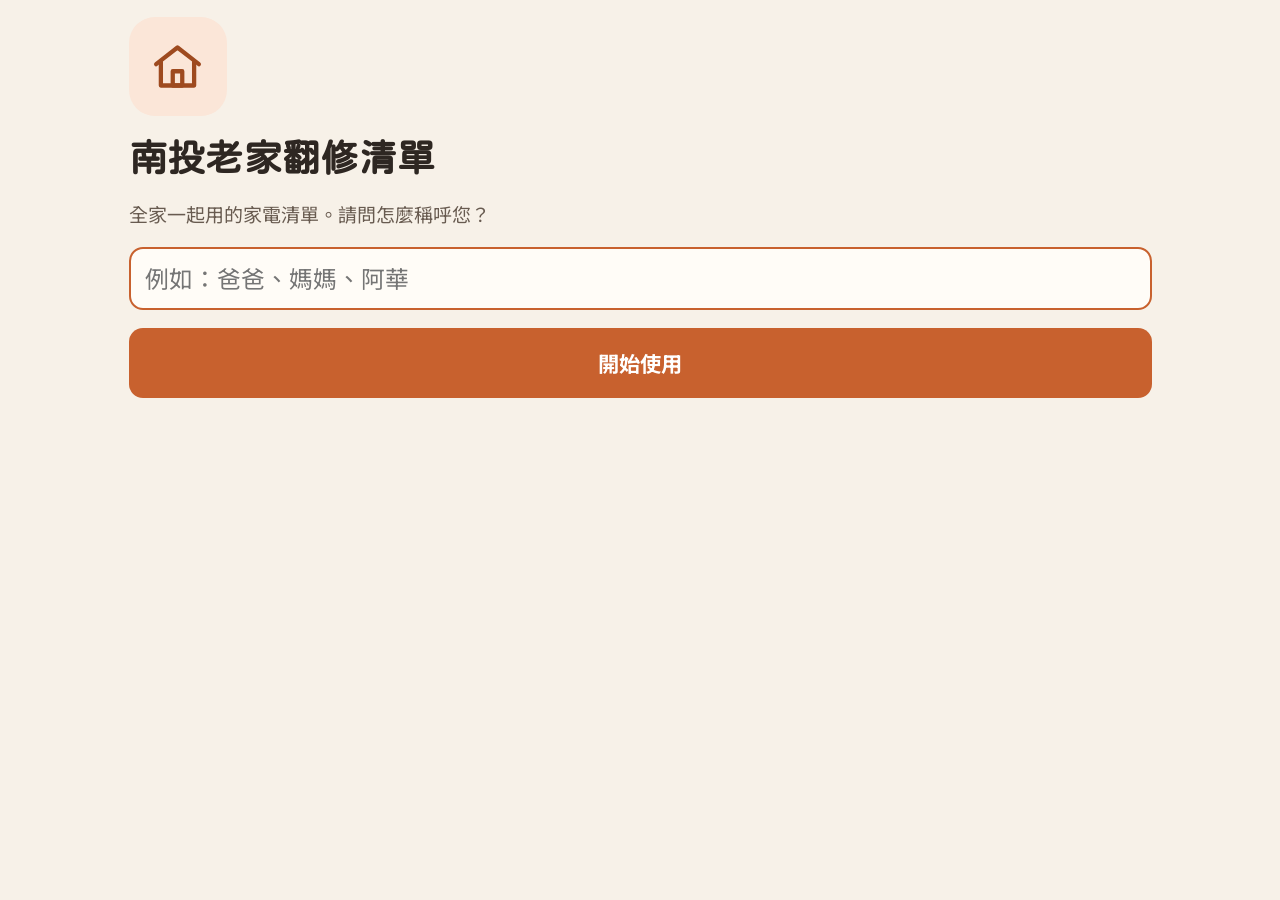
<file: docs/index.html>
<!doctype html>
<html lang="zh-Hant-TW">
<head>
<meta charset="utf-8">
<title>南投老家翻修清單</title>
<meta name="viewport" content="width=device-width, initial-scale=1, viewport-fit=cover">
<meta name="description" content="全家共用的家電採購與安裝需求清單：方案比較、價格與比價、待辦、修改紀錄與還原；設計師版只看尺寸與安裝需求。">
<meta name="color-scheme" content="light dark">
<meta name="theme-color" content="#C8612E">
<meta name="apple-mobile-web-app-capable" content="yes">
<meta name="apple-mobile-web-app-title" content="翻修清單">
<meta name="apple-mobile-web-app-status-bar-style" content="default">
<link rel="manifest" href="manifest.json">
<link rel="icon" href="icon.svg" type="image/svg+xml">
<link rel="apple-touch-icon" href="icon-180.png">
<link rel="preconnect" href="https://fonts.googleapis.com">
<link rel="preconnect" href="https://fonts.gstatic.com" crossorigin>
<link rel="stylesheet" href="https://fonts.googleapis.com/css2?family=Noto+Sans+TC:wght@400;500;700;900&family=Huninn&display=swap">
<style>
/* ===== 南投老家翻修清單 v2 — 「藍釉與磚」 =====
   Tokens: light on :root; dark via guarded media query + data-theme. Base 19px, rem everywhere. */
:root {
  --bg: #F7F1E8; --surface: #FFFCF7; --surface-2: #F3EBDF; --surface-3: #E9DECD;
  --ink: #2E2722; --ink-2: #685B50; --ink-3: #9A8B7E; --line: #E8DDCE; --line-strong: #CDBFAE;
  --accent: #C8612E; --accent-ink: #FFFFFF; --accent-soft: #FBE6D8; --accent-deep: #9E4A1F;
  --attn: #B9770E; --attn-soft: #FCF0D6; --ok: #3E7D4F; --ok-soft: #E1F0E3; --danger: #B3261E; --danger-soft: #F9E1DE;
  --r-kitchen: #FBE3C3; --r-water: #D8ECEF; --r-bath: #DDEFE0; --r-living: #ECE2F2; --r-entry: #F0E6D3; --r-hvac: #E2E9F3; --r-next: #FBE6D8;
  --shadow: 0 1px 2px rgba(70,45,25,.05), 0 6px 18px rgba(70,45,25,.07);
  --radius: 20px; --radius-sm: 14px; --tap: 3.3rem;
  --display: "Huninn", "Noto Sans TC", "PingFang TC", system-ui, sans-serif;
  --sans: "Noto Sans TC", "PingFang TC", "Microsoft JhengHei", system-ui, sans-serif;
  color-scheme: light;
}
@media (prefers-color-scheme: dark) {
  :root:not([data-theme="light"]) {
    --bg: #1D1814; --surface: #29221D; --surface-2: #342B25; --surface-3: #40352E;
    --ink: #F3ECE3; --ink-2: #C4B6A8; --ink-3: #94867A; --line: #3E342D; --line-strong: #574A41;
    --accent: #F0915E; --accent-ink: #2A1609; --accent-soft: #4A2B1A; --accent-deep: #F7B48C;
    --attn: #E0A43A; --attn-soft: #3F311A; --ok: #6DC48A; --ok-soft: #1F3A28; --danger: #F49A93; --danger-soft: #3E1C1A;
    --r-kitchen: #4A3A22; --r-water: #233A40; --r-bath: #253D2C; --r-living: #3A2E44; --r-entry: #3F3526; --r-hvac: #2C3542; --r-next: #4A2B1A;
    --shadow: 0 1px 2px rgba(0,0,0,.4), 0 6px 18px rgba(0,0,0,.35);
    color-scheme: dark;
  }
}
:root[data-theme="dark"] {
  --bg: #1D1814; --surface: #29221D; --surface-2: #342B25; --surface-3: #40352E;
  --ink: #F3ECE3; --ink-2: #C4B6A8; --ink-3: #94867A; --line: #3E342D; --line-strong: #574A41;
  --accent: #F0915E; --accent-ink: #2A1609; --accent-soft: #4A2B1A; --accent-deep: #F7B48C;
  --attn: #E0A43A; --attn-soft: #3F311A; --ok: #6DC48A; --ok-soft: #1F3A28; --danger: #F49A93; --danger-soft: #3E1C1A;
  --r-kitchen: #4A3A22; --r-water: #233A40; --r-bath: #253D2C; --r-living: #3A2E44; --r-entry: #3F3526; --r-hvac: #2C3542; --r-next: #4A2B1A;
  --shadow: 0 1px 2px rgba(0,0,0,.4), 0 6px 18px rgba(0,0,0,.35);
  color-scheme: dark;
}
html { font-size: 19px; -webkit-text-size-adjust: 100%; }
html[data-font="lg"] { font-size: 21.5px; }
html[data-font="xl"] { font-size: 24px; }
* { box-sizing: border-box; }
html, body { margin: 0; padding: 0; }
body { background: var(--bg); color: var(--ink); font-family: var(--sans); line-height: 1.55; font-variant-numeric: tabular-nums; -webkit-font-smoothing: antialiased; overflow-wrap: anywhere; }
button, input, textarea, select { font: inherit; color: inherit; }
a { color: var(--accent-deep); }
h1, h2, h3, h4 { margin: 0; line-height: 1.25; text-wrap: balance; }
p { margin: 0; } ul { margin: 0; padding-left: 1.2em; }
:focus-visible { outline: 3px solid var(--accent); outline-offset: 2px; }
@media (prefers-reduced-motion: reduce) { *, *::before, *::after { transition: none !important; animation: none !important; } }
[hidden] { display: none !important; }

/* ---- shell ---- */
.app { max-width: 720px; margin: 0 auto; min-height: 100dvh; display: flex; flex-direction: column; }
.topbar { position: sticky; top: 0; z-index: 20; background: color-mix(in srgb, var(--surface) 92%, transparent); backdrop-filter: blur(10px); border-bottom: 1px solid var(--line); display: grid; grid-template-columns: auto 1fr auto; align-items: center; gap: .5rem; min-height: var(--tap); padding: .35rem .6rem; padding-top: calc(.35rem + env(safe-area-inset-top)); }
.topbar h1 { font-size: 1.1rem; font-weight: 700; white-space: nowrap; overflow: hidden; text-overflow: ellipsis; text-align: center; }
.topbar .back { justify-self: start; } .topbar .right { justify-self: end; display: flex; gap: .3rem; align-items: center; }
.save-state { font-size: .78rem; color: var(--ink-3); white-space: nowrap; display: inline-flex; align-items: center; gap: .3rem; padding: .2rem .55rem; border-radius: 999px; border: 0; background: transparent; cursor: pointer; }
.save-state[data-s="saving"] { color: var(--attn); background: var(--attn-soft); }
.save-state[data-s="saved"] { color: var(--ok); background: var(--ok-soft); }
.save-state[data-s="error"] { color: var(--danger); background: var(--danger-soft); }
.save-state[data-s="local"], .save-state[data-s="readonly"] { color: var(--ink-2); background: var(--surface-2); }
main.content { flex: 1; padding: .9rem .9rem calc(5.4rem + env(safe-area-inset-bottom)); display: flex; flex-direction: column; gap: .95rem; }
.doc-mode main.content { padding-bottom: 2rem; }
.tabbar { position: fixed; bottom: 0; left: 0; right: 0; z-index: 20; background: var(--surface); border-top: 1px solid var(--line); padding-bottom: env(safe-area-inset-bottom); box-shadow: 0 -4px 16px rgba(27,36,48,.06); }
.tabbar .inner { max-width: 720px; margin: 0 auto; display: grid; grid-auto-flow: column; grid-auto-columns: 1fr; }
.tabbar button { appearance: none; background: none; border: 0; cursor: pointer; min-height: 4.1rem; display: flex; flex-direction: column; align-items: center; justify-content: center; gap: .15rem; color: var(--ink-2); font-size: .86rem; font-weight: 600; padding: .35rem 0; position: relative; }
.tabbar button svg { width: 1.55rem; height: 1.55rem; }
.tabbar button[aria-current="page"] { color: var(--accent-deep); }
.tabbar button[aria-current="page"]::before { content: ""; position: absolute; top: .35rem; width: 3rem; height: 2.1rem; border-radius: 999px; background: var(--accent-soft); z-index: -1; }
.tabbar button .badge { position: absolute; top: .3rem; right: calc(50% - 1.9rem); min-width: 1.3rem; height: 1.3rem; border-radius: 999px; background: var(--attn); color: #fff; font-size: .7rem; font-weight: 800; display: inline-flex; align-items: center; justify-content: center; padding: 0 .3rem; }

/* ---- type ---- */
.serif { font-family: var(--display); }
.h-hero { font-family: var(--display); font-size: 1.85rem; font-weight: 700; letter-spacing: .01em; line-height: 1.2; }
.h-room { font-family: var(--display); font-size: 1.3rem; font-weight: 900; display: flex; align-items: baseline; gap: .6rem; }
.h-room .count { font-family: var(--sans); font-size: .82rem; font-weight: 600; color: var(--ink-3); }
.h-sec { font-size: 1.12rem; font-weight: 800; display: flex; align-items: center; gap: .5rem; }
.h-sec .count { font-size: .85rem; font-weight: 600; color: var(--ink-3); }
.eyebrow { font-size: .76rem; font-weight: 800; letter-spacing: .1em; color: var(--ink-3); }
.muted { color: var(--ink-2); } .small { font-size: .88rem; } .tiny { font-size: .78rem; color: var(--ink-3); }
.price { font-weight: 900; font-size: 1.2rem; letter-spacing: -.01em; }

/* ---- surfaces ---- */
.card { background: var(--surface); border: 1px solid var(--line); border-radius: var(--radius); padding: 1rem; box-shadow: var(--shadow); display: flex; flex-direction: column; gap: .65rem; }
.card.flat { box-shadow: none; }
.card.tone-attn { border-color: color-mix(in srgb, var(--attn) 45%, var(--line)); background: var(--attn-soft); }
.card.tone-accent { border-color: color-mix(in srgb, var(--accent) 45%, var(--line)); background: var(--accent-soft); }
.card.tone-ok { border-color: color-mix(in srgb, var(--ok) 45%, var(--line)); background: var(--ok-soft); }
.stack { display: flex; flex-direction: column; gap: .65rem; } .stack-sm { display: flex; flex-direction: column; gap: .4rem; }
.row { display: flex; align-items: center; gap: .6rem; } .row.wrap { flex-wrap: wrap; } .row.between { justify-content: space-between; } .row.top { align-items: flex-start; }
.grow { flex: 1; min-width: 0; }
.grid-2 { display: grid; grid-template-columns: 1fr 1fr; gap: .6rem; } @media (max-width: 380px) { .grid-2 { grid-template-columns: 1fr; } }

/* hero */
.hero { background: linear-gradient(135deg, #B8552A, #D9753F 62%, #EEA56E); color: #fff; border-radius: var(--radius); padding: 1.1rem 1.1rem 1rem; box-shadow: var(--shadow); display: grid; grid-template-columns: 1fr auto; gap: .8rem; align-items: center; }
:root[data-theme="dark"] .hero, .hero.dark { color: #fff; }
.hero .eyebrow { color: rgba(255,255,255,.75); }
.hero .h-hero { color: #fff; }
.hero .sub { color: rgba(255,255,255,.85); font-size: .9rem; margin-top: .25rem; }
.ring { --p: 0; width: 5.4rem; height: 5.4rem; border-radius: 50%; background: conic-gradient(#fff calc(var(--p) * 1%), rgba(255,255,255,.25) 0); display: grid; place-items: center; position: relative; }
.ring::after { content: ""; position: absolute; inset: .5rem; border-radius: 50%; background: #B8552A; }
.ring span { position: relative; z-index: 1; font-weight: 900; font-size: 1.05rem; text-align: center; line-height: 1.15; }
.ring span small { display: block; font-size: .66rem; font-weight: 600; opacity: .85; }
.hero-actions { display: grid; grid-template-columns: 1fr 1fr; gap: .45rem; margin-top: .5rem; grid-column: 1 / -1; }
.hero-actions .btn { background: rgba(255,255,255,.16); color: #fff; border-color: rgba(255,255,255,.35); min-width: 0; padding: .3rem .4rem; font-size: .86rem; white-space: nowrap; gap: .3rem; }
.hero-actions .btn svg { width: 1.05rem; height: 1.05rem; }

/* next-step card */
.next { border-left: 0; }
.next .t { font-weight: 800; font-size: 1.08rem; }

/* item cards */
.item-row { appearance: none; text-align: left; width: 100%; cursor: pointer; background: var(--surface); border: 1px solid var(--line); border-radius: var(--radius); padding: .8rem .85rem; box-shadow: var(--shadow); display: grid; grid-template-columns: auto 1fr auto; align-items: center; gap: .75rem; color: inherit; }
.item-row:active { background: var(--surface-2); }
.tile { width: 3.2rem; height: 3.2rem; border-radius: 14px; display: grid; place-items: center; flex: none; color: var(--ink); }
.tile svg { width: 1.9rem; height: 1.9rem; }
.tile.r-kitchen { background: var(--r-kitchen); } .tile.r-water { background: var(--r-water); } .tile.r-bath { background: var(--r-bath); } .tile.r-living { background: var(--r-living); } .tile.r-entry { background: var(--r-entry); } .tile.r-hvac { background: var(--r-hvac); } .tile.r-next { background: var(--r-next); color: var(--accent-deep); }
.item-row .title { font-size: 1.12rem; font-weight: 800; }
.item-row .sub { color: var(--ink-2); font-size: .9rem; margin-top: .1rem; }
.item-row .meta { display: flex; flex-wrap: wrap; gap: .35rem; margin-top: .4rem; align-items: center; }
.item-row .arrow { color: var(--ink-3); width: 1.4rem; height: 1.4rem; }

/* chips */
.chip { display: inline-flex; align-items: center; gap: .3rem; border-radius: 999px; padding: .16rem .62rem; font-size: .8rem; font-weight: 700; background: var(--surface-2); color: var(--ink-2); white-space: nowrap; line-height: 1.35; }
.chip.s-choosing { background: var(--attn-soft); color: var(--attn); }
.chip.s-decided { background: var(--accent-soft); color: var(--accent-deep); }
.chip.s-bought, .chip.s-installed { background: var(--ok-soft); color: var(--ok); }
.chip.s-skipped { background: var(--surface-2); color: var(--ink-3); }
.chip.tier { border: 1px solid var(--line); background: var(--surface); }
.chip.pick { background: var(--accent); color: var(--accent-ink); }
.chip.tag { font-size: .76rem; padding: .1rem .5rem; border: 1px solid var(--line); background: var(--surface); }
.chip.src { border: 1px solid var(--line); background: var(--surface); font-weight: 600; }
.chip.warn { background: var(--danger-soft); color: var(--danger); }
.chip.live { background: var(--ok-soft); color: var(--ok); }
.tag-電 { background: #FFF0C2 !important; color: #7A5200 !important; border-color: #F0D88A !important; }
.tag-水, .tag-排水 { background: #DCEFFB !important; color: #0B5A85 !important; border-color: #B3D9F0 !important; }
.tag-排風 { background: #E3F4EA !important; color: #1E6B3F !important; border-color: #B9DFC7 !important; }
.tag-尺寸 { background: #ECE6F8 !important; color: #5A3A9A !important; border-color: #D3C6EC !important; }
.tag-搬運 { background: #F8E6DA !important; color: #8E4A12 !important; border-color: #EBC7AE !important; }
.tag-木作 { background: #F3EAD9 !important; color: #6F4E13 !important; border-color: #E1CFA6 !important; }
.tag-弱電 { background: #D7F0F2 !important; color: #0F5F68 !important; border-color: #ADE0E5 !important; }
.tag-其他 { background: var(--surface-2) !important; color: var(--ink-2) !important; }
:root[data-theme="dark"] [class*="tag-"] { background: var(--surface-2) !important; color: var(--ink) !important; border-color: var(--line-strong) !important; }
@media (prefers-color-scheme: dark) { :root:not([data-theme="light"]) [class*="tag-"] { background: var(--surface-2) !important; color: var(--ink) !important; border-color: var(--line-strong) !important; } }

/* buttons */
.btn { appearance: none; border: 2px solid transparent; cursor: pointer; border-radius: var(--radius-sm); min-height: var(--tap); padding: .55rem 1rem; font-size: 1.02rem; font-weight: 700; display: inline-flex; align-items: center; justify-content: center; gap: .45rem; text-decoration: none; line-height: 1.25; background: var(--surface-2); color: var(--ink); }
.btn svg { width: 1.25rem; height: 1.25rem; flex: none; }
.btn:active { transform: translateY(1px); }
.btn.primary { background: var(--accent); color: var(--accent-ink); }
.btn.outline { background: var(--surface); border-color: var(--accent); color: var(--accent-deep); }
.btn.ghost { background: transparent; color: var(--accent-deep); }
.btn.danger { background: var(--danger-soft); color: var(--danger); }
.btn.block { width: 100%; } .btn.sm { min-height: 2.45rem; padding: .3rem .75rem; font-size: .9rem; border-radius: 9px; } .btn.lg { min-height: 3.7rem; font-size: 1.12rem; }
.btn[disabled] { opacity: .5; cursor: not-allowed; }
.btn-row { display: flex; gap: .5rem; flex-wrap: wrap; } .btn-row > .btn { flex: 1 1 auto; }
.linkbtn { appearance: none; background: none; border: 0; padding: .3rem 0; color: var(--accent-deep); font-weight: 700; cursor: pointer; font-size: .95rem; min-height: 2.4rem; }
.lnk-momo { background: #FBE4EC; color: #B0124B; } .lnk-pchome { background: #FDE6E3; color: #C22E1A; } .lnk-official { background: var(--surface-2); color: var(--ink); } .lnk-other { background: var(--surface-2); color: var(--ink); }
.lnk-search { background: var(--surface); border-color: var(--line); color: var(--ink-2); }
.lnk-cmp { background: #FFF4D6; color: #7A4E00; border-color: #F2DFA6; }
:root[data-theme="dark"] .lnk-momo { background: #3A1A27; color: #F6A3C2; } :root[data-theme="dark"] .lnk-pchome { background: #3A1D1A; color: #F7A79B; } :root[data-theme="dark"] .lnk-cmp { background: #3B3015; color: #F2D48A; border-color: #5A4A22; }
@media (prefers-color-scheme: dark) { :root:not([data-theme="light"]) .lnk-momo { background: #3A1A27; color: #F6A3C2; } :root:not([data-theme="light"]) .lnk-pchome { background: #3A1D1A; color: #F7A79B; } :root:not([data-theme="light"]) .lnk-cmp { background: #3B3015; color: #F2D48A; border-color: #5A4A22; } }
.link-row { display: flex; flex-wrap: wrap; gap: .45rem; } .link-row .btn { flex: 1 1 8rem; }

/* status grid */
.status-grid { display: grid; grid-template-columns: 1fr 1fr; gap: .5rem; }
.status-grid .btn { min-height: 3.5rem; flex-direction: column; gap: .1rem; border-color: var(--line); background: var(--surface); font-size: 1rem; }
.status-grid .btn .hint { font-size: .75rem; font-weight: 500; color: var(--ink-3); }
.status-grid .btn[aria-pressed="true"] { border-width: 2px; }
.status-grid .btn.s-choosing[aria-pressed="true"] { border-color: var(--attn); background: var(--attn-soft); color: var(--attn); }
.status-grid .btn.s-decided[aria-pressed="true"] { border-color: var(--accent); background: var(--accent-soft); color: var(--accent-deep); }
.status-grid .btn.s-bought[aria-pressed="true"], .status-grid .btn.s-installed[aria-pressed="true"] { border-color: var(--ok); background: var(--ok-soft); color: var(--ok); }
.status-grid .btn[aria-pressed="true"] .hint { color: inherit; }

/* check rows */
.check-row { display: grid; grid-template-columns: auto 1fr auto; align-items: center; gap: .7rem; background: var(--surface); border: 1px solid var(--line); border-radius: var(--radius-sm); padding: .55rem .7rem; min-height: var(--tap); }
.check-row .box { width: 1.8rem; height: 1.8rem; border: 2.5px solid var(--line-strong); border-radius: 9px; display: inline-flex; align-items: center; justify-content: center; background: var(--surface); color: #fff; flex: none; }
.check-row .box svg { width: 1.2rem; height: 1.2rem; }
.check-row[data-done="true"] .box { background: var(--ok); border-color: var(--ok); }
.check-row[data-done="true"] .label { color: var(--ink-3); text-decoration: line-through; }
.check-row .label { font-size: 1.02rem; font-weight: 500; } .check-row .ctx { font-size: .78rem; color: var(--ink-3); margin-top: .1rem; }
.check-row button.toggle { appearance: none; background: none; border: 0; padding: 0; display: contents; cursor: pointer; }
.check-row .del { appearance: none; background: none; border: 0; color: var(--ink-3); padding: .4rem; cursor: pointer; min-width: 2.4rem; min-height: 2.4rem; border-radius: 8px; }

/* option card */
.opt { border: 1.5px solid var(--line); border-radius: var(--radius); padding: .85rem; background: var(--surface); display: flex; flex-direction: column; gap: .55rem; }
.opt.chosen { border-color: var(--accent); box-shadow: 0 0 0 3px var(--accent-soft); }
.opt.picked { border-color: color-mix(in srgb, var(--accent) 60%, var(--line)); }
.opt .model { font-size: 1.12rem; font-weight: 800; } .opt .name { color: var(--ink-2); font-size: .9rem; }
.opt ul.hl { padding-left: 1.1em; color: var(--ink); font-size: .95rem; display: flex; flex-direction: column; gap: .15rem; }
.opt ul.hl li::marker { color: var(--accent); }
.kv { display: grid; grid-template-columns: auto 1fr; gap: .2rem .7rem; font-size: .9rem; } .kv dt { color: var(--ink-3); font-weight: 600; white-space: nowrap; } .kv dd { margin: 0; }
.pick-reason { background: var(--accent-soft); color: var(--accent-deep); border-radius: 10px; padding: .45rem .65rem; font-size: .9rem; font-weight: 600; }

/* install */
.inst { display: flex; gap: .55rem; align-items: flex-start; padding: .45rem 0; border-top: 1px solid var(--line); } .inst:first-child { border-top: 0; } .inst .chip { margin-top: .15rem; } .inst .t { font-size: .96rem; }

/* notes */
.note { background: var(--surface-2); border-radius: var(--radius-sm); padding: .6rem .75rem; } .note .who { font-weight: 700; } .note .when { color: var(--ink-3); font-size: .78rem; } .note .txt { margin-top: .2rem; white-space: pre-wrap; }

/* forms */
.field { display: flex; flex-direction: column; gap: .3rem; } .field label { font-weight: 700; font-size: .95rem; } .field .help { font-size: .82rem; color: var(--ink-3); }
.input { width: 100%; min-height: var(--tap); border: 2px solid var(--line-strong); border-radius: var(--radius-sm); padding: .5rem .75rem; background: var(--surface); font-size: 1.02rem; }
.input:focus { border-color: var(--accent); outline: none; } textarea.input { min-height: 5.5rem; resize: vertical; line-height: 1.5; }
.seg { display: flex; gap: .4rem; flex-wrap: wrap; } .seg .btn { flex: 1 1 auto; border-color: var(--line); background: var(--surface); } .seg .btn[aria-pressed="true"] { border-color: var(--accent); background: var(--accent-soft); color: var(--accent-deep); }
.toggle-row { display: flex; align-items: center; justify-content: space-between; gap: .6rem; min-height: var(--tap); padding: .35rem 0; border-top: 1px solid var(--line); } .toggle-row:first-child { border-top: 0; }
.switch { appearance: none; width: 3.4rem; height: 2rem; border-radius: 999px; background: var(--line-strong); position: relative; cursor: pointer; border: 0; flex: none; }
.switch::after { content: ""; position: absolute; top: .2rem; left: .2rem; width: 1.6rem; height: 1.6rem; border-radius: 50%; background: #fff; transition: transform .15s; box-shadow: 0 1px 3px rgba(0,0,0,.3); }
.switch[aria-checked="true"] { background: var(--ok); } .switch[aria-checked="true"]::after { transform: translateX(1.4rem); }
.code-input { font-size: 1.8rem; letter-spacing: .4em; text-align: center; font-weight: 800; }

/* banners / toast */
.banner { border-radius: var(--radius-sm); padding: .6rem .8rem; font-size: .92rem; display: flex; gap: .5rem; align-items: flex-start; }
.banner.warn { background: var(--attn-soft); color: var(--attn); } .banner.danger { background: var(--danger-soft); color: var(--danger); } .banner.info { background: var(--accent-soft); color: var(--accent-deep); } .banner.ok { background: var(--ok-soft); color: var(--ok); }
.toast-host { position: fixed; left: 0; right: 0; bottom: calc(5.2rem + env(safe-area-inset-bottom)); display: flex; justify-content: center; pointer-events: none; z-index: 50; padding: 0 1rem; }
.toast { pointer-events: auto; background: var(--ink); color: var(--bg); padding: .7rem 1.1rem; border-radius: 999px; font-weight: 700; box-shadow: var(--shadow); display: flex; gap: .8rem; align-items: center; max-width: 100%; }
.toast button { appearance: none; border: 0; background: transparent; color: inherit; font-weight: 800; text-decoration: underline; cursor: pointer; padding: .2rem .4rem; }

/* sheet */
dialog.sheet { border: 0; padding: 0; background: transparent; max-width: none; width: 100%; max-height: 100dvh; margin: 0; position: fixed; inset: 0; }
dialog.sheet::backdrop { background: rgba(10,16,24,.55); }
dialog.sheet .panel { position: fixed; left: 0; right: 0; bottom: 0; margin: 0 auto; max-width: 720px; background: var(--surface); border-radius: 22px 22px 0 0; padding: 1rem 1rem calc(1rem + env(safe-area-inset-bottom)); max-height: 92dvh; overflow: auto; display: flex; flex-direction: column; gap: .8rem; color: var(--ink); }
dialog.sheet .panel h2 { font-size: 1.25rem; font-weight: 800; }
@media (min-width: 721px) { dialog.sheet .panel { bottom: auto; top: 50%; transform: translateY(-50%); border-radius: 22px; } }

/* tutorial */
dialog.tut { border: 0; padding: 0; background: var(--bg); color: var(--ink); width: 100%; height: 100dvh; max-width: none; max-height: none; margin: 0; position: fixed; inset: 0; }
dialog.tut .wrap { max-width: 560px; margin: 0 auto; min-height: 100dvh; display: flex; flex-direction: column; padding: 1.2rem 1.2rem calc(1.2rem + env(safe-area-inset-bottom)); gap: 1rem; }
dialog.tut .pic { flex: 0 0 auto; height: 12rem; display: grid; place-items: center; background: var(--surface); border: 1px solid var(--line); border-radius: 22px; box-shadow: var(--shadow); }
dialog.tut .pic svg { width: 9rem; height: 9rem; }
dialog.tut h2 { font-family: var(--display); font-size: 1.6rem; font-weight: 900; }
dialog.tut p { font-size: 1.08rem; color: var(--ink-2); }
dialog.tut .dots { display: flex; gap: .4rem; justify-content: center; } dialog.tut .dots span { width: .6rem; height: .6rem; border-radius: 50%; background: var(--line-strong); } dialog.tut .dots span.on { background: var(--accent); width: 1.6rem; border-radius: 999px; }
dialog.tut .spacer { flex: 1; }

/* summary + budget */
.summary { display: grid; grid-template-columns: repeat(3, 1fr); gap: .5rem; }
.summary .cell { background: var(--surface); border: 1px solid var(--line); border-radius: var(--radius-sm); padding: .55rem .6rem; text-align: center; }
.summary .cell .v { font-size: 1.35rem; font-weight: 900; letter-spacing: -.02em; } .summary .cell .k { font-size: .76rem; color: var(--ink-3); font-weight: 600; }

/* welcome */
.welcome { display: flex; flex-direction: column; gap: 1rem; padding-top: .6rem; }
.welcome .big { font-family: var(--display); font-size: 2rem; font-weight: 900; letter-spacing: .01em; }
.role-btn { display: grid; grid-template-columns: auto 1fr auto; align-items: center; gap: .8rem; text-align: left; padding: 1rem; min-height: 4.6rem; border-radius: var(--radius); border: 2px solid var(--line); background: var(--surface); cursor: pointer; width: 100%; box-shadow: var(--shadow); }
.role-btn .t { font-size: 1.25rem; font-weight: 800; } .role-btn .d { color: var(--ink-2); font-size: .9rem; margin-top: .15rem; }
.role-btn.primary { border-color: var(--accent); background: var(--accent-soft); }
.role-btn .tile { width: 3.4rem; height: 3.4rem; }

/* history */
.hist { display: grid; grid-template-columns: auto 1fr; gap: .3rem .7rem; padding: .7rem 0; border-top: 1px solid var(--line); align-items: start; } .hist:first-child { border-top: 0; }
.hist .dot { width: .8rem; height: .8rem; border-radius: 50%; background: var(--accent); margin-top: .45rem; } .hist .dot.restore { background: var(--attn); }
.hist .when { font-weight: 800; } .hist .who { color: var(--ink-2); font-size: .88rem; } .hist .what { margin-top: .15rem; } .hist .acts { display: flex; gap: .4rem; flex-wrap: wrap; margin-top: .4rem; }

/* docs */
.doc { display: flex; flex-direction: column; gap: 1rem; }
.doc .doc-head { border-bottom: 3px solid var(--ink); padding-bottom: .6rem; } .doc .doc-head h2 { font-family: var(--display); font-size: 1.7rem; font-weight: 900; }
.doc .room { display: flex; flex-direction: column; gap: .7rem; }
.doc .room > h3 { font-family: var(--display); font-size: 1.3rem; font-weight: 900; padding: .35rem 0; border-bottom: 2px solid var(--line-strong); display: flex; justify-content: space-between; align-items: baseline; }
.doc .ditem { background: var(--surface); border: 1px solid var(--line); border-radius: var(--radius); padding: .85rem .9rem; display: flex; flex-direction: column; gap: .5rem; break-inside: avoid; }
.doc .ditem > h4 { font-size: 1.12rem; font-weight: 800; display: flex; gap: .5rem; align-items: center; flex-wrap: wrap; }
.doc table { border-collapse: collapse; width: 100%; font-size: .9rem; } .doc th, .doc td { text-align: left; padding: .4rem .5rem; border-bottom: 1px solid var(--line); vertical-align: top; } .doc th { color: var(--ink-3); font-weight: 700; white-space: nowrap; width: 6.5em; }
.table-wrap { overflow-x: auto; }
.ctable { border-collapse: collapse; width: 100%; font-size: .88rem; min-width: 560px; } .ctable th, .ctable td { border: 1px solid var(--line); padding: .4rem .5rem; text-align: left; vertical-align: top; } .ctable th { background: var(--surface-2); font-weight: 800; }
@media (max-width: 719px) { .only-wide { display: none !important; } } @media (min-width: 720px) { .only-narrow { display: none !important; } }
@media print { .only-wide { display: block !important; } .only-narrow { display: none !important; } html { font-size: 12pt; } body { background: #fff; color: #000; } .topbar, .tabbar, .toast-host, .no-print { display: none !important; } main.content { padding: 0; } .card, .ditem, .opt { box-shadow: none; break-inside: avoid; } a { color: #000; text-decoration: none; } }

/* ---- v3 additions ---- */
.tile svg { stroke-width: 1.7; }
.item-row .title { font-family: var(--display); font-weight: 700; }
.opt .model { font-family: var(--display); font-weight: 700; }
.chip.tier { border: 1px solid var(--line); background: var(--surface); }
.chip.t-top { color: #7A3E9D; background: #F3E8F9; border-color: #DCC6EA; }
.chip.t-mid { color: #1E5FA8; background: #E3EEF9; border-color: #BDD4EE; }
.chip.t-cp { color: #2F7A4F; background: #E1F0E3; border-color: #B8DCC3; }
.chip.t-fixed { color: #5B4636; background: #EFE4D6; border-color: #DCCBB7; }
.chip.t-alt { color: #8A5A10; background: #FBF0D9; border-color: #EBD6A4; }
.chip.t-fam { color: #B3261E; background: #F9E3E1; border-color: #EFBDB9; }
:root[data-theme="dark"] .chip[class*="t-"] { background: var(--surface-2); border-color: var(--line-strong); color: var(--ink); }
@media (prefers-color-scheme: dark) { :root:not([data-theme="light"]) .chip[class*="t-"] { background: var(--surface-2); border-color: var(--line-strong); color: var(--ink); } }
.card.tone-soft { background: var(--surface-2); border-color: var(--line); box-shadow: none; }
.stepper { display: inline-flex; align-items: center; gap: .35rem; }
.stepper .btn { min-width: 3rem; min-height: 3rem; padding: 0; font-size: 1.4rem; border-radius: 50%; background: var(--accent-soft); color: var(--accent-deep); }
.stepper .qty { min-width: 3.2rem; text-align: center; font-weight: 900; font-size: 1.3rem; }
.stepper .qty small { font-size: .8rem; font-weight: 600; margin-left: .1rem; color: var(--ink-2); }
.pick-line { padding: .2rem 0; }
details.fold { background: var(--surface); border: 1px solid var(--line); border-radius: var(--radius-sm); padding: 0 .9rem; }
details.fold > summary { list-style: none; cursor: pointer; min-height: 3.1rem; display: flex; align-items: center; justify-content: space-between; gap: .5rem; font-weight: 700; font-size: 1rem; }
details.fold > summary::-webkit-details-marker { display: none; }
details.fold > summary .chev svg { transform: rotate(90deg); transition: transform .15s; color: var(--ink-3); }
details.fold[open] > summary .chev svg { transform: rotate(-90deg); }
details.fold .fold-body { padding: 0 0 .9rem; }
details.fold.card { padding: 0 1rem; }
details.fold.card > summary { font-size: 1.05rem; }
.opt details.fold { background: var(--surface-2); border: 0; }
.welcome-art { width: 5.2rem; height: 5.2rem; border-radius: 26px; background: var(--accent-soft); color: var(--accent-deep); display: grid; place-items: center; }
.welcome-art svg { width: 3rem; height: 3rem; }
.welcome .big { font-family: var(--display); font-weight: 700; }
dialog.tut h2 { font-family: var(--display); font-weight: 700; }
.doc .doc-head h2, .doc .room > h3 { font-family: var(--display); font-weight: 700; }
.h-room { font-family: var(--display); font-weight: 700; }
.cost-rows { display: flex; flex-direction: column; gap: .35rem; background: var(--surface-2); border-radius: var(--radius-sm); padding: .6rem .75rem; }
.cost-rows .total { border-top: 1px solid var(--line-strong); padding-top: .4rem; margin-top: .1rem; }
.cost-rows .tiny { color: var(--ink-3); }
/* ---- v3.1: readable numbers on phones ---- */
.summary .cell .v { font-size: 1.15rem; white-space: nowrap; }
.summary .cell .k { white-space: nowrap; }
.ctable td, .ctable th { white-space: nowrap; }
.budget-item { padding: .5rem 0; border-top: 1px solid var(--line); }
.budget-item:first-child { border-top: 0; }
.budget-item .nm { font-weight: 700; font-size: .95rem; }
.budget-item .nm small { color: var(--ink-3); font-weight: 600; }
.budget-item .vals { display: grid; grid-template-columns: repeat(3, 1fr); gap: .3rem; margin-top: .15rem; }
.budget-item .v { display: flex; gap: .3rem; align-items: baseline; font-weight: 800; font-size: .92rem; white-space: nowrap; font-variant-numeric: tabular-nums; }
.budget-item .v small { color: var(--ink-3); font-weight: 600; font-size: .72rem; }
/* ---- v3.1: clearer quantity controls ---- */
.qty-bar { display: flex; align-items: center; justify-content: space-between; gap: .5rem; background: var(--accent-soft); border-radius: var(--radius-sm); padding: .45rem .6rem; }
.qty-bar .lbl { display: inline-flex; align-items: center; gap: .35rem; font-weight: 800; color: var(--accent-deep); font-size: .95rem; }
.stepper.sm .btn { min-width: 2.5rem; min-height: 2.5rem; font-size: 1.2rem; }
.stepper.sm .qty { min-width: 2.6rem; font-size: 1.05rem; }
.pick-line { display: grid; grid-template-columns: minmax(0,1fr) auto; gap: .5rem; align-items: center; padding: .35rem 0; border-top: 1px solid color-mix(in srgb, var(--line) 60%, transparent); }
.pick-line:first-child { border-top: 0; }
.pick-line .price, .pick-line b { overflow-wrap: anywhere; }
.banner.small { font-size: .86rem; padding: .5rem .65rem; }
.cost-rows .row { gap: .75rem; align-items: baseline; }
.cost-rows .row > span { white-space: nowrap; font-size: .95rem; flex: 0 0 auto; }
.cost-rows .row > b { white-space: nowrap; font-variant-numeric: tabular-nums; text-align: right; flex: 1 1 auto; font-size: .98rem; }
.cost-rows .row.total > b { font-size: 1.08rem; }
.card .row.between > .price, .card .row.between > b { white-space: nowrap; }
@media (max-width: 400px) { .h-hero { font-size: 1.6rem; } .hero .sub { font-size: .86rem; } .ring { width: 4.8rem; height: 4.8rem; } }
.budget-now { border-color: color-mix(in srgb, var(--accent) 35%, var(--line)); }
.budget-now .big-total { font-family: var(--display); font-weight: 700; font-size: 1.85rem; letter-spacing: -.01em; white-space: nowrap; color: var(--accent-deep); }

/* ---- v3.2: designer doc on desktop & on paper ---- */
/* 桌機有空間時放寬閱讀欄寬（手機版面完全不變） */
@media (min-width: 860px) {
  .doc-mode .app { max-width: 1080px; }
  .doc-mode main.content { padding-left: 1.5rem; padding-right: 1.5rem; gap: 1.3rem; }
  .doc-mode .doc .ditem { padding: 1rem 1.1rem; }
  .doc-mode .doc .doc-head h2 { font-size: 2rem; }
}
/* 需求總表：固定欄寬＋自動換行，永遠不會被切掉或需要左右捲 */
.doc .table-wrap { overflow-x: visible; }
.doc .ctable { min-width: 0; table-layout: fixed; }
.doc .ctable th, .doc .ctable td { white-space: normal; overflow-wrap: anywhere; line-height: 1.5; }
.doc .ctable th:nth-child(1), .doc .ctable td:nth-child(1) { width: 15%; }
.doc .ctable th:nth-child(2), .doc .ctable td:nth-child(2) { width: 3.4em; text-align: center; }
.doc .ctable th:nth-child(3), .doc .ctable td:nth-child(3) { width: 23%; }
.doc .ctable th:nth-child(4), .doc .ctable td:nth-child(4) { width: 20%; }
.doc .ctable th:nth-child(5), .doc .ctable td:nth-child(5) { width: 14%; }
.doc .ctable tbody tr:nth-child(even) { background: color-mix(in srgb, var(--surface-2) 50%, transparent); }

@page { margin: 12mm 10mm 14mm; }
@media print {
  html { font-size: 10pt; }
  .app, .doc-mode .app { max-width: none; }
  main.content { padding: 0; gap: .8rem; }
  .doc { gap: .7rem; }
  /* 表格完整印出：不捲動、表頭每頁重複、單列不跨頁 */
  .doc .table-wrap { overflow: visible !important; }
  .doc .ctable { font-size: 8.6pt; }
  .doc .ctable thead { display: table-header-group; }
  .doc .ctable tr { break-inside: avoid; }
  .doc .ctable th, .doc .ctable td { padding: .22rem .3rem; }
  /* 長品項允許跨頁，避免整頁留白（原本每個 ditem 都 avoid，紙張被撐爆） */
  .doc .ditem { break-inside: auto; padding: .45rem .6rem; gap: .35rem; border-radius: 0; }
  .doc .ditem > h4 { break-after: avoid; font-size: 1.05rem; }
  .doc .room > h3, .doc .h-room, .h-room { break-after: avoid; }
  .doc .ditem table th, .doc .ditem table td { padding: .18rem .35rem; }
  .doc .ditem ul { margin: .1rem 0; padding-left: 1.15rem; }
  .doc p, .doc li { orphans: 2; widows: 2; }
  .doc .ditem .eyebrow { margin-top: .15rem; }
}

/* ---- v3.2: family view on desktop（<860px 完全維持原本手機版面）---- */
@media (min-width: 860px) {
  .app { max-width: 1080px; }
  .tabbar .inner { max-width: 1080px; }
  main.content { padding-left: 1.5rem; padding-right: 1.5rem; }
  /* 首頁品項卡片雙欄；待辦、方案清單仍維持單欄 */
  section.stack.rooms { display: grid; grid-template-columns: 1fr 1fr; gap: .7rem; align-items: stretch; }
  section.stack.rooms > .h-room { grid-column: 1 / -1; }
  .hero { padding: 1.3rem 1.4rem 1.2rem; }
  .hero-actions { grid-template-columns: repeat(4, 1fr); }
}

/* 設計師版：被隱藏的其他機型說明（螢幕上可展開查證，列印不出現） */
.doc details.hidden-notes { background: var(--surface-2); border: 1px dashed var(--line-strong); border-radius: var(--radius-sm); padding: 0 .7rem; }
.doc details.hidden-notes > summary { font-size: .84rem; color: var(--ink-3); font-weight: 600; padding: .4rem 0; cursor: pointer; }
.doc details.hidden-notes ul { margin: 0 0 .6rem; padding-left: 1.1rem; }

/* 施工前必須確認：資料本身有矛盾或缺漏的地方，螢幕與紙本都要跳出來 */
.verify { border: 1px solid var(--attn); border-left: 6px solid var(--attn); border-radius: var(--radius-sm);
  background: var(--attn-soft); padding: .6rem .8rem; display: flex; flex-direction: column; gap: .35rem;
  -webkit-print-color-adjust: exact; print-color-adjust: exact; break-inside: avoid; }
.verify .vhead { display: flex; align-items: center; gap: .35rem; font-weight: 800; color: var(--attn); font-size: .96rem; }
.verify .vhead svg { width: 1.05rem; height: 1.05rem; }
.verify ul { margin: 0; padding-left: 1.15rem; font-size: .9rem; line-height: 1.55; }
.verify li + li { margin-top: .3rem; }
.verify-top { border-width: 2px; border-left-width: 8px; }
.verify-top .vhead { font-size: 1.1rem; }

/* 預留彈性（實務提醒）：跟「必須確認」分開，用品牌色而不是警示黃 */
.tol { border: 1px solid var(--accent); border-left: 6px solid var(--accent); border-radius: var(--radius-sm);
  background: var(--accent-soft); padding: .6rem .8rem; display: flex; flex-direction: column; gap: .35rem;
  -webkit-print-color-adjust: exact; print-color-adjust: exact; break-inside: avoid; }
.tol .vhead { display: flex; align-items: center; gap: .35rem; font-weight: 800; color: var(--accent-deep); font-size: .96rem; }
.tol .vhead svg { width: 1.05rem; height: 1.05rem; }
.tol ul { margin: 0; padding-left: 1.15rem; font-size: .9rem; line-height: 1.55; }
.tol li + li { margin-top: .3rem; }
.tol-top { border-width: 2px; border-left-width: 8px; }
.tol-top .vhead { font-size: 1.1rem; }
.chip.tag-alert, .tag-alert { background: var(--attn-soft); color: var(--attn); border-color: var(--attn); font-weight: 800; }

/* 備案機型：不算台數也不計預算，視覺上要跟「要買的」分得開 */
.chip.tag-backup, .tag-backup { background: var(--surface-2); color: var(--ink-3); border-color: var(--line-strong); font-weight: 700; }
.pick-actions { display: flex; flex-direction: column; align-items: flex-end; gap: .15rem; }
.pick-actions .linkbtn.tiny { font-size: .74rem; padding: 0; color: var(--ink-3); }
.pick-line .grow b + .chip { vertical-align: middle; }

/* ---- 設計師版摺疊區塊 ---- */
.doc details.fold { padding: 0 .7rem; margin: 0; }
.doc details.fold > summary { min-height: 2.6rem; font-size: .95rem; }
.doc .dsum { display: flex; align-items: center; flex-wrap: wrap; gap: .35rem; min-width: 0; }
.doc .dsum b { font-family: var(--display); }
.doc .dsum .tiny { color: var(--ink-2); font-weight: 500; }
.doc details.ditem-fold > .fold-body { padding-bottom: .6rem; }
.doc details.ditem-fold .ditem { border: 0; padding: 0; box-shadow: none; background: transparent; }
.doc .room > details.fold + details.fold { margin-top: .35rem; }
.doc .foldbar { display: flex; justify-content: flex-end; margin: -.2rem 0 .1rem; }
/* 列印時所有摺疊一律展開（beforeprint 會補開，這裡是保險） */
@media print {
  .doc details.fold > .fold-body { display: block !important; }
  .doc details.fold > summary { list-style: none; }
  .doc details.fold { border: 0; padding: 0; }
  .doc .foldbar { display: none !important; }
}

</style>
</head>
<body>
<div class="app" id="app">
  <main class="content"><div class="card"><p class="muted">載入清單中…</p></div></main>
</div>
<script id="hc-seed" type="application/json">{"schema":1,"rev":18,"updatedAt":"2026-08-29T09:30:53.461Z","meta":{"title":"南投老家翻修清單","subtitle":"全屋家電採購與安裝需求","shareUrl":"https://kenhuangads.github.io/homechecklist/","priceNote":"價格以 MOMO、PChome 24h 現價為準（2026/8/23 逐一實查；PChome 價格每天自動更新），下單前請再點進去確認。","water":{"plant":"台水 南崗淨水場（南投市成功一路28號）","sampledAt":"2026-08-10","hardness":151,"tds":268,"ph":6.9,"grade":"硬水（WHO 分級 120–180 mg/L）","note":"法規限值 300 mg/L、合格。超過 120 mg/L 就值得裝全戶軟水；不是「超硬水」。"},"researchedAt":"2026-08-26"},"profiles":{"family":{"id":"family","label":"家人","who":"負責選擇與採購","desc":"看價格、即時比價、選方案、打勾待辦、留言。","show":{"price":true,"links":true,"options":true,"install":true,"dims":true,"notes":true,"todos":true,"advice":true,"prep":true,"highlights":true,"reviews":true,"otherModels":true,"extras":true},"edit":true},"designer":{"id":"designer","label":"設計師","who":"設計師／水電","desc":"只顯示「已決定」機型的設計與水電需求：尺寸、開孔、電壓迴路、給排水、排風、待確認事項與全屋前置工程。不含選購建議、網友口碑與其他候選機型。","show":{"price":false,"links":false,"options":false,"install":true,"dims":true,"notes":false,"todos":true,"advice":false,"prep":true,"highlights":false,"reviews":false,"otherModels":false,"extras":false},"edit":false}},"rooms":[{"id":"kitchen","name":"廚房"},{"id":"water","name":"飲水與水質"},{"id":"bath","name":"衛浴"},{"id":"living","name":"客廳"},{"id":"entry","name":"玄關與全屋"},{"id":"hvac","name":"空調與除濕"}],"items":[{"id":"hood","roomId":"kitchen","name":"抽油煙機","short":"頂側雙吸，爆炒不外溢","status":"decided","chosenOptionId":null,"hardReq":"","advice":"頂側雙吸就是上下兩個吸風口一起收，爆炒時油煙不會從兩側竄出去，比傳統單吸有感。Panasonic 這台 18 m³/min、揮手就能調風速，機身內縮不撞頭。真的很在意風量的話，林內 RH-L9702D 是 23.3 m³/min＋DC 變頻，PChome 24,000 還含基本安裝，可以一起比。","warnings":["PChome 查無此型號，MOMO 也搜不到，只能找經銷商","甫佳、KW 標示不含安裝，南投要自己找師傅","最大風速噪音 68 dB(A)，爆炒時會吵","機身寬 895 mm，廚具開口至少留 900 mm","排氣管超過 3 m 或彎頭太多，風量會掉很多"],"install":[{"tag":"排風","text":"外牆預留 Φ150 mm 排氣孔，管長控制在 3 m 內、彎頭 ≤2 個"},{"tag":"排風","text":"牆孔往外做 3–5% 洩水坡，外側裝止逆風門＋防雨罩，防倒風回煙"},{"tag":"尺寸","text":"機身 W895 × D354 × H935 mm、32.5 kg，上櫃開口留 ≥900 mm"},{"tag":"尺寸","text":"機體下緣距檯面 65–75 cm；IH 爐可取下限，瓦斯爐取上限"},{"tag":"電","text":"110V／60Hz／328W，機體上方留專用插座，避開排氣管路徑"},{"tag":"木作","text":"RC 牆掛點要打進結構，32.5 kg 不能只靠矽酸鈣板"}],"options":[{"id":"panasonic_fv_ktb2sd1tw","key":"panasonic_fv_ktb2sd1tw","tier":"指定","brand":"Panasonic 國際牌","model":"FV-KTB2SD1TW","name":"頂側雙吸式排油煙機 90cm","highlights":["頂＋側雙吸口，油煙不從兩側跑","18 m³/min 大風量、3段風速","揮手智控，手髒不用碰面板"],"dims":"W895 × D354 × H935 mm，32.5 kg","cutout":"上櫃開口 ≥900 mm；排氣管徑 Φ150 mm；下緣距檯面 65–75 cm","power":"110V／60Hz／328W（LED 照明 3W）","weight":"32.5 kg","other":"原廠保固 1 年；鋼化玻璃鏡面、快拆式儲油杯、3分鐘延遲關機、L型機體內縮 21%、噪音 68 dB(A)","price":{"amount":21900,"min":21900,"max":26500,"source":"other","checkedAt":"2026-08-23","note":"甫佳 21,900（預定品、不含安裝）；KW廚房世界 25,900、樂天 26,500，皆不含安裝"},"links":[{"type":"other","url":"https://www.fuchia.tw/v2/shop/item/3219","verified":true,"label":"甫佳電器 看商品","note":"","checkedAt":"2026-08-23","stock":"ok"},{"type":"other","url":"https://kitchenworld.com.tw/product/241028120731/Panasonic%E5%9C%8B%E9%9A%9B%E7%89%8CFV-KTB2SD1TW%E9%A0%82%E5%81%B4%E9%9B%99","verified":true,"label":"KW廚房世界 看商品","note":"","checkedAt":"2026-08-23","stock":"ok"},{"type":"official","url":"https://www.panasonic.com/tw/homeliving/housing/kitchen/range-hood/fv-ktb2sd1tw.html","verified":true,"note":"","checkedAt":"2026-08-23","stock":"ok"}],"availability":"unclear","reviews":{"praise":["雙吸設計對爆炒攏煙有感，側邊不容易竄煙","揮手調風速，手上有油不用碰面板","快拆儲油杯＋鋼化玻璃鏡面，擦一擦就乾淨","L型機身內縮，站著洗鍋不會撞頭"],"complaints":["這型號的長期使用心得非常少，網路上幾乎查不到真實評價","最大風速標示 68 dB(A)，爆炒時會明顯吵","PChome 完全沒上架、MOMO 也搜不到，只能靠經銷商，比價困難","多數賣場標示不含安裝，中部要另外找師傅"],"sources":["https://www.panasonic.com/tw/homeliving/housing/kitchen/range-hood/fv-ktb2sd1tw.specs.html","https://www.fuchia.tw/v2/shop/item/3219","https://kitchenworld.com.tw/product/241028120731/Panasonic%E5%9C%8B%E9%9A%9B%E7%89%8CFV-KTB2SD1TW%E9%A0%82%E5%81%B4%E9%9B%99","https://www.ptt.cc/bbs/E-appliance/M.1644652394.A.E24.html"],"confidence":"low"},"cmpKeyword":"Panasonic FV-KTB2SD1TW","note":"","checkedAt":"2026-08-23"},{"id":"rinnai_rh_l9702d","key":"rinnai_rh_l9702d","tier":"替代方案","brand":"Rinnai 林內","model":"RH-L9702D","name":"90cm 倒T式 頂側雙吸 DC變頻排油煙機","highlights":["23.3 m³/min，風量比指定機大","DC 變頻馬達＋6段風速","PChome 24,000 含基本安裝"],"dims":"W895 × H802 × D410 mm（不含風管護罩）","cutout":"上櫃開口 ≥900 mm；機身較深 410 mm，需確認不撞頭","power":"110V／60Hz／240W","weight":"以原廠規格為準","other":"節能標章；SUS#430 不鏽鋼、黑晶玻璃觸控、大容量集油盒；噪音最大 69 dB(A)±5%","price":{"amount":24000,"min":24000,"max":28330,"source":"pchome","checkedAt":"2026-08-23","note":"PChome 24,000 含全台配送＋基本安裝＋原廠保固（定價 28,330），現貨"},"links":[{"type":"pchome","url":"https://24h.pchome.com.tw/prod/DPAL22-A900I2U6X","verified":true,"note":"","checkedAt":"2026-08-23","stock":"ok"},{"type":"official","url":"https://www.rinnai.com.tw/Product/V3/494","verified":true,"note":"舊網址 /Product/V4/1/391 已成 404，2026-08-29 從林內官網搜尋 RH-L9702D 找回正確頁面","checkedAt":"2026-08-29","label":"林內官方產品頁（建議售價 28,330）"}],"availability":"in_stock","reviews":{"praise":["23.3 m³/min 風量比多數同級大，重油煙適用","DC 變頻馬達，低速時比傳統 AC 安靜","含基本安裝與原廠保固，找師傅麻煩事少一半"],"complaints":["機身深 410 mm，比 Panasonic 深 5.6 cm，矮個子容易撞頭","最大噪音 69 dB(A)±5%，全開一樣吵","同樣查不到大量長期使用者心得，僅有經銷商規格頁"],"sources":["https://24h.pchome.com.tw/prod/DPAL22-A900I2U6X","https://www.rinnai.com.tw/Product/V4/1/391","https://grand-kitchen.com.tw/product/rinnai-rh-l9702d/","https://www.mobile01.com/topicdetail.php?f=729&t=6940751"],"confidence":"low"},"cmpKeyword":"Rinnai RH-L9702D","note":"","checkedAt":"2026-08-23"}],"notes":[],"todos":[{"id":"hood_r1","text":"外牆定 Φ150mm 排氣孔位置，管長≤3m、彎頭≤2個","done":false,"for":"designer"},{"id":"hood_r2","text":"上櫃開口留≥900mm，下緣距檯面65–75cm","done":false,"for":"designer"},{"id":"hood_r3","text":"機體上方拉110V專用插座，避開排氣管","done":false,"for":"designer"},{"id":"hood_r4","text":"牆孔外側加止逆風門與防雨罩，做3–5%外洩水坡","done":false,"for":"designer"},{"id":"hood_r5","text":"拍板跟廚具一起發包，還是自購機器另找師傅","done":false,"for":"family"}],"requests":[],"costNotes":["濾網與儲油杯自己拆洗免費，快拆設計不用工具","專業到府深度清洗行情 1,200–2,500 元／次，建議 1–2 年一次","排氣管與止逆風門耗材，日後更換約 1,000–2,000 元","原廠保固 1 年，過保馬達更換行情 3,000–6,000 元"],"pickOptionId":"panasonic_fv_ktb2sd1tw","pickReason":"家人指定機種，雙吸攏煙＋揮手控制夠用；甫佳 21,900 是目前查到最低價。","installCost":{"min":4000,"max":15000,"note":"Φ150排氣管與外牆鑽孔3,000–8,000、止逆風門與防雨罩1,000–2,000、吊掛工資2,000–3,500、舊機拆除約1,000；賣場多不含安裝需另找師傅"},"defaultQty":1,"picks":[],"retiredTodos":["hood_t2","hood_r1","hood_r2","hood_r3","hood_r4"]},{"id":"ih","roomId":"kitchen","name":"IH 調理爐","short":"220V 專用迴路先拉好","status":"decided","chosenOptionId":null,"hardReq":"","advice":"IH 最大好處是廚房不熱、平面一擦就乾淨，3200W 燒水比瓦斯快。但兩件事一定要先講：一是要拉 220V 專用迴路，翻修階段做最便宜；二是鍋子要 IH 可用，鋁鍋、砂鍋、薄底不鏽鋼都不能用，先盤點家裡的鍋。爐下方要留約 300 mm 散熱，那格抽屜得改假抽。","warnings":["非 IH 鍋具完全不能用，換鍋要另編預算","沒有 220V 專用迴路絕對不能裝，跳電有危險","老屋總電流不足時，IH＋冷氣同開會跳總開關","鍋子離開面板就沒火力，甩鍋爆炒習慣要改","爐下抽屜不改假抽，散熱不良會跳保護","面板玻璃怕重摔，鑄鐵鍋用拖的會刮傷"],"install":[{"tag":"電","text":"從配電箱拉 220V 專用迴路，導線 5.5 mm² 以上，無熔絲開關 20A"},{"tag":"電","text":"先確認總電流容量，IH 3200W／15–16A 不可與冷氣共迴路"},{"tag":"尺寸","text":"檯面開孔約 W710 × D368 mm，機體 W744 × D440 × H93 mm，前後各留邊"},{"tag":"尺寸","text":"機體下方淨空約 300 mm 散熱，該格抽屜改假抽面板或降板"},{"tag":"其他","text":"人造石／石英石檯面開孔請廠商在工廠做，現場切易崩角"},{"tag":"其他","text":"IH 爐上方抽油煙機下緣可取 65 cm，無明火不需拉太高"}],"options":[{"id":"panasonic_ky_c1w70","key":"panasonic_ky_c1w70","tier":"指定","brand":"Panasonic 國際牌","model":"KY-C1W70","name":"雙口嵌入式 IH 調理爐 75cm","highlights":["3200W 大火力，燒水爆快","IR Sensor 直測鍋底溫度回穩快","75cm 寬，兩個大鍋同時放"],"dims":"機體 W744 × D440 × H93 mm，11.6 kg","cutout":"檯面開孔約 W710 × D368 mm；下方需淨空約 300 mm 散熱","power":"單相 220V／60Hz、總消耗 3200W、15–16A，需 220V 專用迴路（建議 NFB 20A）","weight":"11.6 kg","other":"原廠保固 1 年；日本製；雙口各 3200W／加熱直徑 190mm、9段火力、5段油煎、7段油炸、兒童鎖、空燒與無鍋自動斷電、LED 顯示","price":{"amount":39800,"min":38800,"max":44623,"source":"pchome","checkedAt":"2026-08-23","note":"PChome 黑色 39,800（不含安裝、贈鍋鏟組，庫存少）；另 43,000／44,623 兩組；momo 42,900；甫佳 38,800"},"links":[{"type":"pchome","url":"https://24h.pchome.com.tw/prod/QBAY1F-A900A80OH","verified":true,"note":"目前缺貨／補貨中；目前缺貨／補貨中","checkedAt":"2026-08-23","stock":"oos"},{"type":"pchome","url":"https://24h.pchome.com.tw/prod/DMAGOH-A900GDYU4","verified":true,"note":"","checkedAt":"2026-08-23","stock":"ok"},{"type":"momo","url":"https://www.momoshop.com.tw/TP/TP0006954/goodsDetail/TP00069540000174","verified":true,"note":"","checkedAt":"2026-08-23","stock":"ok"},{"type":"other","url":"https://www.fuchia.tw/v2/shop/index/1/13/40/328/504","verified":true,"label":"甫佳電器 IH感應爐","note":"","checkedAt":"2026-08-23","stock":"ok"},{"type":"official","url":"https://www.panasonic.com/tw/consumer/kitchen/ih-cooker/ky-c1w70.html","verified":true,"note":"","checkedAt":"2026-08-23","stock":"ok"}],"availability":"in_stock","reviews":{"praise":["3200W 火力真的夠，燒水速度比瓦斯快很多","IR Sensor 直接測鍋底，翻炒後溫度回穩快，不會忽冷忽熱","平面好清，煮完擦一擦就好，廚房不會熱、油煙也少","安全機制多：45分鐘無動作、空燒15分鐘、無鍋1分鐘都會自動斷電，還有兒童鎖"],"complaints":["挑鍋，鋁鍋、砂鍋、薄底不鏽鋼都不能用，等於要換一批鍋","鍋子離開面板就沒火力，習慣甩鍋爆炒的人要重新適應","一定要 220V 專用迴路，老屋拉線又是一筆","面板玻璃怕重摔，鑄鐵鍋用拖的會刮傷","這個單一型號的長期心得偏少，多是 IH 爐通用經驗"],"sources":["https://www.mobile01.com/topicdetail.php?f=729&t=6704132","https://www.mobile01.com/topicdetail.php?f=729&t=6211431","https://www.mobile01.com/topicdetail.php?f=729&t=6683993","https://www.mobile01.com/topicdetail.php?f=729&t=6530679&p=2","https://www.mobile01.com/topicdetail.php?f=729&t=6902885"],"confidence":"medium"},"cmpKeyword":"Panasonic KY-C1W70","note":"","checkedAt":"2026-08-23"}],"notes":[],"todos":[{"id":"ih_r1","text":"配電箱拉220V專用迴路，5.5mm²以上、NFB 20A","done":false,"for":"designer"},{"id":"ih_r2","text":"檯面開孔710×368mm，交石材廠在工廠預開","done":false,"for":"designer"},{"id":"ih_r3","text":"爐下抽屜改假抽，機體下方淨空約300mm散熱","done":false,"for":"designer"},{"id":"ih_r4","text":"核算總電流：IH 3200W＋洗碗機＋冷氣同開不跳電","done":false,"for":"designer"},{"id":"ih_r5","text":"盤點現有鍋具是否 IH 可用，不行要編換鍋預算","done":false,"for":"family"}],"requests":[],"costNotes":["電費：3200W 全開約 0.8 元／分鐘（以 5 元／度估），實務比瓦斯略貴一點","IH 專用鍋具汰換，一套 3–5 支約 4,000–15,000 元","面板清潔劑與刮刀一年約 300–600 元","原廠保固 1 年；過保面板破裂更換行情 8,000 元以上"],"pickOptionId":"panasonic_ky_c1w70","pickReason":"家人指定機種，3200W 兩口都夠力；PChome 黑色 39,800 是目前現貨最低價。","installCost":{"min":6500,"max":20000,"note":"220V專用迴路（5.5mm²、20A）3,000–8,500、檯面開孔710×368mm約1,500–4,000、爐下抽屜改假抽木作2,000–6,000、安裝工資1,500–3,000（中部估算）"},"defaultQty":1,"picks":[],"retiredTodos":["ih_t1","ih_t2","ih_r1","ih_r2","ih_r3"]},{"id":"oven","roomId":"kitchen","name":"氣炸烤箱","short":"取代小烤箱加氣炸鍋","status":"choosing","chosenOptionId":null,"hardReq":"只要 1 台，要塞進廚房電器櫃、能烤全雞或一次出一家四口的量。首選 Cuisinart TOA-110TW，但台灣通路目前查無在售；清單裡另一台 TOA-95TW 是買不到時的備案，不是要買兩台——電器櫃只需要留一台的位置。","advice":"26L 的 TOA-95TW 是甜蜜點，數位溫控加電子探針，烤雞、烤盤菜一次搞定。17L 的 TOA-60TW 便宜一半但是機械旋鈕，網友實測溫度會上下抖 30 度，比較適合烤吐司加熱。電器櫃一定要留散熱，別把它塞死在封閉層板裡。","warnings":["1550W 約 14A，別跟微波爐共用同一迴路","17L 機械旋鈕款溫度誤差網友實測到 30 度","美膳雅過保後主機板故障，台灣多半只能換新機","烤肉油會噴滿內壁與排風扇，建議墊烘焙紙","上方要留 15 公分散熱，不能直接壓層板","TOA-110TW 台灣通路已查不到在售賣場"],"install":[{"tag":"電","text":"氣炸烤箱層拉 110V 20A 專用迴路（2.0mm²），單獨一個插座，不與微波爐共用"},{"tag":"尺寸","text":"電器櫃開孔淨寬 ≥60cm、深 ≥58cm、高 ≥55cm（機身 47.5×43×39.6cm 再加散熱）"},{"tag":"排風","text":"層板後方開 ≥10cm 散熱縫、上方留 ≥15cm、左右各 ≥5cm，背板不可封死"},{"tag":"木作","text":"做滑軌拉盤、承重 ≥30kg，使用時整台拉出來散熱也好清潔"},{"tag":"尺寸","text":"插座裝在櫃側或櫃內上方，線長 1m 以內不用延長線"}],"options":[{"id":"panasonic_nu_sc280w","key":"panasonic_nu_sc280w","tier":"頂級","brand":"Panasonic 國際牌","model":"NU-SC280W","name":"31L 蒸氣烘烤爐 NU-SC280W","highlights":["蒸氣＋熱風＋氣炸三合一","31L 容量大、可低溫烹調","30–250℃控溫、70種行程"],"dims":"375H×494W×434D mm，18.1 kg","cutout":"櫃內開孔淨寬 ≥62cm、深 ≥58cm、高 ≥55cm（上方留 15cm）","power":"110V；蒸氣約 1330W、蒸氣熱風約 1830W，務必獨立 20A 迴路","weight":"18.1 kg","other":"原廠保固 1 年；需定期加水與除垢","price":{"amount":13520,"min":13520,"max":16900,"source":"pchome","checkedAt":"2026-08-23","note":"PChome 折後 13,520（定價 16,900），庫存少、不含安裝"},"links":[{"type":"pchome","url":"https://24h.pchome.com.tw/prod/DMBJ7P-A900GNK3G","verified":true,"note":"","checkedAt":"2026-08-23","stock":"ok"}],"availability":"in_stock","reviews":{"praise":["蒸氣模式回烤麵包、蒸魚都好用","PChome 買家評價 5.0（20 則），多稱容量夠"],"complaints":["1830W 吃電大，一定要獨立迴路","水箱要常清、有水垢問題","台灣論壇長期心得少，耐用度資料不足"],"sources":["https://24h.pchome.com.tw/prod/DMBJ7P-A900GNK3G","https://www.panasonic.com/my/consumer/kitchen-appliance/oven/cubie-oven/nu-sc280wmpq.specs.html"],"confidence":"low"},"cmpKeyword":"Panasonic NU-SC280W","note":"","checkedAt":"2026-08-23"},{"id":"cuisinart_toa95tw","key":"cuisinart_toa95tw","tier":"高級","brand":"Cuisinart 美膳雅","model":"TOA-95TW","name":"26L 大容量數位氣炸烤箱 TOA-95TW","highlights":["26L 放得下全雞與 13 吋披薩","上4下2加熱管＋360度熱風","電子探針控溫 25–230℃"],"dims":"47.5×42.95×39.6 cm（長×寬×高），12 kg","cutout":"櫃內開孔淨寬 ≥60cm、深 ≥58cm、高 ≥55cm；上方 ≥15cm、後方 ≥10cm","power":"110V/60Hz、1550W（約 14A），建議 110V 20A 專用迴路","weight":"12 kg","other":"主機保固 2 年；12 種模式、附烤盤與氣炸籃","price":{"amount":8888,"min":8888,"max":11800,"source":"momo","checkedAt":"2026-08-23","note":"momo 與 PChome 同為 8,888（定價 11,800–12,800），含運不含安裝"},"links":[{"type":"momo","url":"https://www.momoshop.com.tw/goods/GoodsDetail.jsp?i_code=11978993","verified":true,"note":"","checkedAt":"2026-08-23","stock":"ok"},{"type":"pchome","url":"https://24h.pchome.com.tw/prod/DMAGOA-A900KAR59","verified":true,"note":"","checkedAt":"2026-08-23","stock":"ok"}],"availability":"in_stock","reviews":{"praise":["溫控穩、上色均勻，成品顏色漂亮","不鏽鋼機身與旋鈕手感扎實","26L 空間夠，烤整雞或一家份量不用分批"],"complaints":["烤雞腿油噴滿內壁，排風扇附近很難擦","同品牌有過保主機板壞、台灣無零件只能換新的案例","體積不小，電器櫃沒留散熱容易悶"],"sources":["https://www.ptt.cc/bbs/cookclub/M.1765441661.A.1E4.html","https://www.ptt.cc/bbs/cookclub/M.1699789340.A.F91.html","https://www.ptt.cc/bbs/cookclub/M.1674131972.A.49F.html","https://www.mobile01.com/topicdetail.php?f=729&t=5943113","https://www.pttweb.cc/bbs/E-appliance/M.1607652313.A.731"],"confidence":"medium"},"cmpKeyword":"Cuisinart TOA-95TW","note":"","checkedAt":"2026-08-23"},{"id":"cuisinart_toa60tw","key":"cuisinart_toa60tw","tier":"高CP值","brand":"Cuisinart 美膳雅","model":"TOA-60TW","name":"17L 多功能氣炸烤箱 TOA-60TW","highlights":["不到 5 千、7 種烘烤模式","體積小，電器櫃好安排","機械旋鈕，長輩也會用"],"dims":"42.5×39.8×35 cm（長×寬×高）；內腔 30×27×16 cm，10.1 kg","cutout":"櫃內開孔淨寬 ≥55cm、深 ≥52cm、高 ≥50cm；上方 ≥12cm","power":"110V/60Hz、1550W（約 14A），一樣建議獨立 20A 迴路","weight":"10.1 kg","other":"主機保固 2 年；附烤盤、氣炸籃、烤架、集屑盤","price":{"amount":4980,"min":4980,"max":8990,"source":"momo","checkedAt":"2026-08-23","note":"momo 與 PChome 同為 4,980（定價 8,990），含運不含安裝"},"links":[{"type":"momo","url":"https://www.momoshop.com.tw/goods/GoodsDetail.jsp?i_code=8006617","verified":true,"note":"","checkedAt":"2026-08-23","stock":"ok"},{"type":"pchome","url":"https://24h.pchome.com.tw/prod/DMAGOA-A900KAR7L","verified":true,"note":"","checkedAt":"2026-08-23","stock":"ok"}],"availability":"in_stock","reviews":{"praise":["價格甜、當日常小烤箱很夠用","機械式旋鈕反而少了電路板故障風險","體積小、單身或雙人份量剛好"],"complaints":["PTT 實測機械溫控上下震盪可到 30 度","內高只有 16cm，厚戚風或整雞放不下","空間小，油噴後更難清"],"sources":["https://www.ptt.cc/bbs/cookclub/M.1699789340.A.F91.html","https://www.ptt.cc/bbs/cookclub/M.1588147056.A.2EB.html","https://www.ptt.cc/bbs/e-shopping/M.1644393136.A.438.html","https://www.ptt.cc/bbs/cookclub/M.1674131972.A.49F.html"],"confidence":"medium"},"cmpKeyword":"Cuisinart TOA-60TW","note":"","checkedAt":"2026-08-23"},{"id":"balmuda_k11a","key":"balmuda_k11a","tier":"替代方案","brand":"BALMUDA 百慕達","model":"K11A","name":"The Toaster 蒸氣烤麵包機 K11A（國際版）","highlights":["蒸氣烤吐司口感公認一流","外型好看、佔位小","與 TOA-95TW 同價位不同路線"],"dims":"357×321×209 mm；內腔 275×224×178 mm，4.1 kg","cutout":"檯面擺放即可，上方留 ≥10cm、後方 ≥5cm","power":"100–110V、1300W","weight":"4.1 kg","other":"PChome 標示為「國際版」，台灣保固條件請下單前先問清楚","price":{"amount":8990,"min":8990,"max":14990,"source":"pchome","checkedAt":"2026-08-23","note":"PChome 折後 8,990（定價 14,990）；台灣公司貨 K11C-SE 另為 12,990"},"links":[{"type":"pchome","url":"https://24h.pchome.com.tw/prod/DMAGR0-A900K1RIJ","verified":true,"note":"","checkedAt":"2026-08-23","stock":"ok"}],"availability":"in_stock","reviews":{"praise":["回烤麵包外酥內軟，這點無人有異議","操作簡單、只有一個旋鈕"],"complaints":["只能烤兩片吐司，取代不了氣炸烤箱","沒有氣炸與熱風循環功能","國際版／水貨保固爭議多，要認清通路"],"sources":["https://24h.pchome.com.tw/prod/DMAGR0-A900K1RIJ","https://us.balmuda.com/pages/toaster-specification"],"confidence":"low"},"cmpKeyword":"BALMUDA The Toaster K11A","note":"","checkedAt":"2026-08-23"},{"id":"cuisinart_toa110tw","key":"cuisinart_toa110tw","tier":"替代方案","brand":"Cuisinart 美膳雅","model":"TOA-110TW","name":"數位氣炸烤箱 TOA-110TW（台灣已停供）","highlights":["曾是最大容量的美膳雅氣炸烤箱","2026/8 台灣通路查無在售","想找同級請直接看 TOA-95TW"],"dims":"","cutout":"","power":"","weight":"","other":"2026/8/23 於 momo、PChome 皆搜尋不到型號相符的在售賣場","price":{"amount":null,"min":null,"max":null,"source":"other","checkedAt":"2026-08-23","note":"查無在售賣場，無現價可引用"},"links":[{"type":"search-momo","url":"https://www.momoshop.com.tw/search/searchShop.jsp?keyword=TOA-110TW","verified":false},{"type":"other","url":"https://cuisinart.com.tw/index/product/typeinfo.html?id=1","verified":true,"label":"美膳雅台灣官網 氣炸烤箱系列","note":"","checkedAt":"2026-08-23","stock":"ok"}],"availability":"discontinued","reviews":{"praise":[],"complaints":[],"sources":["https://cuisinart.com.tw/index/product/typeinfo.html?id=1"],"confidence":"low"},"cmpKeyword":"Cuisinart TOA-110TW","note":"","checkedAt":"2026-08-23"}],"notes":[],"todos":[{"id":"oven_r1","text":"氣炸層預留 110V 20A 專用迴路","done":false,"for":"designer"},{"id":"oven_r2","text":"層板做滑軌拉盤、承重 30kg 以上","done":false,"for":"designer"},{"id":"oven_r3","text":"開孔淨高留 55cm、上方散熱 15cm","done":false,"for":"designer"},{"id":"oven_r4","text":"櫃內插座位置避開機身背面出風口","done":false,"for":"designer"},{"id":"oven_r5","text":"決定買 26L 還是 17L（差 3,908 元）","done":false,"for":"family"}],"requests":[],"costNotes":["momo 與 PChome 同價 8,888，含運但不含電器櫃與電源工程","110V 20A 專用迴路含配管與無熔絲開關，中部行情 4,000–6,500 元／迴路","電器櫃滑軌拉盤含五金，一層約 2,500–5,000 元","耗材：烘焙紙／氣炸紙一年約 500–800 元","TOA-95TW 主機保固 2 年，過保維修台灣多半無零件，要有換新機心理準備"],"pickOptionId":"cuisinart_toa95tw","pickReason":"26L 數位溫控最實用，8,888 這價位烤箱少有對手","installCost":{"min":6500,"max":18000,"note":"110V 20A 專用迴路 4,000–6,500；電器櫃滑軌拉盤與散熱開孔 2,500–8,000；插座與配電盤開關 1,500–3,500（中部估算）"},"defaultQty":1,"picks":[],"verify":[{"tag":"型號未定","text":"氣炸烤箱只留一台的位置。首選的 Cuisinart TOA-110TW 台灣通路已查無在售，連外型尺寸、開孔與電源資料都查不到，沒辦法據以開孔。請先照備案 TOA-95TW 預留（機身 47.5 × 43 × 39.6 cm，櫃內開孔淨寬 ≥60 cm、深 ≥58 cm、高 ≥55 cm，110V 20A 專用迴路）；萬一最後真的買到 TOA-110TW，木作開孔前務必重新核對原廠尺寸。"}],"tolerance":[{"tag":"抓寬鬆","text":"因為最後會裝哪一台還沒定案，氣炸烤箱那一層請不要照 TOA-95TW 的最小值做。建議層板做成可調高度、或直接照較大機型抓（櫃內淨高多留 5–10 cm），並維持滑軌拉盤設計；這樣兩個型號都放得下，也不會為了換機型重做電器櫃。"}],"retiredTodos":["oven_t1","oven_r1","oven_r2","oven_r3"]},{"id":"microwave","roomId":"kitchen","name":"微波爐","short":"平台式無轉盤好清潔","status":"decided","chosenOptionId":null,"hardReq":"放電器櫃，長方形便當盒要放得下，要有燒烤","advice":"NN-GF574 賣了十年還在賣，就是耐用、零件好找。平台式沒轉盤，長方形便當盒直接放，內部好擦。燒烤只是加分，別當烤箱用——網友最常抱怨就是燒烤時油噴到上面石英管很難清。真要烤東西，另外配氣炸烤箱比較實在。","warnings":["燒烤時油會噴到上方石英管，很難清","無轉盤機構運轉會有卡卡聲，屬正常","約 1.3kW，要獨立 110V 插座別接延長線","原廠保固 1 年，磁控管年限看保證書","有網友反映燒烤功能用幾個月就故障"],"install":[{"tag":"電","text":"微波爐層獨立 110V 專用插座（15A 以上迴路），不與氣炸烤箱共用"},{"tag":"尺寸","text":"機身 529W×422D×326H mm；櫃內開孔淨寬 ≥65cm、深 ≥55cm、高 ≥45cm"},{"tag":"排風","text":"左右各留 ≥5cm、上方 ≥10cm、後方 ≥10cm 散熱，背板不封死"},{"tag":"木作","text":"擺放高度建議 90–120cm，門前方留 ≥45cm 取放空間"}],"options":[{"id":"sharp_ax_xs10t","key":"sharp_ax_xs10t","tier":"頂級","brand":"SHARP 夏普","model":"AX-XS10T","name":"31L Healsio 極智烘烤系列水波爐 AX-XS10T","highlights":["過熱水蒸氣，微波烤箱一台搞定","31L 大容量，微波烤箱二合一","少油烹調、減脂族適合"],"dims":"31L 桌上型（外觀尺寸請依原廠規格表現場確認）","cutout":"櫃內開孔淨寬 ≥65cm、深 ≥60cm、高 ≥55cm，上方留 ≥10cm","power":"110V；水波爐加熱功率高，務必獨立 20A 專用迴路","weight":"","other":"原廠保固依保證書；水箱需定期清潔除垢","price":{"amount":24900,"min":24900,"max":29900,"source":"pchome","checkedAt":"2026-08-23","note":"PChome 24,900（定價 29,900），三色皆有貨，不含安裝"},"links":[{"type":"pchome","url":"https://24h.pchome.com.tw/prod/DMBJ03-A900JTYJP","verified":true,"note":"","checkedAt":"2026-08-23","stock":"ok"}],"availability":"in_stock","reviews":{"praise":["一台抵微波爐加烤箱，省一個櫃位","水蒸氣加熱回鍋菜不乾柴"],"complaints":["價格是 NN-GF574 的近 4 倍","水箱與爐內要常清，懶人會放棄","台灣論壇長期使用心得少，資料不足"],"sources":["https://24h.pchome.com.tw/prod/DMBJ03-A900JTYJP","https://24h.pchome.com.tw/prod/DMBJ03-A900K5SUG"],"confidence":"low"},"cmpKeyword":"SHARP AX-XS10T","note":"","checkedAt":"2026-08-23"},{"id":"panasonic_nn_gf574","key":"panasonic_nn_gf574","tier":"高級","brand":"Panasonic 國際牌","model":"NN-GF574","name":"27L 光波燒烤變頻微波爐 NN-GF574","highlights":["平台式無轉盤，便當盒直接放","變頻微波＋1000W 燒烤","長銷十年、零件好找"],"dims":"529W×422D×326H mm；爐內 354W×338D×230H mm，12.7 kg","cutout":"櫃內開孔淨寬 ≥65cm、深 ≥55cm、高 ≥45cm；左右 ≥5cm、上方 ≥10cm","power":"110V；微波輸出 1000W、燒烤 1000W，約 1.3kW，需獨立 110V 插座","weight":"12.7 kg","other":"按鍵開門、6 段火力、23 種自動行程；原廠保固 1 年","price":{"amount":6550,"min":6550,"max":8790,"source":"momo","checkedAt":"2026-08-23","note":"momo 與 PChome 同為 6,550（定價 8,390–8,790），含運不含安裝"},"links":[{"type":"momo","url":"https://www.momoshop.com.tw/goods/GoodsDetail.jsp?i_code=8342622","verified":true,"note":"","checkedAt":"2026-08-23","stock":"ok"},{"type":"pchome","url":"https://24h.pchome.com.tw/prod/DMBJ0G-A900AMQOF","verified":true,"note":"","checkedAt":"2026-08-23","stock":"ok"}],"availability":"in_stock","reviews":{"praise":["平台式無轉盤，底部一塊平板超好擦","賣十年以上的長青機種，維修零件找得到","變頻火力穩，解凍不會外熟內冰","PChome 買家 4.9 星、60 則評價"],"complaints":["燒烤油噴到上方石英管，鐵柵欄擋著超難清","沒清乾淨下次加熱會冒煙","無轉盤機構運轉會有卡卡聲","有人反映燒烤功能用幾個月就掛掉"],"sources":["https://www.mobile01.com/topicdetail.php?f=729&t=4747545","https://www.ptt.cc/bbs/E-appliance/M.1772273694.A.DF2.html","https://disp.cc/ptt/E-appliance/1auUTKQE","https://www.ptt.cc/bbs/E-appliance/M.1598169092.A.444.html","https://24h.pchome.com.tw/prod/DMBJ0G-A900AMQOF"],"confidence":"high"},"cmpKeyword":"Panasonic NN-GF574","note":"","checkedAt":"2026-08-23"},{"id":"hitachi_hmr_dg2413","key":"hitachi_hmr_dg2413","tier":"高CP值","brand":"HITACHI 日立","model":"HMR-DG2413","name":"24L 變頻燒烤微波爐 HMR-DG2413","highlights":["4 千出頭就有變頻燒烤","24L 夠一家四口日常加熱","PChome 5 星評價"],"dims":"24L 桌上型（外觀尺寸依原廠規格表確認）","cutout":"櫃內開孔淨寬 ≥62cm、深 ≥52cm、高 ≥42cm","power":"110V；燒烤微波爐約 1.2–1.4kW，建議獨立插座","weight":"","other":"保固依原廠保證書","price":{"amount":4305,"min":4305,"max":4680,"source":"pchome","checkedAt":"2026-08-23","note":"PChome 4,305（定價 4,680），有貨，不含安裝"},"links":[{"type":"pchome","url":"https://24h.pchome.com.tw/prod/DMBJ01-1900I80CR","verified":true,"note":"","checkedAt":"2026-08-23","stock":"ok"}],"availability":"in_stock","reviews":{"praise":["價格只有 NN-GF574 的三分之二","PChome 買家評價 5.0（少量樣本）"],"complaints":["有轉盤，長方形便當盒可能卡到","論壇長期心得少，耐用度資料不足"],"sources":["https://24h.pchome.com.tw/prod/DMBJ01-1900I80CR","https://24h.pchome.com.tw/prod/DMBJ5P-A900I8GSN"],"confidence":"low"},"cmpKeyword":"HITACHI HMR-DG2413","note":"","checkedAt":"2026-08-23"},{"id":"panasonic_nn_fs301","key":"panasonic_nn_fs301","tier":"替代方案","brand":"Panasonic 國際牌","model":"NN-FS301","name":"23L 烘焙燒烤微波爐 NN-FS301","highlights":["多了烘焙模式，可做簡單烘焙","同樣是國際牌平台式","比 GF574 貴約 1,900 元"],"dims":"23L 桌上型（外觀尺寸依原廠規格表確認）","cutout":"櫃內開孔淨寬 ≥62cm、深 ≥55cm、高 ≥45cm","power":"110V；燒烤烘焙合計功率高，建議獨立 20A 迴路","weight":"","other":"保固依原廠保證書","price":{"amount":8490,"min":8490,"max":10900,"source":"pchome","checkedAt":"2026-08-23","note":"PChome 折後 8,490（原 10,900），有貨，不含安裝"},"links":[{"type":"pchome","url":"https://24h.pchome.com.tw/prod/DMBJ01-1900IYCQN","verified":true,"note":"","checkedAt":"2026-08-23","stock":"ok"}],"availability":"in_stock","reviews":{"praise":["微波、燒烤、烘焙一台包辦","容量 23L，佔位比 27L 小"],"complaints":["PTT 有機主貼圖：非加熱面焦垢嚴重、清潔是災難","裸露加熱管的機型油噴幾乎躲不掉","比 NN-GF574 貴，容量反而小"],"sources":["https://www.ptt.cc/bbs/E-appliance/M.1772273694.A.DF2.html","https://24h.pchome.com.tw/prod/DMBJ01-1900IYCQN"],"confidence":"low"},"cmpKeyword":"Panasonic NN-FS301","note":"","checkedAt":"2026-08-23"},{"id":"balmuda_krn01tw","key":"balmuda_krn01tw","tier":"替代方案","brand":"BALMUDA 百慕達","model":"KRN01TW","name":"The Range S 20L 平台式微波爐（緩關門）","highlights":["平台式無轉盤、緩關門設計，外型簡潔好融入電器櫃","沒有燒烤功能，只有微波（自動／手動 100–900W／飲品／冷凍米飯／解凍）","容量 20L、加熱室 300×310×195 mm，長方形便當盒放入前請先量"],"dims":"外觀 W466 × D393 × H295 mm（含握把；不含握把 D353）；加熱室 W300 × D310 × H195 mm；約 9.5 kg","cutout":"原廠未公布周圍散熱空間，請以說明書為準；電器櫃開孔以機身尺寸外加散熱餘裕預留","power":"110V／60Hz，消耗功率 1500W，需獨立 110V 插座；電源線約 1.3 m","weight":"約 9.5 kg","other":"原廠保固 1 年；產地中國；黑、白兩色。注意：硬需求寫「要有燒烤」，這台沒有燒烤功能。","price":{"amount":11990,"min":11990,"max":13990,"source":"momo","checkedAt":"2026-11-27","note":"momo 促銷 11,990（市售 13,990），廠商宅配不含安裝；BALMUDA 官網 13,990"},"links":[{"type":"momo","url":"https://www.momoshop.com.tw/product/15172559","verified":true,"checkedAt":"2026-11-27","note":""},{"type":"official","url":"https://www.balmuda.com.tw/range-s/specs","label":"官網規格","verified":true,"checkedAt":"2026-11-27","note":""}],"availability":"in_stock","reviews":null,"cmpKeyword":"BALMUDA KRN01TW","note":"","checkedAt":"2026-11-27","researchNote":"2026-11-27 依家人指定加入。規格取自 BALMUDA 台灣官網。"}],"notes":[],"todos":[{"id":"microwave_r1","text":"微波爐層拉獨立 110V 15A 迴路","done":false,"for":"designer"},{"id":"microwave_r2","text":"櫃內開孔淨寬 65cm、深 55cm、高 45cm","done":false,"for":"designer"},{"id":"microwave_r3","text":"左右上後各留 5–10cm 散熱縫","done":false,"for":"designer"},{"id":"microwave_r4","text":"確認開門方向與前方 45cm 取放空間","done":false,"for":"designer"},{"id":"microwave_r5","text":"決定微波爐放哪一層（大人好拿的高度）","done":false,"for":"family"}],"requests":[],"costNotes":["momo 與 PChome 都是 6,550（定價 8,390），含運不含安裝","110V 專用插座迴路含配管，中部行情 3,500–5,500 元","電器櫃層板散熱開孔與封邊木作，約 2,000–5,000 元","微波爐屬「應施檢驗」與節能標章品項，但不在節能補助與貨物稅退稅範圍內"],"pickOptionId":"panasonic_nn_gf574","pickReason":"平台式好清、變頻長銷十年，6,550 這價位最穩","installCost":{"min":5000,"max":13000,"note":"110V 專用插座迴路 3,500–5,500；電器櫃層板散熱開孔與封邊 2,000–5,000；插座面板加配電盤開關 1,500–2,500。中部行情估算"},"defaultQty":1,"picks":[],"retiredTodos":["microwave_r1","microwave_r2","microwave_r3"]},{"id":"freezer","roomId":"kitchen","name":"直立式冷凍櫃","short":"囤冷凍食材，透天好用","status":"decided","chosenOptionId":null,"hardReq":"380L 直立式、自動除霜；放一樓（廚房或儲藏室待定），不用上樓梯，但要能過大門與走道最窄處","advice":"380L 直立式是家庭囤貨的甜蜜點，抽屜分層比上掀式好找東西，自動除霜不用年年剷冰。重點提醒：這台不是一級能效電冰箱——冷凍櫃根本還沒有強制能效分級，所以 3,000 節能補助和 2,000 貨物稅退稅都申請不到，算預算時千萬不要先扣掉。","warnings":["冷凍櫃非「電冰箱」，領不到 3,000 節能補助","也退不了貨物稅，退稅只限電冰箱冷氣除濕機","momo 頁自填「能源分級標示 1」，官方無此分級","出風口會結霜，網友說自動除霜不一定除乾淨","包裝箱寬 750mm，樓梯與門框要先量過","頂面距天花板要 30cm、左右各 10cm 散熱","國際牌大家電維修排程慢，網路抱怨不少"],"install":[{"tag":"電","text":"冷凍櫃位置留 110V 專用插座（15A 迴路、須接地），24 小時運轉不可用延長線"},{"tag":"尺寸","text":"機身 1855H×710W×767D mm（含把手）；預留寬 ≥93cm、深 ≥88cm、高 ≥216cm"},{"tag":"搬運","text":"包裝箱 1910×750×756mm，樓梯淨寬與轉角需 ≥80cm、樓梯上方淨高 ≥200cm"},{"tag":"尺寸","text":"放置面水平、平整，前方留 ≥110cm 開門與抽屜拉出空間"},{"tag":"其他","text":"出廠設定右開，要改左開需原廠人員到府設定並另收費，下單前先講"}],"options":[{"id":"lg_gr_fl40ms","key":"lg_gr_fl40ms","tier":"頂級","brand":"LG 樂金","model":"GR-FL40MS","name":"324L WiFi 變頻直立式冷凍櫃 GR-FL40MS","highlights":["WiFi 遠端監控溫度與異常","線性變頻壓縮機，安靜省電","LG 壓縮機保固業界最長"],"dims":"324L 直立式（外觀尺寸依原廠規格表確認）","cutout":"預留寬 ≥90cm、深 ≥85cm、高 ≥200cm；頂面 ≥30cm 散熱","power":"110V 專用插座、需接地","weight":"","other":"已取得冷凍櫃節能標章（能源署獲證清單有 GR-FL40MS）","price":{"amount":25900,"min":25900,"max":27900,"source":"pchome","checkedAt":"2026-08-23","note":"PChome 兩個賣場 25,900（庫存 1）與 27,900（庫存足），定價 32,900"},"links":[{"type":"pchome","url":"https://24h.pchome.com.tw/prod/DPAK31-A900BY19V","verified":true,"note":"","checkedAt":"2026-08-23","stock":"ok"},{"type":"pchome","url":"https://24h.pchome.com.tw/prod/DMBM2D-A900IF54P","verified":true,"note":"","checkedAt":"2026-08-23","stock":"ok"}],"availability":"in_stock","reviews":{"praise":["LG 變頻壓縮機安靜，評價普遍好","可用手機看溫度、停電或門沒關會通知"],"complaints":["比 Panasonic 380L 貴 3–5 千但容量少 56L","同樣沒有能效分級，一樣領不到補助","台灣長期使用心得樣本少"],"sources":["https://24h.pchome.com.tw/prod/DPAK31-A900BY19V","https://www.energylabel.org.tw/purchasing/product/upt.aspx?p0=63"],"confidence":"low"},"cmpKeyword":"LG GR-FL40MS","note":"","checkedAt":"2026-08-23"},{"id":"panasonic_nr_fz383av_s","key":"panasonic_nr_fz383av_s","tier":"高級","brand":"Panasonic 國際牌","model":"NR-FZ383AV-S","name":"380L 高效變頻壓縮機直立式冷凍櫃 NR-FZ383AV-S","highlights":["380L 分層透明抽屜，好找食材","自動除霜，不用年年剷冰","冷凍冷藏可切換、四星級冷凍"],"dims":"1855H×710W×767D mm（含把手）；包裝箱 1910×750×756 mm","cutout":"頂面距天花板 ≥30cm、左右各 ≥10cm、後方 ≥10cm；前方 ≥110cm 開門","power":"110V 專用插座（15A 迴路、須接地），R600a 環保冷媒","weight":"官網未公開淨重；以包裝箱 1910×750×756 mm 規劃搬運路徑","other":"節能標章獲證機種，EF 23.1、年耗電 348 度；無能源效率分級（冷凍櫃無此制度）；出廠右開可改左開（原廠到府另計費）","price":{"amount":22792,"min":22792,"max":25900,"source":"pchome","checkedAt":"2026-08-23","note":"PChome 22,792、momo 同價含標準安裝定位；定價 25,900，不含樓層加價"},"links":[{"type":"pchome","url":"https://24h.pchome.com.tw/prod/DPAC1T-A900GB0L3","verified":true,"note":"","checkedAt":"2026-08-23","stock":"ok"},{"type":"momo","url":"https://www.momoshop.com.tw/goods/GoodsDetail.jsp?i_code=10601450","verified":true,"note":"","checkedAt":"2026-08-23","stock":"ok"},{"type":"official","url":"https://www.panasonic.com/tw/consumer/refrigerator/freezer/nr-fz383av-s.html","verified":true,"note":"","checkedAt":"2026-08-23","stock":"ok"},{"type":"other","url":"https://www.fuchia.tw/v2/shop/item/2755","verified":true,"label":"甫佳電器 24,500 看商品","note":"","checkedAt":"2026-08-23","stock":"ok"}],"availability":"in_stock","reviews":{"praise":["380L 抽屜分層，比上掀式好找東西","自動除霜真的省事，不用停機剷冰","門未關警示音、防鼠咬電源線設計貼心","同系列 242L 款 PChome 4.8 星（26 則）"],"complaints":["網友反映出風口周圍會結霜，隔天沒完全除掉","同尺寸下容積比同級品略小（保溫層較厚）","國際牌大家電維修排程與客服態度被抱怨過","寬 710mm、包裝 750mm，透天樓梯不好搬"],"sources":["https://www.mobile01.com/topicdetail.php?f=729&t=7022370","https://www.mobile01.com/topicdetail.php?f=729&t=7131039","https://www.pttweb.cc/bbs/E-appliance/M.1750011509.A.4ED","https://www.mobile01.com/topicdetail.php?f=729&t=7028825","https://24h.pchome.com.tw/prod/DPAC1T-A900GB0L3"],"confidence":"medium"},"cmpKeyword":"Panasonic NR-FZ383AV-S","note":"","checkedAt":"2026-08-23"},{"id":"heran_hfz_b3862fv","key":"heran_hfz_b3862fv","tier":"高CP值","brand":"HERAN 禾聯","model":"HFZ-B3862FV","name":"383L 變頻風冷無霜直立式冷凍櫃 HFZ-B3862FV","highlights":["383L 同容量、便宜約 900 元","變頻風冷無霜，維護輕鬆","已取得冷凍櫃節能標章"],"dims":"約 1850H×700W×700D mm；月耗電（冷凍）約 28 度","cutout":"預留寬 ≥90cm、深 ≥82cm、高 ≥215cm；頂面 ≥30cm 散熱","power":"110V 專用插座、須接地","weight":"","other":"節能標章獲證（能源署冷凍櫃清單有 HFZ-B3862FV）；同樣無能效分級","price":{"amount":21900,"min":21200,"max":24900,"source":"pchome","checkedAt":"2026-08-23","note":"PChome 風冷無霜款 21,900（定價 24,900），另有 21,200 賣場；不含安裝"},"links":[{"type":"pchome","url":"https://24h.pchome.com.tw/prod/DPAC8X-A900KAUZ0","verified":true,"note":"","checkedAt":"2026-08-23","stock":"ok"},{"type":"search-momo","url":"https://www.momoshop.com.tw/search/searchShop.jsp?keyword=HFZ-B3862FV","verified":false}],"availability":"in_stock","reviews":{"praise":["PTT 網友「家裡兩台禾聯 383L，目前沒什麼問題」","自動除霜方便很多，用半年沒看到冰霜","抽屜滑順度比預期好，運轉不吵"],"complaints":["評價兩極，也有人抱怨用不久就開始結霜","結霜嚴重時可能影響門的密合","寬 70cm，門框走道要先量","維修與保固支援不如日系大廠"],"sources":["https://www.ptt.cc/bbs/E-appliance/M.1716445229.A.DAB.html","https://www.mobile01.com/topicdetail.php?f=729&t=6864348","https://www.pttweb.cc/bbs/E-appliance/M.1750011509.A.4ED","https://24h.pchome.com.tw/prod/DPAC8X-A900KAUZ0"],"confidence":"medium"},"cmpKeyword":"HERAN HFZ-B3862FV","note":"","checkedAt":"2026-08-23"},{"id":"haier_hfz_270ts","key":"haier_hfz_270ts","tier":"替代方案","brand":"Haier 海爾","model":"HFZ-270TS","name":"270L 無霜直立式冷凍櫃 HFZ-270TS","highlights":["1.4 萬有找，預算最省","270L 對小家庭已經夠用","機身較窄，透天樓梯好搬"],"dims":"270L 直立式（外觀尺寸依原廠規格表確認）","cutout":"預留寬 ≥85cm、深 ≥80cm、高 ≥190cm；頂面 ≥30cm 散熱","power":"110V 專用插座、須接地","weight":"","other":"保固依原廠保證書；能源署冷凍櫃節能標章清單未見此型號","price":{"amount":13688,"min":13688,"max":23800,"source":"pchome","checkedAt":"2026-08-23","note":"PChome 折後 13,688（定價 23,800），兩個賣場同價，不含安裝"},"links":[{"type":"pchome","url":"https://24h.pchome.com.tw/prod/DPAC8U-A900ICAXH","verified":true,"note":"","checkedAt":"2026-08-23","stock":"ok"},{"type":"pchome","url":"https://24h.pchome.com.tw/prod/DPAC8U-A900G9OOU","verified":true,"note":"","checkedAt":"2026-08-23","stock":"ok"}],"availability":"in_stock","reviews":{"praise":["價錢只有 380L 機種的六成","PChome 買家 4.9 星（8 則）與 4.4 星（9 則）"],"complaints":["容量少 110L，囤貨族一年後會後悔","PTT 有「買便宜的冷凍櫃經不起壞」的提醒","未見於能源署節能標章獲證清單"],"sources":["https://24h.pchome.com.tw/prod/DPAC8U-A900ICAXH","https://www.ptt.cc/bbs/E-appliance/M.1716445229.A.DAB.html","https://www.energylabel.org.tw/purchasing/product/upt.aspx?p0=63"],"confidence":"low"},"cmpKeyword":"Haier HFZ-270TS","note":"","checkedAt":"2026-08-23"}],"notes":[],"todos":[{"id":"freezer_r1","text":"冷凍櫃位拉 110V 專用迴路並接地","done":false,"for":"designer"},{"id":"freezer_r2","text":"量樓梯與門框淨寬，需 ≥80cm","done":false,"for":"designer"},{"id":"freezer_r3","text":"預留寬 93cm×深 88cm×高 216cm","done":false,"for":"designer"},{"id":"freezer_r4","text":"確認頂面距天花板 ≥30cm 可散熱","done":false,"for":"designer"},{"id":"freezer_r5","text":"打 02-29559666 確認冷凍櫃確實無補助","done":false,"for":"family"},{"id":"freezer_r6","text":"決定左開或右開（出廠為右開）","done":false,"for":"family"}],"requests":[],"costNotes":["PChome 22,792、momo 同價且標示「含標準安裝」定位，momo 另有 23,310 的賣場","不適用 2026 電冰箱汰舊換新補助 3,000 元：經濟部住宅家電汰舊換新只補助一級能效「電冰箱」與冷氣機，冷凍櫃不在品項內","也不能退貨物稅（最高 2,000 元）：貨物稅條例第11條之1 與退稅辦法只含電冰箱、冷(暖)氣機、除濕機，且要能效第 1 或第 2 級","冷凍櫃目前只有自願性「節能標章」（NR-FZ383AV 已獲證，EF 23.1、年耗電 348 度），強制性能效分級草案 2026/8/6 才開廠商座談會，尚未上路","舊機若是廢電冰箱／冷凍箱，仍可請回收商免費載走並拿回收聯單，但新機是冷凍櫃就沒有補助可領","透天無電梯搬運：2 樓以上約 200 元／樓、樓梯高過扶手每層再加 400 元、拆門 500 元／扇、過窗吊運 600 元／台、舊機移機 500 元","年耗電 348 度，一年電費約 1,000–1,400 元（依用電級距）"],"pickOptionId":"panasonic_nr_fz383av_s","pickReason":"380L 自動除霜、22,792 含定位安裝，抽屜分層最好用","installCost":{"min":3500,"max":14000,"note":"110V 專用迴路 3,500–5,500；透天樓梯搬運 200 元/樓、過扶手 +400/層、拆門 500/扇；地坪整平 1,000–3,000（中部估算）"},"defaultQty":1,"picks":[],"tolerance":[{"tag":"淨高","text":"確定放一樓（廚房或儲藏室待定，位置想請設計師一起看動線）。機身含把手 1855 mm，頂部散熱還要 300 mm，等於這個位置的淨高需求約 2155 mm。一樓若有樑下、吊櫃或降板天花，請先量該點的實際淨高再定位，不要等機器送到才發現卡到。"},{"tag":"搬運","text":"放一樓所以不用上樓梯，但包裝箱是 1910 × 750 × 756 mm。從大門、玄關到定位點的最窄處（門框、轉角、走道）要能過 750 mm；若有門片擋到，先確認拆得下來。"}],"retiredTodos":["freezer_t1","freezer_t2","freezer_r1","freezer_r2","freezer_r3","freezer_r4"]},{"id":"dishwasher","roomId":"kitchen","name":"洗碗機","short":"大鍋放得下才算數","status":"choosing","chosenOptionId":null,"hardReq":"常煮大鍋菜，要洗 32–36 cm 炒鍋＋大湯鍋","advice":"先決定型式：抽屜式好彎腰、省水，但 32 cm 以上炒鍋幾乎放不進去；你們家常煮大鍋菜，建議走 60 cm 下掀全嵌式，上層籃升起來就能塞大炒鍋和湯鍋。烘乾優先選沸石（Bosch），台灣濕氣重、洗完不用開門也乾；預算緊就選伊萊克斯自動開門款，價差三萬多。","warnings":["抽屜式單抽高度有限，36 cm 炒鍋放不下","自動開門機種會噴蒸氣，旁邊木作櫃要留意","全嵌門板另計，一片 2,500–3,000 元","Miele 洗劑只能買原廠 PowerDisk，耗材較貴","凹底杯盤沒斜放會積水，是通病不是故障","Miele、菲雪品克在中部維修等料時間偏久"],"install":[{"tag":"尺寸","text":"全嵌位櫥櫃內淨寬 600 mm、深 ≥570 mm、高 820–900 mm，先拆兩格抽屜"},{"tag":"水","text":"水槽下加裝進水三通角凡爾，冷水即可（可接 ≤60°C 熱水）"},{"tag":"排水","text":"水槽下留高位排水接頭，管口離地 ≥500 mm 做防倒吸，排水管長 1.8 m 內"},{"tag":"電","text":"Bosch／Electrolux 走 110V 專用插座（≥15A）；Miele 要 220V／10A 專用迴路"},{"tag":"木作","text":"全嵌門板厚度、把手位置與鉸鏈孔要照原廠模板開，門板重量需落在規範內"},{"tag":"搬運","text":"機身 60–65 kg，透天樓梯轉角需 ≥800 mm 淨寬"}],"options":[{"id":"bosch_smv8zcx00x","key":"bosch_smv8zcx00x","tier":"頂級","brand":"BOSCH 博世","model":"SMV8ZCX00X","name":"8系列 沸石全嵌式洗碗機 60cm 14人份","highlights":["沸石烘乾，塑膠也能吹乾","41dB／夜間39dB 半夜跑不吵","上層籃三段升降可塞大炒鍋"],"dims":"機身 H815 × W598 × D550 mm","cutout":"全嵌開孔 W600 × D≥570 × H815–875 mm（以原廠安裝書為準）","power":"110V／60Hz，建議獨立 15A 插座","weight":"約 60 kg","other":"2年保固；AquaStop 防漏、Home Connect、彩色 TFT 繁中面板、熱交換器","price":{"amount":84500,"min":84500,"max":91100,"source":"momo","checkedAt":"2026-08-23","note":"momo 84,500 含標準安裝（原98,000）；博世官方商城 91,100，9月到貨"},"links":[{"type":"momo","url":"https://www.momoshop.com.tw/TP/TP0002980/goodsDetail/TP00029800000034","verified":true,"note":"","checkedAt":"2026-08-23","stock":"ok"},{"type":"official","url":"https://www.bosch-home-shop.com.tw/products/smv8zcx00x","verified":true,"note":"","checkedAt":"2026-08-23","stock":"ok"}],"availability":"in_stock","reviews":{"praise":["沸石烘乾是真的乾，連塑膠保鮮盒都不太留水","41dB 實測很安靜，設定半夜洗不影響睡覺","洗淨力強，炒鍋油垢和乾掉的飯粒都洗得掉","網友實測炒鍋可以連同碗盤一起放進去洗"],"complaints":["杯底凹槽會積水，一定要斜著放","最快行程也要 1 小時，70 度行程約 2 小時","碗盤怎麼擺要練一陣子，剛開始很花時間","價格偏高，不等促銷買很不划算"],"sources":["https://www.mobile01.com/topicdetail.php?f=729&t=6472321","https://www.mobile01.com/topicdetail.php?f=729&t=6165921","https://www.mobile01.com/topicdetail.php?f=729&t=6163781","https://www.mobile01.com/topicdetail.php?f=729&t=6165455"],"confidence":"high"},"cmpKeyword":"BOSCH SMV8ZCX00X","note":"","checkedAt":"2026-08-23"},{"id":"miele_g7114c_sci","key":"miele_g7114c_sci","tier":"頂級","brand":"Miele","model":"G7114C SCi","name":"半嵌式洗碗機 AutoDos 自動投劑 16人份","highlights":["中式碗籃＋三層可調，最好放大鍋","AutoDos 自動投劑不用天天放錠","44dBA、三支全尺寸噴水臂"],"dims":"機身 W598 × D570 × H805 mm","cutout":"開孔 W600 × D570 × H805–870 mm","power":"220V／60Hz／1.8kW／10A，需 220V 專用迴路","weight":"約 60 kg","other":"AutoOpen Drying 自動開門烘乾；最低耗水 6L／耗電 0.7 度；半嵌式（面板外露）","price":{"amount":89300,"min":89300,"max":94000,"source":"other","checkedAt":"2026-08-23","note":"章記衛廚 CBK 特價 89,300（定價 94,000），不含安裝；PowerDisk 三入約 1,794"},"links":[{"type":"other","url":"https://www.cbk.tw/ec99/rwd1033/product.asp?prodid=G7114C-SCi","verified":true,"label":"章記衛廚 CBK 看商品","note":"","checkedAt":"2026-08-23","stock":"ok"}],"availability":"in_stock","reviews":{"praise":["7系列三層碗籃＋中式碗籃，亞洲鍋碗最好塞","中層高度可調，炒鍋大湯鍋放得下","AutoDos 一個月換一盤 PowerDisk，不用每次放洗碗粉","自動開門烘乾＋44dB 超靜音，洗完幾乎全乾"],"complaints":["售後客服被抱怨，PTT 有碗籃生鏽、回應慢的災情","PowerDisk 只能跟原廠買，耗材成本比 Bosch 高","自動開門瞬間噴大量水蒸氣，旁邊木作櫃長期要小心","門板只能全開停不住，原廠說是門片太輕"],"sources":["https://www.ptt.cc/bbs/E-appliance/M.1739188561.A.5C8.html","https://www.mobile01.com/topicdetail.php?f=729&t=6518347&p=2","https://www.mobile01.com/topicdetail.php?f=729&t=6589348","https://www.ptt.cc/bbs/E-appliance/M.1673248582.A.998.html"],"confidence":"high"},"cmpKeyword":"Miele G7114C SCi","note":"","checkedAt":"2026-08-23"},{"id":"fp_dd60dchx9","key":"fp_dd60dchx9","tier":"高級","brand":"Fisher & Paykel 菲雪品克","model":"DD60DCHX9","name":"雙層不鏽鋼抽屜式洗碗機 14人份","highlights":["兩抽獨立運作，少量碗開一抽就好","不用彎腰，站著拿放最省力","最大耗水僅 6.9L，超省水"],"dims":"機身 W599 × D573 × H820 mm","cutout":"嵌入 W600 × D560 × H820 mm","power":"110V／60Hz，最大 1200W（雙層同時）","weight":"約 50 kg","other":"2年保固；DC TURBO 變頻馬達、6洗程＋3附加選項、73°C 高溫殺菌、自動排風烘乾","price":{"amount":68800,"min":68800,"max":79900,"source":"momo","checkedAt":"2026-08-23","note":"momo 68,800 含全省基本安裝＋舊機回收，贈大同電鍋，促銷至 8/31（市價 79,900）"},"links":[{"type":"momo","url":"https://www.momoshop.com.tw/goods/GoodsDetail.jsp?i_code=10732312","verified":true,"note":"","checkedAt":"2026-08-23","stock":"ok"},{"type":"other","url":"https://www.fuchia.tw/v2/shop/item/93","verified":true,"label":"甫佳電器 看商品","note":"","checkedAt":"2026-08-23","stock":"ok"}],"availability":"in_stock","reviews":{"praise":["兩抽可分開洗，兩個人吃飯開一抽就夠，很省水電","抽屜式不用蹲，長輩用最順手","有網友用 18 年沒出過大問題，耐操","洗程短、上下抽可同時跑不同行程"],"complaints":["大炒鍋放不進去，單抽高度就是不夠","2019 年後烘乾時間從 2 小時縮到 20 分鐘，台灣濕氣重容易返潮","維修零件要等很久，代理商換過（嘉儀→競衡）服務點分散","價格比同容量下掀式貴不少"],"sources":["https://www.mobile01.com/topicdetail.php?f=729&t=6848764","https://www.mobile01.com/topicdetail.php?f=729&t=2032487","https://www.mobile01.com/topicdetail.php?f=729&t=5738151","https://486word.com/Page/funbox/A2404150002460f/","https://www.mobile01.com/topicdetail.php?f=729&t=5792061"],"confidence":"high"},"cmpKeyword":"Fisher&Paykel DD60DCHX9","note":"","checkedAt":"2026-08-23"},{"id":"bosch_smv6zax00x","key":"bosch_smv6zax00x","tier":"高級","brand":"BOSCH 博世","model":"SMV6ZAX00X","name":"6系列 沸石全嵌式洗碗機 60cm 13人份","highlights":["一樣有沸石烘乾，價差兩萬多","不鏽鋼內槽＋三層濾網","自動偵測髒污省水電"],"dims":"60 cm 全嵌式，13人份","cutout":"全嵌開孔 W600 × D≥570 × H815–875 mm（以原廠安裝書為準）","power":"110V／60Hz","weight":"約 58 kg","other":"2年保固；漏水自動偵測、熱交換器；無 Home Connect 與彩色螢幕","price":{"amount":62000,"min":58000,"max":72800,"source":"momo","checkedAt":"2026-08-23","note":"momo 促銷 58,000–62,000 含基本安裝（定價 70,500）；甫佳 62,000"},"links":[{"type":"momo","url":"https://www.momoshop.com.tw/TP/TP0002980/goodsDetail/TP00029800000032","verified":true,"note":"","checkedAt":"2026-08-23","stock":"ok"},{"type":"other","url":"https://www.fuchia.tw/v2/shop/item/2377","verified":true,"label":"甫佳電器 看商品","note":"","checkedAt":"2026-08-23","stock":"ok"}],"availability":"in_stock","reviews":{"praise":["沸石烘乾跟 8 系列同一套，烘乾效果一樣好","不用連 App、按鍵單純，長輩比較會用","同樣沸石只要 6 萬初，CP 值明顯"],"complaints":["13人份比 8 系列少一份，上層籃調整彈性略差","沒有彩色螢幕與 Home Connect，行程資訊看得沒那麼清楚","同系列的積水、擺放要練習問題一樣有"],"sources":["https://www.mobile01.com/topicdetail.php?f=729&t=6472321","https://www.mobile01.com/topicdetail.php?f=729&t=6165455","https://www.fuchia.tw/v2/shop/item/2377"],"confidence":"medium"},"cmpKeyword":"BOSCH SMV6ZAX00X","note":"","checkedAt":"2026-08-23"},{"id":"electrolux_ebf7531sba","key":"electrolux_ebf7531sba","tier":"高CP值","brand":"Electrolux 伊萊克斯","model":"EBF7531SBA","name":"極淨呵護700系列 60cm 15人份全嵌式洗碗機","highlights":["15人份最大肚量，鍋子好塞","AirDry 自動開門 10cm 自然風乾","MaxiFlex 第三層餐具抽屜"],"dims":"機身 W596 × D550 × H818 mm","cutout":"開孔 W600 × D550 × H820–900 mm","power":"110V／60Hz／800W","weight":"約 45 kg","other":"2年保固；44dB、耗水 11L、排水管 1.8m、360度噴水臂、專為亞洲餐具設計的可調空間","price":{"amount":56000,"min":50400,"max":56000,"source":"momo","checkedAt":"2026-08-23","note":"momo／PChome 皆 56,000；格蘭登 50,400、上隆 52,900、甫佳 53,000（多為不含安裝）"},"links":[{"type":"momo","url":"https://www.momoshop.com.tw/goods/GoodsDetail.jsp?i_code=13439664","verified":true,"note":"","checkedAt":"2026-08-23","stock":"ok"},{"type":"pchome","url":"https://24h.pchome.com.tw/prod/DMBH1Q-A900I20ON","verified":true,"note":"","checkedAt":"2026-08-23","stock":"ok"},{"type":"official","url":"https://www.electrolux.com.tw/appliances/dishwashers/ebf7531sba/","verified":true,"note":"","checkedAt":"2026-08-23","stock":"ok"}],"availability":"in_stock","reviews":{"praise":["15人份真的能裝，大盤大碗一次解決","自動開門風乾，比密閉悶乾好很多","第三層餐具抽屜好用，湯匙筷子不用擠","價格比 Bosch／Miele 便宜一大截"],"complaints":["沒有單獨烘乾行程，一定要跑完整個洗程才會烘","碗盤角度沒喬好就會積水，要用 65 度快洗才幾乎全乾","自動開門會噴蒸氣，旁邊木作櫃要注意","Mobile01 有「很雷不推」的故障與維修負評串"],"sources":["https://www.mobile01.com/topicdetail.php?f=729&t=5870952","https://www.mobile01.com/topicdetail.php?f=729&t=6843762","https://heianlife.com/electrolux-dishwasher/","https://www.momoshop.com.tw/goods/GoodsDetail.jsp?i_code=13439664"],"confidence":"medium"},"cmpKeyword":"Electrolux EBF7531SBA","note":"","checkedAt":"2026-08-23"},{"id":"fp_dd60scthx9","key":"fp_dd60scthx9","tier":"替代方案","brand":"Fisher & Paykel 菲雪品克","model":"DD60SCTHX9","name":"單層加高款不鏽鋼抽屜式洗碗機 7人份","highlights":["加高款，比一般單抽放得下鍋","只佔一格櫥櫃，改造最小","含全省基本安裝，價格門檻低"],"dims":"60 cm 寬單層加高抽屜（機身以原廠安裝書為準）","cutout":"嵌入寬 600 mm，高度需依加高款規格預留","power":"110V／60Hz","weight":"約 32 kg","other":"2年保固；自動排風烘乾、贈大同電鍋（促銷至 8/31）","price":{"amount":44500,"min":44500,"max":79900,"source":"momo","checkedAt":"2026-08-23","note":"momo 44,500 含全省基本安裝（市價 79,900），促銷至 2026/8/31"},"links":[{"type":"momo","url":"https://www.momoshop.com.tw/goods/GoodsDetail.jsp?i_code=10732311","verified":true,"note":"","checkedAt":"2026-08-23","stock":"ok"},{"type":"other","url":"https://www.fuchia.tw/v2/shop/item/94","verified":true,"label":"甫佳電器 看商品","note":"","checkedAt":"2026-08-23","stock":"ok"}],"availability":"in_stock","reviews":{"praise":["加高款比一般單抽多不少高度，中型湯鍋放得下","只吃一格櫥櫃，舊廚房改造最容易","省水、洗一次很快，兩三個人剛好"],"complaints":["7人份對常煮大鍋菜的家庭一定不夠","36 cm 炒鍋還是進不去","跟雙抽同一套後勤，維修等料時間長"],"sources":["https://www.momoshop.com.tw/goods/GoodsDetail.jsp?i_code=10732311","https://www.mobile01.com/topicdetail.php?f=729&t=5738151","https://486word.com/Page/funbox/A2404150002460f/"],"confidence":"low"},"cmpKeyword":"Fisher&Paykel DD60SCTHX9","note":"","checkedAt":"2026-08-23"}],"notes":[],"todos":[{"id":"dishwasher_r1","text":"拍板抽屜式或 60cm 下掀式（大鍋能不能放）","done":false,"for":"family"},{"id":"dishwasher_r2","text":"量測並保留櫥櫃內淨寬600×深570×高820mm","done":false,"for":"designer"},{"id":"dishwasher_r3","text":"洗碗機位拉110V專用插座（Miele則220V/10A迴路）","done":false,"for":"designer"},{"id":"dishwasher_r4","text":"水槽下留高位排水口（離地≥500mm）＋進水三通","done":false,"for":"designer"},{"id":"dishwasher_r5","text":"門板照原廠模板開鉸鏈孔，尺寸先跟廠商對過","done":false,"for":"designer"}],"requests":[],"costNotes":["洗碗錠約 8–15 元／顆，一天一次年約 3,000–5,500 元","Miele PowerDisk 三入約 1,794 元（原廠專用，約可用 3 個月）","軟化鹽與光潔劑一年約 800–1,500 元","全嵌門板加工 2,500–3,000 元／片，另加鉸鏈五金","濾網、噴臂自行清洗免費；到府保養行情 1,500–2,500 元／次"],"pickOptionId":"bosch_smv8zcx00x","pickReason":"沸石烘乾不用開門就乾，上層籃升起放得下大炒鍋，momo 含安裝、中部服務點多。","installCost":{"min":10000,"max":30000,"note":"櫥櫃開孔改造6,000–15,000、門板加工2,500–3,000/片、進排水改接2,000–4,000、專用插座2,000–5,000、搬運約1,000（中部行情估算）"},"defaultQty":1,"picks":[],"verify":[{"tag":"開孔深度","text":"三個數字對不起來：原廠規格標「嵌入 D560 mm」，但機身深 573 mm、安裝須知寫「深 ≥570 mm」。木作開孔前請向廚具商或菲雪品克經銷商拿原廠開孔圖確認實際深度；本清單暫以較保險的 ≥570 mm 預留。"}],"retiredTodos":["dw_t1","dw_t2","dw_t3","dishwasher_r2","dishwasher_r4"]},{"id":"water_dispenser","roomId":"water","name":"櫥下型飲水機","short":"常溫冰熱氣泡一次到位","status":"choosing","chosenOptionId":null,"hardReq":"櫥下型，常溫＋熱水＋冰水＋氣泡水四種都要","advice":"要四種水一台搞定，只有 OASIS FIZZ-401 做得到，含免費安裝、鋼瓶與 SodaStream 通用。想省錢就買三溫機或賀眾 RO，桌上再放一台 SodaStream，便宜一萬多但要自己打氣、冰水也沒那麼冰。","warnings":["OASIS 只有三道濾芯不是 RO，濾芯一年約 4,900","網友實測賀眾冰水 11~15 度，沒有標示的那麼冰","氣泡鋼瓶要自己跑門市換，一支 550 元","SodaStream 鋼瓶剩一半就開始沒氣，氣泡變弱","櫥下機會吃掉水槽下一大塊，先量淨高與深度","賣場「基本安裝」不含開孔與加長管線，要先問"],"install":[{"tag":"電","text":"櫥下留 110V 專用防潮插座（15A 迴路、附接地），距主機 1 m 內，不與其他廚電共用"},{"tag":"水","text":"冷水進水處留 1/2 吋三通＋止水閥；主機 W230×D350×H450 mm，櫥下淨高留 500 mm、寬 250 mm"},{"tag":"排水","text":"RO 廢水與洩壓水要接排水，做 P 型存水彎、管徑 ≥25 mm，避免臭味回竄"},{"tag":"尺寸","text":"檯面飲水龍頭開孔 Ø35 mm，龍頭高 356 mm，與水槽龍頭間距留 ≥150 mm"},{"tag":"其他","text":"氣泡鋼瓶要側傾 30 度轉出，櫥下機前方留 200 mm 操作空間，門片要能全開"}],"options":[{"id":"oasis_fizz_401","key":"oasis_fizz_401","tier":"頂級","brand":"OASIS 美國","model":"LUXES-FIZZ-401","name":"OASIS 櫥下極奢氣泡三溫 UVC 飲水機","highlights":["常溫冰熱＋氣泡四合一","UVC 瞬間殺菌，含免費安裝","鋼瓶與 SodaStream 通用"],"dims":"主機 230×350×450 mm；龍頭 55×192×356 mm；三道濾芯 320×70×375 mm","cutout":"檯面龍頭開孔 Ø35 mm；櫥下淨高 ≥500 mm、寬 ≥250 mm","power":"110V/60Hz，額定 450W，建議專用迴路","weight":"主機約 20 kg（含濾芯組）","other":"1 年保固；恆隆行／格威代理，含免費基本安裝；NSF、SGS 生飲認證","price":{"amount":52060,"min":52060,"max":54800,"source":"momo","checkedAt":"2026-08-23","note":"MOMO 促銷 54,800、限時 95 折後 52,060；PChome 54,800，皆含免費基本安裝"},"links":[{"type":"momo","url":"https://www.momoshop.com.tw/goods/GoodsDetail.jsp?i_code=13048533","verified":true,"note":"","checkedAt":"2026-08-23","stock":"ok"},{"type":"pchome","url":"https://24h.pchome.com.tw/prod/DMCI01-A900I4EU0","verified":true,"note":"","checkedAt":"2026-08-23","stock":"ok"},{"type":"official","url":"https://shop.hengstyle.com/SalePage/Index/9976090","verified":true,"note":"","checkedAt":"2026-08-23","stock":"ok"}],"availability":"in_stock","reviews":{"praise":["熱水出水快、流量穩，熱水槽 3.8L 夠泡奶洗菜","冷熱走不同管路，切換約 3 秒不用等","格威（恆隆行關係企業）會主動 LINE 提醒換濾芯，到府換還順便洗管","鋼瓶用 SodaStream 規格，燦坤、全國電子、恆隆行都能換"],"complaints":["只有三道濾芯不是 RO，想要 RO 得加價到 64,800 的 600G 版","有人試用機反映關水後龍頭會滴漏一陣子","耗材綁原廠，一年濾芯約 4,900 起跳，比白牌貴","氣泡鋼瓶剩一半氣就明顯變弱，得提早換"],"sources":["https://www.mobile01.com/topicdetail.php?f=729&t=7099496","https://www.mobile01.com/topicdetail.php?f=400&t=7122880","https://forum.babyhome.com.tw/topic/5031743","https://www.ptt.cc/bbs/E-appliance/M.1658994528.A.479.html"],"confidence":"medium"},"cmpKeyword":"OASIS LUXES-FIZZ-401","note":"","checkedAt":"2026-08-23"},{"id":"oasis_cold301_sodastream","key":"oasis_cold301_sodastream","tier":"高級","brand":"OASIS 美國＋SodaStream","model":"LUXES-COLD-301＋ART","name":"OASIS 櫥下輕奢三溫 UVC 飲水機＋SodaStream ART 氣泡機","highlights":["同系列三溫機，質感一致","氣泡另外用桌上機更省","含免費基本安裝"],"dims":"主機 230×350×450 mm（15.2 kg）；ART 250×180×440 mm","cutout":"檯面龍頭開孔 Ø35 mm；櫥下淨高 ≥500 mm；檯面另留 25×20 cm 放氣泡機","power":"飲水機 110V/60Hz；SodaStream ART 免插電手動拉桿","weight":"飲水機 15.2 kg；ART 3.5 kg","other":"飲水機 1 年保固、ART 2 年保固；流量 1.8 L/60 秒","price":{"amount":42800,"min":42800,"max":44790,"source":"momo","checkedAt":"2026-08-23","note":"MOMO 三溫機 39,800、限時 95 折 37,810；氣泡機取 PChome 4,990"},"links":[{"type":"momo","url":"https://www.momoshop.com.tw/goods/GoodsDetail.jsp?i_code=13116710","verified":true,"note":"","checkedAt":"2026-08-23","stock":"ok"},{"type":"pchome","url":"https://24h.pchome.com.tw/prod/DMCI01-A900I4ERS","verified":true,"note":"","checkedAt":"2026-08-23","stock":"ok"},{"type":"pchome","url":"https://24h.pchome.com.tw/prod/DMAWGY-A900HF5JT","verified":true,"note":"","checkedAt":"2026-08-23","stock":"ok"},{"type":"official","url":"https://shop.hengstyle.com/SalePage/Index/10123858","verified":true,"note":"","checkedAt":"2026-08-23"}],"availability":"in_stock","reviews":{"praise":["三溫機本體和四合一同尺寸、同售後，質感一樣","SodaStream 氣泡比超商最便宜的氣泡水細、不刺不苦","有人靠氣泡水機戒掉外面的手搖飲","氣泡機壞了單獨換就好，不會拖累櫥下主機"],"complaints":["要氣泡得自己走到檯面手動打氣，懶的時候就不想喝","原廠鋼瓶偏貴，有人乾脆改機接 3L 大鋼瓶（會失保固）","打完要盡快喝，氣泡散得快","剛換的新鋼瓶太飽氣，照標準步驟容易噴水"],"sources":["https://www.ptt.cc/bbs/E-appliance/M.1658994528.A.479.html","https://www.ptt.cc/bbs/E-appliance/M.1591085306.A.122.html","https://www.mobile01.com/topicdetail.php?f=400&t=7027962","https://www.mobile01.com/topicdetail.php?f=729&t=7099496"],"confidence":"medium"},"cmpKeyword":"OASIS LUXES-COLD-301","note":"","checkedAt":"2026-08-23"},{"id":"uw_3902aw_sodastream","key":"uw_3902aw_sodastream","tier":"高CP值","brand":"賀眾牌＋SodaStream","model":"UR-3902AW-1＋ART","name":"賀眾牌 PREMIER 廚下冰溫瞬熱旗艦飲水機＋SodaStream ART","highlights":["內建 600GPD RO 雙源淨化","含標準安裝，濾材好買","9 段溫控、6 段水量"],"dims":"主機 183×467×463 mm；前置濾芯 160×155×380 mm；ART 250×180×440 mm","cutout":"櫥下淨高 ≥500 mm、寬 ≥250 mm；檯面龍頭開孔 Ø35 mm","power":"110V/60Hz，加熱 1500W＋製冷 100W；另有 220V 版（加熱 2100W）同價","weight":"主機約 22 kg","other":"1 年保固；含標準安裝（3 米內）；冰水箱 0.8L、UV 自動殺菌、兒童安全鎖","price":{"amount":41790,"min":41790,"max":41790,"source":"momo","checkedAt":"2026-08-23","note":"MOMO／PChome 飲水機同為 36,800（含標準安裝）＋PChome ART 4,990"},"links":[{"type":"momo","url":"https://www.momoshop.com.tw/goods/GoodsDetail.jsp?i_code=14013218","verified":true,"note":"2026-08-29 人工確認：頁面標題為賀眾牌 UR-3902AW，商品正確（momo 型號寫在 JS 規格表，自動比對抓不到）","checkedAt":"2026-08-29","modelCheck":false},{"type":"pchome","url":"https://24h.pchome.com.tw/prod/DMAWI0-A900ITF3M","verified":true,"note":"","checkedAt":"2026-08-23","stock":"ok"},{"type":"pchome","url":"https://24h.pchome.com.tw/prod/DMAWGY-A900HF5JT","verified":true,"note":"","checkedAt":"2026-08-23","stock":"ok"},{"type":"official","url":"https://acuowater.com.tw/product/ur-3902aw/","verified":true,"note":"","checkedAt":"2026-08-23","stock":"ok"}],"availability":"in_stock","reviews":{"praise":["賀眾是老牌子，全台服務站多、師傅好叫","內建 600GPD RO，1:0.5 廢水比在同級算省水","冰、溫、瞬熱三溫一機到位，價格只要四合一機的七成","220V／110V 同價可選，220V 版加熱 2100W 更快"],"complaints":["網友實測冰水只有 11~15 度，不是真的「冰」水","出水量約 800 ml/分，瞬熱僅 380 ml/分，有人裝完覺得太小","RO 廢水一定要拉排水，櫥下管線變多","耗材綁原廠，比白牌 RO 貴一截"],"sources":["https://www.threads.com/@asd9020210/post/DZrBohSGe9-/","https://www.threads.com/@f.jiangi/post/DZptpCcE_wu/","https://www.mobile01.com/topicdetail.php?f=729&t=7148066","https://www.ptt.cc/bbs/E-appliance/M.1757644478.A.A34.html"],"confidence":"medium"},"cmpKeyword":"賀眾牌 UR-3902AW-1","note":"","checkedAt":"2026-08-23"}],"notes":[],"todos":[{"id":"water_dispenser_r1","text":"櫥下量淨高 500mm、寬 250mm 以上","done":false,"for":"designer"},{"id":"water_dispenser_r2","text":"櫥下加 110V 專用防潮插座與 15A 迴路","done":false,"for":"designer"},{"id":"water_dispenser_r3","text":"檯面預留 Ø35mm 飲水龍頭開孔","done":false,"for":"designer"},{"id":"water_dispenser_r4","text":"櫥下拉排水並做存水彎，管徑 25mm","done":false,"for":"designer"},{"id":"water_dispenser_r5","text":"決定四合一一台，還是三溫＋桌上氣泡機","done":false,"for":"family"}],"requests":[],"costNotes":["OASIS 三道濾芯一年一組約 4,900–4,990 元，格威到府換並洗管","賀眾 600G RO：活性碳一年約 2,500、RO 膜兩年約 4,500","SodaStream 425g 鋼瓶換氣 550 元/支，一支約做 40–50 L 氣泡水","MOMO／PChome 的 OASIS、賀眾都含基本安裝，加長管線與開孔另計"],"pickOptionId":"oasis_fizz_401","pickReason":"唯一一台龍頭直接給常溫冰熱＋氣泡，含免費安裝，售後好找","installCost":{"min":2000,"max":12000,"note":"賣場多含基本安裝；另計櫥下 110V 專用迴路 2,000–4,000、檯面開孔 800–1,500、排水與存水彎 1,500–3,500（中部行情估算）"},"defaultQty":1,"picks":[],"tolerance":[{"tag":"位置","text":"主機不要排在水槽盆正下方。主機是 W230 × D350 × H450 mm 方正的一塊、含濾芯約 20 kg，而水槽盆體、存水彎、洗碗機的進排水管全擠在同一區。請在圖面上就把主機位置往水槽側邊或隔壁櫃體標出來；等現場水槽定位後才發現卡到盆底，就只能整台移位、水電重拉。"},{"tag":"淨尺寸","text":"原廠寫的「櫥下淨高 ≥500 mm、寬 ≥250 mm」是主機裸尺寸的下限，不是可以照抄的設計值。扣掉上方進出水接管的彎折半徑、下方墊高防潮，建議淨高抓 600 mm 以上、寬度 350 mm 以上。另外三道濾芯 320 × 70 × 375 mm 要能整支抽出更換（一年一次到府換），那一側不要被排水管或洗碗機門片擋住。"},{"tag":"散熱","text":"主機 450W、內含壓縮機與氣泡系統，密閉櫥下櫃會積熱，過熱會製冷變差甚至當機。櫃體背板或側板請上下各開通風孔（或改用沖孔背板），主機四周留 50 mm 以上空隙，門片不要做全密閉，也不要緊貼洗碗機或烘碗機那一側。"}],"retiredTodos":["wd_t2","water_dispenser_r1","water_dispenser_r2","water_dispenser_r3","water_dispenser_r4"]},{"id":"softener","roomId":"water","name":"全戶軟水系統","short":"全戶軟水去水垢","status":"choosing","chosenOptionId":null,"hardReq":"全戶式，南投市自來水硬度約 151 mg/L 屬中度硬水","advice":"透天三衛浴＋洗碗機，用水量大，直接上 3M SFT-200（2.0 噸/時）比較不會不夠用。預算緊才降到 1.5 噸/時 那一級，但三衛浴同時開水會感覺水壓掉；真要降，同級距選新款 VST150（65,900、機身矮 40 公分）比 SFT-150（74,900）划算，兩者流量一樣。裝在一樓進水處、旁邊要有插座和地排。水壓不到 2 kg 會吸不到鹽水，等於白裝，先量壓力。BWT 目前缺貨，別等。","warnings":["水壓 <2 kg/cm² 吸不到鹽水，還原會失效","軟水機要插電，停電後控制閥時間要重設","再生排水口要留氣隙，不可直接插進排水管","不能用粗鹽代替鹽錠，溶解慢會塞機器","BWT Bewamat 75A 兩平台皆無庫存，只能預購","3M SFT-150／200 為預購，約 2026/09/11 後才排安裝"],"install":[{"tag":"水","text":"總進水（水表後或水塔出水後）切管做 1 吋三通與旁通閥組，軟水機進出水 3/4 吋"},{"tag":"排水","text":"再生排水管 ≥3/4 吋接到地排，出水口與排水面留 40 mm 氣隙防倒吸"},{"tag":"電","text":"旁邊留 110V 防水插座（可與加壓馬達同迴路），控制閥耗電約 20W"},{"tag":"尺寸","text":"機體 484 × 483 × 1123 mm，前方留 600 mm 加鹽與維修空間"},{"tag":"搬運","text":"含樹脂 60 kg 以上，基座要水平且能承重，優先放一樓不要放頂樓"},{"tag":"其他","text":"進水壓量測 ≥2 kg/cm²，不足要加裝加壓馬達與電磁閥；戶外要加遮雨棚避免日曬"}],"options":[{"id":"bwt_bewamat_75a","key":"bwt_bewamat_75a","tier":"頂級","brand":"BWT 德國倍世","model":"Bewamat 75A","name":"BWT 智慧型全戶軟水機 Bewamat 75A","highlights":["德國製，交換容量 75 m³","工作流量 1.8–2.5 m³/h","1-1/4 吋管徑、儲鹽 50kg"],"dims":"390×560×1090 mm（W×D×H）","cutout":"進出水 1-1/4 吋；前方留 600 mm 維修空間","power":"230V/50-60Hz 變壓 18V，耗電約 20W","weight":"空機約 45 kg（含樹脂更重）","other":"1 年保固；台灣總代理拓霖企業，須預購","price":{"amount":213000,"min":213000,"max":213000,"source":"pchome","checkedAt":"2026-08-23","note":"PChome 標價 213,000（原價 236,000），但庫存 0、NotReady 無法下單"},"links":[{"type":"pchome","url":"https://24h.pchome.com.tw/prod/QBAU0O-A90065T09","verified":true,"note":"目前缺貨／補貨中；目前缺貨／補貨中","checkedAt":"2026-08-23","stock":"oos"}],"availability":"unclear","reviews":{"praise":["德國原裝，交換容量比 3M 同價位大","1-1/4 吋大管徑，透天多點同時用水壓降較少"],"complaints":["台灣通路少，MOMO 商品頁已顯示無展售、PChome 庫存 0","價格是 3M SFT-200 的兩倍多，耗材與維修都要找總代理","PTT／Mobile01 全戶軟水討論幾乎都在講 3M，BWT 的長期心得很少"],"sources":["https://24h.pchome.com.tw/prod/QBAU0O-A90065T09","https://www.mobile01.com/topicdetail.php?f=168&t=6848464","https://www.ptt.cc/bbs/E-appliance/M.1639129491.A.EA6.html"],"confidence":"low"},"cmpKeyword":"BWT Bewamat 75A","note":"","checkedAt":"2026-08-23"},{"id":"m3_sft200","key":"m3_sft200","tier":"高級","brand":"3M","model":"SFT-200","name":"3M SFT-200 全戶式軟水系統（含 BFS3-40BK 前置反洗）","highlights":["工作流量 2.0 噸/時","儲鹽 60 kg，補鹽跑得少","英國食品級樹脂、NSF 認證"],"dims":"483.5×482.5×1123 mm","cutout":"進出水 3/4 吋；前方留 600 mm 加鹽與維修空間","power":"110V/60Hz，控制閥約 20W","weight":"含樹脂約 60 kg 以上，需水平承重基座","other":"1 年保固；最大流量 2.9 噸/時；MOMO 為預購、2026/09/11 後排程安裝","price":{"amount":90900,"min":90900,"max":120700,"source":"momo","checkedAt":"2026-08-23","note":"MOMO 軟水機＋前置反洗 90,900（市售 93,900）；加 SS802 淨水三件組 120,700"},"links":[{"type":"momo","url":"https://www.momoshop.com.tw/goods/GoodsDetail.jsp?i_code=14779269","verified":true,"note":"","checkedAt":"2026-08-23","stock":"ok"},{"type":"momo","url":"https://www.momoshop.com.tw/goods/GoodsDetail.jsp?i_code=14520267","verified":true,"note":"","checkedAt":"2026-08-23","stock":"ok"},{"type":"official","url":"https://shop.3m.com.tw/SalePage/Index/11013225","verified":true,"note":"","checkedAt":"2026-08-23","stock":"ok"}],"availability":"in_stock","reviews":{"praise":["用了一年後淋浴間、龍頭幾乎不長水垢，最有感的改變","洗衣服會覺得衣服變柔軟，網友說「裝了回不去」","平常只要固定加鹽錠，操作簡單","3M 通路大，鹽錠與零件好買，師傅也好找"],"complaints":["用 3.5 年的網友回報鹽錠約每月 10 kg，長期是筆固定支出","維護費約每年 4,000 元，加上再生耗水，帳單會變多","水壓不夠就吸不到鹽水、還原失效，不少廠商要求加裝加壓馬達與電磁閥","體積接近 1.2 米高，透天要先找到能放又不淋雨的位置"],"sources":["https://www.mobile01.com/topicdetail.php?f=168&t=6474400","https://www.mobile01.com/topicdetail.php?f=168&t=7077026","https://www.ptt.cc/bbs/E-appliance/M.1673849839.A.0C2.html","https://www.ptt.cc/bbs/E-appliance/M.1730520004.A.2CB.html"],"confidence":"high"},"cmpKeyword":"3M SFT-200","note":"","checkedAt":"2026-08-23"},{"id":"m3_sft150","key":"m3_sft150","tier":"替代方案","brand":"3M","model":"SFT-150","name":"3M SFT-150 全戶式軟水系統（含 BFS3-40BK 前置反洗）","highlights":["比 SFT-200 省約 1.6 萬","高度只有 661 mm 好放","工作流量 1.5 噸/時"],"dims":"470×460×661 mm","cutout":"進出水 3/4 吋；前方留 500 mm 加鹽空間","power":"110V/60Hz，控制閥約 20W","weight":"淨重 21 kg（含樹脂與鹽更重）","other":"1 年保固；最大流量 2.4 噸/時；MOMO 為預購、預計 2026/09/11 出貨。3M 官方旗艦店站內已無單機頁，同位置改為新款 VST150（同為 1.5 噸/時、便宜 9,000 元、機身矮一截），同級距建議優先看 VST150。","price":{"amount":74900,"min":74900,"max":84900,"source":"momo","checkedAt":"2026-08-23","note":"MOMO 促銷 74,900（市售 84,900），加碼送 BFS3-40BK 前置反洗；PChome 未上架"},"links":[{"type":"momo","url":"https://www.momoshop.com.tw/goods/GoodsDetail.jsp?i_code=13230158","verified":true,"note":"","checkedAt":"2026-08-23","stock":"ok"},{"type":"official","url":"https://shop.3m.com.tw/SalePage/Index/10138623","verified":false,"note":"","checkedAt":"2026-08-23","stock":"ok"},{"type":"search-pchome","url":"https://24h.pchome.com.tw/search/?q=3M%20SFT-150","verified":false}],"availability":"in_stock","reviews":{"praise":["同樣 3M 售後與鹽錠通路，價格便宜一大截","高度 661 mm，放陽台、後院比 SFT-200 好塞","淨重 21 kg，搬運與基座負擔小","小家庭網友用 SFT-100 兩年，鹽錠約 2 個月加一次、濾心一年一換"],"complaints":["工作流量只有 1.5 噸/時，三衛浴同時開水會覺得壓力掉","樹脂量較少，硬水地區再生更頻繁、鹽耗更快","網友普遍建議「空間夠就直接買大台」，小台換得早","MOMO 是預購，工期趕的話要先跟廠商確認排程"],"sources":["https://www.mobile01.com/topicdetail.php?f=168&t=6848464","https://www.ptt.cc/bbs/E-appliance/M.1673849839.A.0C2.html","https://www.ptt.cc/bbs/E-appliance/M.1639129491.A.EA6.html","https://www.mobile01.com/topicdetail.php?f=168&t=6474400"],"confidence":"medium"},"cmpKeyword":"3M SFT-150","note":"","checkedAt":"2026-08-23"},{"id":"m3_vst150","key":"m3_vst150","tier":"高CP值","brand":"3M","model":"VST150","name":"3M VST150 全戶式軟水機（含贈 BFS3-40BK 前置反洗）","highlights":["工作流量 1.5 噸/時，與 SFT-150 同級","同規格比 SFT-150 便宜 9,000 元","高 72 cm、23 kg，比 SFT-200 矮 40 公分"],"dims":"長 380 × 寬 530 × 高 720 mm，23.0 kg（特力屋規格表）","cutout":"進出水 3/4 吋；前方需留加鹽與維修空間（原廠未標數值，建議比照 SFT 系列抓 500–600 mm）","power":"110V（原廠未公布耗電；SFT 系列控制閥約 20W 可參考）","weight":"23.0 kg（未含鹽與水）","other":"1 年保固；產地中國；智能控制閥、自動缺鹽提醒、抽屜式鹽蓋。工作流量 1.5 m³/時（＝1.5 噸/時），與 SFT-150 同級、低於 SFT-200 的 2.0 噸/時；VST 系列最高只到 VST150，沒有 VST200。三衛浴同時開水一樣會感覺水壓掉。","price":{"amount":65900,"min":65900,"max":77900,"source":"momo","checkedAt":"2026-08-24","note":"MOMO、3M 官方旗艦店、特力屋同為 65,900（3M 官網原價 77,900），三家皆含贈 BFS3-40BK 前置反洗"},"links":[{"type":"momo","url":"https://www.momoshop.com.tw/product/14966176","verified":true,"note":"","checkedAt":"2026-08-23","stock":"ok"},{"type":"official","url":"https://shop.3m.com.tw/SalePage/Index/11516654","verified":true,"note":"3M 官方旗艦店","checkedAt":"2026-08-23","stock":"ok"},{"type":"other","url":"https://www.trplus.com.tw/p/026010842","label":"特力屋（含規格表）","verified":true,"note":"唯一查得到尺寸重量的通路","checkedAt":"2026-08-23","stock":"ok"}],"availability":"in_stock","reviews":null,"cmpKeyword":"3M VST150","researchNote":"2026-08-24 補查。3M 官方旗艦店站內已無 SFT-150 單機頁，該位置（商品編號 11516654）改為 VST150，研判為世代更新。工作流量 1.5 m³/時由屋主向通路確認後提供，非官網公開資料。未做網友口碑查證。"}],"notes":[],"todos":[{"id":"softener_r1","text":"總進水處留 1 米見方空間、插座與地排","done":false,"for":"designer"},{"id":"softener_r2","text":"量進水壓，低於 2kg/cm² 要加加壓馬達","done":false,"for":"designer"},{"id":"softener_r3","text":"配旁通閥，保養時全戶不斷水","done":false,"for":"designer"},{"id":"softener_r4","text":"基座做防水並加遮雨棚，機體離地 100mm","done":false,"for":"designer"},{"id":"softener_r5","text":"決定 SFT-200 或 SFT-150（差約 1.6 萬）","done":false,"for":"family"}],"requests":[],"costNotes":["鹽錠每月 1–2 包 10 kg，約 500–1,000 元（南投 151 mg/L 中度硬水）","再生一次耗水約 200–260 L，水費另計","網友回報 3M 全戶軟水維護費約每年 4,000 元（鹽錠＋檢查）","前置反洗 BFS3-40BK 已含在 MOMO 組合價內，不必另買","在地白牌／Clack 控制閥軟水機網友說 60L 樹脂含大胖約 1 萬初頭，但無公開牌價，需現場報價"],"pickOptionId":"m3_sft200","pickReason":"2 噸/時流量撐得住三衛浴同時用水，儲鹽 60kg 少跑腿，通路與售後最好找","installCost":{"min":8000,"max":20000,"note":"總進水切管、1 吋三通與旁通閥、再生排水管與氣隙、110V 防水插座、水泥基座與遮雨棚；水壓不足另加壓馬達 8,000–15,000（中部行情估算）"},"defaultQty":1,"picks":[],"retiredTodos":["soft_t2","softener_r1","softener_r3"]},{"id":"toilet","roomId":"bath","name":"TOTO 電腦馬桶","short":"自動掀蓋自動沖水","status":"choosing","chosenOptionId":null,"hardReq":"二樓、三樓各一台，要自動掀蓋＋自動沖水；一樓是賓客使用區，沿用今年剛買的免治馬桶不換（但一樓仍需馬桶側 110V 防水接地插座）","advice":"三間都要自動掀蓋＋自動沖水，NEOREST 一台就 11 萬起，三間破 33 萬。TOTO 官方套組 CCW288S7AA 兩個自動一樣都有，一台 71,920，三間省十幾萬，便座壞了單換就好。","warnings":["自動掀蓋很靈敏，只是進去洗手也會開，可關掉","全自動馬桶停電要手動沖水，先看說明書位置","地排管距超出 305~435mm 要另購轉換套管 2,800","TOTO 到府檢測費 600 元起，週六與夜間 900 元","NEOREST 零件：便座 7,900、遙控器 7,100","沒乾濕分離時別拿蓮蓬頭直接沖便座，電子件會壞"],"install":[{"tag":"水","text":"先量二、三樓現況地排管距，需落在 305~400 mm；止水閥換新、供水 1/2 吋（一樓沿用舊免治不必量）"},{"tag":"電","text":"每間馬桶側邊留 110V 附接地防水插座，距地約 300 mm，迴路要有漏電斷路器"},{"tag":"尺寸","text":"馬桶＋水箱 W452 × D732 × H625 mm，S7 便座 W383 × D530 × H103 mm"},{"tag":"搬運","text":"馬桶＋水箱＋便座合計約 40 kg，可分件搬運；二、三樓透天樓梯轉角先量，建議兩人以上"},{"tag":"其他","text":"管距不合要訂 TOTO 排污套管（地排定價 2,800、壁排 3,000），下單前先確認管距再決定要不要訂"}],"options":[{"id":"toto_neorest_ls_ces87120gtw","key":"toto_neorest_ls_ces87120gtw","tier":"頂級","brand":"TOTO","model":"CES87120GTW","name":"TOTO NEOREST LS 除菌全自動馬桶 CES87120GTW（不含安裝）","highlights":["NEOREST 最高階在售款","電解除菌水＋AIR-IN 水波","自動掀蓋、自動沖水內建"],"dims":"W411×D725×H497 mm","cutout":"地排管距 305~435 mm；馬桶區深度建議 ≥800 mm","power":"110V；洗淨水量 3.8L/3.0L；龍捲噴射式","weight":"一體型約 40 kg 以上","other":"官網定價 210,000；喜貼心抗污釉、緣弧設計、暖風烘乾、除臭","price":{"amount":172200,"min":172200,"max":210000,"source":"pchome","checkedAt":"2026-08-23","note":"PChome 172,200（原價 210,000、庫存 10）不含安裝；MOMO 無上架"},"links":[{"type":"pchome","url":"https://24h.pchome.com.tw/prod/DEDW02-A900K5B4X","verified":true,"note":"","checkedAt":"2026-08-23","stock":"ok"},{"type":"official","url":"https://www.twtoto.com.tw/product-detail.aspx?mid=1&id=2810","verified":true,"note":"","checkedAt":"2026-08-23","stock":"ok"},{"type":"search-momo","url":"https://www.momoshop.com.tw/search/searchShop.jsp?keyword=CES87120GTW","verified":false}],"availability":"in_stock","reviews":{"praise":["NEOREST 抗污陶瓷＋水龍捲，板友說「保養真的很方便」","自體清潔強，用三個多月只清過一次、噴頭也乾淨","自動面板有大小水、全掀半掀可直接按，比便座遙控好用","沖水會先蓄水再沖、再蓄，洗得比較乾淨"],"complaints":["板上一路都在質疑 CP 值：「自動馬桶不是賣給一般人的，買便座就好」","牌價 15 萬上下、經銷八折都難找，三間就要五十幾萬","感應開蓋太靈敏，經過廁所就開，很多人乾脆關掉","停電就得手動沖水，平常沒在用還要翻說明書"],"sources":["https://www.ptt.cc/bbs/E-appliance/M.1582816772.A.B2C.html","https://www.ptt.cc/bbs/E-appliance/M.1615263571.A.369.html","https://www.ptt.cc/bbs/E-appliance/M.1700520184.A.BC6.html","https://www.twtoto.com.tw/service-parts-detail.aspx?tp=1&key=CES83410GTW"],"confidence":"medium"},"cmpKeyword":"TOTO CES87120GTW","note":"","checkedAt":"2026-08-23"},{"id":"toto_neorest_as_ces85510gtw","key":"toto_neorest_as_ces85510gtw","tier":"高級","brand":"TOTO","model":"CES85510GTW","name":"TOTO NEOREST AS 除菌全自動馬桶 CES85510GTW（不含安裝）","highlights":["RS 外型＋AIR-IN 律動水波","地排壁排都有對應型號","自動掀蓋、自動沖水內建"],"dims":"W386×D690×H512 mm","cutout":"地排 305~435 mm（-S1）／壁排 120~155 mm（-S2）；436~540 mm 或 200 mm 需洽經銷商","power":"110V；洗淨水量 地排 3.8L/3.0L、壁排 4.8L/3.0L","weight":"一體型約 40 kg 以上","other":"官網定價 158,000；電解除菌水、前噴霧、暖風烘乾、除臭","price":{"amount":129560,"min":129560,"max":158000,"source":"pchome","checkedAt":"2026-08-23","note":"PChome 129,560（原價 158,000、庫存 10）不含安裝；MOMO 無上架"},"links":[{"type":"pchome","url":"https://24h.pchome.com.tw/prod/DEDW02-A900K5B9K","verified":true,"note":"","checkedAt":"2026-08-23","stock":"ok"},{"type":"official","url":"https://www.twtoto.com.tw/product-detail.aspx?mid=1&id=2811","verified":true,"note":"","checkedAt":"2026-08-23","stock":"ok"},{"type":"search-momo","url":"https://www.momoshop.com.tw/search/searchShop.jsp?keyword=CES85510GTW","verified":false}],"availability":"in_stock","reviews":{"praise":["尺寸與 RS 相同但多了 AIR-IN 律動水波，是 NEOREST 裡的甜蜜點","一體型自動掀蓋＋自動沖水都內建，不用另配洗淨裝置","有壁排版本，老屋壁排衛浴也裝得上","板友說 TOTO 全自動用十年沒問題，品質不擔心"],"complaints":["一體型壞掉維修費用不便宜，水電行提醒挑之前就要算進去","MOMO 沒上架，只能買 PChome 或找經銷，比價空間小","不含安裝，三間拆裝與管距轉換要另外找師傅","自動掀蓋一樣會被路過觸發，空間小的次浴常被抱怨"],"sources":["https://www.mobile01.com/topicdetail.php?f=360&t=6817794","https://www.ptt.cc/bbs/E-appliance/M.1582816772.A.B2C.html","https://www.mobile01.com/topicdetail.php?f=168&t=6377987","https://www.twtoto.com.tw/product-detail.aspx?mid=1&id=2811"],"confidence":"medium"},"cmpKeyword":"TOTO CES85510GTW","note":"","checkedAt":"2026-08-23"},{"id":"toto_neorest_rs_ces83410gtw","key":"toto_neorest_rs_ces83410gtw","tier":"高級","brand":"TOTO","model":"CES83410GTW","name":"TOTO NEOREST RS 除菌全自動馬桶 CES83410GTW（不含安裝）","highlights":["NEOREST 入門，價格最低","電解除菌水＋喜貼心抗污釉","自動掀蓋、自動沖水內建"],"dims":"W386×D690×H515 mm","cutout":"地排 305~435 mm（-S1）／壁排 120~155 mm（-S2）；管距 200 mm 零件另購","power":"110V；洗淨水量 地排 3.8L/3.0L、壁排 4.8L/3.0L","weight":"一體型約 40 kg 以上","other":"官網定價 137,000；Red Dot、金級省水標章","price":{"amount":112340,"min":112340,"max":137000,"source":"pchome","checkedAt":"2026-08-23","note":"PChome 112,340（原價 137,000、庫存 8）不含安裝；MOMO 站內搜尋無結果"},"links":[{"type":"pchome","url":"https://24h.pchome.com.tw/prod/DEDW02-A900K5BBS","verified":true,"note":"","checkedAt":"2026-08-23","stock":"ok"},{"type":"official","url":"https://www.twtoto.com.tw/product-detail.aspx?mid=1&id=2812","verified":true,"note":"","checkedAt":"2026-08-23","stock":"ok"},{"type":"search-momo","url":"https://www.momoshop.com.tw/search/searchShop.jsp?keyword=CES83410GTW","verified":false}],"availability":"in_stock","reviews":{"praise":["進 NEOREST 門檻最低的一台，外型與 AS 幾乎相同","板友表示 TOTO 馬桶本身不太卡垢，兩三週濕布擦一下就乾淨","官網零件價格全公開，之後修哪個零件多少錢查得到","台灣有原廠保修，網友說「新貨不會被當故障，約了就來」"],"complaints":["官網零件單價不低：便座 7,900、遙控器 7,100、外殼 7,600、主 IC 板 3,700","保固外叫修先付檢測費 600（週六與夜間 900），20 km 外再加車馬費 100–500","MOMO 沒有自營賣場，第三方賣場常限北部配送","三間都用要 33 萬以上，多數板友建議只有主浴上一台"],"sources":["https://www.twtoto.com.tw/service-parts-detail.aspx?tp=1&key=CES83410GTW","https://www.twtoto.com.tw/news-detail.aspx?id=474","https://www.ptt.cc/bbs/E-appliance/M.1757946368.A.01F.html","https://www.mobile01.com/topicdetail.php?f=360&t=6817794"],"confidence":"high"},"cmpKeyword":"TOTO CES83410GTW","note":"","checkedAt":"2026-08-23"},{"id":"toto_g5_ces75110atw","key":"toto_g5_ces75110atw","tier":"高CP值","brand":"TOTO","model":"CES75110ATW","name":"TOTO G5 全自動馬桶 CES75110ATW（經銷商通路）","highlights":["最便宜的 TOTO 一體型","自動掀蓋、自動沖水內建","地排 305／400 mm 都對應"],"dims":"W386×D721×H518 mm","cutout":"地排管距 305 mm 或 400 mm","power":"110V；洗淨水量 4.8L/3.0L；龍捲上旋式","weight":"一體型約 40 kg 以上","other":"官網建議售價 98,000；無電解除菌水；MOMO／PChome 皆未上架，需洽經銷商","price":{"amount":98000,"min":65000,"max":98000,"source":"official","checkedAt":"2026-08-23","note":"TOTO 官網建議售價 98,000；板友 2023 年問到經銷最低約 65,000，須實際議價"},"links":[{"type":"official","url":"https://www.twtoto.com.tw/product-detail.aspx?mid=1&id=2536","verified":true,"note":"","checkedAt":"2026-08-23","stock":"ok"},{"type":"search-pchome","url":"https://24h.pchome.com.tw/search/?q=CES75110ATW","verified":false},{"type":"search-momo","url":"https://www.momoshop.com.tw/search/searchShop.jsp?keyword=CES75110ATW","verified":false}],"availability":"unclear","reviews":{"praise":["TOTO 官網「全自動馬桶」分類裡最便宜的一體型，掀蓋沖水都內建","板友 2023 年比價，G5 經銷最低約 65,000，比 NEOREST 便宜一半","龍捲上旋式＋喜貼心抗污釉，日常擦拭就乾淨","地排 305／400 mm 兩種都對應，舊屋改建彈性大"],"complaints":["沒有電解除菌水，噴嘴與便器的自動除菌是 NEOREST 才有","MOMO 與 PChome 都沒上架，只能跑經銷商、價格不透明","洗淨水量 4.8L 比 NEOREST 的 3.8L 耗水","一體型維修一樣得整台處理，不像便座壞了單換"],"sources":["https://www.ptt.cc/bbs/E-appliance/M.1700520184.A.BC6.html","https://www.twtoto.com.tw/product-detail.aspx?mid=1&id=2536","https://www.twtoto.com.tw/service-parts-detail.aspx?tp=1&key=CES75110ATW","https://shihjie.com/product-info.php?id=10088"],"confidence":"medium"},"cmpKeyword":"TOTO CES75110ATW","note":"","checkedAt":"2026-08-23"},{"id":"toto_ccw288s7aa","key":"toto_ccw288s7aa","tier":"高CP值","brand":"TOTO","model":"CCW288S7AA","name":"TOTO 除菌全自動馬桶套組 CCW288S7AA（CW288＋S7 旗艦便座＋TCA541）","highlights":["自動掀蓋＋自動沖水都有","便座壞了單換不用整顆丟","一台只要 NEOREST 六成價"],"dims":"W452×D732×H625 mm（含水箱）；S7 便座 W383×D530×H103 mm","cutout":"地排管距 305~400 mm；馬桶區深度建議 ≥800 mm","power":"110V；沖水量 4.8L；龍捲噴射式；S7 為瞬間加熱式","weight":"馬桶＋水箱＋便座合計約 40 kg（分件搬運）","other":"官網定價 89,900；CW288SGUR＋TCF47360GTW＋馬桶洗淨裝置 TCA541；電解除菌水、藏線","price":{"amount":71920,"min":71920,"max":89900,"source":"momo","checkedAt":"2026-08-23","note":"MOMO 71,920（市售 89,900），品名未標示含安裝；PChome 搜尋 CCW288 無結果"},"links":[{"type":"momo","url":"https://www.momoshop.com.tw/goods/GoodsDetail.jsp?i_code=15239925","verified":true,"note":"","checkedAt":"2026-08-23","stock":"ok"},{"type":"official","url":"https://www.twtoto.com.tw/product-detail.aspx?mid=1&id=2926","verified":true,"note":"","checkedAt":"2026-08-23","stock":"ok"},{"type":"search-pchome","url":"https://24h.pchome.com.tw/search/?q=CCW288S7AA","verified":false}],"availability":"in_stock","reviews":{"praise":["CW288 水龍捲有兩條凹槽出水孔，板友說「水量不多但沖力非常足夠」","馬桶乾式施工，師傅說好裝，約一小時就完成","S7 旗艦是目前唯一有電動便蓋自動開閉的在售 WASHLET，除菌水會噴到便座底緣","分件式：便座壞了單換 TCF47360GTW，不必整顆馬桶換掉"],"complaints":["CW288 配便座「尺寸偏小」，身高 180 的板友說坐起來卡卡、下體會碰到前緣","自動掀蓋在小廁所會被洗手觸發，板友多半直接關掉","自動沖水靠 TCA541 驅動，換別款馬桶不一定能用，改型號前要先確認","噴嘴清潔仍要人顧，板上有人擔心不清會有衛生問題"],"sources":["https://www.ptt.cc/bbs/E-appliance/M.1656095417.A.570.html","https://www.ptt.cc/bbs/E-appliance/M.1583069514.A.8BF.html","https://www.ptt.cc/bbs/E-appliance/M.1757946368.A.01F.html","https://www.twtoto.com.tw/product-detail.aspx?mid=2&id=2930"],"confidence":"high"},"cmpKeyword":"TOTO CCW288S7AA","note":"","checkedAt":"2026-08-23"}],"notes":[],"todos":[{"id":"toilet_r1","text":"三間各量地排管距（需 305–400mm）","done":false,"for":"designer"},{"id":"toilet_r2","text":"每間馬桶側留 110V 接地防水插座，距地 300mm","done":false,"for":"designer"},{"id":"toilet_r3","text":"管距超出範圍先訂 TOTO 排污套管 2,800/顆","done":false,"for":"designer"},{"id":"toilet_r4","text":"確認馬桶區深度 ≥800mm 放得下套組","done":false,"for":"designer"},{"id":"toilet_r5","text":"決定三間全用套組，或主臥上 NEOREST","done":false,"for":"family"},{"id":"toilet_t5","text":"二、三樓各量地排管距（需 305–400mm）；一樓沿用舊機不必量","done":false,"for":"designer"}],"requests":[],"costNotes":["三間拆舊裝新每間 3,000–8,000（不含管距改造與泥作）","管距轉換套管 ASCW-004 定價 2,800/顆，壁排套管 3,000/顆","PChome 的 NEOREST 標示不含安裝，要自己找水電或請 TOTO 經銷施工","保固外叫修：檢測費平日 600、週六夜間 900，＋零件＋20 km 外車馬費 100–500"],"pickOptionId":"toto_ccw288s7aa","pickReason":"一樣自動掀蓋＋自動沖水，三間總價比一台 NEOREST 還低，便座壞了單換","installCost":{"min":6000,"max":16000,"note":"以二台計：拆舊清運、管距轉換套管每顆 2,800、安裝工資每間 3,000–8,000；一樓雖沿用舊免治，馬桶側的 110V 防水接地插座仍要拉（每處 1,500–3,000，未計入）"},"defaultQty":2,"picks":[],"retiredTodos":["toilet_t2","toilet_t4","toilet_r1","toilet_r2","toilet_r3","toilet_r4","toilet_t1"]},{"id":"bath_heater","roomId":"bath","name":"浴室暖風乾燥機","short":"三間衛浴暖風乾燥","status":"choosing","chosenOptionId":null,"hardReq":"二樓、三樓各一台，220V；一樓浴室要不要裝再決定（要的話請一併預留迴路與排風管，一次做完比較省）","advice":"220V 暖房快、乾得也快，三間都拉 220V 最省事。主浴上三菱 V-251BZ（日本製、電動逆止閥、暖房最快），次浴用台達線控可以省一半錢。台達感應夜燈太靈敏，記得請師傅照說明書關掉。管道間沒封好，抽風反而會把臭味倒抽回來。","warnings":["台達感應夜燈太靈敏，沒人也亮，可關但停電要重設","網友反映三菱停止運轉後有約 5 秒噠噠聲","排風管要直通屋外並封管道間，否則倒灌臭味","暖風機不可與吹風機、免治共用同一迴路","Panasonic 這款沒電動逆止閥，靠管道間密封","風管小於 Ø100mm 會排不出去，浴室反而變悶"],"install":[{"tag":"電","text":"每間拉 220V 專用迴路（2.0 mm²、無熔絲開關 15A），三間共三迴，不與插座共用"},{"tag":"排風","text":"4 吋（Ø100 mm）硬管直通屋外，管長 ≤4 m、彎頭 ≤2 個；管道間縫隙全部封死只留一個排氣孔"},{"tag":"尺寸","text":"三菱嵌入 300×275×180 mm；Panasonic 開孔 400×280 mm、上方淨高需 200 mm；台達安裝 300×300×174 mm"},{"tag":"木作","text":"天花板開孔四周加角材補強，機體上方留 200 mm 檢修空間並做維修孔"},{"tag":"其他","text":"線控款要預埋控制器配管到門外牆面，面板高度約 1.3 m；無線遙控款只需壁掛座"}],"options":[{"id":"mitsubishi_v251bz_twn","key":"mitsubishi_v251bz_twn","tier":"頂級","brand":"MITSUBISHI 三菱電機","model":"V-251BZ-TWN","name":"三菱電機 浴室暖風乾燥機 V-251BZ-TWN（220V 無線遙控）","highlights":["日本原裝，暖房速度最快","電動逆止閥擋管道間臭味","3D 廣角電動導風、IPX7 遙控"],"dims":"本體 300×275×180 mm；風管 4 吋（Ø100 mm）","cutout":"天花開孔約 300×275 mm，上方淨高留 200 mm","power":"220V/60Hz，消耗功率 2250W，適用 2~4 坪","weight":"約 6 kg（含機體與外罩）","other":"MOMO 標示 3 年保固；不含安裝；110V 無線遙控對應型號為 V-151BZ-TWN","price":{"amount":14700,"min":14700,"max":15000,"source":"pchome","checkedAt":"2026-08-23","note":"PChome 14,700（市價 24,500、庫存 18）；MOMO 15,000。三間共約 44,100"},"links":[{"type":"pchome","url":"https://24h.pchome.com.tw/prod/DPAL3O-A900K8KTZ","verified":true,"note":"","checkedAt":"2026-08-23","stock":"ok"},{"type":"momo","url":"https://www.momoshop.com.tw/goods/GoodsDetail.jsp?i_code=8437790","verified":true,"note":"","checkedAt":"2026-08-23","stock":"ok"},{"type":"other","url":"https://www.daguan-tech.com.tw/product/v-151bz-twn-v-251bz-twn/","verified":true,"label":"大冠科技（三菱經銷）規格頁","note":"","checkedAt":"2026-08-23"}],"availability":"in_stock","reviews":{"praise":["「暖房非常快，尤其冬天有夠爽」，夏天切涼風大號也不會爆汗","換氣效率好、乾燥速度快，用好幾年風力還是很夠","電動逆止閥密閉效果好，是板上最被推的擋味手段","同價位下網友傾向選日本製，外觀也比較不容易積髒"],"complaints":["有人直說「三菱的不安靜」「沒有想像中安靜」","板友回報停止運轉後約 5 秒的噠噠聲，換氣開強時有低鳴共振","價位比台達高一倍，小坪數浴室 CP 值不明顯","台灣三菱官網只有 V-141／241BZ-TWN 專頁，251 型資料要看經銷商"],"sources":["https://www.ptt.cc/bbs/E-appliance/M.1699241675.A.95D.html","https://www.ptt.cc/bbs/E-appliance/M.1722732347.A.929.html","https://www.ptt.cc/bbs/E-appliance/M.1701698320.A.17C.html","https://www.mobile01.com/topicdetail.php?f=731&t=6581185"],"confidence":"high"},"cmpKeyword":"三菱電機 V-251BZ-TWN","note":"","checkedAt":"2026-08-23"},{"id":"panasonic_fv40buy1w","key":"panasonic_fv40buy1w","tier":"高級","brand":"Panasonic 國際牌","model":"FV-40BUY1W","name":"Panasonic 陶瓷加熱浴室暖風乾燥機 FV-40BUY1W（220V 線控）","highlights":["PTC 陶瓷加熱，5 重安全裝置","風量 200 m³/h 大換氣","價格不到三菱的七成"],"dims":"本體 394×270×180 mm","cutout":"開孔 400×280 mm，上方淨高需 200 mm","power":"220V，1650W；單馬達單扇葉，風量 200 m³/h","weight":"約 6 kg","other":"MOMO 標示 1 年保固；有線線控；110V 對應型號 FV-40BUY1R，下單要選 220V","price":{"amount":9405,"min":9405,"max":9900,"source":"momo","checkedAt":"2026-08-23","note":"MOMO 限時折後 9,405（促銷 9,900、市售 22,000）；PChome 9,800。三間約 28,215"},"links":[{"type":"momo","url":"https://www.momoshop.com.tw/goods/GoodsDetail.jsp?i_code=11072198","verified":true,"note":"","checkedAt":"2026-08-23","stock":"ok"},{"type":"pchome","url":"https://24h.pchome.com.tw/prod/DPAL3M-A900BTWEY","verified":true,"note":"","checkedAt":"2026-08-23","stock":"ok"},{"type":"other","url":"https://www.tsannbo.com/product.php?act=view&no=33","verified":false,"label":"璨柏國際（Panasonic 台灣代理）產品頁","note":"","checkedAt":"2026-08-23","stock":"ok"}],"availability":"in_stock","reviews":{"praise":["板友說「國際 220V 蠻強的」，暖房夠力","PTC 陶瓷加熱＋溫度保險絲，安全設計完整","線控面板操作直覺，不用怕遙控器進水或不見","價格帶漂亮，是三菱以外最多人點名的替代"],"complaints":["「國際牌沒有電動逆止閥就輸了」是板上常見評語，擋味只能靠管道間","MOMO／PChome 多為 110V／220V 合併賣場，下錯型號很常見","保固只有 1 年，比三菱、台達的 3 年短","PChome 該賣場庫存只有 1 台，三間份要分開下單或問其他賣場"],"sources":["https://www.ptt.cc/bbs/E-appliance/M.1699241675.A.95D.html","https://www.mobile01.com/topicdetail.php?f=731&t=6227825","https://www.mobile01.com/topicdetail.php?f=731&t=5436728","https://24h.pchome.com.tw/prod/DPAL3M-A900BTWEY"],"confidence":"medium"},"cmpKeyword":"Panasonic FV-40BUY1W","note":"","checkedAt":"2026-08-23"},{"id":"delta_vhb30bcmt_ad","key":"delta_vhb30bcmt_ad","tier":"高CP值","brand":"DELTA 台達電子","model":"VHB30BCMT-AD","name":"台達 豪華 300 系列多功能涼暖風機 VHB30BCMT-AD（220V 線控）","highlights":["DC 直流馬達，換氣安靜","原廠全機 3 年保固","適用 3~6 坪，一台不到 8 千"],"dims":"安裝尺寸 300×300×174 mm；出風口 4 吋（Ø100 mm）；5.5 kg","cutout":"天花開孔 300×300 mm，上方淨高留 200 mm","power":"220V/60Hz；暖房加熱器 2000W＋馬達 15W","weight":"5.5 kg","other":"原廠全機 3 年保固；韻律風門、六段定時、感應夜燈；商品頁註明不含安裝","price":{"amount":7780,"min":7780,"max":8500,"source":"momo","checkedAt":"2026-08-23","note":"MOMO 限時折後 7,780（促銷 8,500、市售 14,900）；PChome 8,100。三間約 23,340"},"links":[{"type":"momo","url":"https://www.momoshop.com.tw/goods/GoodsDetail.jsp?i_code=9758064","verified":true,"note":"","checkedAt":"2026-08-23","stock":"ok"},{"type":"pchome","url":"https://24h.pchome.com.tw/prod/DMAZ67-A900BSZZ7","verified":true,"note":"","checkedAt":"2026-08-23","stock":"ok"},{"type":"official","url":"https://www.deltaww.com/zh-tw/products/Heater-Fan/3251","verified":false,"note":"","checkedAt":"2026-08-23","stock":"ok"}],"availability":"in_stock","reviews":{"praise":["「乾燥或環境加溫都很有效果，噪音在可容忍範圍」","DC 直流馬達，節能模式排風很安靜，可以整天常駐抽風","以換氣模式比較，噪音與耗電都優於同級國產機","原廠 3 年保固，價格只要三菱的一半"],"complaints":["感應夜燈／感應換氣太靈敏，沒人也會亮，有人被嚇到","感應功能可依說明書關閉，但完全斷電後要重新設定一次","節能模式很安靜但風量偏弱，想快乾要開強","有板友 2020 年買、2024 年故障送修；另有人的 300 型除開燈外恆亮，叫修回覆沒辦法"],"sources":["https://www.ptt.cc/bbs/E-appliance/M.1710842575.A.B85.html","https://www.ptt.cc/bbs/E-appliance/M.1722732347.A.929.html","https://www.mobile01.com/topicdetail.php?f=168&t=6288619","https://filecenter.deltaww.com/Products/download/03/030202/Manual/VHB30BCMT-AD-TW.pdf"],"confidence":"high"},"cmpKeyword":"台達電子 VHB30BCMT-AD","note":"","checkedAt":"2026-08-23"},{"id":"delta_vhb30bcmrt_a","key":"delta_vhb30bcmrt_a","tier":"替代方案","brand":"DELTA 台達電子","model":"VHB30BCMRT-A","name":"台達 豪華 300 系列多功能涼暖風機 VHB30BCMRT-A（220V 無線遙控）","highlights":["同規格改無線遙控","不用埋線控配管","PChome 只要 7,500"],"dims":"安裝尺寸 300×300×174 mm；出風口 4 吋（Ø100 mm）；5.5 kg","cutout":"天花開孔 300×300 mm，上方淨高留 200 mm","power":"220V/60Hz；暖房加熱器 2000W＋馬達 15W","weight":"5.5 kg","other":"原廠全機 3 年保固；適用 3~6 坪；不含安裝","price":{"amount":7500,"min":7500,"max":8500,"source":"pchome","checkedAt":"2026-08-23","note":"PChome 7,500（市價 13,000、庫存 20）；MOMO 合併賣場 8,500，需選 220V"},"links":[{"type":"pchome","url":"https://24h.pchome.com.tw/prod/DPAL3O-A900HYXY7","verified":true,"note":"","checkedAt":"2026-08-23","stock":"ok"},{"type":"momo","url":"https://www.momoshop.com.tw/goods/GoodsDetail.jsp?i_code=8381731","verified":true,"note":"","checkedAt":"2026-08-23","stock":"ok"},{"type":"official","url":"https://www.deltaww.com/zh-tw/products/Heater-Fan/3251","verified":false,"note":"","checkedAt":"2026-08-23","stock":"ok"}],"availability":"in_stock","reviews":{"praise":["和線控版同機芯，暖房、乾燥表現一致","免埋控制器配管，舊屋改裝或不想動牆最方便","價格是四個選項裡最低的"],"complaints":["遙控器要有地方放，浴室潮濕容易壞或不見","感應夜燈靈敏度問題與線控版相同","MOMO 是 110V／220V 合併賣場，容易選錯規格"],"sources":["https://www.ptt.cc/bbs/E-appliance/M.1710842575.A.B85.html","https://www.mobile01.com/topicdetail.php?f=168&t=6288619","https://24h.pchome.com.tw/prod/DPAL3O-A900HYXY7"],"confidence":"medium"},"cmpKeyword":"台達電子 VHB30BCMRT-A","note":"","checkedAt":"2026-08-23"}],"notes":[],"todos":[{"id":"bath_heater_r1","text":"配電箱留三迴 220V/15A 給三間暖風機","done":false,"for":"designer"},{"id":"bath_heater_r2","text":"每間拉 Ø100mm 硬式排風管直通屋外","done":false,"for":"designer"},{"id":"bath_heater_r3","text":"封死管道間縫隙，只留一個排氣孔","done":false,"for":"designer"},{"id":"bath_heater_r4","text":"天花開孔 300×300mm 並加角材補強與維修孔","done":false,"for":"designer"},{"id":"bath_heater_r5","text":"決定三間全上三菱，或主浴三菱、次浴台達","done":false,"for":"family"},{"id":"bh_t3","text":"一樓浴室要不要裝暖風機，泥作前決定","done":false,"for":"designer"}],"requests":[],"costNotes":["三間安裝每間 4,800–8,500，含天花開孔、風管、線控配線與吊掛","220V 專用迴路每迴 2,500–4,000（配電箱有空迴路才是這個價）","保固：三菱 3 年、台達 3 年、Panasonic 1 年（依 MOMO 商品頁）","同款 110V／220V 常是合併賣場，下單要記得選 220V 型號"],"pickOptionId":"mitsubishi_v251bz_twn","pickReason":"220V/2250W 暖房最快、有電動逆止閥擋味、日本製 3 年保固，三間裝一致最省心","installCost":{"min":9600,"max":17000,"note":"以二間計，每間 4,800–8,500：天花開孔與角材補強、Ø100 排風硬管與封管道間、220V 專用迴路、線控配管、吊掛工資（中部行情估算）；一樓若加裝再加一間"},"defaultQty":2,"picks":[],"retiredTodos":["bh_t2","bath_heater_r1","bath_heater_r2","bath_heater_r3","bath_heater_r4","bh_t1"]},{"id":"tv","roomId":"living","name":"客廳電視","short":"75 吋以上、白天看得清","status":"choosing","chosenOptionId":null,"hardReq":"75 吋以上；白天強光客廳可視；HDMI 2.1 eARC 接聲霸","advice":"白天採光強的客廳，重點是亮度＋抗反光，不是只看 OLED。預算夠直上 G6 77（抗反光升級＋5 年面板保固）；想省錢 75QNED82 四萬有找還含安裝。C5 77 一月 67,900 的跳水價已結束，現在近 10 萬不划算。白天記得拉簾。","warnings":["C5 77 今年 1 月官網 67,900 已結束，8 月通路約 10 萬，別被舊價誤導","OLED 在太陽直射客廳仍會反光，G6 抗反光好很多但白天仍要拉簾","LG 非 G 系列面板保固 2 年（含烙印），G6 為 5 年","webOS 首頁有推薦廣告、LG Channels 部分頻道插 45 秒廣告","原廠壁掛架 OLW480B 只保 RC 水泥牆，木作／輕隔間要補強","2025 款 QNED86、QNED9M、三星 75QN90F 通路時常缺貨，下單前確認"],"install":[{"tag":"電","text":"電視牆預留 110V 專用插座 2 個（電視＋聲霸），藏在壁掛架後方，插座中心離地約 100–110 cm"},{"tag":"其他","text":"電視牆到電視櫃預埋 Ø50 mm 以上 PVC 暗管，走 2 條 HDMI 2.1（eARC）＋1 條 CAT6，管內留引線"},{"tag":"木作","text":"壁掛牆若是木作或輕隔間，內層加 ≥2 cm 夾板或預埋 C 型鋼，原廠壁掛架只建議水泥牆"},{"tag":"尺寸","text":"77 吋寬約 171 cm、75 吋約 167 cm、86 吋約 193 cm；電視牆淨寬至少 220 cm，沙發視距 3–4 m，避免正對窗"},{"tag":"搬運","text":"大門、樓梯轉角淨寬至少 100 cm（86 吋外箱近 2 m），75 吋以上需 2 人搬運，透天先量樓梯"},{"tag":"其他","text":"白天強光建議窗邊加遮光捲簾或百葉；電視上方不裝直射投射燈，避免畫面反光"}],"options":[{"id":"lg_oled77g6","key":"lg_oled77g6","tier":"頂級","brand":"LG","model":"OLED77G6PTA","name":"LG 77 吋 OLED evo G6 零間隙藝廊系列（2026）","highlights":["抗反光面板，強光客廳最適 OLED","4 層 RGB Tandem 亮度再升級","面板 5 年保固"],"dims":"約 171×98 cm（不含底座），零間隙壁掛設計","cutout":"電視牆淨寬 ≥220 cm；壁掛架後方預留插座與暗管","power":"110V；建議獨立插座","weight":"","other":"面板保固 5 年（G 系列）；隨附零間隙壁掛架、底座另購；α11 Gen3；165Hz VRR","price":{"amount":164900,"min":164900,"max":164900,"source":"pchome","checkedAt":"2026-08-23","note":"PChome 164,900 有貨；MOMO 同價"},"links":[{"type":"pchome","url":"https://24h.pchome.com.tw/prod/DPADZ5-A900K4PDR","verified":true,"note":"","checkedAt":"2026-08-23","stock":"ok"},{"type":"momo","url":"https://www.momoshop.com.tw/goods/GoodsDetail.jsp?i_code=15390224","verified":true,"note":"","checkedAt":"2026-08-23","stock":"ok"},{"type":"official","url":"https://www.lg.com/tw/tv-soundbars/oled-evo/oled77g6pta/","verified":true,"note":"","checkedAt":"2026-08-23","stock":"ok"}],"availability":"in_stock","reviews":{"praise":["抗反光比 G5 明顯進步，白天開燈可看","亮度、色彩比 C 系列高一級，HDR 更有衝擊力","5 年面板（含烙印）保固，長期持有安心"],"complaints":["77 吋 16 萬以上，比 C6／C5 貴很多","2026 年 6 月才上市，台灣長期心得極少","零間隙設計適合壁掛，桌放要另買底座"],"sources":["https://www.mobile01.com/topicdetail.php?f=347&t=7269717","https://www.rtings.com/tv/reviews/lg/g6-oled"],"confidence":"medium"},"cmpKeyword":"LG OLED77G6PTA","note":"","checkedAt":"2026-08-23"},{"id":"lg_oled77c5","key":"lg_oled77c5","tier":"高級","brand":"LG","model":"OLED77C5PTA","name":"LG 77 吋 OLED evo C5 極緻系列（2025）含壁掛安裝","highlights":["OLED 純黑對比，夜間電影最強","144Hz VRR、4 個 HDMI 2.1","官網送壁掛架＋免費壁掛"],"dims":"171.1×98.2×4.7 cm（不含底座）；VESA 300×200","cutout":"電視牆淨寬 ≥220 cm","power":"110V；建議獨立插座","weight":"23.5 kg（不含底座）","other":"保固 2 年（含面板烙印）；α9 Gen8；內建 40W 2.2 聲道","price":{"amount":106383,"min":99999,"max":106383,"source":"other","checkedAt":"2026-08-23","note":"MOMO／PChome 已無直達頁；Yahoo 購物中心 106,383 含壁掛安裝；比價最低 99,999"},"links":[{"type":"official","url":"https://www.lg.com/tw/tv-soundbars/oled-evo/oled77c5pta/","verified":true,"note":"","checkedAt":"2026-08-23","stock":"ok"},{"type":"search-momo","url":"https://www.momoshop.com.tw/search/searchShop.jsp?keyword=OLED77C5PTA","verified":false}],"availability":"unclear","reviews":{"praise":["畫質、黑位、遊戲 144Hz 網友一致肯定","webOS 遙控直覺好上手，AirPlay／HomeKit 認證"],"complaints":["沒遮光的明亮客廳網友直言不建議 OLED","面板保固只有 2 年","2025 舊款庫存零星，8 月價格回到 10 萬"],"sources":["https://www.ptt.cc/bbs/Lifeismoney/M.1767771923.A.621.html","https://www.mobile01.com/topicdetail.php?f=347&t=7252334"],"confidence":"medium"},"cmpKeyword":"LG OLED77C5PTA","note":"","checkedAt":"2026-08-23"},{"id":"lg_75qned82","key":"lg_75qned82","tier":"高CP值","brand":"LG","model":"75QNED82ATA","name":"LG 75 吋 QNED AI 4K 82 系列（2025）含基本安裝","highlights":["75 吋四萬有找，含基本安裝","webOS 25、AirPlay／HomeKit","α7 Gen8 晶片、區域控光"],"dims":"約 167×97 cm（不含底座）","cutout":"電視牆淨寬 ≥210 cm；壁掛需另購壁掛架","power":"110V","weight":"","other":"保固 2 年；非 MiniLED；60Hz 面板","price":{"amount":39900,"min":39900,"max":39900,"source":"pchome","checkedAt":"2026-08-23","note":"PChome 折後 39,900 有貨；MOMO 39,900 含基本安裝"},"links":[{"type":"pchome","url":"https://24h.pchome.com.tw/prod/DPADYE-A900JZW22","verified":true,"note":"","checkedAt":"2026-08-23","stock":"ok"},{"type":"momo","url":"https://www.momoshop.com.tw/goods/GoodsDetail.jsp?i_code=15204600","verified":true,"note":"","checkedAt":"2026-08-23","stock":"ok"},{"type":"official","url":"https://www.lg.com/tw/tv-soundbars/qned/75qned82ata/","verified":true,"note":"","checkedAt":"2026-08-23","stock":"ok"}],"availability":"in_stock","reviews":{"praise":["同價位 75 吋裡系統最順、遙控直覺","含安裝、有 AirPlay，長輩好上手"],"complaints":["非 MiniLED，對比與 HDR 亮度普通","出廠色彩偏冷要自己調","保固只有 2 年"],"sources":["https://www.mobile01.com/topicdetail.php?f=347&t=6962413"],"confidence":"low"},"cmpKeyword":"LG 75QNED82ATA","note":"","checkedAt":"2026-08-23"},{"id":"samsung_75qn90f","key":"samsung_75qn90f","tier":"替代方案","brand":"Samsung","model":"QA75QN90FAXXZW","name":"Samsung 75 吋 Neo QLED QN90F（2025）含基本安裝","highlights":["抗反光真星黑面板，白天客廳最強","MiniLED 峰值逾 2,000 nits","4K 165Hz VRR"],"dims":"約 166×95 cm（不含底座）","cutout":"電視牆淨寬 ≥210 cm","power":"110V","weight":"","other":"Tizen 系統，不支援 Dolby Vision","price":{"amount":79900,"min":79900,"max":99000,"source":"pchome","checkedAt":"2026-08-23","note":"PChome 79,900 含基本安裝但補貨中；85 吋 119,900 有貨"},"links":[{"type":"pchome","url":"https://24h.pchome.com.tw/prod/DPADEW-A900IUDMN","verified":true,"note":"目前缺貨／補貨中；目前缺貨／補貨中","checkedAt":"2026-08-23","stock":"oos"},{"type":"pchome","url":"https://24h.pchome.com.tw/prod/DPADEW-A900IUDPG","verified":true,"label":"85 吋 119,900","note":"","checkedAt":"2026-08-23","stock":"ok"}],"availability":"unclear","reviews":{"praise":["窗邊午後陽光實測幾乎無反光，白天房間首選","亮度高、HDR 衝擊力強"],"complaints":["不支援 Dolby Vision","台灣 OTT 相容性偶有問題","75 吋常缺貨"],"sources":["https://www.mobile01.com/topicdetail.php?f=347&t=7143091"],"confidence":"medium"},"cmpKeyword":"Samsung 75QN90F","note":"","checkedAt":"2026-08-23"},{"id":"sony_75xr70","key":"sony_75xr70","tier":"替代方案","brand":"Sony","model":"Y-75XR70","name":"Sony BRAVIA 7 75 吋 XR MiniLED Google TV","highlights":["Sony 影像處理、光暈控制好","Google TV 生態、台灣 App 齊","8.3 萬有貨"],"dims":"約 167×96 cm（不含底座）","cutout":"電視牆淨寬 ≥210 cm","power":"110V","weight":"","other":"2026 新款 7 II（Y-75XR70M2）PChome 99,900","price":{"amount":82710,"min":82710,"max":99900,"source":"pchome","checkedAt":"2026-08-23","note":"PChome 折後 82,710 有貨"},"links":[{"type":"pchome","url":"https://24h.pchome.com.tw/prod/DPAD06-A900J477W","verified":true,"note":"","checkedAt":"2026-08-23","stock":"ok"},{"type":"pchome","url":"https://24h.pchome.com.tw/prod/DPADO2-A900K7L2F","verified":true,"label":"2026 新款 7 II","note":"","checkedAt":"2026-08-23","stock":"ok"}],"availability":"in_stock","reviews":{"praise":["亮度、畫質、操作順暢","光暈控制好，電影對比佳"],"complaints":["面板無抗反光鍍膜，複雜光源下反光明顯","出廠色準偏差大"],"sources":["https://www.mobile01.com/topicdetail.php?f=347&t=6997708"],"confidence":"medium"},"cmpKeyword":"Sony Y-75XR70","note":"","checkedAt":"2026-08-23"}],"notes":[],"todos":[{"id":"tv_r1","text":"量電視牆淨寬與沙發視距（建議 3–4 m）","done":false,"for":"designer"},{"id":"tv_r2","text":"電視牆預埋 Ø50 暗管＋2 個 110V 插座","done":false,"for":"designer"},{"id":"tv_r3","text":"決定壁掛或放電視櫃","done":false,"for":"family"},{"id":"tv_r4","text":"決定 OLED（畫質）或 miniLED（白天亮度）","done":false,"for":"family"}],"requests":[],"costNotes":["MOMO／PChome／LG 官網多含基本安裝（非壁掛）；壁掛安裝另計約 2,000–5,000，LG 官網活動常送壁掛架","電視牆預埋管線＋插座的水電工資約 3,000–6,000；舊機回收多數通路免費"],"pickOptionId":"lg_oled77g6","pickReason":"強光客廳要抗反光＋高亮度，G6 兩者兼具又有 5 年面板保固；預算緊改 75QNED82。","installCost":{"min":5000,"max":11000,"note":"壁掛安裝 2,000–5,000＋電視牆預埋管線與插座 3,000–6,000；木作／輕隔間補強另計"},"defaultQty":1,"picks":[],"tolerance":[{"tag":"尺寸未定","text":"電視放一樓。目前選 77 吋（寬約 171 cm），但家人還在考慮 83 或 85 吋，請直接按大尺寸預留：83 吋約 186 cm、85 吋約 190 cm（依目錄 77 吋 171 cm 與 86 吋 193 cm 推估，實際依型號），電視牆淨寬建議留 240 cm 以上。先照 77 吋做，之後想升級整面牆就要重來。"},{"tag":"壁掛補強","text":"面板越大越重，木作或輕隔間的補強板／預埋鋼板範圍請按 85 吋級規劃，不要只對 77 吋的 VESA 300 × 200 開孔位補一小塊。暗管與插座位置也請照大尺寸的中心線抓。"},{"tag":"搬運","text":"放一樓不用上樓梯，但 85 吋外箱接近 2 m。大門、玄關到客廳的最窄處先量過，75 吋以上都要兩人搬。"}],"retiredTodos":["tv_t1","tv_t2","tv_r2"]},{"id":"soundbar","roomId":"living","name":"客廳 Soundbar","short":"實體後環繞優先","status":"choosing","chosenOptionId":null,"hardReq":"HDMI eARC；含實體後環繞","advice":"挑高 3.2 m 以上，靠天花板反射的天空聲道效果差，錢要花在實體後環繞和重低音。Q990F 11.1.4 最完整；想跟 LG 電視整合選 S95TR 省一萬多；預算緊 S80TR 兩萬有找。港規 S90TR／S70TY 別買。","warnings":["挑高天花板天空聲道反射弱，別為天空聲道多花錢","S95TR 後環繞電源線只有 150 cm，先確認插座位置","LG WOW Orchestra 電視重開會重設、App 常斷線","Q990F 後環繞預設音量偏小，要用 App 拉高","2026 新款 Q990H 已上市，F 款為清倉價、庫存零星","S90TR、S70TY 為港規水貨，台灣無保固"],"install":[{"tag":"電","text":"電視櫃內預留插座 2 個（主機＋重低音）；沙發後方兩側各預留 1 個插座給後環繞，離地 30 cm 或壁掛高 120–150 cm"},{"tag":"其他","text":"電視到主機用認證 HDMI 線 ≥2 m 走暗管，接電視 eARC 孔；Wi-Fi 路由器離主機 5 m 內"},{"tag":"尺寸","text":"主機寬約 118–125 cm、高 6–7.5 cm，電視櫃深 ≥35 cm；電視壁掛底緣離櫃面至少 12 cm"},{"tag":"木作","text":"重低音不要塞封閉櫃內（共振、故障），留 30×40 cm 開放地面空間"}],"options":[{"id":"samsung_q990f","key":"samsung_q990f","tier":"頂級","brand":"Samsung","model":"HW-Q990F","name":"Samsung 11.1.4 聲道 Q990F 聲霸（含重低音＋後環繞）","highlights":["11.1.4 實體後環繞＋天空聲道最完整","新款方塊重低音，低音更紮實","SpaceFit 自動校正"],"dims":"主機約 123×7×14 cm；重低音約 25 cm 立方","cutout":"電視櫃深 ≥35 cm；後環繞各 1 插座","power":"110V；共 4 個插座","weight":"","other":"保固 1 年；Dolby Atmos／DTS:X；非三星電視無 Q-Symphony","price":{"amount":44900,"min":38888,"max":49900,"source":"momo","checkedAt":"2026-08-23","note":"MOMO 44,900 有貨；PChome 38,888 僅剩 1 件"},"links":[{"type":"momo","url":"https://www.momoshop.com.tw/goods/GoodsDetail.jsp?i_code=14063403","verified":true,"note":"","checkedAt":"2026-08-23","stock":"ok"},{"type":"pchome","url":"https://24h.pchome.com.tw/prod/DMAAOD-A900JUDD2","verified":true,"note":"","checkedAt":"2026-08-23","stock":"ok"}],"availability":"in_stock","reviews":{"praise":["低音飽滿、包圍感強","多裝置同網實測無斷線","對白清晰，AI 音量可壓過噪音"],"complaints":["後環繞預設偏小聲，要進 App 調","細部設定都要裝 App","2026 Q990H 上市，F 款庫存零星"],"sources":["https://www.mobile01.com/topicdetail.php?f=348&t=7131450"],"confidence":"medium"},"cmpKeyword":"Samsung HW-Q990F","note":"","checkedAt":"2026-08-23"},{"id":"lg_s95tr","key":"lg_s95tr","tier":"高級","brand":"LG","model":"S95TR","name":"LG 9.1.5 聲道 S95TR 聲霸（含重低音＋後環繞）","highlights":["實體後環繞含天空聲道","WOW Orchestra 與 LG 電視同步發聲","人聲清楚，遊戲環繞強"],"dims":"主機約 125×6.4×13.5 cm","cutout":"電視櫃深 ≥35 cm；後環繞各 1 插座（線長僅 150 cm）","power":"110V；共 4 個插座","weight":"","other":"保固 1 年；WOW 功能需 LG 2022 以後電視","price":{"amount":28900,"min":28900,"max":32900,"source":"pchome","checkedAt":"2026-08-23","note":"PChome 28,900 有貨；MOMO 32,900"},"links":[{"type":"pchome","url":"https://24h.pchome.com.tw/prod/DMAAF8-A900I0K0Y","verified":true,"note":"","checkedAt":"2026-08-23","stock":"ok"},{"type":"momo","url":"https://www.momoshop.com.tw/goods/GoodsDetail.jsp?i_code=14906380","verified":true,"note":"舊商品編號 13226987 已下架，2026-08-29 換成 momo 自營現行頁。注意：momo 這頁下方規格表把型號誤植成 S90TR、描述寫 5.1.3 聲道，但標題、圖片與尺寸重量（1250×63×135mm／5.65kg）都對得上 S95TR，是 momo 自己複製貼上的錯誤；若要在 momo 下單，結帳前請客服確認一次是 S95TR。","checkedAt":"2026-08-29","stock":"ok","label":"MOMO 自營 32,900（比 PChome 貴 4,000）"},{"type":"search-momo","url":"https://www.momoshop.com.tw/search/searchShop.jsp?keyword=S95TR","verified":true,"label":"MOMO 搜尋 S95TR（連結失效時用這條）","note":"momo 常換商品編號，這條永遠有效","checkedAt":"2026-08-29"}],"availability":"in_stock","reviews":{"praise":["人聲表現好、環繞效果清楚","搭 LG 電視 WOW 聲場更大","三萬內有實體後環繞＋天空聲道"],"complaints":["後環繞電源線 150 cm，多要買延長線","偶爾 Wi-Fi 斷線，App 常斷","電視重開 WOW 會重設"],"sources":["https://www.mobile01.com/topicdetail.php?f=348&t=6999624"],"confidence":"high"},"cmpKeyword":"LG S95TR","note":"","checkedAt":"2026-08-23"},{"id":"lg_s80tr","key":"lg_s80tr","tier":"高CP值","brand":"LG","model":"S80TR","name":"LG 5.1.3 聲道 S80TR 聲霸（含重低音＋後環繞）","highlights":["兩萬有找含實體後環繞","重低音與 S95TR 同級","可搭 LG 電視 WOW"],"dims":"主機約 1 m 寬","cutout":"電視櫃深 ≥35 cm；後環繞各 1 插座","power":"110V；共 4 個插座","weight":"","other":"保固 1 年；後環繞無天空聲道","price":{"amount":19900,"min":19900,"max":26900,"source":"pchome","checkedAt":"2026-08-23","note":"PChome 19,900 有貨；MOMO 26,900"},"links":[{"type":"pchome","url":"https://24h.pchome.com.tw/prod/DMBM1D-A900J5JAZ","verified":true,"note":"","checkedAt":"2026-08-23","stock":"ok"},{"type":"momo","url":"https://www.momoshop.com.tw/goods/GoodsDetail.jsp?i_code=14906381","verified":true,"note":"","checkedAt":"2026-08-23","stock":"ok"}],"availability":"in_stock","reviews":{"praise":["中階就有天空聲道＋實體後環繞","重低音升級到旗艦同級"],"complaints":["主機偏長，小電視會塞滿","後環繞只有 2.0"],"sources":["https://m.eprice.com.tw/tech/talk/1183/5735092/1"],"confidence":"medium"},"cmpKeyword":"LG S80TR","note":"","checkedAt":"2026-08-23"},{"id":"sonos_arc_ultra","key":"sonos_arc_ultra","tier":"替代方案","brand":"Sonos","model":"Arc Ultra","name":"Sonos Arc Ultra 9.1.4 單體聲霸","highlights":["單體聲霸音場最強、對白三段增強","不加重低音也夠","外型簡約、多房音樂"],"dims":"117.8×7.5×11.1 cm","cutout":"電視櫃深 ≥30 cm；只需 1 個插座","power":"110V","weight":"5.9 kg","other":"只有 1 個 HDMI eARC、無 DTS:X；後環繞需另購","price":{"amount":41900,"min":37710,"max":41900,"source":"pchome","checkedAt":"2026-08-23","note":"PChome 41,900 有貨"},"links":[{"type":"pchome","url":"https://24h.pchome.com.tw/prod/DMAAO6-A900IE4HM","verified":true,"note":"","checkedAt":"2026-08-23","stock":"ok"},{"type":"momo","url":"https://www.momoshop.com.tw/goods/GoodsDetail.jsp?i_code=14825640","verified":true,"note":"","checkedAt":"2026-08-23","stock":"ok"}],"availability":"in_stock","reviews":{"praise":["Atmos 層次與低音明顯進步","校正後大空間仍有包圍感"],"complaints":["無 HDMI 輸入","要實體後環繞總價翻倍"],"sources":["https://www.mobile01.com/topicdetail.php?f=348&t=7040896"],"confidence":"medium"},"cmpKeyword":"Sonos Arc Ultra","note":"","checkedAt":"2026-08-23"}],"notes":[],"todos":[{"id":"soundbar_r1","text":"沙發後方兩側各預留 1 個插座（後環繞）","done":false,"for":"designer"},{"id":"soundbar_r2","text":"電視到電視櫃預埋 HDMI 暗管","done":false,"for":"designer"},{"id":"soundbar_r3","text":"量客廳天花板高度（是否 >3.2 m）","done":false,"for":"designer"}],"requests":[],"costNotes":["聲霸多為宅配不含安裝；後環繞壁掛架另購約 500–1,500","HDMI 2.1 認證線 2 m 約 500–1,000"],"pickOptionId":"samsung_q990f","pickReason":"挑高大客廳要輸出與實體後環繞，Q990F 最完整且災情少。","installCost":{"min":2000,"max":5000,"note":"沙發後方 2 個插座拉線＋HDMI 暗管與線材；後環繞壁掛架另計"},"defaultQty":1,"picks":[],"retiredTodos":["sb_t1","soundbar_r1","soundbar_r2"]},{"id":"robot_vacuum","roomId":"entry","name":"自動上下水掃拖機器人","short":"接水管、免倒水的掃拖機","status":"choosing","chosenOptionId":null,"hardReq":"自動上下水；一樓、二樓各一台，兩層都要各留一組進水、排水與 110V 插座（不是只有一樓）","advice":"自動上下水優先挑內建款：石頭 Saros 20 水立方越障 8.8 cm，過得了透天門檻。追覓 X60 Ultra 便宜但模組另買、九月才到，要現貨改選 X60 Master。一樓旗艦、二樓再擺台 CP 的 X11 PRO，兩層各留水電。","warnings":["基站漏水災情：Q Revo 用 3–4 個月進水口漏，修 45–60 天","排水接在有防臭蓋的地排會排不掉，觸發溢水保護","接頭、三通越多漏水機率越高；排水管末端要防蟲防臭","追覓 X60 Ultra 上下水模組另購 3,280–3,680，九月下旬才出貨","科沃斯 X11 PRO 越障只有 4 cm、機身 9.8 cm，高門檻會卡","南投自來水硬度約 151 mg/L，加熱管與噴嘴會結垢，每季除垢","基站定位後別再搬，搬了機器會迷路要重建地圖","買兩台放不同樓層，兩處都要各自的進水、排水、插座"],"install":[{"tag":"水","text":"基站位置牆面預留冷水 2 分出水點＋球閥＋三通，水壓 0.1–0.4 MPa（超過 0.4 加減壓閥）；出水點離基站 1.5 m 內"},{"tag":"排水","text":"預留 3 分排水管接地排或洗手台排水三通，排水口高度低於基站底 35 cm、坡度 ≥1–2%，不可接在防臭蓋或存水彎後方；管末加防蟲網"},{"tag":"電","text":"基站旁 110V 專用插座 1 個，離地 30 cm、避開水路；該迴路要有漏電斷路器，基站下方放一顆漏水感應器"},{"tag":"尺寸","text":"櫃內預留寬 ≥45、深 ≥55、高 ≥55 cm（Saros 20 基站 38.1×47.5×30 cm）；櫃門離地 ≥15.5 cm，基站前方淨空 100 cm 且不放鏡面玻璃"},{"tag":"其他","text":"硬水區進水前加一組前置濾心減少水垢；走明管用不鏽鋼編織管，接頭纏止洩帶"}],"options":[{"id":"saros20_cube","key":"saros20_cube","tier":"頂級","brand":"Roborock 石頭","model":"Saros 20 水立方","name":"石頭 Saros 20 水立方 跨越奇兵（內建自動上下水）","highlights":["內建自動上下水免加購","越障 4.5+4.3 cm 雙門檻","100°C 熱水洗＋55°C 烘乾"],"dims":"主機 350×353×79.8 mm；基站 381×475×300 mm","cutout":"基站旁預留 2 分進水、3 分排水、110V；前方淨空 1 m","power":"110V；36,000Pa","weight":"","other":"主機保固 2 年；需自行找水電接水線；FoF 除垢除臭模組","price":{"amount":34980,"min":34980,"max":36980,"source":"pchome","checkedAt":"2026-08-23","note":"PChome 34,980 現貨（原價 69,999）；官網同價；不含安裝"},"links":[{"type":"pchome","url":"https://24h.pchome.com.tw/prod/DMBL1C-A900JNELR","verified":true,"note":"","checkedAt":"2026-08-23","stock":"ok"},{"type":"official","url":"https://www.roborocktw.com/products/saros-20%E6%B0%B4%E7%AB%8B%E6%96%B9","verified":true,"note":"","checkedAt":"2026-08-23","stock":"ok"}],"availability":"in_stock","reviews":{"praise":["機身不到 8 cm，沙發床底進得去，越障表現好","App 直覺，掃完自動集塵、洗烘拖布","100°C 熱水洗＋FoF 除垢，拖布不發臭"],"complaints":["越障對門檻高度、材質很挑","內建鏡頭有隱私疑慮；售價 3 萬以上","石頭舊款 Q Revo 基站進水口 3–4 個月漏水，維修等 45–60 天"],"sources":["https://www.mobile01.com/topicdetail.php?f=728&t=7240514","https://tech.udn.com/tech/story/123156/9458271","https://www.mobile01.com/topicdetail.php?f=728&t=6861881"],"confidence":"medium"},"cmpKeyword":"Roborock Saros 20 水立方","note":"","checkedAt":"2026-08-23"},{"id":"dreame_x60_ultra","key":"dreame_x60_ultra","tier":"高級","brand":"Dreame 追覓","model":"X60 Ultra","name":"追覓 X60 Ultra AI 藍光辨識超薄掃拖旗艦（上下水模組另購）","highlights":["7.95 cm＋越障 8.8 cm","AI 藍光辨識髒污、36,000Pa","100°C 沸水洗拖布＋烘乾"],"dims":"主機 351×350×79.5 mm；基站尺寸官網未列","cutout":"加裝上下水模組後：2 分進水、3 分排水、110V；基站前方淨空 100 cm","power":"110V／75W；電池 6,400mAh","weight":"主機約 5.1 kg","other":"主機保固 1 年（活動加碼 3 年）；上下水模組另購","price":{"amount":26980,"min":26980,"max":27980,"source":"momo","checkedAt":"2026-08-23","note":"momo 26,980／PChome 27,980；上下水模組另購 3,280–3,680，九月出貨"},"links":[{"type":"momo","url":"https://www.momoshop.com.tw/goods/GoodsDetail.jsp?i_code=14977086","verified":true,"note":"","checkedAt":"2026-08-23","stock":"ok"},{"type":"pchome","url":"https://24h.pchome.com.tw/prod/DMBL3E-A900JUP4D","verified":true,"note":"","checkedAt":"2026-08-23","stock":"ok"},{"type":"official","url":"https://www.dreametech.com.tw/products/x60-ultra-water-hookup-kit","verified":true,"label":"追覓官網 上下水模組 3,680","note":"","checkedAt":"2026-08-23","stock":"ok"}],"availability":"in_stock","reviews":{"praise":["避障靈敏沒撞過東西，地圖一次建好","100°C 熱水洗＋烘乾拖布不臭；長輩也會用 App","床底、暗處自己開燈進去掃"],"complaints":["上下水模組要另外買、九月下旬才出貨","集塵聲像吸塵器；基座換位置機器會迷路","不支援台語語音，功能多要人先設定好","Dcard 有客服慢、早期批次基站積水漏水的抱怨"],"sources":["https://www.ptt.cc/bbs/E-appliance/M.1781081765.A.2FC.html","https://www.mobile01.com/topicdetail.php?f=728&t=7267801"],"confidence":"medium"},"cmpKeyword":"Dreame X60 Ultra","note":"","checkedAt":"2026-08-23"},{"id":"dreame_x60_master","key":"dreame_x60_master","tier":"替代方案","brand":"Dreame 追覓","model":"X60 Master","name":"追覓 X60 Master 低矮版（上下水內建、現貨）","highlights":["上下水整合款、不用等模組","7.95 cm、越障 8.8 cm","官網標 3 年原廠保固"],"dims":"主機 7.95 cm 高；低矮基站，尺寸官網未列","cutout":"2 分進水、3 分排水、110V；官網明示此款必須安裝自動上下水","power":"110V；36,000Pa","weight":"","other":"官網已售完，PChome 尚有貨","price":{"amount":31980,"min":31980,"max":31980,"source":"pchome","checkedAt":"2026-08-23","note":"PChome 31,980 現貨 11 台；比 X60 Ultra＋模組貴約 1,300 但免等"},"links":[{"type":"pchome","url":"https://24h.pchome.com.tw/prod/DMBL3E-A900JZ3SP","verified":true,"note":"","checkedAt":"2026-08-23","stock":"ok"},{"type":"official","url":"https://www.dreametech.com.tw/products/x60-master","verified":true,"note":"","checkedAt":"2026-08-23","stock":"ok"}],"availability":"in_stock","reviews":{"praise":["跟 X60 Ultra 同一代機身，上下水直接內建","官網標 3 年原廠保固"],"complaints":["2026 新型號，獨立長期心得幾乎查不到","官網已售完只剩通路庫存；基站尺寸未公開"],"sources":["https://www.dreametech.com.tw/products/x60-master"],"confidence":"low"},"cmpKeyword":"Dreame X60 Master 上下水","note":"","checkedAt":"2026-08-23"},{"id":"ecovacs_x11_pro_plumbed","key":"ecovacs_x11_pro_plumbed","tier":"高CP值","brand":"ECOVACS 科沃斯","model":"DEEBOT X11 PRO 上下水款","name":"科沃斯 DEEBOT X11 PRO 上下水款 滾筒洗地機器人","highlights":["上下水版 22,999 最划算","滾筒活水洗地，邊洗邊刮","瞬充無限續航，大坪數一次掃"],"dims":"主機 353×351×98 mm；基站 338×459×500 mm","cutout":"2 分進水、3 分排水、110V；排水口高度低於基站底 35 cm","power":"110V／110W；19,500Pa","weight":"","other":"75°C 熱水洗、熱風烘乾；越障 4 cm；台灣公司貨保固","price":{"amount":22999,"min":22999,"max":27999,"source":"pchome","checkedAt":"2026-08-23","note":"PChome 22,999 現貨；官網同價，皆不含安裝"},"links":[{"type":"pchome","url":"https://24h.pchome.com.tw/prod/DMBL0L-A900JRDAS","verified":true,"note":"","checkedAt":"2026-08-23","stock":"ok"},{"type":"official","url":"https://storetw.ecovacs.com/zh-tw/products/deebot-x11-pro-%E4%B8%8A%E4%B8%8B%E6%B0%B4%E6%AC%BE","verified":true,"note":"","checkedAt":"2026-08-23","stock":"ok"}],"availability":"in_stock","reviews":{"praise":["滾筒邊洗邊刮，拖過一次沒水痕","上下水接好完全不用倒水補水","防纏繞 3.0，長髮、寵物毛不卡"],"complaints":["越障只有 4 cm、機身 9.8 cm，門檻高或床底矮會卡","2026 新機，真實長期心得還很少","科沃斯舊款上下水接頭多易漏，用戶自備減壓閥與漏水偵測器"],"sources":["https://www.isbonny.com/ecovacs-x11-pa-review/","https://www.ptt.cc/bbs/E-appliance/M.1683858862.A.13C.html"],"confidence":"low"},"cmpKeyword":"ECOVACS DEEBOT X11 PRO 上下水款","note":"","checkedAt":"2026-08-23"},{"id":"roborock_qrevo_pro_cube","key":"roborock_qrevo_pro_cube","tier":"替代方案","brand":"Roborock 石頭","model":"Qrevo Pro 水立方","name":"石頭 Qrevo Pro 水立方（內建上下水，目前缺貨）","highlights":["14,999 內建上下水最便宜","60°C 熱水洗＋機械手臂貼邊","7,000Pa、自動集塵烘乾"],"dims":"官網未列基站尺寸","cutout":"2 分進水、3 分排水、110V","power":"110V；7,000Pa","weight":"","other":"主機保固僅 1 年；限量款，缺貨後不一定補","price":{"amount":14999,"min":14999,"max":14999,"source":"pchome","checkedAt":"2026-08-23","note":"PChome 14,999 目前缺貨；官方通路頁面也標售完"},"links":[{"type":"pchome","url":"https://24h.pchome.com.tw/prod/DMBL1C-A900IAE5C","verified":true,"note":"目前缺貨／補貨中；目前缺貨／補貨中","checkedAt":"2026-08-23","stock":"oos"}],"availability":"discontinued","reviews":{"praise":["價格只有旗艦一半，上下水、熱水洗、集塵烘乾都有"],"complaints":["吸力 7,000Pa、越障普通，透天門檻要先量","PChome 與官方通路都已缺貨售完；保固只 1 年"],"sources":["https://steachs.com/archives/65082"],"confidence":"low"},"cmpKeyword":"Roborock Qrevo Pro 水立方","note":"","checkedAt":"2026-08-23"}],"notes":[],"todos":[{"id":"robot_vacuum_r1","text":"基站牆面留 2 分冷水點＋球閥，離基站 ≤1.5 m","done":false,"for":"designer"},{"id":"robot_vacuum_r2","text":"3 分排水低於基站底 35 cm、坡度 ≥1%，避開防臭蓋","done":false,"for":"designer"},{"id":"robot_vacuum_r3","text":"基站櫃留寬45×深55×高55 cm＋110V 專用插座","done":false,"for":"designer"},{"id":"robot_vacuum_r4","text":"量各樓層門檻高度回報，越障上限 8.8 cm","done":false,"for":"designer"},{"id":"robot_vacuum_r5","text":"決定是否一樓旗艦＋二樓 CP 各一台（要各留一組水電）","done":false,"for":"family"}],"requests":[],"costNotes":["追覓 X60 Ultra 上下水模組另購 3,280（主機頁加購）／3,680（單買），預購九月下旬出貨","石頭水立方系列與科沃斯上下水款內建模組、不含安裝","進排水點位與插座要在泥作前定位；事後走明管改裝約 2 小時、2,000–3,000","耗材：集塵袋、拖布、邊刷、清潔劑，一年約 1,000–3,000","保固：追覓 X60 Master 3 年、石頭 2 年、Qrevo Pro 1 年","同價位備案：科沃斯 T90 PRO 上下水款 22,999（有三重抬升）"],"pickOptionId":"saros20_cube","pickReason":"內建上下水不用等模組、越障 8.8 cm 過得了透天門檻、主機保固 2 年","installCost":{"min":1500,"max":6000,"note":"估算：2 分進水＋球閥三通 800–1,500、3 分排水含坡度 1,000–2,000、專用插座 1,000–2,000；前置濾心另計，兩層樓 ×2"},"defaultQty":2,"picks":[],"tolerance":[{"tag":"櫃內高度","text":"櫃內高度不要只照基站高度抓。Saros 20 基站是 381 × 475 × 300 mm，但集塵袋、清潔液都在上蓋裡面，要能就地掀開更換——基站上緣請再留 250 mm 以上開蓋空間，或把那一層做成整台可以拉出來的活動層板。"},{"tag":"接管空間","text":"進出水管與插座都在基站背面，安裝和日後保養時人要把手伸進去鎖接頭。櫃體背板不要封死，背面留 100 mm 以上作業空間，或做成活動背板／後開維修口。"}],"verify":[{"tag":"缺資料","text":"二樓那台 Roborock Qrevo Pro 水立方，官網沒有公開基站尺寸，沒辦法據以決定二樓基站櫃的淨空與開孔。請向經銷商索取基站尺寸圖；這台目前也缺貨，若改型號請回頭更新這裡的尺寸。一樓的 Saros 20 基站為 381 × 475 × 300 mm，二樓可暫時比照預留，但務必以實際型號確認。"}],"retiredTodos":["robot_vacuum_r1","robot_vacuum_r2","robot_vacuum_r3"]},{"id":"door_lock","roomId":"entry","name":"大門電子鎖","short":"人臉＋指紋雙備援","status":"choosing","chosenOptionId":null,"hardReq":"人臉辨識、指紋辨識、室內面板上的實體可視貓眼螢幕、臨時密碼，四項缺一不可；「App 一鍵遠端開門」為加分項。必須是台灣公司貨，並由原廠授權技師安裝（外廠安裝會失去保固）。","advice":"家人選的 HEXA 22,900 是六款裡最便宜的，人臉、指紋、臨時密碼都有。但最要緊的一項還沒確認：室內那片螢幕到底看不看得到門外的人——原廠說明書沒有這個功能，只有賣家自己這樣寫。先別在網路下單，跑一趟草屯 IP智能+（草屯鎮中興路3號，0911-777-390）請店員按門鈴當場看。同一家店也賣退路的飛利浦 702-FVP，一趟能試兩台。","warnings":["「遠端開門」是這個品類最容易被話術帶過的一欄，六款的實情差很多，一律請業務當場用他自己的手機示範一次，示範不出來就當沒有。HEXA P100F-Pro 走 Wi-Fi、在 App 主畫面「長按」中央鎖頭鍵開門，原廠 26 頁說明書 p7、p12、p18 有寫，是六款裡證據最明確的一台（但是長按不是一鍵，也只吃 2.4GHz、路由器要在 10 公尺內）。Lockin V5 Max 相反：經銷商寫「支援遠端開鎖」，兩篇實機開箱說只是近距離藍牙，Mobile01 使用者直接把「無法遠端開門」列為缺點，官網規格表根本沒這一欄——請當成沒有。飛利浦的情況見下一條。","飛利浦 FVP 人臉系列是水貨重災區。網路低價多為平行輸入，可能是整新機或返修品，只有店家自保一年、不能送台灣總代理維修，過保零件 6,000 元起跳，部分水貨還無法綁悠遊卡或 App 功能受限。下單三招：確認是官方授權經銷、當場拿到台灣總代理中文保固卡、確認保固是三年。","702-FVP 和 709-FVP 都沒有 App 一鍵遠端開門。總代理規格表「App遠端操控」欄標的 Y，實際內容是遠端視訊對講、遠端發臨時密碼、進出推播，不是開門。若業務說「有遠端開門」，請他當場示範。","IP 防水等級六款全部查不到或原廠未公開。HEXA 的 IP66 只出現在賣家行銷文案，原廠 26 頁說明書全篇沒有任何 IP 等級；飛利浦更被評測明言「外露雨淋門位不建議」。雨遮一定要做足並在裝鎖前完工，出簷深度要能完整罩住整片外側面板——飛利浦 702-FVP 凸出門面 5.6 cm，HEXA 原廠沒公開任何尺寸，只能等機器到現場再量，所以雨遮寧可做寬一點。","售後距離要先問清楚。南投境內唯一的窗口是 IP智能+ 南投草屯門市（草屯鎮中興路3號，0911-777-390），它同時是飛利浦與 HEXA 的授權門市，所以這兩台在南投都有人接；日立、APEX、Lockin 要從台中派工，夏普最近也在彰化員林。但「有窗口」不等於「有維修」——該門市是否含到府維修尚未確認。車馬費、偏遠地區加價、故障後到府的等待天數，下訂前一定要問到白紙黑字。","價格有三個陷阱。一、HEXA P100F-Pro 同型號兩個價帶：授權通路 22,000–22,900（多數含基本安裝＋2 年保固），momo／Yahoo／樂天等平台卻標 36,955–38,900，momo 頁保固只寫 1 年、全頁沒有「含安裝」——貴一萬六反而拿不到安裝與完整保固，看到平台高價一律跳過。二、APEX AP100 官網標 35,000、官方授權經銷商同日標 45,000，差一萬原因不明且不知含不含安裝。三、702-FVP 的 25,000 是 momo 促銷價非常態價，愛購／PChome 是 27,000–27,400。下單當日要重新確認價格，並問清「基本安裝」不含哪些加價項（換鎖體、補門洞、特殊門型、木門、防水罩）。","人臉辨識在西曬強逆光、傍晚逆光、全黑無補光這三種情境成功率都會下降，六款都一樣（沒有一款確認是 3D 結構光，HEXA 原廠更是完全沒說明用哪種感測）。南投透天厝大門若西曬，請把指紋和密碼當主力、人臉當加分，別因為人臉多站一秒就覺得買錯。"],"install":[{"tag":"電","text":"大門處要有 2.4GHz Wi-Fi、實測 300M 以上，分享器與門鎖距離 10 公尺內。不吃 5GHz，不必裝網關；訊號不足就在一樓加一台 AP。"},{"tag":"電","text":"門邊不必拉電源。鋰電池在室內面板側可取下，用 5V/2A 充電、不可快充，原廠續航 4–6 個月。"},{"tag":"電","text":"沒電時從門外面板鎖芯蓋板下方的應急孔接 5V 行動電源。接口規格原廠自相矛盾（同一本手冊規格表寫 Micro USB、內文與行銷寫 Type-C），要買備用線前先看實機孔位。"},{"tag":"尺寸","text":"門框邊距至少 8 cm、門厚至少 3.5 cm，玻璃門與橫推門不能裝。賣家標的「門厚 38–120mm」不是原廠數字，不要照用。"},{"tag":"尺寸","text":"開孔一律用隨貨紙本模板現場放樣。要先預留就抓 46 cm 高 × 8 cm 寬的平整安裝面（原廠未公布面板尺寸）。"},{"tag":"其他","text":"原廠兩條安裝限制要一起看：Wi-Fi 款建議安裝於單扇門（大門若是子母門要先問）；人臉辨識鎖不可安裝於內門，會耗電異常。"},{"tag":"其他","text":"下單前先用官方 LINE @h0800000686 傳門種、門厚、門距三張照片做免費評估，評估過再下單；評估結果請留文字紀錄。"},{"tag":"木作","text":"雨遮先完工再裝鎖，出簷要完整罩住整片外機。原廠無任何 IP 防水等級，手冊限溫 60°C、濕度 90%RH。"},{"tag":"其他","text":"保固自「安裝完成日」起 2 年，必須由 HEXA 授權技師安裝或維修，否則保固自動失效，平行輸入不在服務範圍。維修流程是「先找當初購買的經銷商」，所以跟誰買就決定誰來修。"}],"options":[{"id":"hitachi_hit_fy10t","key":"hitachi_hit_fy10t","tier":"頂級","brand":"HITACHI 日立","model":"HIT-FY10-T","name":"日立 HIT-FY10-T 掌靜脈人臉電子貓眼推拉式電子鎖","highlights":["七合一開門：3D人臉／掌靜脈／半導體指紋／密碼／感應卡／鑰匙／WiFi。App 一鍵遠端開門有五個獨立來源逐字確認（燦坤「wifi一鍵開門」、快譯通官方新聞稿、elockmaster、鎖霸、生活鎖事），是本次遠端開門證據最紮實的一款","4吋 2K IPS 室內貓眼螢幕，訪客按門鈴可觸發手機視訊對講並直接遠端開門，人在公司也能放家人朋友進門","2026/5/5 才發表、上市約三個月，PTT／Dcard／Mobile01 完全查不到真實使用災情——這是資訊空窗，不是品質背書"],"dims":"原廠未標示產品尺寸與淨重，各通路頁面皆無","cutout":"原廠規格表未標示適用門厚（生活鎖事評測逐字證實）；elockmaster 僅籠統寫「門厚3cm以上」，無上限。推拉式機身較長，對門框邊距與門厚要求比把手式嚴格，可能需要遮孔板——一律以現場丈量為準","power":"充電式電池，不支援快充，務必使用原廠充電線搭配普通充電頭；原廠未公布續航天數","weight":"","other":"台灣總代理快譯通（instant.com.tw），官方新聞稿與 YouTube 官方影片均掛「快譯通總經銷」，保固 3 年（36個月）。人臉確認為「3D人臉辨識」，但是結構光還是雙目，原廠新聞稿與六個通路頁全部沒寫，須向門市索取原廠規格書。第二代靜音鎖體＋C級鎖芯，全自動上鎖","price":{"amount":36800,"min":36800,"max":38800,"source":"momo","checkedAt":"2026-08-26","note":"市場成交價集中 36,800 且明寫含基本安裝：台中鎖霸「本售價包含基本安裝施工費用」、elockmaster「本頁電鎖售價已含安裝」、生活鎖事同價含安裝。燦坤線上促銷 36,800／會員 39,800 但未載明是否含安裝；momo 促銷 38,800（市售標 49,800）。"},"links":[{"type":"official","url":"https://www.instant.com.tw/news/a21aadc4-4b60-4b40-b16d-bc9a34f5ee24","label":"官方總代理新聞稿","verified":true,"checkedAt":"2026-08-23","note":""},{"type":"other","url":"https://www.soba.com.tw/products/info.php?id=64312&title_id=1200","label":"通路（台中實體店）","verified":true,"checkedAt":"2026-08-23","note":"","stock":"ok"},{"type":"other","url":"https://www.elockmaster.com/products/hitachi-fy10","label":"通路","verified":true,"checkedAt":"2026-08-23","note":"","stock":"ok"},{"type":"other","url":"https://www.tk3c.com/product/270409","label":"通路","verified":true,"checkedAt":"2026-08-23","note":"","stock":"ok"},{"type":"momo","url":"https://www.momoshop.com.tw/product/15368264","label":"通路","verified":true,"checkedAt":"2026-08-23","note":"","stock":"ok"},{"type":"other","url":"https://www.elockmaster.com/collections/hitachi%E6%97%A5%E7%AB%8B","label":"通路／評測","verified":true,"checkedAt":"2026-08-26","note":""}],"availability":"in_stock","reviews":{"praise":["七合一解鎖，掌靜脈50組／指紋100組／密碼200組／卡片200組，一家人加訪客綽綽有餘","App 遠端開門與門鈴觸發視訊對講皆有多來源確認，是本清單加分項拿最滿的一款","4吋 2K IPS 面板、300萬畫素電子貓眼，四個獨立來源一致","台灣總代理快譯通 3 年保固，中部售後據點多"],"complaints":["上市僅三個月，網路上零真實用戶回饋，等於沒有長期可靠度資料","不支援快充，用錯充電頭有風險；原廠未公布續航天數","推拉式安裝門檻較高，對門框邊距與門厚要求嚴格，可能需要遮孔板","原廠未標示適用門厚與產品尺寸，無法先在紙上確認能不能裝"],"sources":[],"confidence":"medium"},"cmpKeyword":"HITACHI 日立 HIT-FY10-T","note":"","checkedAt":"2026-08-26","researchNote":"2026-08-26 實查。必要條件為人臉／指紋／室內實體貓眼螢幕／臨時密碼四項；「App 一鍵遠端開門」為加分項不再淘汰機型。"},{"id":"apex_ap100","key":"apex_ap100","tier":"高級","brand":"APEX 艾派克斯","model":"AP100","name":"APEX AP100 4.5吋貓眼全自動人臉電子鎖","highlights":["台灣自有品牌不是進口，沒有平輸水貨、App 區域限制、橋接器韌體不相容那一整套進口機的災情；內建 WiFi 不需另購橋接器","4.5吋室內貓眼螢幕（本清單最大）、150度超廣角＋紅外線自動補光；App 長按可遠端解鎖（長按是防誤觸設計），另可用 Siri 語音喚醒開門","品牌 2025 年才起步，PTT／Dcard／Mobile01 搜遍「災情／故障／缺點／客訴」查不到任何一則負評，也查不到任何正評——沒有負評不等於沒問題，只是還沒人用出來"],"dims":"外機為約 42cm 長條面板（此為觀察推測，官網未列完整三圍尺寸與淨重）","cutout":"官網商品頁載門扇厚度 3.5～9cm；官方安裝條件文另載更嚴的實務門檻——門扇厚度 3.5cm 以上為基本要求，木門需 >4.5cm，門框深度需 11cm 以上","power":"官網未載電池規格、容量與續航天數","weight":"","other":"公司主體艾派克斯智能科技有限公司（新北市板橋區文化路二段285號21樓），客服 0800-500-992，LINE @apex100。原廠保固三年，官方注意事項原文「保固內全機保固，免出勤、維修費用」，並有24小時免付費專線。極靜音全自動鎖體、C級鎖芯、304不鏽鋼、三重防潮設計。把手型式（推拉式或下壓把手）官網完全沒標示，要當面確認","price":{"amount":35000,"min":35000,"max":45000,"source":"other","checkedAt":"2026-08-26","note":"通路價格不一致，是本款最大的雜訊。官網商品頁：原價 45,000、優惠價 35,000；但官方授權經銷商「鎖庫智能家」線上商店同日兩色皆標 45,000（該店 AP50 才標 35,000），足足差一萬，原因不明、優惠到期日也未載。35,000 含不含基礎安裝，商品頁隻字未提；官方安裝通則為基礎安裝 3,500、特殊安裝 5,500"},"links":[{"type":"official","url":"https://www.apex-tw.com/product-detail/ap100-b","label":"官方商品頁（尊爵黑）","verified":true,"checkedAt":"2026-08-23","note":"","stock":"ok"},{"type":"official","url":"https://www.apex-tw.com/product-detail/ap100-r","label":"官方商品頁（紅古銅）","verified":true,"checkedAt":"2026-08-26","note":""},{"type":"official","url":"https://www.apex-tw.com/news-detail/app-siri","label":"官方 App／遠端功能說明（遠端一鍵開門的關鍵證據）","verified":true,"checkedAt":"2026-08-23","note":""},{"type":"official","url":"https://www.apex-tw.com/news-detail/Install-smartlocks","label":"官方安裝條件說明（門厚與雙玄關門的關鍵證據）","verified":true,"checkedAt":"2026-08-23","note":"","stock":"ok"},{"type":"official","url":"https://www.apex-tw.com/store","label":"官方授權據點頁（台中／南投服務的關鍵證據）","verified":true,"checkedAt":"2026-08-23","note":""},{"type":"official","url":"https://www.apex-tw.com/about/44","label":"官方購買注意事項（退貨與保固條件）","verified":true,"checkedAt":"2026-08-26","note":""}],"availability":"in_stock","reviews":{"praise":["台灣品牌，無水貨與區域限制風險，客服與保固窗口在台灣且有24小時專線","4.5吋螢幕是本清單最大，150度廣角＋紅外線補光，夜間看門外清楚","遠端解鎖＋Siri 語音開門，加分項拿到且有官方頁面原文佐證","保固三年且保固內免出勤與維修費，條款寫得比同業明確","三重防潮設計，官方明講是針對台灣潮濕環境"],"complaints":["查無任何實際使用者評價，正負都沒有——品牌太新，可靠度與售後實績無從驗證","官網 35,000 與授權經銷商 45,000 差一萬，成交價無法預判","把手型式（推拉／下壓）官網未標示，長輩使用習慣無法事前判斷","售後據點只有台中兩家，中南部其他縣市掛零"],"sources":[],"confidence":"medium"},"cmpKeyword":"APEX 艾派克斯 AP100","note":"","checkedAt":"2026-08-26","researchNote":"2026-08-26 實查。必要條件為人臉／指紋／室內實體貓眼螢幕／臨時密碼四項；「App 一鍵遠端開門」為加分項不再淘汰機型。"},{"id":"philips_702fvp","key":"philips_702fvp","tier":"高CP值","brand":"Philips 飛利浦","model":"702-FVP","name":"飛利浦 EasyKey 702-FVP 人臉可視推拉式智能門鎖","highlights":["兩萬五（含安裝）就買到 4吋 IPS 室內全彩貓眼螢幕、3D人臉（50組）＋指紋（99組）、適用門厚 38–120mm、台灣總代理立傑三年保固——同規格的自家 709-FVP 要 32,500","南投境內唯一有在地窗口的一款：IP智能+南投草屯門市（草屯鎮中興路3號，0911-777-390）；台中另有立傑直營店＋10家授權店、彰化2家，售後密度在這個價位無敵","沒有 App 一鍵遠端開門，只能遠端發臨時密碼。通路規格表上標的「App遠端操控 Y」指的是遠端視訊對講與發密碼，不是開門，別被誤導"],"dims":"外鎖（門外面板）41.2(H)×7.5(W)×5.6(D) cm；內鎖（室內面板）42.1(H)×8.3(W)×7.0(D) cm，皆 ±5%（來源：立傑授權門市愛購智能+）","cutout":"適用門厚 38–120mm，但分 38-60／60-90／90-120 三段規格，訂購時必須先量門厚指定，量錯要換料。門外側需保留至少 41.2cm 高 × 7.5cm 寬的平整安裝面，外機凸出門面 5.6cm、內機凸出 7.0cm。適用防盜門／銅門／木門，四種開門方向皆可","power":"5000mAh 可充電鋰電池，可拆下用 Type-C 充電（原廠註明用一般變壓器、勿用快充）；門外 Type-C 孔可接 5V 行動電源應急。續航說法不一：立傑官方寫 3 個月、經銷商寫 4–6 個月。電池保固只有半年，與主機三年不同調","weight":"","other":"推拉式（非下壓把手），全自動鎖體＋C級鎖芯，內建 2.4GHz WiFi 不需 gateway。總代理立傑數位（新北林口文化三路二段457號7樓，02-2768-0817，售後 0800-777-378），保固自安裝日起三年、須原廠認證技師安裝維修。原廠未公開 IP 防水等級。市面另有 702-8HWS（無螢幕、8顆3號電池）與 702E（無人臉無螢幕），下單務必核對完整型號","price":{"amount":25000,"min":25000,"max":27400,"source":"momo","checkedAt":"2026-08-26","note":"momo NT$25,000 促銷價、頁面明寫「含安裝」＋3年保固（市價標 33,000），是查到最低含安裝價，但屬促銷非常態。愛購智能+（立傑授權門市）27,000 含基本安裝；PChome 超早鳥 27,400；ikeyliving 27,400。合理成交帶 25,000–27,400 含基本安裝。下單前要當日確認促銷是否仍有效，並問清「基本安裝」不含什麼（換鎖體、補門洞、特殊門型加價）"},"links":[{"type":"official","url":"https://www.ljtwm.com/product/philips-%E9%A3%9B%E5%88%A9%E6%B5%A6%E6%99%BA%E8%83%BD%E9%8E%96%EF%BD%9Ceasykey-702-fvp-7hws-%E4%BA%BA%E8%87%89%E5%8F%AF%E8%A6%96%E6%99%BA%E8%83%BD%E9%96%80%E9%8E%96/","label":"台灣總代理官方產品頁","verified":true,"checkedAt":"2026-08-26","note":""},{"type":"official","url":"https://www.ljtwm.com/wp-content/uploads/2025/04/702-FVP-7HW%E7%94%A8%E6%88%B6%E6%89%8B%E5%86%8A_20250425.pdf","label":"台灣總代理官方用戶手冊 PDF","verified":true,"checkedAt":"2026-08-26","note":""},{"type":"official","url":"https://www.ljtwm.com/2400/","label":"台灣總代理保固條款","verified":true,"checkedAt":"2026-08-26","note":""},{"type":"official","url":"https://www.ljtwm.com/%E6%8E%88%E6%AC%8A%E9%8A%B7%E5%94%AE%E6%93%9A%E9%BB%9E/%E8%A1%97%E9%82%8A%E9%96%80%E5%BA%97/","label":"台灣總代理授權街邊門店清單","verified":true,"checkedAt":"2026-08-26","note":""},{"type":"other","url":"https://www.ljtwm.com/1563/","label":"台中直營店公告","verified":true,"checkedAt":"2026-08-26","note":""},{"type":"other","url":"https://www.lovebuyigo.com.tw/products/philips_702-fvp","label":"經銷商規格頁（尺寸來源）","verified":true,"checkedAt":"2026-08-26","note":""}],"availability":"in_stock","reviews":{"praise":["4吋 IPS 全彩螢幕整合在室內面板，長輩小孩不用開門也不用掏手機就能看門外","按鈴自動拍照錄影、徘徊異常自動追蹤抓拍，沒接到也能事後從日誌回看","5000mAh 充電鋰電池免定期買電池，外側 Type-C 應急孔＋室內旋鈕＋機械鑰匙＋低電量警報共四道防受困","門厚 38–120mm 範圍寬，防盜門／銅門／木門與四種開門方向都涵蓋，透天厝常見門型幾乎都能裝","總代理三年保固＋原廠認證技師施工，草屯就有門市，售後最不用擔心"],"complaints":["沒有 App 一鍵遠端開門，只能發臨時密碼——同價位競品多半有","原廠未公開 IP 防水等級，生活鎖事明言「外露雨淋門位不建議」","電池保固只有半年，與主機三年落差大；4吋螢幕用越兇越耗電，WiFi 訊號弱會加速耗電","飛利浦故障案例過半來自安裝品質——門框應力未處理、水平校正不到位，6–12個月內會出現卡頓異音或異常耗電","FVP 人臉系列是水貨重災區，水貨僅店家自保一年、不能送總代理，過保零件 6,000 元起跳","推拉式手感與傳統下壓把手不同，長輩需要適應期"],"sources":[],"confidence":"medium"},"cmpKeyword":"Philips 飛利浦 702-FVP","note":"","checkedAt":"2026-08-26","researchNote":"2026-08-26 實查。必要條件為人臉／指紋／室內實體貓眼螢幕／臨時密碼四項；「App 一鍵遠端開門」為加分項不再淘汰機型。"},{"id":"lockin_v5_max","key":"lockin_v5_max","tier":"替代方案","brand":"Lockin 鹿客","model":"V5 Max","name":"Lockin 鹿客 V5 Max 全自動人臉可視智能鎖（家人指定保留）","highlights":["室內 4吋 IPS（800×480）貓眼螢幕，官網稱 2K 高清超廣角，有人按鈴螢幕自動亮起——這是本機最強的一項，經銷商開箱文獨立確認是室內機實體螢幕不是只有手機端","遠端一鍵開門查不到可靠證實，四方說法互打：經銷商生活鎖事寫「支援遠端開鎖」，兩篇實機開箱都說是近距離「藍牙」一鍵解鎖，Mobile01 使用者直接把「無法透過 App 遠端開門」列為缺點，而官網規格表根本沒列這一欄。請當成「沒有」看待，要買務必到台中門市當場用手機實測","保固只有 2 年（本清單另三款是 3 年），且必須由台灣鹿客授權技師安裝，找外面師傅裝直接失去保固；電池、線材等耗材與泡水不在保固內"],"dims":"外側面板 45.5 × 7.6 × 6.6 cm；內側面板 45.5 × 7.5 × 8.0 cm（lockin.tw 官網規格頁）。官網未列淨重。","cutout":"建議門厚 4–10cm（官網與 PChome 一致）。子母門可裝但要加收配件／施工費。僅限台灣本島安裝，不建議裝在潮濕環境。安裝前賣方要求先傳門片照片線上評估，師傅到場再確認才施工","power":"原廠只建議使用 Panasonic Evolta 鹼性電池；Mobile01 開箱討論串有使用者反映「電池沒像官方說的那麼耐用，大概3個月就要充電」，與官方宣稱不符","weight":"","other":"把手式，不是推拉式（開箱描述為流線型把手，生活鎖事設定指南亦註明非推拉式）；室內側為紅外線感應握把開鎖，另有機械把手備援。最高 C 級防盜鎖芯，附 2 支機械鑰匙。總代理盛生智能家居有限公司（2025年才建立），客服 0800-888-484／LINE @twLockin，保固自安裝日起 2 年","price":{"amount":28500,"min":28500,"max":31000,"source":"other","checkedAt":"2026-08-26","note":"lockin.tw 台灣官網（總代理直營）原價 39,990、促銷 28,500，是查到的最低正式價，但官網未載明是否含安裝；黑武士配色同規貴 1,500（30,000）。PChome 24h 網路價 31,000／折扣價 29,450，基本安裝含在內、下單後 1–3 日專人聯繫。目錄舊資料寫的「促銷含安裝約 1.7–2 萬」全通路查無，最低就是官網 28,500，該說法不成立"},"links":[{"type":"official","url":"https://www.lockin.tw/tw/product-detail/v5max-s","label":"官方","verified":true,"checkedAt":"2026-08-26","note":""},{"type":"official","url":"https://www.lockin.tw/tw/product-detail/v5max-b","label":"官方","verified":true,"checkedAt":"2026-08-26","note":""},{"type":"official","url":"https://www.lockin.tw/tw/news-detail/30","label":"官方保固條款","verified":true,"checkedAt":"2026-08-26","note":""},{"type":"official","url":"https://www.lockin.tw/tw/stronghold-detail/8","label":"官方經銷據點","verified":true,"checkedAt":"2026-08-26","note":""},{"type":"pchome","url":"https://24h.pchome.com.tw/prod/DQAT1H-A900I5LFR","label":"電商","verified":true,"checkedAt":"2026-08-26","note":""},{"type":"other","url":"https://ilocklife.com/products-detail/lockin-v5max/","label":"經銷商","verified":true,"checkedAt":"2026-08-26","note":""}],"availability":"in_stock","reviews":{"praise":["4吋 IPS 室內貓眼螢幕，按鈴自動亮螢幕，是本機公認最強項","把手式操作，長輩不必改變開門習慣（其餘四款多為推拉式）","最高 C 級防盜鎖芯，內側紅外線感應握把＋機械把手雙備援","台中鎖庫旗艦店可現場實機體驗，離南投約一小時車程"],"complaints":["Mobile01 開箱討論串使用者反映電池約 3 個月就要充，不如官方宣稱","同串使用者明列「無法透過 App 遠端開門」為缺點——加分項很可能拿不到","同串使用者反映指紋辨識對某些人不靈","保固只有 2 年，且外廠安裝直接失去保固；總代理 2025 年才建立，售後實績尚短"],"sources":[],"confidence":"medium"},"cmpKeyword":"Lockin 鹿客 V5 Max","note":"","checkedAt":"2026-08-26","researchNote":"2026-08-26 實查。必要條件為人臉／指紋／室內實體貓眼螢幕／臨時密碼四項；「App 一鍵遠端開門」為加分項不再淘汰機型。"},{"id":"sharp_holo3","key":"sharp_holo3","tier":"替代方案","brand":"SHARP 夏普","model":"Holo 3","name":"SHARP 夏普 HOLO-3 掌靜脈人臉辨識推拉式電子鎖","highlights":["最接近南投的實體服務窗口：彰化員林史馬特先生（員林市新生路610號，0800-388-368），網站服務區域明列「南投電子鎖安裝」，員林到南投市／草屯約30–40分鐘——其餘四款全部要從台中派工","全通路統一 36,800 且多家明寫含免費基本安裝（momo、全聯全電商、鎖的世界、elockmaster、富山霖、史馬特先生），價格透明無議價雜訊；掌靜脈＋人臉推拉式，適用門厚 40–80mm 四方一致","兩個要注意的空洞：保固標準只有 2 年（要完成 App 完工登錄才延為 3 年），而且「台灣總代理是哪家公司」沒有任何一個頁面正面寫出公司名，只查到富山霖自稱北區總經銷"],"dims":"未查到產品尺寸與淨重","cutout":"適用門厚 40～80mm，此數字在富山霖、全聯全電商、PChome、史馬特先生四個頁面一致。elockmaster 寫的「門厚3cm以上幾乎都可裝」是該店對電子鎖的通用說法，不是本機原廠規格，以 40mm 下限為準","power":"未查到電池規格、容量與續航天數","weight":"","other":"推拉式（富山霖型號比較表標為推拉式，2025年在台上市即以「掌靜脈人臉辨識推拉款」定位）。遠端開門有四筆支持證據（PChome「手機遠程解鎖」「一鍵控制」、史馬特先生「遠端視訊對講開門」、富山霖評比文功能列「遠端開門」），但一筆反面訊號：富山霖自家的夏普選購指南在列 App 功能時只寫到基本管理、即時查看、逗留抓拍、遠端視訊、臨時密碼，沒把開門列進去——這一項要當面驗","price":{"amount":36800,"min":36800,"max":42000,"source":"momo","checkedAt":"2026-08-26","note":"2026-08-26 六個通路同為 36,800，且各家都標含免費基本安裝：momo 促銷 36,800（市售標 42,000）、全聯全電商特價 36,800（原價 39,900）、鎖的世界 36,800、elockmaster 36,800（明寫已含安裝）、富山霖 36,800、史馬特先生特價 36,800"},"links":[{"type":"pchome","url":"https://24h.pchome.com.tw/prod/DQBS4N-A900ITLM0","label":"通路（最低價）","verified":true,"checkedAt":"2026-08-23","note":"","stock":"ok"},{"type":"momo","url":"https://www.momoshop.com.tw/product/14196244","label":"通路（保固明示）","verified":true,"checkedAt":"2026-08-23","note":"","stock":"ok"},{"type":"other","url":"https://www.mrsmartlock.com/products/info.php?id=245346&title_id=9587","label":"通路＋中部安裝商","verified":true,"checkedAt":"2026-08-23","note":"","stock":"ok"},{"type":"other","url":"https://www.lockworld.com.tw/products/sharp-holo3","label":"通路","verified":true,"checkedAt":"2026-08-26","note":""},{"type":"other","url":"https://www.elockmaster.com/products/sharp-holo3","label":"通路","verified":true,"checkedAt":"2026-08-26","note":""},{"type":"other","url":"https://pxbox.es.pxmart.com.tw/product/339268","label":"通路","verified":true,"checkedAt":"2026-08-23","note":"","stock":"ok"}],"availability":"in_stock","reviews":{"praise":["掌靜脈＋人臉的高階辨識組合，2025年才在台上市，規格屬新世代","全通路同價 36,800 且含免費基本安裝，不用比價也不怕被抬價","室內面板本身就是電子貓眼顯示器，可直接看門外即時影像","彰化員林門市明列服務南投，是本清單裡地理上最近的售後窗口"],"complaints":["查不到任何一則針對 Holo 3 的具體使用者抱怨——Mobile01 唯一討論串的標題就是在問「這款討論度好像很少，不知評價如何？」，等於沒有評價可參考","該 Mobile01 頁被 Cloudflare 機器人防護擋住，未繞過驗證，串內發言無法逐字讀取","保固標準只有 2 年，要完成 App 完工登錄才享 3 年；台灣總代理公司名稱沒有一家頁面正面寫出","室內螢幕尺寸兩來源衝突（史馬特先生寫4吋、PChome寫4.5吋 IPS），未定案","PTT 上夏普售後抱怨集中在微波爐、電視、維修經驗，非電子鎖產品線，只能當品牌參考"],"sources":[],"confidence":"medium"},"cmpKeyword":"SHARP 夏普 Holo 3","note":"","checkedAt":"2026-08-26","researchNote":"2026-08-26 實查。必要條件為人臉／指紋／室內實體貓眼螢幕／臨時密碼四項；「App 一鍵遠端開門」為加分項不再淘汰機型。"},{"brand":"HEXA","model":"P100F-Pro","name":"HEXA P100F-Pro 人臉掌靜脈全自動推拉式電子鎖","highlights":["22,900 全清單最低價","原廠手冊寫明 WiFi 遠端開鎖","室內螢幕能否看門外，未證實"],"dims":"原廠未公布外／內面板尺寸與淨重——HEXA 官網規格表、原廠 26 頁中文說明書（含 p7 規格表）、經銷商規格表三處都沒有尺寸欄位，開孔尺寸是靠隨貨的紙本「開孔模板」。已列入待辦：向 HEXA 原廠 0800-000-686 與草屯 IP智能+（0911-777-390）索取安裝尺寸圖。設計師要先預留時，只能暫用清單內其他推拉式機型的量級（飛利浦 702-FVP 外機 41.2×7.5×5.6cm、鹿客 V5 Max 45.5×7.6×6.6cm）抓約 42–46cm 高 × 8cm 寬的平整安裝面——這是推估值、不是原廠數字，不可當施工依據，一律以現場模板與技師丈量為準。","cutout":"原廠安裝流程圖唯一給的硬數字：門距（門框邊距）至少 8cm 以上、門厚至少 3.5cm 以上；明列不適用玻璃門與橫推門。經銷商寫的「門厚 38–120mm」查無原廠依據，而且同一家店的 P200 Pro 規格表與這台逐字相同（門厚、7.4V、10 個月、指紋 200 組全一樣），明顯是共用樣板，不能拿來當施工數字。原廠要求先用官方 LINE @h0800000686 傳門種／門厚／門距三張照片做免費評估，評估過再下單。另兩條原廠限制要一起看：Wi-Fi 款建議安裝於單扇門（大門若是子母門要先問）、人臉辨識鎖不可安裝於內門（會耗電異常）。子母門／雙玄關能不能裝，官方查無任何規範，只能現場評估。","power":"DC 7.4V 可拆式鋰電池（原廠手冊規格表），裝在室內面板側、可單獨取下充電，限 5V/2A、不可快充，原廠鋰電池保固只有半年。續航要用原廠自己的數字抓：官網商品圖寫「鋰電池 4-6 個月」、官網常見問題寫「鋰電約 6 個月、鹼性電池可達 10 個月」——經銷商把「10 個月」掛在鋰電上是錯的，那是鹼性電池的數字。電池容量 mAh 原廠未公布。低電量：電壓 ≤DC7.0V 起每次開門語音提示，警報後約還可開 100 次。沒電時可從門外面板鎖芯蓋板下方的應急孔接 5V 行動電源，惟接口規格原廠自相矛盾（同一本手冊規格表寫 5V Micro USB、內文與行銷寫 Type-C），買備用線前先看實機。門邊不需拉電源、也不需另購網關：鎖體直連 2.4GHz Wi-Fi（不支援 5GHz），原廠要求 300M 以上網速、路由器與門鎖可視距離不超過 10 公尺——南投透天大門若離分享器遠，要先規劃 2.4GHz 覆蓋或加一台 AP，否則遠端開門會不穩。","other":"品牌與代理身分是這台最大的雜訊。HEXA 台灣官網 hexa-tw.com 由「迪進有限公司」（統編 00149914，2024-08-28 才設立、資本額 600 萬）營運，客服 0800-000-686；品牌自稱總部在新加坡 Hexa Global，但查不到新加坡官網或公司登記可佐證，所謂全球站 hexahomeliving.com 網域 2026-01-07 才註冊、用越南 NS 與 +84 電話，站上根本沒有 P100F 這個型號。家人提供的來源 shop.ljtwm.com 是立傑數位有限公司（統編 43802825），身分是飛利浦／凱迪仕的台灣總代理，對 HEXA 只是通路——它自家保固頁把 HEXA 歸在「其他品牌產品」，商品頁卻掛「台灣總代理公司貨」，這個標籤具誤導性，且 HEXA 官網 35–36 家授權通路名單裡查無立傑或其線上商城。保固：自安裝完成日起 2 年（比飛利浦 702-FVP 少一年），限功能性故障，必須由 HEXA 授權技師安裝或維修，否則保固自動失效，平行輸入不在服務範圍；維修流程是「先找購買的經銷商」，所以跟誰買就決定誰來修。南投境內有原廠授權門市：IP智能+ 南投草屯門市，南投縣草屯鎮中興路3號，0911-777-390（同一家也掛在飛利浦授權名單上，可一趟同時試兩台）。規格打架要注意三處：原廠手冊寫指紋上限 100 筆、所有驗證資料合計上限 200 筆，經銷商寫的「指紋 200 組」與原廠不符；IP66 只出現在行銷文案與 banner（圖檔名還是 ICON____IP65.jpg），原廠 26 頁說明書全篇沒有 IP 等級；經銷商商品頁還混入了另一台 P100F-Pro max（26,900，雙屏）的產品圖，看圖下單很容易誤以為買到雙屏機。同型號沒有非 Pro 版本，HEXA 台灣全系列只有 L200F 15,900／P100F-Pro 22,900／P100F-Pro max 26,900／P200-Pro 29,900；Pro max 多的是門外那片螢幕，就家人的硬需求而言不必加價。","price":{"amount":22900,"min":22000,"max":38900,"source":"other","checkedAt":"2026-08-29","note":"22,900 是 HEXA 原廠官網自己的定價（hexa-tw.com 標 22,900、原價 38,900），立傑同價、沒有比較便宜，也不是限時折扣，沒有搶購理由。全網明顯分兩群：低價群 22,000–22,900 是原廠官網自營與授權門市（露天「高雄永興照明廚衛」22,000 全台送安裝、上合智能居家 22,900、蝦皮鴻興 22,900、電子鎖大師 22,900 含安裝），都寫含基本安裝＋2 年保固；高價群 36,955–38,900 幾乎全部來自同一上架商「永昌創新」鋪貨（momo 38,900、Yahoo 購物中心／拍賣 38,900、樂天 38,900、東森 36,955），其中 momo 頁保固欄只寫「1 年保固期」、全頁沒有「含安裝」字樣——買貴的那群反而拿不到安裝與完整保固。另外要先算進去的是立傑〈加收費用說明〉：智慧鎖售價只含一般安裝，木門／敵銳門 +2,100 一扇、白鐵拼接門或實心門框受口 +1,050、防水罩 +2,100、增厚板 +735、大飾板 +945、圓遮片 +1,050，全部由現場技師判定收取。南投車馬費、偏遠加價、舊鎖拆除費全網查無公告金額；立傑退款政策另提到無法安裝時要付「師傅空趟服務費」但未列金額，這幾項都要下單前用 LINE 問到書面。"},"links":[{"type":"official","url":"https://hexa-tw.com/products/p100f-pro%E6%99%BA%E6%85%A7%E6%8C%87%E7%B4%8B%E9%96%80%E9%8E%96","label":"HEXA 官方商品頁 P100F-Pro（22,900 同價的第二來源）","verified":true,"note":"官網只寫「內建 LCD 顯示螢幕」與「智能貓眼連線 App」，沒有一句說室內螢幕可看門外即時影像"},{"type":"other","url":"https://cdn.shopify.com/s/files/1/0689/2951/9681/files/P100-Pro_CH_e3453201-8edd-449f-8fb3-e686e047c007.pdf","label":"原廠中文說明書 PDF（26 頁，四型共用）","verified":true,"note":"p7 規格表、p17 配網、p18 遠程對講與 App 長按開鎖截圖；全篇沒有用室內螢幕看門外的操作"},{"type":"official","url":"https://hexa-tw.com/pages/%E4%BF%9D%E5%9B%BA%E9%A0%88%E7%9F%A5","label":"HEXA 官方保固須知（2 年、非授權技師安裝即失效）","verified":true,"note":"鋰電池只保半年；Wi-Fi 款建議裝單扇門、需 2.4GHz 與 300M 以上網速"},{"type":"official","url":"https://hexa-tw.com/pages/%E6%8E%88%E6%AC%8A%E9%80%9A%E8%B7%AF","label":"HEXA 官方授權通路（含南投草屯門市；查無立傑）","verified":true,"note":"南投唯一：IP智能+ 南投草屯門市，草屯鎮中興路3號，0911-777-390"},{"type":"official","url":"https://hexa-tw.com/collections/all","label":"HEXA 台灣全系列與售價","verified":true,"note":"L200F 15,900／P100F-Pro 22,900／P100F-Pro max 26,900／P200-Pro 29,900"},{"type":"other","url":"https://shop.ljtwm.com/products/hexa-p100-f-pro","label":"立傑數位商品頁（家人提供的來源）","verified":true,"note":"22,900、6 期 0 利率月付 3,816；「室內 LCD 可觀察訪客並雙向通話」只有這裡這樣寫"},{"type":"other","url":"https://shop.ljtwm.com/pages/lock-additional-fees","label":"立傑〈加收費用說明〉（安裝加價表）","verified":true,"note":"木門／敵銳門 +2,100 一扇、防水罩 +2,100、增厚板 +735、大飾板 +945、圓遮片 +1,050，現場技師判定收費"},{"type":"other","url":"https://www.ruten.com.tw/item/show?22617575592810","label":"露天 高雄永興照明廚衛 22,000（授權通路名單內）","verified":true,"note":"全網最低，寫公司貨＋全台送安裝＋2 年保固，但註明「僅含機器費用及基本安裝費，特殊安裝另計」"},{"type":"momo","url":"https://www.momoshop.com.tw/TP/TP0000234/goodsDetail/TP00002340014009","label":"momo 38,900（永昌創新，保固只寫 1 年）","verified":true,"note":"比授權通路貴 16,000，保固欄寫 1 年、全頁沒有含安裝字樣，不建議在此購買"},{"type":"other","url":"https://apps.apple.com/tw/app/hexa/id6748297294","label":"HEXA App（iOS，遠端解鎖說明與零評價證據）","verified":true,"note":"2025-07-16 上架、版本 1.0.2，台灣區評分數 0、評論 0"}],"availability":"in_stock","reviews":{"praise":["以下都是文件層面確認得到的，不是使用者心得：原廠說明書 p7「網路：標準WI-FI」＋p18 App 首頁「長按開鎖」截圖，遠端開門確定走網路不是藍牙，且不必另購網關","臨時密碼三種模式（限用一次、指定時間區間、每週固定時段）官網商品圖與說明書 p18 都有，是四項硬需求裡證據最完整的一項","四種開門方向（左內推／左外拉／右內推／右外拉）手冊 p3 完整涵蓋，斜舌可 180° 換向；人臉安裝角度限制原廠有寫（垂直方向 ≤15°、身高 1.2–1.9m）","22,900 與原廠官網同價，南投草屯就有原廠授權門市，是六款裡售後距離最近的一款"],"complaints":["PTT（E-appliance／LivingGoods／Interior／Lifeismoney／home-sale）、Mobile01、Dcard 搜「HEXA」全部 0 篇；YouTube 只有 6 支影片且全是經銷商或品牌自營頻道，抓不到任何留言。查無災情是因為沒人用，不是產品沒問題","iOS App 2025-07-16 上架至今零評分零評論，Android 下載僅 10+，家人最看重的「App 一鍵遠端開門」實際上幾乎沒有人在用，零社群除錯經驗","原廠自己不公布尺寸、淨重、門厚上限、室內螢幕尺寸、貓眼畫素；經銷商填上的數字還跟原廠打架（電池 10 個月 vs 4-6 個月、指紋 200 組 vs 100 筆、Type-C vs Micro USB、門厚 38–120mm 查無依據）","經銷商自家規格比較表把 P100F Pro 的「夜視功能」標為「否」，夜間門外若無照明可能看不清，對「室內可視貓眼」這項硬需求是重點風險","連自己有在賣 HEXA 的通路（生活鎖事）做人臉辨識電子鎖推薦時都沒把 HEXA 列進去，是很值得注意的反向訊號","品牌台灣網域 2025-06-18 才註冊，官網營運方迪進有限公司 2024-08-28 設立、資本 600 萬，資歷與規模都淺；「新加坡品牌」說法查無第三方佐證"],"sources":["https://hexa-tw.com/products/p100f-pro%E6%99%BA%E6%85%A7%E6%8C%87%E7%B4%8B%E9%96%80%E9%8E%96","https://cdn.shopify.com/s/files/1/0689/2951/9681/files/P100-Pro_CH_e3453201-8edd-449f-8fb3-e686e047c007.pdf","https://hexa-tw.com/pages/%E4%BF%9D%E5%9B%BA%E9%A0%88%E7%9F%A5","https://hexa-tw.com/pages/%E6%8E%88%E6%AC%8A%E9%80%9A%E8%B7%AF","https://shop.ljtwm.com/products/hexa-p100-f-pro","https://shop.ljtwm.com/pages/lock-additional-fees","https://apps.apple.com/tw/app/hexa/id6748297294","https://www.momoshop.com.tw/TP/TP0000234/goodsDetail/TP00002340014009","https://www.ruten.com.tw/item/show?22617575592810"],"confidence":"low"},"cmpKeyword":"HEXA P100F-Pro 電子鎖","tier":"家人推薦","id":"hexa_p100f_pro","key":"hexa_p100f_pro","replaces":["fam_mtdzx11umt2b93"],"weight":"原廠未公布","note":"","checkedAt":"2026-08-29"}],"notes":[],"todos":[{"id":"door_lock_r1","text":"量大門厚度、鎖體中心到門邊 ≥6 cm，拍照給安裝方","done":false,"for":"designer"},{"id":"door_lock_r2","text":"雙層門量內外門淨距，需 ≥20 cm 才裝推拉式","done":false,"for":"designer"},{"id":"door_lock_r3","text":"大門西曬加雨遮，鏡頭對 125–200 cm 免被擋","done":false,"for":"designer"},{"id":"door_lock_r4","text":"門內側 1 m 留插座，確認有 2.4G Wi-Fi","done":false,"for":"designer"},{"id":"door_lock_r5","text":"決定買公司貨（貴 5,000–10,000、3 年保）或水貨","done":false,"for":"family"},{"id":"door_lock_n1","text":"拿捲尺到大門量四個數字並拍照存檔：兩扇門全關狀態下的內外淨距、門厚、門框深度、鎖邊距，順便記下內外門是同側開還是異側開。","done":false,"for":"designer"},{"id":"door_lock_n2","text":"決定大門要不要先做雨遮：確認現況會不會直接淋雨、每日西曬幾小時，這會直接影響保固是否成立，也決定要不要加購防水盒。","done":false,"for":"designer"},{"id":"door_lock_n3","text":"打電話約現場實測：台中鎖霸智能居家 04-22293368（日立）、生活鎖事北屯店 04-2393-6025、APEX 客服 0800-500-992、彰化員林史馬特先生 0800-388-368（SHARP，服務含南投），約看實機並要求示範「手機關藍牙、開飛航走 4G 一鍵開門」。","done":false,"for":"designer"},{"id":"door_lock_n4","text":"家人先在日立、APEX、VOC 三台之間排序，決定要為「三年保固＋台中四個據點」多付 5,800，還是為「最低價＋最大螢幕」接受一年保固，排完序再去議價。","done":false,"for":"designer"},{"id":"door_lock_n5","text":"雨遮完工後再約電子鎖安裝，並請安裝商在雨遮完成的狀態下複測人臉鏡頭角度","done":false,"for":"designer"},{"id":"door_lock_m1","text":"量大門門扇厚度與門框深度，若為雙玄關／子母門另量內外門距與同側開門淨空；同時拍門片正面、側面、鉸鏈側照片存檔——五款有三款（日立、APEX 實務條件、VOC）要靠現場丈量才報得出價，Lockin 與夏普下單前也都要求先傳門片照。","done":false,"for":"designer"},{"id":"door_lock_m2","text":"決定雨遮的出簷深度與寬度，確認能完全罩住凸出門面 5.6cm、高約 41cm 的外機（含側向斜雨），並排定在裝鎖之前完工。","done":false,"for":"designer"},{"id":"door_lock_m3","text":"打 0911-777-390 聯絡 IP智能+南投草屯門市（草屯鎮中興路3號），問三件事：有沒有 702-FVP 展示機、是否負責到府安裝與後續維修（還是只賣不修）、南投是否加收車馬費；順便向總代理 0800-777-378 問 IP 防水等級與序號驗證公司貨的方法。","done":false,"for":"designer"},{"id":"door_lock_m4","text":"跑一趟台中鎖庫智能家旗艦店（北屯區東山路一段27號，04-2247-1006），現場用自己的手機實測 Lockin V5 Max 到底能不能遠端開門（不是藍牙靠近開），同時讓家中長輩實際推過推拉式與把手式再定案。","done":false,"for":"designer"},{"done":false,"id":"door_lock_v1","text":"量大門門厚（需 4–10 cm）與門框深度，雙玄關另量兩扇門全關時的內外淨距；同時拍門片正面、側面、鉸鏈側照片——安裝商要求先線上評估才排施工","for":"designer"},{"done":false,"id":"door_lock_v2","text":"定雨遮的出簷深度與寬度，要能完整罩住凸出門面 6.6 cm、高 45.5 cm 的外側面板，並排在裝鎖之前完工","for":"designer"},{"done":false,"id":"door_lock_v3","text":"跑一趟台中鎖庫智能家旗艦店（北屯區東山路一段27號，04-2247-1006），用自己的手機關藍牙、開飛航只走 4G 實測遠端開門，順便讓長輩試把手手感","for":"designer"},{"done":false,"id":"door_lock_v4","text":"拿手機到大門處測 2.4G Wi-Fi 訊號強度，訊號弱要在一樓加一台 AP（V5 Max 不支援 5G 與 WiFi 6 混頻）","for":"designer"},{"id":"door_lock_h1","text":"先跑草屯 IP智能+（0911-777-390）實測室內螢幕再決定 22,900","done":false,"for":"family"},{"id":"door_lock_h2","text":"決定要不要多花 2,100–4,500 元改買保固 3 年的飛利浦 702-FVP","done":false,"for":"family"},{"id":"door_lock_h3","text":"量大門門距是否 ≥8cm、門厚 ≥3.5cm，玻璃門與橫推門不能裝","done":false,"for":"designer"},{"id":"door_lock_h4","text":"大門雨遮先完工並罩住整片外機，IP66 無驗證不可依賴","done":false,"for":"designer"},{"id":"door_lock_h5","text":"大門處測 2.4GHz 訊號，須 300M 以上、路由器距鎖 10m 內","done":false,"for":"designer"},{"id":"door_lock_h6","text":"問清加收費用：木門 +2,100／扇、防水罩 +2,100、增厚板 +735","done":false,"for":"designer"}],"requests":[],"costNotes":["22,900 是 HEXA 原廠官網自己的定價（原價 38,900），賣家同價、不是限時折扣；授權門市價帶 22,000–22,900，多數寫含基本安裝＋2 年保固","momo／Yahoo／樂天／東森 36,955–38,900 幾乎都是同一家上架商鋪貨，momo 頁保固只寫 1 年、全頁沒有「含安裝」——貴 16,000 反而拿不到安裝與完整保固","加收費用（由現場技師判定）：木門／敵銳門 +2,100 一扇、白鐵拼接門或實心門框受口 +1,050、防水罩 +2,100、增厚板 +735、大飾板 +945、圓遮片 +1,050","南投車馬費、偏遠加價、舊鎖拆除費全網查無公告金額；賣家退款政策另提到無法安裝要付「師傅空趟服務費」也未列金額——下單前用 LINE 問到書面","退路飛利浦 702-FVP：25,000–27,400 含基本安裝、保固 3 年（比 HEXA 多一年），南投草屯同一家門市就有","原廠鋰電池保固只有半年，建議下單時一併問單顆備用電池售價"],"pickOptionId":"philips_702fvp","pickReason":"退路方案。草屯實測若發現 HEXA 室內螢幕看不到門外，就換這台：4吋室內貓眼螢幕、3D 人臉、指紋、遠端發臨時密碼全部寫在總代理規格表上，保固 3 年，同一家草屯門市就有。25,000 含基本安裝，比 HEXA 貴 2,100–4,500。缺點是沒有 App 遠端開門，只能遠端發臨時密碼。","installCost":{"min":0,"max":8000,"note":"22,900 已含一般安裝＝0；另計（現場技師判定）：木門／敵銳門 +2,100 一扇、防水罩 +2,100、白鐵拼接門或實心門框受口 +1,050、大飾板 +945、圓遮片 +1,050、增厚板 +735。南投車馬費與舊鎖拆除費未公告，要先問到書面。大門雨遮另由木作計價。"},"defaultQty":1,"picks":[],"retiredTodos":["door_lock_r1","door_lock_r2","door_lock_r3","door_lock_r4","lock_t1","lock_t2","door_lock_n2","door_lock_n1","door_lock_n3","door_lock_n4","door_lock_m1","door_lock_m2","door_lock_m3","door_lock_m4","door_lock_n5","door_lock_v1","door_lock_v2","door_lock_v3","door_lock_v4","door_lock_r5"],"verify":[{"tag":"貓眼螢幕","text":"最重要的一條。到草屯 IP智能+（南投縣草屯鎮中興路3號，0911-777-390）請店員按門外的門鈴鍵，親眼確認「室內面板那片螢幕會不會跳出門外即時影像、能不能直接在面板上講話」。原廠 26 頁說明書的遠程對講流程全程在手機 App（按門鈴→手機通知→視訊對講→長按開鎖），沒有任何一頁示範用室內螢幕看門外；連更貴的 P100F-Pro max 官網也把即時影像寫在手機端。這一項只有立傑的行銷文案這樣寫，沒當場按過就不能算數，不過就當場改回飛利浦 702-FVP。"},{"tag":"授權經銷","text":"打 HEXA 原廠客服 0800-000-686，直接問三句話：立傑數位／shop.ljtwm.com 是不是 HEXA 授權經銷？向他們下單後由誰派技師到南投？保固卡由誰開立、從哪一天起算？HEXA 官網「授權通路」名單 35–36 家門市裡查無立傑，而保固須知白紙黑字寫「未經授權經銷或非認證技師安裝、維修」不在保固範圍。答案含糊就改向名單上的草屯門市或高雄永興（露天 22,000）下單。"},{"tag":"NCC","text":"請賣方出示 14 碼 NCC 型式認證號並拍機身銘牌給你（立傑頁面標的是 CCAJ26LP1970T7，但 HEXA 官網自己的商品頁完全沒列）。自己上 nccmember.ncc.gov.tw 型式認證查詢頁人工輸入該號，核對「型號」與「申請人」對不對得上——官方查詢站會擋自動查詢，只能手動查。順便索取機身銘牌與外箱照片，看製造商、產地與 BSMI 標示，這是驗證台灣公司貨最硬的一關。"},{"tag":"遠端開門","text":"在門市用你自己的手機實測：關掉 Wi-Fi、只走 4G/5G，在 App 裝置主畫面中央那顆圓形鎖頭鍵「長按開鎖」開一次門（注意是長按不是一鍵，那是防誤觸設計）。同時問清楚三件事：遠端開鎖要不要另外付費訂閱、能不能整個關掉、有沒有二次驗證——原廠都沒公告。這台沒有藍牙（經銷商比較表藍牙欄=否），所以開得成就是真的走網路。"},{"tag":"門能不能裝","text":"下單前先用 HEXA 官方 LINE @h0800000686 傳門種／門厚／門距三張照片做免費評估。現場自己也量一次：門框邊距要 ≥8cm、門厚要 ≥3.5cm，玻璃門與橫推門原廠明列不能裝。同時問清大門是不是子母門（原廠說 Wi-Fi 款建議裝單扇門）、以及木門要不要加收 2,100 一扇、要不要防水罩 2,100，全部要 LINE 文字留存，不要只聽口頭。"}],"tolerance":[{"tag":"保固","text":"保固 2 年，比飛利浦 702-FVP 少一年，而且是從「安裝完成日」起算、只保功能性故障。原廠鋰電池只保半年，限 5V/2A、不可快充。維修流程是「先找當初購買的經銷商」，所以跟誰買就決定誰來修——這也是為什麼通路要選對。忘記密碼、沒帶鑰匙這種人為疏失的開鎖要另外收費，換機還要備妥原鎖兩支機械鑰匙，遺失另計。"},{"tag":"雨遮","text":"IP66 只出現在行銷文案，原廠 26 頁說明書全篇沒有任何 IP 等級，經銷商自己的規格表也沒有 IP 欄位（banner 圖檔名甚至是 IP65）。手冊寫工作溫度只到 60°C、濕度 45~90%RH，南投西曬門面很容易超標，而且這台內外都有螢幕。大門雨遮照做，出簷深度要能完整罩住整片外機，且要在裝鎖之前完工。"},{"tag":"零口碑","text":"這是全新品牌：台灣網域 2025-06-18 才註冊，2026 年初才開始鋪經銷。PTT、Mobile01、Dcard 對 HEXA 的討論是 0 篇，YouTube 6 支影片全是經銷商或品牌自營，iOS App 零評分、Android 下載 10+。所有關於人臉準度、電池、螢幕、App 穩定度的說法，100% 來自賣方。查無災情等於沒有使用者基數，不能當成品質背書。"}]},{"id":"ac_living","status":"choosing","chosenOptionId":null,"picks":[],"options":[{"id":"daikin_zeas_rzac100dvlt","key":"daikin_zeas_rzac100dvlt","tier":"頂級","brand":"DAIKIN 大金","model":"RZAC100DVLT/FBA100BVLT","name":"大金 ZEAS 吊隱式一對一變頻冷暖 10.1kW","highlights":["商用 ZEAS 底子，耐長時間運轉","室內機高只有 245mm，好藏","單相 220V，不用拉三相電"],"dims":"室內機 1400×245×800 mm；室外機 990×940×320 mm","cutout":"天花板淨高 ≥350 mm；維修孔 ≥600×600 mm","power":"單相 220V；冷房 10.1 kW（3.2–11.2）；年耗電 2,204 度；CSPF 5.61","weight":"室外機約 47 kg","other":"適用 13–15 坪；風量 32/27/22.5 m³/min；噪音 48/51/54 dB(A)；保固依大金商用條款","price":{"amount":98180,"min":98180,"max":105756,"source":"other","checkedAt":"2026-08-23","note":"翠亨生活館 98,180 元（機器價，不含吊隱安裝與風管木作）；他店約 10.6 萬"},"links":[{"type":"other","url":"https://www.chlifemall.com/products/%EF%BC%BBdaikin-%E5%A4%A7%E9%87%91%EF%BC%BD13-15%E5%9D%AA-%E5%96%AE%E7%9B%B8220v-zeas%E9%9A%B1%E8%97%8F%E5%9E%8B-%E4%B8%80%E5%B0%8D%E4%B8%80%E5%88%86%E9%9B%A2%E5%BC%8F%E8%AE%8A%E9%A0%BB%E5%86%B7%E6%B0%A3-rzac100dvltfba100bvlt","verified":true,"label":"翠亨生活館 看商品","note":"","checkedAt":"2026-08-23","stock":"ok"}],"availability":"in_stock","reviews":{"praise":["商用機底子，長時間連續運轉不容易掛","室內機只有 245 mm 高，天花板降板可以少一點","單相 220V 一般住家就能裝，不用申請三相"],"complaints":["01 有整串在問這台『每年都要補一次冷媒』，多數回文指向安裝工事沒做好","吊隱機身高度小、出風口面積小，風速比較急促、風切聲較明顯","只有基本冷暖與定時，沒有壁掛機的清淨、自動清潔那些功能"],"sources":["https://www.mobile01.com/topicdetail.php?f=731&t=6803617","https://www.mobile01.com/topicdetail.php?f=731&t=6993558","https://www.mobile01.com/topicdetail.php?f=731&t=5283882","https://www.mobile01.com/topicdetail.php?f=731&t=6094548"],"confidence":"medium"},"cmpKeyword":"DAIKIN RZAC100DVLT FBA100BVLT","note":"","checkedAt":"2026-08-23"},{"id":"hitachi_rad110njp1","key":"hitachi_rad110njp1","tier":"高級","brand":"HITACHI 日立","model":"RAD-110NJP1/RAC-110NP","name":"日立 頂級埋入型變頻冷暖 11kW 凍結洗淨","highlights":["冷房 11kW，15 坪含廚房有餘裕","凍結洗淨 3.0 自動洗熱交換器","全機 7 年、壓縮機 10 年保固"],"dims":"室內機約 1850×250×505 mm；室外機 1060(1155)×940×370 mm","cutout":"天花板淨高 ≥350 mm；維修孔 ≥600×600 mm；室內機長 1.85 m 要先確認樑位","power":"1φ 220V 60Hz；冷房 11.0 kW／暖房 12.5 kW；同系列壁掛版 CSPF 5.9","weight":"室內機約 36 kg／室外機 80 kg","other":"冷媒粗管 15.88 mm；賣場價含標準安裝（銅管與控制線 5 米內）；R32 一級能效","price":{"amount":96800,"min":89690,"max":117045,"source":"other","checkedAt":"2026-08-23","note":"老王電器 96,800 含標準安裝；MOMO 只有冷專版 RAD-110NJP1/RAC-110JP 105,340"},"links":[{"type":"other","url":"https://www.unbox.tw/product/%E3%80%90hitachi-%E6%97%A5%E7%AB%8B%E3%80%9118%E5%9D%AA-%E8%AE%8A%E9%A0%BB%E5%86%B7%E6%9A%96%E5%90%8A%E9%9A%B1%E5%BC%8F%E5%88%86%E9%9B%A2%E5%BC%8F%E5%86%B7%E6%B0%A3-rad-110njp1-rac-110np","verified":true,"label":"老王電器 看商品","note":"","checkedAt":"2026-08-23","stock":"ok"},{"type":"momo","url":"https://www.momoshop.com.tw/goods/GoodsDetail.jsp?i_code=15010852","verified":true,"note":"MOMO 上架的是冷專版 RAC-110JP，不是這裡建議的冷暖版 RAC-110NP。要買冷暖版請走老王電器那條連結或問設計師配的水電。","checkedAt":"2026-08-29","label":"MOMO（注意：這頁是冷專版 RAC-110JP，只能參考價格）"},{"type":"official","url":"https://www.hitachiaircon.com/tw/range/split-embedded","verified":false,"note":"","checkedAt":"2026-08-23"}],"availability":"in_stock","reviews":{"praise":["日立吊隱室內機高度較高，熱交換與出風面積大，風切聲比大金好","凍結洗淨會自己結冰沖洗熱交換器，吊隱藏在天花板裡特別實用","日本製壓縮機＋7 年全機／10 年壓縮機保固，中部維修據點好找"],"complaints":["室內機長 1.85 m，天花板要留的空間比大金大","01 有『清洗過後室內機不運轉』的案例，找沒經驗的師傅拆裝有風險","凍結洗淨只洗熱交換器，風鼓和排水盤還是要 2–3 年拆機清一次"],"sources":["https://www.mobile01.com/topicdetail.php?f=731&t=6313712","https://www.mobile01.com/topicdetail.php?f=731&t=5283882","https://www.mobile01.com/topicdetail.php?f=731&t=5839892","https://www.mobile01.com/topicdetail.php?f=731&t=7124970"],"confidence":"medium"},"cmpKeyword":"HITACHI RAD-110NJP1 RAC-110NP","note":"","checkedAt":"2026-08-23"},{"id":"daikin_yokozuna_z_ftxm90zvlt","key":"daikin_yokozuna_z_ftxm90zvlt","tier":"高CP值","brand":"DAIKIN 大金","model":"RXM90ZVLT/FTXM90ZVLT","name":"大金 橫綱Z 一對一變頻冷暖 8.7kW（壁掛）","highlights":["省掉天花板木作，直接少花 3–5 萬","閃流放電防霉，南投潮濕很有感","一級能效，可申請補助＋退稅"],"dims":"壁掛室內機，牆面需連續寬度約 1.0 m；不需降天花板","cutout":"只需 φ65–70 mm 冷媒孔並向外微斜；不用開維修孔","power":"單相 220V 專用迴路；冷房約 8.7–9.0 kW；R32 一級能效","weight":"室內機約 12 kg；室外機約 50 kg","other":"適用 14–16 坪；閃流放電、康達氣流、智慧眼；MOMO 頁面含基本安裝","price":{"amount":86562,"min":86562,"max":92000,"source":"momo","checkedAt":"2026-08-23","note":"MOMO 空調速配 86,562，含基本安裝；壁掛不用木作，總價比吊隱省最多"},"links":[{"type":"momo","url":"https://www.momoshop.com.tw/goods/GoodsDetail.jsp?i_code=13876884","verified":true,"note":"","checkedAt":"2026-08-23","stock":"ok"},{"type":"other","url":"https://www.panashop.com.tw/prod/RXM90ZVLT%20FTXM90ZVLT","verified":false,"label":"東隆電器 看商品","note":"","checkedAt":"2026-08-23"}],"availability":"in_stock","reviews":{"praise":["Z 系列比上一代橫綱 Y 便宜，閃流放電還在，潮濕環境防霉有幫助","溫濕雙控做得好，不會冷但黏","壁掛好清濾網，日後保養成本遠低於吊隱"],"complaints":["Z 系列相對 Y 系列有拿掉一些功能","壁掛掛在開放式客餐廳吹不遠，離廚房那端會偏熱","機身外露，跟系統櫃天花板的整體感沒有吊隱好"],"sources":["https://www.mobile01.com/topicdetail.php?f=731&t=6775830","https://www.ptt.cc/bbs/E-appliance/M.1744801453.A.8B4.html","https://www.dcard.tw/f/house/p/259150738","https://www.momoshop.com.tw/goods/GoodsDetail.jsp?i_code=13876884"],"confidence":"medium"},"cmpKeyword":"DAIKIN RXM90ZVLT FTXM90ZVLT","note":"","checkedAt":"2026-08-23"},{"id":"mhi_dxk80zrt2w","key":"mhi_dxk80zrt2w","tier":"替代方案","brand":"MITSUBISHI 三菱重工","model":"DXC80ZRT2-W/DXK80ZRT2-W","name":"三菱重工 晴空 8.0kW 變頻冷暖（壁掛）","highlights":["同級最便宜，7 萬有找","17 米超遠送風，開放空間好用","一級能效，補助＋退稅都拿得到"],"dims":"壁掛室內機；不需降天花板","cutout":"φ65–70 mm 冷媒孔","power":"單相 220V 專用迴路；冷房 8.0 kW；一級能效","weight":"室外機約 40 kg","other":"適用 13–15 坪（含廚房偏緊）；JETFLOW 環流溫控；官方直營店保固","price":{"amount":70434,"min":70434,"max":72154,"source":"momo","checkedAt":"2026-08-23","note":"MOMO 官方直營 70,434、空調速配 72,154，均含基本安裝"},"links":[{"type":"search-momo","url":"https://www.momoshop.com.tw/search/searchShop.jsp?keyword=%E4%B8%89%E8%8F%B1%E9%87%8D%E5%B7%A5%20DXK80ZRT2-W","verified":false,"note":"原商品頁已下架，改為搜尋頁（2026-08-26）","checkedAt":"2026-08-23","stock":"ok"},{"type":"momo","url":"https://www.momoshop.com.tw/goods/GoodsDetail.jsp?i_code=15028300","verified":true,"note":"","checkedAt":"2026-08-23","stock":"ok"},{"type":"official","url":"https://www.heavyduty.com.tw/product/Residential-Single-Split-Wall-Mounted/ZRT.html","verified":false,"note":"","checkedAt":"2026-08-23"}],"availability":"in_stock","reviews":{"praise":["同能力最便宜的一級能效冷暖","送風距離長，開放式客餐廳吹得到底"],"complaints":["01 有整串『三菱重工空調品質真差』，同系列出現室內外機都漏冷媒、入住當天故障的案例","版上有室外機生鏽的討論，靠海或潮濕環境要留意","8.0 kW 對 15 坪含開放廚房偏小，夏天中午會吃力"],"sources":["https://www.mobile01.com/topicdetail.php?f=731&t=7108171","https://www.mobile01.com/topicdetail.php?f=731&t=7105893","https://www.mobile01.com/topicdetail.php?f=731&t=6371131","https://www.momoshop.com.tw/goods/GoodsDetail.jsp?i_code=13713697"],"confidence":"medium"},"cmpKeyword":"三菱重工 DXK80ZRT2-W DXC80ZRT2-W","note":"","checkedAt":"2026-08-23"}],"notes":[],"todos":[{"id":"ac_living_r1","text":"量樑下淨高，天花板降板預留 350–400 mm","done":false,"for":"designer"},{"id":"ac_living_r2","text":"風鼓與電控箱正下方各開 ≥600×600 維修孔","done":false,"for":"designer"},{"id":"ac_living_r3","text":"拉 1 組 220V／20A 專用迴路，估 4,800–8,500","done":false,"for":"designer"},{"id":"ac_living_r4","text":"排水坡度 ≥1/100，加裝溢流偵測斷電","done":false,"for":"designer"},{"id":"ac_living_r5","text":"決定吊隱式或壁掛（木作差 3–5 萬）","done":false,"for":"family"}],"requests":[],"name":"客餐廳吊隱式冷暖空調","short":"15坪客餐廳吊隱冷暖","hardReq":"15 坪開放式客餐廳含廚房，冷房 9–11 kW、單相 220V、吊隱式藏天花板","advice":"15 坪含廚房又是開放式，直接算 11 kW 才有餘裕，別聽「9 kW 夠了」，廚房一開火就破功。吊隱式的重點不在主機而在天花板：維修孔一定要 ≥600×600 並開在風鼓正下方，不然日後清洗要拆天花板。想省錢就改壁掛，木作可以少花三五萬。","warnings":["維修孔沒開夠大是最常見的後悔，至少 600×600","凍結洗淨取代不了拆機清洗，2–3 年仍要 2,500–12,000","商用 ZEAS 機種不一定在住宅節能補助名單，先問經銷商","天花板要降 35–40 cm，客廳淨高會變矮","冷媒漏最常見是安裝工事，找有確實真空抽氣的師傅","排水靠重力要 1/100 坡度，做不出來就得加排水器","吊隱機沒有壁掛那些花俏功能，只有基本冷暖與定時"],"install":[{"tag":"電","text":"拉 1 組 220V 專用迴路（20A 無熔絲開關、2.0 mm² 以上），室外機旁留可上鎖檢修開關箱"},{"tag":"尺寸","text":"室內機約 1850 × 250 × 505 mm（長度 1.85 m，樑位要先確認），天花板淨高留 350–400 mm"},{"tag":"木作","text":"風鼓與電控箱正下方各開 ≥600×600 維修孔，蓋板要整片可拆，不可用矽利康封死"},{"tag":"排水","text":"冷凝排水管 φ25 以上、坡度 ≥1/100 直通排水孔；無坡度加排水器，並裝溢流偵測自動斷電"},{"tag":"排風","text":"出風口 3–4 組（客廳 2、餐廳 1、廚房交界 1），回風集中 1 大組並加可拆濾網格柵"},{"tag":"搬運","text":"室外機 47–80 kg，先確認吊掛路徑與 L 型架承重；機背離牆 ≥10 cm、前方 ≥50 cm 散熱"},{"tag":"其他","text":"冷媒管標準含 3–5 m，超過每米 400–700 元，先量室內外機實際距離"}],"costNotes":["2026 一級能效冷氣：回收舊機可領經濟部住宅家電汰舊換新每台 3,000，再加財政部貨物稅退稅 500–2,000，合計最高 5,000","購買期限 2026/12/31、申請受理到 2027/1/31，兩項可同時申請（退稅不強制汰舊）","商用 ZEAS 吊隱機種請先向經銷商確認有無列入補助與退稅清單，別先買了才發現領不到","PRO360 行情：9.3–11 kW 吊隱安裝工資 9,000/組、集風箱 6,500–8,000/個、出風口 600–1,200/組、室外機安裝架 1,200–3,000","管路加長：冷媒管 400–700/公尺、保溫軟管 120–150/公尺、排水管 50–80/公尺、排水器 2,500–3,500/組","老屋 220V 專用迴路：明管 2,000–3,000/迴、暗管 3,800–4,200/迴，含開關實務報價常落在 4,800–8,500","日後拆機深度清洗 2,500–12,000/次；2 顆風鼓以上每顆加價，安裝高度超過 3 米再加","天花板木作降板包覆與維修孔另由木工計價，一般 8,000–20,000（中部行情估算）"],"defaultQty":1,"roomId":"hvac","pickOptionId":"hitachi_rad110njp1","pickReason":"11kW 對 15 坪含廚房有餘裕，含標準安裝 96,800，凍結洗淨降低吊隱清洗麻煩","installCost":{"min":30000,"max":75000,"note":"估算（中部行情）：吊掛工資 9,000；冷媒管 400–700/m＋排水管 50–80/m 約 2,500–7,800；保溫風管 120–150/m 與集風箱 6,500–8,000；出風口 3 組 1,800–4,800＋回風格柵 1,500–3,000；天花板木作降板與 ≥600×600 維修孔 8,000–20,000；220V 專用迴路 4,800–8,500；溢流偵測 1,500–3,000；排水器 2,500–3,500。日後拆機清洗 2,500–12,000/次未含"},"retiredTodos":["ac_living_r2","ac_living_r3","ac_living_r4"]},{"id":"dehumidifier_living","status":"choosing","chosenOptionId":null,"picks":[],"options":[{"id":"panasonic_fyd64lx","key":"panasonic_fyd64lx","tier":"頂級","brand":"Panasonic 國際牌","model":"F-YD64LX","name":"國際牌 隱藏型清淨除濕機 32L/日","highlights":["32L/日，最大約 40 坪，全樓層可分送","nanoe X＋W-HEXS 除濕清淨一機兩用","DC 馬達，440W 帶得動整層"],"dims":"295×900×561 mm（高×寬×深）","cutout":"天花板淨高 ≥350 mm；維修孔 ≥600×600 mm","power":"220V／消耗功率 440W；濕度設定 30–80%；24 小時定時","weight":"46 kg","other":"HEPA＋活性碳濾網、21 項安全裝置、無線遙控，8 房控制器選配","price":{"amount":39500,"min":39500,"max":43300,"source":"other","checkedAt":"2026-08-23","note":"宏騰興 39,500（定價 43,300）、甫佳電器 43,300；皆為主機價，安裝另計"},"links":[{"type":"other","url":"https://htx4379.waca.ec/category/154383","verified":true,"label":"宏騰興 看價格","note":"","checkedAt":"2026-08-23","stock":"ok"},{"type":"other","url":"https://www.fuchia.tw/v2/shop/item/3128","verified":true,"label":"甫佳電器 看商品","note":"","checkedAt":"2026-08-23","stock":"ok"},{"type":"official","url":"https://www.panasonic.com/tw/consumer/air-conditioner/ceiling-dehumid/f-yd64lx.html","verified":false,"note":"","checkedAt":"2026-08-23","stock":"ok"}],"availability":"in_stock","reviews":{"praise":["一台可以分送多個房間，比每間放一台移動式整齊","nanoe X 讓除濕跟清淨合一，不用再擺清淨機","機身高度 295 mm，一般降板天花板塞得下"],"complaints":["主機價將近 4 萬還不含安裝，整套下來很有感","40 坪是『最大』適用值，實際除濕速度沒有想像中快","01 上實際長期使用回報少，多半停在詢價與比較階段"],"sources":["https://www.mobile01.com/topicdetail.php?f=731&t=6866647","https://www.mobile01.com/topicdetail.php?f=731&t=6200233","https://www.mobile01.com/topicdetail.php?f=731&t=6743025"],"confidence":"low"},"cmpKeyword":"Panasonic F-YD64LX","note":"","checkedAt":"2026-08-23"},{"id":"panasonic_fyd36lx","key":"panasonic_fyd36lx","tier":"高級","brand":"Panasonic 國際牌","model":"F-YD36LX","name":"國際牌 隱藏型清淨除濕機 18L/日","highlights":["18L/日，最大約 23 坪，客餐廳剛好","只吃 276W，開整天電費不心疼","機身高 275mm，降板最好處理"],"dims":"275×690×570 mm（高×寬×深）","cutout":"天花板淨高 ≥350 mm；維修孔 ≥600×600 mm","power":"220V／消耗功率 276W／DC 馬達；濕度設定 30–80%；24 小時定時","weight":"28 kg","other":"W-HEXS 雙重除濕、nanoe X、防霉關機後送風 3 分鐘、8 房控制器選配","price":{"amount":29500,"min":29500,"max":31900,"source":"other","checkedAt":"2026-08-23","note":"宏騰興 29,500（定價 31,900）、老王電器 31,900；主機價，安裝另計"},"links":[{"type":"other","url":"https://htx4379.waca.ec/category/154383","verified":true,"label":"宏騰興 看價格","note":"","checkedAt":"2026-08-23","stock":"ok"},{"type":"other","url":"https://www.unbox.tw/product/%E9%9A%B1%E8%97%8F%E5%9E%8B%E6%B8%85%E6%B7%A8%E9%99%A4%E6%BF%95%E6%A9%9F-f-yd36lx","verified":true,"label":"老王電器 看商品","note":"","checkedAt":"2026-08-23","stock":"ok"},{"type":"official","url":"https://www.panasonic.com/tw/consumer/air-conditioner/ceiling-dehumid/f-yd36lx.html","verified":false,"note":"","checkedAt":"2026-08-23","stock":"ok"}],"availability":"in_stock","reviews":{"praise":["275 mm 高度是同級最薄，天花板不用降太多","276W 低耗電，設定 60% 讓它整天跑也還好","國際牌通路與維修好找，比小廠牌安心"],"complaints":["23 坪是最大值，開放式又有廚房蒸氣時要跑比較久","定價偏高，且主機、安裝、木作要分三筆算","壓縮機聲仍會經風管傳出，網友普遍不建議裝臥室上方"],"sources":["https://www.mobile01.com/topicdetail.php?f=731&t=6608618","https://www.mobile01.com/topicdetail.php?f=731&t=6587298","https://www.mobile01.com/topicdetail.php?f=731&t=6866647"],"confidence":"medium"},"cmpKeyword":"Panasonic F-YD36LX","note":"","checkedAt":"2026-08-23"},{"id":"hitachi_rdi360dx","key":"hitachi_rdi360dx","tier":"高CP值","brand":"HITACHI 日立","model":"RDI-360DX","name":"日立 埋入型除濕機 18L/日","highlights":["同除濕量最便宜，2.9 萬有找","日立埋入型系列噪音低於 40dB","維修通路多，壞了好找人"],"dims":"埋入型主機，安裝深度依機型，天花板淨高留 ≥350 mm","cutout":"維修孔 ≥600×600 mm，濾網側需可整片抽出","power":"220V 專用迴路；除濕能力 18 L/日","weight":"依機型（同級約 25–30 kg）","other":"同系列 RDI-450HH 22L/日 33,500；熱管除濕清淨型可搭 HEPA 濾網","price":{"amount":28800,"min":28800,"max":33500,"source":"other","checkedAt":"2026-08-23","note":"元昌電器 28,800（原 32,600，無安裝）；22L 版 RDI-450HH 33,500"},"links":[{"type":"other","url":"https://www.ye888.com.tw/ec99/rwd1295/category.asp?category_id=357","verified":true,"label":"元昌電器 看價格","note":"","checkedAt":"2026-08-23","stock":"ok"},{"type":"official","url":"https://www.hitachiaircon.com/tw/ranges/dehumidifier/dehumidifier-embedded","verified":true,"note":"","checkedAt":"2026-08-23","stock":"ok"}],"availability":"in_stock","reviews":{"praise":["01 上網友提到日立埋入 HH 系列噪音真的很低，約 40dB 以下","有人裝 18 公升版回報運轉聲可接受、穩定度不錯","同除濕量下是三家裡最便宜的"],"complaints":["除濕量偏小，整棟透天要多台才蓋得住，設備數量一多就佔天花板","官網規格公開得少，尺寸與風管條件要跟經銷商拿型錄確認","價格已是無安裝價，風管與木作全部另計"],"sources":["https://www.mobile01.com/topicdetail.php?f=731&t=6608618","https://www.mobile01.com/topicdetail.php?f=731&t=6587298","https://www.mobile01.com/topicdetail.php?f=731&t=6200233","https://www.ye888.com.tw/ec99/rwd1295/category.asp?category_id=357"],"confidence":"medium"},"cmpKeyword":"HITACHI RDI-360DX 埋入型除濕機","note":"","checkedAt":"2026-08-23"},{"id":"medole_md40lbd","key":"medole_md40lbd","tier":"替代方案","brand":"MEDOLE 米多力","model":"MD-40LBD","name":"米多力 吊隱式風管除濕機 40L/日","highlights":["台灣製，除濕量大、全屋分送","自然排水免倒水，滿水自動停機","可加 APP 雲端與 UV 殺菌選配"],"dims":"同系列 MD-70LBAD 為 662×648×310 mm；40L 級略小，需向原廠索型錄","cutout":"維修孔 ≥600×600 mm；天花板淨高留 ≥350 mm","power":"220V/1φ/60Hz；同系列 70L 版 540W、風量 420 CMH","weight":"依機型（同級約 40–50 kg）","other":"排水管 3/4 吋、三重防火自動斷電、鍍鋅鋼板多層隔音；玻璃有線觸控面板","price":{"amount":39800,"min":39800,"max":43200,"source":"other","checkedAt":"2026-08-23","note":"元昌電器 39,800（無安裝）、宏騰興 43,200（定價 49,200）；安裝另計"},"links":[{"type":"other","url":"https://www.ye888.com.tw/ec99/rwd1295/category.asp?category_id=357","verified":true,"label":"元昌電器 看價格","note":"","checkedAt":"2026-08-23","stock":"ok"},{"type":"other","url":"https://htx4379.waca.ec/category/152962","verified":true,"label":"宏騰興 看價格","note":"","checkedAt":"2026-08-23","stock":"ok"},{"type":"official","url":"https://www.medole.com.tw/70lbad-md-70lbad.html","verified":true,"note":"","checkedAt":"2026-08-23","stock":"ok"}],"availability":"in_stock","reviews":{"praise":["台灣製、找得到人修，規格書把除濕量、風量、排水管徑都寫清楚","自然排水免倒水，滿水會自動停機警示","有網友提到 62L 級含安裝（未拉管）約 3 萬，Wi-Fi 遙控、濕度到就停很好用"],"complaints":["01 上有人直接說不建議裝臥室，夜裡敏感的人聽得到壓縮機聲","主機價其實不便宜，40L 版比國際牌 18L 貴一萬多","風管沒配好會有明顯風切聲，安裝師傅經驗差很多"],"sources":["https://www.mobile01.com/topicdetail.php?f=731&t=5773663","https://www.mobile01.com/topicdetail.php?f=731&t=6608618","https://www.medole.com.tw/70lbad-md-70lbad.html","https://www.ye888.com.tw/ec99/rwd1295/category.asp?category_id=357"],"confidence":"medium"},"cmpKeyword":"米多力 MEDOLE MD-40LBD","note":"","checkedAt":"2026-08-23"}],"notes":[],"todos":[{"id":"dehumidifier_living_r1","text":"排水管 3/4 吋、坡度 ≥1/100 接到室外或洗衣機排水","done":false,"for":"designer"},{"id":"dehumidifier_living_r2","text":"主機正下方開 ≥600×600 維修孔，濾網要抽得出來","done":false,"for":"designer"},{"id":"dehumidifier_living_r3","text":"拉 1 組 220V／15–20A 專用迴路給除濕主機","done":false,"for":"designer"},{"id":"dehumidifier_living_r4","text":"主機位置避開臥室與沙發正上方，風管單邊 ≤8 m","done":false,"for":"designer"},{"id":"dehumidifier_living_r5","text":"決定 18L 一台或 32–40L 全戶級（價差約 1 萬）","done":false,"for":"family"}],"requests":[],"name":"客餐廳吊隱式除濕機","short":"藏天花板除濕，免倒水","hardReq":"吊隱藏於天花板內，自然排水免倒水，覆蓋 15 坪開放式客餐廳含廚房","advice":"15 坪客餐廳選 18–20 L/日 就夠，別被「40L 比較強」帶走，除濕機是靠時間跑，機器太大只是更吵更貴。Panasonic F-YD36LX 帶 nanoe X，一台同時除濕加清淨最划算。台達電在台灣只做全熱交換與換氣，沒有吊隱除濕主機；要台灣製、要大除濕量再看米多力。","warnings":["台達電台灣沒有吊隱式除濕主機，只有全熱交換器與換氣扇","壓縮機聲會順著風管跑，主機別放臥室或沙發正上方","自然排水要 1/100 坡度，沒坡度水盤滿水就停機","主機報價都不含安裝，風管與木作另計 2–5 萬","標示適用坪數是最大值，開火煮飯時除濕會明顯變慢","維修孔沒開好，光是換濾網就要拆天花板","除濕機沒有汰舊換新 3,000 補助，只有貨物稅退稅"],"install":[{"tag":"電","text":"拉 1 組 220V 專用迴路（15–20A）；主機消耗功率 276W、DC 馬達"},{"tag":"尺寸","text":"主機 275 × 690 × 570 mm／28 kg。天花板淨高留 ≥350 mm"},{"tag":"排水","text":"排水管 3/4 吋（φ20–25），坡度 ≥1/100 直通排水孔或洗衣機排水；加溢流偵測，滿水自動斷電"},{"tag":"排風","text":"回風 1 大組（含可拆濾網格柵），出風 2–3 組分送客廳與餐廳；保溫軟管單邊控制在 8 m 內減少風切聲"},{"tag":"木作","text":"主機正下方開 ≥600×600 維修孔，濾網那一側要能整片抽出不卡到"},{"tag":"搬運","text":"主機 28–46 kg，吊架用膨脹螺絲鎖 RC 樓板並加防震橡膠墊，不可只鎖輕鋼架"}],"costNotes":["2026 除濕機不適用經濟部汰舊換新 3,000，只能申請財政部貨物稅減徵退稅，每台 500–2,000","購買期限 2026/12/31、申請受理到 2027/1/31；買前先確認型號在財政部退稅清單內","主機報價幾乎都標「安裝另計」（宏騰興、元昌電器都是），談價時要問清楚含不含風管","市場整套行情：小坪數吊隱除濕 5–7 萬、一般 30 坪住宅全戶 10–14 萬（含主機與風管）","濾網屬耗材：副廠濾網 600–1,900 元／片，約 1 年換一次；原廠更貴","日後拆機清洗約 2,500–8,000/次，維修孔位置開對才不用動到天花板","老屋 220V 專用迴路：明管 2,000–3,000/迴、暗管 3,800–4,200/迴，含開關實務常報 4,800–8,500"],"defaultQty":1,"roomId":"hvac","pickOptionId":"panasonic_fyd36lx","pickReason":"18L/日 對 15 坪剛剛好，nanoe X 除濕清淨一機兩用，275mm 最好藏天花板","installCost":{"min":20000,"max":50000,"note":"估算（中部行情）：主機吊掛工資 3,000–6,000；保溫風管 120–150/m 約 1,200–3,000；集風箱 3,000–6,500；出風口 2–3 組 1,200–3,600＋回風格柵 1,500–3,000；3/4 吋排水管 400–640（無坡度加排水器 2,500–3,500）；220V 專用迴路 4,800–8,500；天花板木作降板與 ≥600×600 維修孔 6,000–15,000；溢流偵測 1,500–3,000。日後拆機清洗 2,500–8,000/次未含"},"retiredTodos":["dehumidifier_living_r1","dehumidifier_living_r2","dehumidifier_living_r3"]},{"id":"water_heater","status":"choosing","chosenOptionId":null,"picks":[],"options":[{"id":"haier_hp50w_300ts7","key":"haier_hp50w_300ts7","tier":"頂級","brand":"Haier 海爾","model":"HP50W/300TS7","name":"300L 變頻空氣能熱泵熱水器（不含安裝）","highlights":["300L 儲熱，多人連洗不缺水","COP 4.2 省電，R32 冷媒","WiFi 控溫、自清潔"],"dims":"水箱 580×595×1672 mm（分離式主機另計）","cutout":"水箱＋主機需通風位置，主機前方留 ≥50 cm，下方留排水","power":"220V 單相專用迴路；製熱量 5000W、製熱水 108 L/h","weight":"約 85 kg（空桶）","other":"MOMO 標 2 年保固","price":{"amount":70000,"min":66000,"max":84000,"source":"momo","checkedAt":"2026-08-23","note":"MOMO 促銷 70,000（市售 84,000），不含安裝"},"links":[{"type":"momo","url":"https://www.momoshop.com.tw/goods/GoodsDetail.jsp?i_code=9775834","verified":true,"note":"","checkedAt":"2026-08-23","stock":"ok"},{"type":"official","url":"https://www.haierpro.com.tw/product/300ts7/","verified":false,"note":"","checkedAt":"2026-08-23","stock":"ok"}],"availability":"in_stock","reviews":{"praise":["從電儲熱換過來電費大降","泡澡後下一人仍夠洗，5 大 3 小連洗不缺熱水","運轉約 50 幾 dB，白天幾乎無感"],"complaints":["剛啟動 70–80 dB，偶有高頻聲","20→55°C 約 105 分鐘，冬天效率下降","設 55°C 以上會啟動電熱棒，建議設 54°C","裝機要先注滿水、靜置再通電"],"sources":["https://www.mobile01.com/topicdetail.php?f=168&t=6539768","https://www.mobile01.com/topicdetail.php?f=168&t=6770738"],"confidence":"medium"},"cmpKeyword":"海爾 HP50W/300TS7","note":"","checkedAt":"2026-08-23"},{"id":"dyhot_fegq24","key":"dyhot_fegq24","tier":"頂級","brand":"Dyhot 東湧","model":"FEGQ24","name":"24L 全預混智慧變頻併聯即熱式熱水器","highlights":["熱效率 96.6%，一級能效","可併聯多台、Wi-Fi 線控","強排 FE 式，低 CO 排放"],"dims":"官網未列，請向經銷索取規格表","cutout":"屋內強排，排氣管直通屋外","power":"110V；天然氣款需 5 燈表","weight":"","other":"一級能效；Wi-Fi 線控器另購","price":{"amount":63000,"min":63000,"max":89999,"source":"momo","checkedAt":"2026-08-23","note":"MOMO 桶裝 24L 含基本安裝 63,000；官網建議售價 89,999"},"links":[{"type":"momo","url":"https://www.momoshop.com.tw/goods/GoodsDetail.jsp?i_code=15567277","verified":true,"note":"","checkedAt":"2026-08-23","stock":"ok"},{"type":"official","url":"https://www.dyhot.com.tw/products/fegq-20-24-28-32","verified":true,"note":"","checkedAt":"2026-08-23"}],"availability":"in_stock","reviews":{"praise":["併聯與大水量設計，多浴室取向"],"complaints":["價格約是林內 16L 的 3–4 倍，CP 值被質疑","50 坪內透天被認為沒必要","長期使用心得極少"],"sources":["https://www.ptt.cc/bbs/Interior/M.1725498195.A.5EA.html"],"confidence":"low"},"cmpKeyword":"東湧 FEGQ24","note":"","checkedAt":"2026-08-23"},{"id":"rinnai_reu_e2426w_tr","key":"rinnai_reu_e2426w_tr","tier":"高級","brand":"Rinnai 林內","model":"REU-E2426W-TR","name":"24L 屋外型潛熱回收強排熱水器（含基本安裝）","highlights":["日本原裝，熱效率 93–97%","屋外型免排氣管、無 CO 疑慮","5 年保固、一級能效"],"dims":"350×530×190 mm","cutout":"屋外通風牆面，下方留冷凝水排水；瓦斯與水管 3/4 吋","power":"110V；瓦斯耗量 46 kW，天然氣需 5 燈表","weight":"","other":"家用 5 年保固；溫控器另購","price":{"amount":52900,"min":52900,"max":62300,"source":"momo","checkedAt":"2026-08-23","note":"MOMO 52,900 含基本安裝（舊機拆機 +300）"},"links":[{"type":"momo","url":"https://www.momoshop.com.tw/goods/GoodsDetail.jsp?i_code=7404794","verified":true,"note":"","checkedAt":"2026-08-23","stock":"ok"},{"type":"pchome","url":"https://24h.pchome.com.tw/prod/DMBM31-A900FRWB4","verified":true,"note":"目前缺貨／補貨中；目前缺貨／補貨中","checkedAt":"2026-08-23","stock":"oos"}],"availability":"in_stock","reviews":{"praise":["林內維修據點多、日本原裝 5 年保固","屋外型安裝省事，透天常見選擇"],"complaints":["比同級 A2426W-TR 貴約 1.6 萬，省瓦斯回本慢","屋外型要另買溫控器"],"sources":["https://www.mobile01.com/topicdetail.php?f=335&t=5330945"],"confidence":"low"},"cmpKeyword":"林內 REU-E2426W-TR","note":"","checkedAt":"2026-08-23"},{"id":"sakura_dh2460","key":"sakura_dh2460","tier":"高CP值","brand":"SAKURA 櫻花","model":"DH2460","name":"24L 無線溫控智能恆溫熱水器（FE 式，原廠安裝）","highlights":["標配無線遙控，浴室調溫免拉線","智慧水量調節、分段火排","官方直營含原廠安裝"],"dims":"390×155×600 mm","cutout":"屋內 FE 式，需排氣管直通屋外","power":"110V；天然氣需 5 燈表","weight":"","other":"2 級能效；原廠安裝","price":{"amount":45540,"min":45090,"max":50600,"source":"momo","checkedAt":"2026-08-23","note":"MOMO 官方直營 45,540 含原廠安裝"},"links":[{"type":"momo","url":"https://www.momoshop.com.tw/goods/GoodsDetail.jsp?i_code=8654043","verified":true,"note":"","checkedAt":"2026-08-23","stock":"ok"},{"type":"pchome","url":"https://24h.pchome.com.tw/prod/DPAL3B-A900BQACS","verified":true,"note":"目前缺貨／補貨中；目前缺貨／補貨中","checkedAt":"2026-08-23","stock":"oos"}],"availability":"in_stock","reviews":{"praise":["恆溫系列水溫平順，較少忽冷忽熱","加熱快、售後據點多"],"complaints":["低溫設定時出水仍偏熱","無線遙控長期耐用度心得少"],"sources":["https://www.dcard.tw/@madevans777/post/261148210"],"confidence":"low"},"cmpKeyword":"櫻花 DH2460","note":"","checkedAt":"2026-08-23"},{"id":"rinnai_reu_a2426w_tr","key":"rinnai_reu_a2426w_tr","tier":"替代方案","brand":"Rinnai 林內","model":"REU-A2426W-TR","name":"24L 屋外型強制排氣熱水器（含基本安裝）","highlights":["同級最便宜 24L 日本原裝","屋外型免排氣管","與潛熱版共用溫控器"],"dims":"屋外壁掛 24L","cutout":"屋外通風牆面","power":"110V；天然氣需 5 燈表","weight":"","other":"溫控器另購","price":{"amount":36600,"min":36600,"max":36600,"source":"momo","checkedAt":"2026-08-23","note":"MOMO 36,600 含基本安裝"},"links":[{"type":"momo","url":"https://www.momoshop.com.tw/goods/GoodsDetail.jsp?i_code=9881886","verified":true,"note":"","checkedAt":"2026-08-23","stock":"ok"}],"availability":"in_stock","reviews":{"praise":["林內 24L 屋外強排是透天常見標配"],"complaints":["沒有潛熱回收，瓦斯費略高"],"sources":["https://www.mobile01.com/topicdetail.php?f=335&t=5330945"],"confidence":"low"},"cmpKeyword":"林內 REU-A2426W-TR","note":"","checkedAt":"2026-08-23"}],"notes":[],"todos":[{"id":"water_heater_r1","text":"向瓦斯公司申請換 5 燈表（24L 機必要）","done":false,"for":"designer"},{"id":"water_heater_r2","text":"熱水主管改 3/4 吋，熱水器裝在三衛浴中間位置","done":false,"for":"designer"},{"id":"water_heater_r3","text":"屋外型確認通風、屋內型排氣管直通戶外","done":false,"for":"designer"},{"id":"water_heater_r4","text":"決定瓦斯（24L）或熱泵（300L）","done":false,"for":"family"},{"id":"water_heater_c1","for":"family","done":false,"text":"打林內客服 0800-093-789 問：二樓浴室只裝一台溫控器、不裝廚房那台，可不可以？"},{"id":"water_heater_c2","for":"designer","done":false,"text":"定溫控器裝浴室門內或門外並標進圖面：原廠說裝門外更耐用、門內較好用；裝門內要避開蓮蓬頭直沖，且高於洗手盆或浴缸 400mm"},{"id":"water_heater_c3","for":"designer","done":false,"text":"打牆前實地量屋外熱水器到二樓浴室的通信線路徑，須在 25m 以內"},{"id":"water_heater_c4","for":"designer","done":false,"text":"水電圖標註溫控器 Ø20 出線孔位置與 CD 管路徑，註明「不預埋出線盒、牆面直鎖」"},{"id":"water_heater_c5","for":"designer","done":false,"text":"報價單把「浴室溫控器拉線、開孔、填縫」單獨列一項，不要包進熱水器基本安裝"}],"requests":[],"name":"多衛浴熱水系統","short":"三衛浴兩間同時洗不搶水","hardReq":"三間衛浴共用，其中兩間要能同時淋浴不搶水、不忽冷忽熱","advice":"兩支蓮蓬頭同時開，24L 恆溫瓦斯機就夠，透天選屋外型最省事。二樓浴室要加的溫控器是林內 BC-145V-TR，官網 8,000、外面 5,800–6,800，熱水器的錢裡沒有這台。它最實在的好處是防燙：沒裝溫控器熱水器固定出 60 度，裝了浴室這台最高只到 50 度，還能鎖住按鍵防誤觸。建議只裝這一台、別加廚房主控——加了反而能調到 60 度以上，對長輩家是扣分，還省 5,580。","warnings":["2026 中央已無瓦斯熱水器補助（2024/4 截止）","24L 天然氣機要 5 燈表，沒換表會火力不足忽冷忽熱","FE 屋內型排氣管要獨立直通屋外，密閉陽台禁裝","熱泵 300L 需 220V 與通風位置，啟動噪音 70–80 dB","南投若用桶裝瓦斯，24L 機冬天單桶供氣可能不夠","潛熱回收機會排冷凝水，機器下方要留排水"],"install":[{"tag":"電","text":"二樓浴室溫控器 BC-145V-TR 不另接電源，由熱水器供 DC12V。拉 2 芯線、公稱截面積 ≥0.5mm²，單台線長 25m 內、總長 50m 內——打牆前先實地拉尺量屋外熱水器到二樓浴室的路徑。"},{"tag":"尺寸","text":"BC-145V-TR 不預埋出線盒，是牆面直鎖：中心開 Ø20 出線孔 1 個，左右鑽 Ø6、深 25mm 以上孔 2 個塞尼龍膨脹管，孔距 181mm，面板外形 195×99mm。"},{"tag":"尺寸","text":"面板要高於洗手盆或浴缸 400mm，避開蓮蓬頭直沖，不可裝金屬牆（除非牆面有接地）。原廠註明裝在浴室外面更耐用，門內或門外由設計師判定後標進圖面。"},{"tag":"其他","text":"原廠明文：本體背面四周用填縫劑密封一圈，四邊都要打不留缺口，中間那個 Ø20 孔絕對不可塞住（BC-145V-TR 說明書 p.9 步驟 6、圖七）。"},{"tag":"其他","text":"那 3 個孔是貼磚後才鑽、會貫穿防水層，每孔要做孔內止水：吹淨後填膠再塞膨脹管、螺絲帶膠、孔外周圍收一圈。此為施工要求，原廠未規範。"},{"tag":"其他","text":"接溫控器線到熱水器前必須先斷電（原廠：電源接通時連接溫控器會發生觸電危險）。接好通電、顯示與調溫實測正常，才鎖面板打膠——順序顛倒就要割膠拆機。"},{"tag":"電","text":"通信線走獨立 CD 管、不與 110V 電源線共管；整條到底不在牆內接續，管口封堵留穿引線，封牆前做導通測試並拍照。"},{"tag":"其他","text":"主溫控器留給廚房那台（若有裝）；二樓浴室這台維持一般溫控器、上限 50°C。原廠：「為了避免燙傷，安裝在浴室的溫控器最好不要進行主溫控器操作」。"},{"tag":"電","text":"瓦斯恆溫機旁留 110V 防水插座；熱泵需 220V 專用迴路（20A 以上）並接地"},{"tag":"其他","text":"天然氣：24L 機向瓦斯公司申請 5 燈表，瓦斯管 3/4 吋；桶裝瓦斯：24L 機建議兩桶並聯＋自動切換調整器"},{"tag":"排風","text":"屋外型裝在通風處、不可事後加窗封起來；FE 屋內型要專用排氣管直通屋外、不可與排油煙機共管；密閉空間只能裝 FF 式"},{"tag":"水","text":"熱水主管 3/4 吋，熱水器盡量裝在三間衛浴的中間位置縮短管線；硬水地區前端裝軟水器；潛熱機與熱泵下方留排水孔"},{"tag":"尺寸","text":"壁掛瓦斯機預留 W400×H650×D200 mm；熱泵水箱 580×595×1672 mm＋主機，前方留 ≥50 cm 通風"},{"tag":"搬運","text":"熱泵水箱空重 85 kg、滿水約 385 kg，放置面要能承重；裝頂樓先確認樓梯搬運路徑"}],"costNotes":["浴室溫控器 BC-145V-TR：林內官網建議售價 8,000 元，通路實價 5,800–6,800 元。原本清單寫「溫控器另購 2,000–4,000」是錯的，差一倍以上。","溫控器不含在熱水器「基本安裝」內。林內官方定義基本安裝是「產品包裝內配件安裝到好」，熱水器頁把溫控器列為另購品。","溫控器要跟熱水器主機同時下單才有免費安裝；單買通常只送不裝，到場若環境無法安裝還會收 350–800 元服務費。","若客服回覆必須加廚房主控：MC-145V-TR 官網 5,580 元、實價約 4,700 元。查無主控＋副控的套組價，兩件要分開買。","拉線、開 3 個孔、填縫的工資原廠完全沒有報價資訊，只能請水電或林內特約安裝商現場估。","熱水器官網建議售價 62,300，清單的 52,900 是通路促銷價，下單當日要重新確認。","保固年限不同：溫控器 3 年（限家庭用），熱水器 5 年。保固條款明列「高溫潮濕、雨淋造成線路鏽蝕或零件氧化」不在保固範圍——所以孔內止水做不好，壞了不賠。"],"defaultQty":1,"roomId":"bath","pickOptionId":"rinnai_reu_e2426w_tr","pickReason":"24L 夠兩間同時洗；屋外型免排氣管、無 CO 疑慮，5 年保固含安裝。","installCost":{"min":8000,"max":42000,"note":"瓦斯機：換 5 燈表＋瓦斯管加大＋熱水主管 3/4 吋與加長約 8,000–20,000。二樓浴室溫控器 BC-145V-TR 本體 5,800–6,800（官網 8,000），拉線開孔填縫工資另計、原廠無報價須現場估。熱泵：220V 專用迴路 4,800–8,500＋水電配管與吊掛約 10,000–25,000"},"retiredTodos":["water_heater_r3"],"verify":[{"tag":"能不能單裝","text":"打林內客服 0800-093-789 問「只裝浴室 BC-145V-TR 一台、不裝廚房主控能不能正常運作」。說明書只寫「只有一台 MC 系列可設定為主溫控器」，沒寫 BC 能不能單獨用。答案決定要不要再花 5,580 買廚房主控。"},{"tag":"接線","text":"問林內技師：2 芯線分不分極性、熱水器端子的確切位置與接法。說明書全篇沒有端子接線圖，只標到機器底部的「溫控器導線入口」。"},{"tag":"功能","text":"問客服：BC-145V-TR 的「湯量設定／注入熱水」在 REU-E2426W-TR 上能不能真的用（一般要搭浴缸電磁閥），免得買了發現用不到。"},{"tag":"報價","text":"問報價廠商：52,900 的「含基本安裝」到底含什麼？溫控器本體、拉線、開孔、填縫是不是全部另計？林內官網熱水器建議售價是 62,300，溫控器一律列為另購品。"}]},{"id":"towel_rack","status":"choosing","chosenOptionId":null,"picks":[],"options":[{"id":"hammam_lina_1200","key":"hammam_lina_1200","tier":"頂級","brand":"HAMMAM（土耳其）","model":"LINA W600×H1200","name":"土耳其 LINA 304 不鏽鋼電熱毛巾架","highlights":["整支 AISI 304 不鏽鋼毛絲面","歐規 EN442，土耳其製","110V 200W，大面積烘浴巾"],"dims":"W600×H1200×D92–127 mm（另有 H800 款）","cutout":"鎖牆；外露式留插座，隱藏式需預埋出線","power":"110V／200W","weight":"","other":"保固依經銷；另有 VISTA 液熱式","price":{"amount":34200,"min":26100,"max":34200,"source":"other","checkedAt":"2026-08-23","note":"格蘭登官網：H1200 34,200、H800 26,100，不含安裝"},"links":[{"type":"other","url":"https://grand-kitchen.com.tw/product/hammam-lina-1/","verified":true,"label":"格蘭登 看商品","note":"","checkedAt":"2026-08-23","stock":"ok"},{"type":"search-momo","url":"https://www.momoshop.com.tw/search/searchShop.jsp?keyword=HAMMAM%20%E9%9B%BB%E7%86%B1%E6%AF%9B%E5%B7%BE%E6%9E%B6","verified":false}],"availability":"unclear","reviews":{"praise":["整支不鏽鋼不怕鏽，質感最好","大面積，浴巾整條攤開烘得到"],"complaints":["液熱式升溫慢，約 1–2 小時才到最高溫","200W 整天開電費高於碳纖維款","台灣真實心得極少"],"sources":["https://grand-kitchen.com.tw/product/hammam-lina-1/"],"confidence":"low"},"cmpKeyword":"HAMMAM LINA 電熱毛巾架","note":"","checkedAt":"2026-08-23"},{"id":"caesar_tw012","key":"caesar_tw012","tier":"高級","brand":"CAESAR 凱撒","model":"TW012","name":"304 不鏽鋼電熱毛巾架 TW012","highlights":["304 不鏽鋼，45–55°C 恆溫","限流保護＋溫度保險絲","台灣品牌，一年保固"],"dims":"W530×D140×H870 mm","cutout":"鎖牆；電源線 1.8 m 接插座","power":"110V/220V 兩用，100W","weight":"","other":"1 年保固；IP 等級官網未標","price":{"amount":18450,"min":15160,"max":18450,"source":"official","checkedAt":"2026-08-23","note":"官網建議售價 18,450；BS 衛浴 15,160，不含安裝"},"links":[{"type":"official","url":"https://www.caesar.com.tw/product/detail/TW012","verified":true,"note":"","checkedAt":"2026-08-23","stock":"ok"},{"type":"other","url":"https://www.bsbs.co/products/caesar-tw012","verified":true,"label":"BS 衛浴 看商品","note":"","checkedAt":"2026-08-23","stock":"ok"}],"availability":"unclear","reviews":{"praise":["凱撒全台據點多，維修方便","整支 304 不鏽鋼，比噴塗款耐鏽"],"complaints":["官網沒標防水等級與定時功能","經銷庫存少，要先問現貨"],"sources":["https://www.caesar.com.tw/product/detail/TW012"],"confidence":"low"},"cmpKeyword":"凱撒 TW012","note":"","checkedAt":"2026-08-23"},{"id":"kohler_underscore_k29349tw7","key":"kohler_underscore_k29349tw7","tier":"高CP值","brand":"KOHLER","model":"K-29349TW-7","name":"Underscore 電熱毛巾架 霧面黑 110V 明裝","highlights":["IP24、40W 超省電","55°C 恆溫、180° 旋轉","義大利加熱絲、杜邦塗層"],"dims":"小款（約掛 4 條毛巾）","cutout":"明裝外接下出線（線長 150 cm），旁邊留插座","power":"110V／40W","weight":"","other":"原廠基本安裝 2,000；無定時器","price":{"amount":8900,"min":8900,"max":20400,"source":"momo","checkedAt":"2026-08-23","note":"MOMO 與 KOHLER 官網同價 8,900（原價 20,400），不含安裝"},"links":[{"type":"momo","url":"https://www.momoshop.com.tw/goods/GoodsDetail.jsp?i_code=12097159","verified":true,"note":"2026-08-29 人工確認：頁面標題為 KOHLER Underscore 110V 電熱毛巾桿，商品正確（momo 型號寫在 JS 規格表，自動比對抓不到）","checkedAt":"2026-08-29","modelCheck":false},{"type":"official","url":"https://shop.kohler.com.tw/underscore-110v/","verified":true,"note":"","checkedAt":"2026-08-23"}],"availability":"in_stock","reviews":{"praise":["40W 耗電低，實測約 1 度／天","恆溫 55°C 毛巾不發霉沒霉味","霧黑好搭，掛勾可掛沐浴球"],"complaints":["無定時器，要手動開關","小款只掛 4 條毛巾，浴巾偏擠"],"sources":["https://www.mobile01.com/topicdetail.php?f=168&t=6949265"],"confidence":"low"},"cmpKeyword":"KOHLER K-29349TW-7","note":"","checkedAt":"2026-08-23"},{"id":"generic_nopunch_alu","key":"generic_nopunch_alu","tier":"替代方案","brand":"通用","model":"免打孔數顯恆溫款","name":"電熱數顯恆溫毛巾架 鋁合金免打孔 五段定時","highlights":["3,699 三間不到 1.2 萬","三檔調溫、五檔定時","免打孔可貼磁磚"],"dims":"賣場未標","cutout":"免打孔背膠或鎖牆","power":"110V；同類多 60–120W","weight":"","other":"賣場標 1 年保固；IP 等級未標","price":{"amount":3699,"min":3699,"max":6990,"source":"momo","checkedAt":"2026-08-23","note":"MOMO 3,699；PChome 同類不鏽鋼款 6,990"},"links":[{"type":"momo","url":"https://www.momoshop.com.tw/goods/GoodsDetail.jsp?i_code=14871546","verified":true,"note":"","checkedAt":"2026-08-23"},{"type":"pchome","url":"https://24h.pchome.com.tw/prod/DECB77-A900EOHIO","verified":true,"note":"","checkedAt":"2026-08-23","stock":"ok"}],"availability":"in_stock","reviews":{"praise":["便宜、定時與調溫功能齊全"],"complaints":["陸規 220V 混賣，電壓要再三確認","塗層薄易刮花生鏽，沒標防水等級","免打孔膠條久了會脫落"],"sources":["https://www.ptt.cc/bbs/e-shopping/M.1678068127.A.E40.html"],"confidence":"low"},"cmpKeyword":"免打孔 電熱毛巾架 110V","note":"","checkedAt":"2026-08-23"}],"notes":[],"todos":[{"id":"towel_rack_r1","text":"三間衛浴乾區各留 110V 插座（離出水口 ≥60 cm、離地 ≥60 cm）","done":false,"for":"designer"},{"id":"towel_rack_r2","text":"迴路加漏電斷路器並接地","done":false,"for":"designer"},{"id":"towel_rack_r3","text":"決定明裝（插座）或暗線（泥作前要先定）","done":false,"for":"family"}],"requests":[],"name":"電熱毛巾架","short":"三間衛浴各一支","hardReq":"二樓浴室 1 支，110V、IP24 以上、離出水口 ≥60 cm；其他樓層不一定要，三樓要不要裝再決定（暗線款要在泥作前定案）","advice":"三支一起買差價會放大：KOHLER 8,900 有品牌、IP24、40W 夠日常烘乾；想整支 304 不鏽鋼、大面積烘浴巾再上 HAMMAM。免打孔便宜款電壓與防水常標不清。泥作前先決定明裝或暗線、留好插座位置。","warnings":["網購免打孔款多為 220V 陸規，下單確認 110V","不可裝在會淋到水的位置，需漏電斷路器＋接地","液熱式 200W 升溫 1–2 小時，想快熱選碳纖維乾式","電鍍／噴塗款勿用菜瓜布刷，刮傷就生鏽","KOHLER Underscore 無定時器，要手動開關"],"install":[{"tag":"電","text":"每間留 110V 專用出線：明裝留插座、暗裝預埋出線盒；離出水口 ≥60 cm、離地 ≥60 cm；迴路加漏電保護並接地"},{"tag":"木作","text":"鎖牆款若是輕隔間要預埋木角材或背板；磁磚牆鑽孔前確認避開水管"},{"tag":"尺寸","text":"預留牆面 W600×H1200 mm（大款）或 W600×H800 mm（小款），兩側各留 10 cm"},{"tag":"其他","text":"暗線款要在泥作前定型號與出線位置；明裝線長 150 cm，插座別離太遠"}],"costNotes":["KOHLER 原廠基本安裝 2,000／支；一般水電掛牆＋拉線每處約 1,500–3,000","電費：40W 款 24 小時開約 1 度／天；200W 液熱式約 5 度／天","三間合計：KOHLER 約 26,700；CAESAR 約 45,000–55,000"],"defaultQty":1,"roomId":"bath","pickOptionId":"kohler_underscore_k29349tw7","pickReason":"三支合計 2.7 萬，IP24＋40W 省電、品牌保固，三衛浴最划算。","installCost":{"min":1500,"max":3000,"note":"以一支計：掛牆＋拉線每處 1,500–3,000（KOHLER 原廠安裝 2,000／支）；暗線款需在泥作前預埋出線盒。三樓若加裝再加一支"},"retiredTodos":["towel_rack_r1","towel_rack_r2"]}],"prep":[{"id":"prep_e1","group":"電力迴路","trade":"電","text":"IH 爐：220V 專用迴路 15–20A（線徑 5.5mm²、T 型接地插座）","done":false},{"id":"prep_e2","group":"電力迴路","trade":"電","text":"洗碗機位：本次選 110V 機型（F&P 抽屜式），拉 110V 專用插座（15A 以上、須接地）；同一位置另留一條 220V 專用迴路備用，日後若改歐系 60cm 機型免拆牆","done":false},{"id":"prep_e3","group":"電力迴路","trade":"電","text":"浴室暖風機：每間 220V 獨立迴路＋漏電斷路器（30mA）","done":false},{"id":"prep_e4","group":"電力迴路","trade":"電","text":"抽油煙機、微波爐、氣炸烤箱：110V（氣炸與微波各自獨立插座）","done":false},{"id":"prep_e5","group":"電力迴路","trade":"電","text":"電子鎖、掃地機基站、飲水機、軟水閥：各需 110V 插座","done":false},{"id":"prep_e6","group":"電力迴路","trade":"電","text":"馬桶側：110V 防水接地插座","done":false},{"id":"prep_w1","group":"水質／軟水","trade":"水","text":"全戶軟水裝於水塔／加壓馬達後、總進水處，加旁通閥；進水壓 1.5–3kg","done":false},{"id":"prep_w2","group":"水質／軟水","trade":"水","text":"飲用水另走 RO／UF 分流（軟水含鈉不生飲）","done":false},{"id":"prep_s1","group":"預留尺寸","trade":"木作","text":"冷凍櫃：頂 ≥30cm、左右 ≥10cm","done":false},{"id":"prep_s2","group":"預留尺寸","trade":"木作","text":"IH 檯面開孔 710 × 368 mm，下方留散熱","done":false},{"id":"prep_s3","group":"預留尺寸","trade":"木作","text":"洗碗機依機型開孔（本次 F&P DD60DCHX9 抽屜式：櫥櫃內淨寬 600 × 深 ≥570 × 高 820 mm，先拆兩格抽屜）","done":false},{"id":"prep_s4","group":"預留尺寸","trade":"木作","text":"抽油煙機牆孔 Φ150；飲水機櫥下 ≥45cm 高","done":false},{"id":"prep_d1","group":"排水","trade":"水","text":"洗碗機、飲水機、軟水機、掃地機基站皆需排水；排水管留洩水坡度（掃地機 ≥1–2%）","done":false},{"id":"prep_v1","group":"排風","trade":"排風","text":"抽油煙機 Φ150 路徑短少彎；暖風機排風管務必排到戶外","done":false},{"id":"prep_p1","group":"給水壓","trade":"水","text":"TOTO 電腦馬桶與飲水機需足夠水壓：高樓層不足加壓、過高加減壓閥；水錘吸收器非必裝","done":false},{"id":"prep_m1","group":"搬運動線","trade":"搬運","text":"冷凍櫃（含把手寬 710mm）、75–86 吋電視：先量樓梯轉角與門框","done":false},{"done":false,"id":"prep_ac1","group":"空調與除濕","trade":"木作","text":"吊隱式主機旁開維修孔 ≥600×600，正對風鼓與主機板，下方留架梯空間"},{"done":false,"id":"prep_ac2","group":"空調與除濕","trade":"水","text":"冷凝水排水坡度 ≥1/100，建議加滴水盤溢流偵測；天花板淨高需 25–30 cm（原樓高 ≥2.7 m）"},{"done":false,"id":"prep_ac3","group":"空調與除濕","trade":"電","text":"空調與除濕機各自獨立迴路（空調 220V）"},{"done":false,"id":"prep_wh1","group":"熱水系統","trade":"水","text":"24L 燃氣機種向瓦斯公司申請換 5 燈表；屋外型／FE／FF 式排氣管確實排出室外"},{"done":false,"id":"prep_wh2","group":"熱水系統","trade":"電","text":"本次為瓦斯 24L 屋外型，熱水器不需 220V；若日後要改熱泵，需 220V 專用迴路＋可承重 385 kg（滿水）的通風放置空間，請一併把位置想進去"},{"done":false,"id":"prep_wh3","group":"熱水系統","trade":"水","text":"硬水地區：熱水器前端接軟水，減少加熱管與噴嘴結垢"},{"done":false,"id":"prep_tr1","group":"電熱毛巾架","trade":"電","text":"每間衛浴乾區預留 110V 插座（距出水口 ≥60 cm、離地 ≥60 cm），迴路加漏電保護（RCBO／GFCI）並接地"},{"id":"prep_dr1","group":"玄關與大門","trade":"木作","text":"大門雨遮（已確定要做）：納入圖面與報價，並排在電子鎖安裝之前完工；出挑深度要讓門面板斜雨時不直接淋到，且不可擋住人臉鏡頭對身高 125–200 cm 的視線","done":false},{"id":"prep_dr2","group":"玄關與大門","trade":"電","text":"大門內側 1 公尺內留 110V 插座供鎖體充電；玄關要有穩定的 2.4G Wi-Fi 訊號（電子鎖遠端開門只吃 2.4G，不支援 5G 與 Wi-Fi 6 混頻），必要時一樓加一台 AP","done":false},{"id":"np_g1","text":"所有弱電管路要在天花板封板與木地板鋪設之前完成；管路避開吊隱式冷氣與除濕機的主機、風管與維修孔位置。","group":"網路與弱電・總則","trade":"弱電","done":false},{"id":"np_g2","text":"集中點在 1F「平台上下櫃」的下櫃：預留 4–6 個插座、走獨立迴路不與旁邊電器共用，背板開透氣孔與穿線孔。全屋弱電管一律回到這一櫃。","group":"網路與弱電・總則","trade":"弱電","done":false},{"id":"np_g3","text":"外線引進：從大門側外牆（中華電信線路引進處）預埋一支 6 分以上 PVC 管，沿下牆櫃體後方通到平台上下櫃。","group":"網路與弱電・總則","trade":"弱電","done":false},{"id":"np_g4","text":"線材一律純銅 CAT6，不可用銅包鋁；強電與弱電分管，每支管留拉線繩，管線兩端貼標籤。","group":"網路與弱電・總則","trade":"弱電","done":false},{"id":"np_g5","text":"驗收：完工用測線器逐點測試並留紀錄。本表合計網路孔 11 個（1F 4、2F 4、3F 2、4F 1），報價前請與圖面核對。","group":"網路與弱電・總則","trade":"弱電","done":false},{"id":"np_f1","text":"無線網路主機位：平台上下櫃旁邊的開放櫃（離電器較遠那一格）留 2 個網路孔＋1 個插座。","group":"網路與弱電・1F 點位","trade":"弱電","done":false},{"id":"np_f2","text":"電視櫃改出一格有透氣孔與穿線孔的機櫃格，格內留 2 個網路孔＋2 組雙插座。","group":"網路與弱電・1F 點位","trade":"弱電","done":false},{"id":"np_f3","text":"壁掛電視背後留 1 組雙插座：位置在電視外框內、偏離中心 30–40 cm，務必避開壁掛架安裝範圍。","group":"網路與弱電・1F 點位","trade":"弱電","done":false},{"id":"np_f4","text":"電視背後到機櫃格預埋一支 50mm 空管走 HDMI 等訊號線；網路線從平台上下櫃沿同一面牆的櫃體後方過來，不穿越客廳。","group":"網路與弱電・1F 點位","trade":"弱電","done":false},{"id":"np_f5","text":"玄關：留一支空管＋拉線繩通到大門旁，暫不穿線；大門旁留 1 個插座。","group":"網路與弱電・1F 點位","trade":"弱電","done":false},{"id":"np_u1","text":"樓上每層各拉一支專用弱電管回到 1F 平台上下櫃，線一條到底、中途不可接續。各點位一律做「網路孔＋旁邊一個插座」。","group":"網路與弱電・樓上點位","trade":"弱電","done":false},{"id":"np_u2","text":"2F 主臥：化妝桌旁 1 個點位。","group":"網路與弱電・樓上點位","trade":"弱電","done":false},{"id":"np_u3","text":"2F 多功能室：電視側 2 個點位；書架側另留一格開放格放無線網路分機，不要和電腦主機同一格。","group":"網路與弱電・樓上點位","trade":"弱電","done":false},{"id":"np_u4","text":"3F 兩間臥室：書桌旁各 1 個點位。","group":"網路與弱電・樓上點位","trade":"弱電","done":false},{"id":"np_u5","text":"4F 合室：1 個點位。","group":"網路與弱電・樓上點位","trade":"弱電","done":false}],"budget":{"note":"預算由各方案的實查價即時計算（指定型號三檔同價；各檔取該等級最便宜的方案）。未含全屋水電改線、廚具木工、壁掛／管線延長等工程費；暖風機以 1 間計，透天常需 2–3 間。"},"history":[],"todos":[],"catalogVersion":2026112701}</script>
<script>
(function(){
/* ===================== Part 1: core, reducer, history, cloud sync (Google Sheets) ===================== */
'use strict';
const APP_VERSION = '2.0.0';
const KEYS = { me: 'hc_me', role: 'hc_role', font: 'hc_font', backup: 'hc_backup', pending: 'hc_pending', route: 'hc_route', sheet: 'hc_sheet', api: 'hc_api', code: 'hc_code', tut: 'hc_tut_done' };
const STATUS = {
  choosing:  { label: '考慮中', hint: '還在比較' },
  decided:   { label: '已決定', hint: '型號選好了' },
  bought:    { label: '已購買', hint: '已經下單' },
  installed: { label: '已安裝', hint: '裝好了' },
  skipped:   { label: '不需要', hint: '' }
};
const SOURCE_LABEL = { momo: 'MOMO', pchome: 'PChome', official: '官網', other: '經銷商', family: '家人回報', search: '搜尋' };
const TAG_ORDER = ['電', '水', '排水', '排風', '尺寸', '搬運', '木作', '其他'];
const ROOM_TILE = { kitchen: 'r-kitchen', water: 'r-water', bath: 'r-bath', living: 'r-living', entry: 'r-entry' };

/* ---------- DOM builder ---------- */
const $ = (sel, root = document) => root.querySelector(sel);
function h(tag, attrs, ...kids) {
  const el = document.createElement(tag);
  if (attrs) for (const [k, v] of Object.entries(attrs)) {
    if (v == null || v === false) continue;
    if (k === 'class') el.className = v;
    else if (k === 'style') el.style.cssText = v;
    else if (k.startsWith('on')) el.addEventListener(k.slice(2), v);
    else if (k === 'html') el.innerHTML = v;
    else el.setAttribute(k, v === true ? '' : v);
  }
  const add = c => { if (c == null || c === false) return; if (Array.isArray(c)) c.forEach(add); else el.append(c.nodeType ? c : document.createTextNode(String(c))); };
  kids.forEach(add);
  return el;
}
const ICON_PATHS = {
  list: '<rect x="4" y="3" width="16" height="18" rx="2"/><path d="M8 8h8M8 12h8M8 16h5"/>',
  todo: '<rect x="3" y="3" width="18" height="18" rx="3"/><path d="m7 12 3.5 3.5L17 8"/>',
  history: '<circle cx="12" cy="12" r="9"/><path d="M12 7v5l3.5 2"/>',
  more: '<circle cx="5" cy="12" r="1.6"/><circle cx="12" cy="12" r="1.6"/><circle cx="19" cy="12" r="1.6"/>',
  share: '<circle cx="6" cy="12" r="2.5"/><circle cx="17" cy="6" r="2.5"/><circle cx="17" cy="18" r="2.5"/><path d="m8.3 10.8 6.4-3.6M8.3 13.2l6.4 3.6"/>',
  settings: '<path d="M4 7h10M18 7h2M4 17h4M12 17h8"/><circle cx="15.5" cy="7" r="2.5"/><circle cx="9.5" cy="17" r="2.5"/>',
  back: '<path d="M15 5l-7 7 7 7"/>', next: '<path d="M9 5l7 7-7 7"/>',
  ext: '<path d="M14 4h6v6M20 4l-9 9"/><path d="M18 13v6a1 1 0 0 1-1 1H5a1 1 0 0 1-1-1V7a1 1 0 0 1 1-1h6"/>',
  check: '<path d="m5 12 5 5L20 7"/>', plus: '<path d="M12 5v14M5 12h14"/>',
  trash: '<path d="M4 7h16M10 11v6M14 11v6M6 7l1 13h10l1-13M9 7V4h6v3"/>',
  print: '<path d="M7 8V3h10v5M7 17H4v-6a2 2 0 0 1 2-2h12a2 2 0 0 1 2 2v6h-3"/><rect x="7" y="14" width="10" height="7"/>',
  undo: '<path d="M9 14 4 9l5-5"/><path d="M4 9h10a6 6 0 0 1 0 12h-3"/>',
  search: '<circle cx="11" cy="11" r="7"/><path d="m20 20-4-4"/>',
  user: '<circle cx="12" cy="8" r="4"/><path d="M4 21a8 8 0 0 1 16 0"/>',
  warn: '<path d="M12 3 2 21h20L12 3z"/><path d="M12 10v5M12 18h.01"/>',
  info: '<circle cx="12" cy="12" r="9"/><path d="M12 11v6M12 7h.01"/>',
  pin: '<path d="M12 21s-6-5.3-6-10a6 6 0 0 1 12 0c0 4.7-6 10-6 10z"/><circle cx="12" cy="11" r="2"/>',
  house: '<path d="M3 11 12 4l9 7"/><path d="M5 10v10h14V10"/><rect x="10" y="14" width="4" height="6"/>',
  star: '<path d="m12 3 2.7 5.6 6.1.9-4.4 4.3 1 6.1L12 17l-5.4 2.9 1-6.1L3.2 9.5l6.1-.9L12 3z"/>',
  cloud: '<path d="M7 18a4 4 0 0 1-.6-7.95A6 6 0 0 1 18 9a4.5 4.5 0 0 1-.5 9H7z"/>',
  book: '<path d="M4 5a2 2 0 0 1 2-2h13v16H6a2 2 0 0 0-2 2V5z"/><path d="M4 19a2 2 0 0 0 2 2h13"/><path d="M9 7h6"/>',
  // item icons
  hood: '<path d="M4 13h16l-3-6H7l-3 6z"/><path d="M4 13v3h16v-3"/><path d="M9 20h6"/>',
  ih: '<rect x="3" y="8" width="18" height="10" rx="2"/><circle cx="9" cy="13" r="2.5"/><circle cx="15" cy="13" r="2.5"/>',
  oven: '<rect x="3" y="5" width="18" height="15" rx="2"/><rect x="6" y="10" width="12" height="7" rx="1"/><path d="M7 7.5h.01M10 7.5h.01"/>',
  microwave: '<rect x="3" y="6" width="18" height="13" rx="2"/><rect x="6" y="9" width="9" height="7" rx="1"/><path d="M18 9v1M18 12v1"/>',
  freezer: '<rect x="6" y="3" width="12" height="18" rx="2"/><path d="M6 10h12"/><path d="M15 6v2M15 13v3"/>',
  dishwasher: '<rect x="3" y="4" width="18" height="17" rx="2"/><path d="M3 9h18"/><circle cx="12" cy="15" r="3"/><path d="M6 6.5h.01M9 6.5h.01"/>',
  water: '<path d="M12 3s6 6.5 6 11a6 6 0 0 1-12 0c0-4.5 6-11 6-11z"/><path d="M9.5 15a2.5 2.5 0 0 0 2.5 2.5"/>',
  softener: '<rect x="7" y="3" width="10" height="18" rx="3"/><path d="M7 9h10M7 15h10"/><path d="M4 21h16"/>',
  toilet: '<path d="M7 3h8v7H7z"/><path d="M5 10h14a7 7 0 0 1-7 7H9l-1 4H7l-1-4A7 7 0 0 1 5 10z"/>',
  heater: '<circle cx="12" cy="12" r="8"/><path d="M12 12 9 7M12 12l5 2M12 12l-3 5"/>',
  tv: '<rect x="2" y="4" width="20" height="13" rx="2"/><path d="M8 21h8M12 17v4"/>',
  soundbar: '<rect x="2" y="10" width="20" height="5" rx="2.5"/><path d="M6 5c1.5 1.5 1.5 3.5 0 5M18 5c-1.5 1.5-1.5 3.5 0 5"/><path d="M6 19h12"/>',
  robot: '<circle cx="12" cy="11" r="8"/><circle cx="12" cy="11" r="2.5"/><path d="M4 21h16"/>',
  lock: '<rect x="5" y="10" width="14" height="11" rx="2"/><path d="M8 10V7a4 4 0 0 1 8 0v3"/><circle cx="12" cy="15" r="1.5"/>'
};
const ITEM_ICON = { hood: 'hood', ih: 'ih', oven: 'oven', microwave: 'microwave', freezer: 'freezer', dishwasher: 'dishwasher', water_dispenser: 'water', softener: 'softener', toilet: 'toilet', bath_heater: 'heater', tv: 'tv', soundbar: 'soundbar', robot_vacuum: 'robot', door_lock: 'lock' };
function icon(name, cls) {
  const span = h('span', { class: 'ico' + (cls ? ' ' + cls : ''), 'aria-hidden': 'true', style: 'display:inline-flex' });
  span.innerHTML = `<svg viewBox="0 0 24 24" fill="none" stroke="currentColor" stroke-width="1.8" stroke-linecap="round" stroke-linejoin="round" width="1.25em" height="1.25em">${ICON_PATHS[name] || ''}</svg>`;
  return span;
}
function tile(itemOrId) { const it = typeof itemOrId === 'string' ? item(itemOrId) : itemOrId; return h('span', { class: 'tile ' + (ROOM_TILE[it.roomId] || 'r-entry') }, icon(ITEM_ICON[it.id] || 'list')); }

/* ---------- utils ---------- */
const uid = () => Date.now().toString(36) + Math.random().toString(36).slice(2, 8);
const clone = o => JSON.parse(JSON.stringify(o));
const nowIso = () => new Date().toISOString();
const store = {
  get(k, d = null) { try { const v = localStorage.getItem(k); return v == null ? d : JSON.parse(v); } catch { return d; } },
  set(k, v) { try { localStorage.setItem(k, JSON.stringify(v)); } catch {} },
  del(k) { try { localStorage.removeItem(k); } catch {} }
};
const sstore = {
  get(k, d = null) { try { const v = sessionStorage.getItem(k); return v == null ? d : JSON.parse(v); } catch { return d; } },
  set(k, v) { try { sessionStorage.setItem(k, JSON.stringify(v)); } catch {} },
  del(k) { try { sessionStorage.removeItem(k); } catch {} }
};
function fmtMoney(n) { return 'NT$' + Math.round(n).toLocaleString('en-US'); }
function fmtWan(n) { if (n == null) return '—'; if (n >= 10000) return (n / 10000).toFixed(1).replace(/\.0$/, '') + ' 萬'; return Math.round(n).toLocaleString('en-US'); }
function fmtWanRange(a, b) { if (a == null) return '—'; if (b == null || a === b) return fmtWan(a); if (a >= 10000 && b >= 10000) return (a / 10000).toFixed(1).replace(/\.0$/, '') + '–' + (b / 10000).toFixed(1).replace(/\.0$/, '') + ' 萬'; return fmtWan(a) + '–' + fmtWan(b); }
function priceText(p) {
  if (!p) return '價格待查';
  if (typeof p.amount === 'number') return fmtMoney(p.amount);
  if (typeof p.min === 'number' && typeof p.max === 'number') return p.min === p.max ? fmtMoney(p.min) : `約 ${fmtMoney(p.min)}–${Math.round(p.max).toLocaleString('en-US')}`;
  if (typeof p.min === 'number') return `約 ${fmtMoney(p.min)} 起`;
  return '價格待查';
}
function priceValue(p) { if (!p) return null; if (typeof p.amount === 'number') return p.amount; if (typeof p.min === 'number') return p.min; return null; }
const TZ = 'Asia/Taipei';
function fmtTime(iso, withYear) {
  try { const opt = { timeZone: TZ, month: 'numeric', day: 'numeric', hour: 'numeric', minute: '2-digit', hour12: true }; if (withYear) opt.year = 'numeric'; return new Intl.DateTimeFormat('zh-TW', opt).format(new Date(iso)); } catch { return iso; }
}
function fmtDate(iso) { try { return new Intl.DateTimeFormat('zh-TW', { timeZone: TZ, year: 'numeric', month: 'numeric', day: 'numeric' }).format(new Date(iso)); } catch { return iso; } }
function fmtDateShort(iso) { try { return new Intl.DateTimeFormat('zh-TW', { timeZone: TZ, month: 'numeric', day: 'numeric' }).format(new Date(iso)); } catch { return iso; } }
function todayIso() { return new Date().toISOString().slice(0, 10); }
let DEVICE_MODEL = '', DEVICE_OSV = '';
function deviceId() {
  let id = store.get('hc_dev');
  if (!id) { const chars = 'ABCDEFGHJKLMNPQRSTUVWXYZ23456789'; id = ''; for (let i = 0; i < 4; i++) id += chars[Math.floor(Math.random() * chars.length)]; store.set('hc_dev', id); }
  return id;
}
function iphoneSizeClass() {
  const w = Math.min(screen.width, screen.height), hgt = Math.max(screen.width, screen.height);
  const map = { '375x667': '4.7 吋', '414x736': '5.5 吋', '375x812': '5.4／5.8 吋', '390x844': '6.1 吋', '393x852': '6.1 吋', '402x874': '6.3 吋', '414x896': '6.1／6.5 吋', '428x926': '6.7 吋', '430x932': '6.7 吋', '440x956': '6.9 吋' };
  return map[w + 'x' + hgt] || '';
}
function refineDeviceModel() {
  try { if (navigator.userAgentData && navigator.userAgentData.getHighEntropyValues) navigator.userAgentData.getHighEntropyValues(['model', 'platformVersion']).then(v => { if (v && v.model) DEVICE_MODEL = v.model; if (v && v.platformVersion) DEVICE_OSV = v.platformVersion; }).catch(() => {}); } catch {}
}
function deviceLabel() {
  const ua = navigator.userAgent || '';
  let dev = '電腦', os = '', model = DEVICE_MODEL;
  const iosV = ua.match(/OS (\d+)[_.](\d+)/);
  if (/iPhone/.test(ua)) { dev = 'iPhone'; os = iosV ? `iOS ${iosV[1]}.${iosV[2]}` : ''; model = model || iphoneSizeClass(); }
  else if (/iPad/.test(ua) || (/Macintosh/.test(ua) && navigator.maxTouchPoints > 1)) { dev = 'iPad'; os = iosV ? `iPadOS ${iosV[1]}.${iosV[2]}` : ''; }
  else if (/Android/.test(ua)) { dev = /Mobile/.test(ua) ? 'Android 手機' : 'Android 平板'; const m = ua.match(/Android ([\d.]+)(?:; ([^;)]+))?/); if (DEVICE_OSV) os = 'Android ' + DEVICE_OSV.split('.')[0]; if (m) { if (!os) os = 'Android ' + m[1].split('.')[0]; const raw = (m[2] || '').replace(/ Build.*/, '').trim(); if (!model && raw && !/^[a-z]{2}(-[a-z]{2})?$/i.test(raw) && !/^wv$/i.test(raw)) model = raw; } }
  else if (/Macintosh/.test(ua)) { dev = 'Mac 電腦'; const m = ua.match(/Mac OS X (\d+)[_.](\d+)/); os = DEVICE_OSV ? `macOS ${DEVICE_OSV.split('.').slice(0, 2).join('.')}` : (m ? `macOS ${m[1]}.${m[2]}` : ''); }
  else if (/Windows/.test(ua)) { dev = 'Windows 電腦'; const major = Number((DEVICE_OSV || '').split('.')[0]); os = DEVICE_OSV ? (major >= 13 ? 'Windows 11' : 'Windows 10') : 'Windows'; }
  let br = '';
  if (/Line\//i.test(ua)) br = 'LINE'; else if (/FBAN|FBAV/.test(ua)) br = 'Facebook'; else if (/Edg\//.test(ua)) br = 'Edge'; else if (/CriOS/.test(ua)) br = 'Chrome'; else if (/Chrome\//.test(ua)) br = 'Chrome'; else if (/Safari\//.test(ua)) br = 'Safari'; else if (/Firefox\//.test(ua)) br = 'Firefox';
  return [dev + (model ? `（${model}）` : ''), os, br, '#' + deviceId()].filter(Boolean).join('・');
}
function deviceName() { return (me && me.deviceName) ? `${me.deviceName}・#${deviceId()}` : deviceLabel(); }
function parseProductUrl(raw) {
  const s = (raw || '').trim(); if (!s) return null;
  let url; try { url = new URL(/^https?:\/\//i.test(s) ? s : 'https://' + s); } catch { return null; }
  const host = url.hostname.toLowerCase();
  if (/(^|\.)momoshop\.com\.tw$/.test(host) || /(^|\.)momo\.dm$/.test(host)) {
    const code = url.searchParams.get('i_code');
    if (code) return { type: 'momo', url: `https://www.momoshop.com.tw/goods/GoodsDetail.jsp?i_code=${encodeURIComponent(code)}`, id: code };
    const m = url.pathname.match(/goodsDetail\/(TP\w+)/i); return { type: 'momo', url: url.href, id: m ? m[1] : '' };
  }
  if (/(^|\.)pchome\.com\.tw$/.test(host)) {
    const m = url.pathname.match(/\/prod\/([A-Z0-9]+-[A-Z0-9]+)/i);
    if (m) return { type: 'pchome', url: `https://24h.pchome.com.tw/prod/${m[1].toUpperCase()}`, id: m[1].toUpperCase() };
    return { type: 'pchome', url: url.href, id: '' };
  }
  return { type: 'other', url: url.href, id: '', label: host.replace(/^www\./, '') };
}
const searchUrls = kw => ({ momo: `https://www.momoshop.com.tw/search/searchShop.jsp?keyword=${encodeURIComponent(kw)}`, pchome: `https://24h.pchome.com.tw/search/?q=${encodeURIComponent(kw)}` });
const compareUrls = kw => ({ feebee: `https://feebee.com.tw/s/?q=${encodeURIComponent(kw)}`, biggo: `https://biggo.com.tw/s/${encodeURIComponent(kw)}/` });
const PRICE_RE = /NT\$|\d\s*萬|[\d,]{3,}\s*元|\d{1,3}(,\d{3})+/;
const PURCHASE_RE = /價|便宜|省|現貨|缺貨|下架|售完|詢價|買|CP|MOMO|PChome|通路|賣場|官網|經銷|保固|免費|安裝費|報告|實查|下單|庫存|促銷|限時/;
function stripPriceSentences(text) { if (!text) return ''; return text.split(/(?<=[。；;])|(?=——)/).filter(seg => !PRICE_RE.test(seg) && !PURCHASE_RE.test(seg)).map((seg, i) => i === 0 ? seg.replace(/^——/, '') : seg).join('').trim(); }

/* ---------- app state ---------- */
let state = null;
let me = store.get(KEYS.me);
const DESIGNER_PARAM = (() => { try { return new URLSearchParams(location.search).get('d'); } catch { return null; } })();
let role = DESIGNER_PARAM ? 'designer' : 'family';
let route = { screen: 'tab', tab: 'list', itemId: null, preview: false };
let saveState = { s: 'idle', msg: '' };
let pending = store.get(KEYS.pending, []);
let saveTimer = null, saving = false, dirtyAgain = false, saveDelay = 1500, toastTimer = null;
let prices = null;
const API = { url: '', code: store.get(KEYS.code, ''), configured: false };
let syncedRev = 0, remoteStatus = 'unknown', lastSyncAt = null, lastPollAt = 0;

const item = id => state.items.find(i => i.id === id);
const room = id => state.rooms.find(r => r.id === id);
const picksOf = it => (it.picks || []).map(p => ({ option: it.options.find(o => o.id === p.optionId), qty: Number(p.qty) || 1, backup: !!p.backup })).filter(p => p.option);
/* 「備案」＝買不到首選時才會買的替代機型：不算台數、不計預算、不當作規格基準 */
const realPicks = it => picksOf(it).filter(p => !p.backup);
const chosenOption = it => { const ps = realPicks(it); const any = picksOf(it); return (ps[0] || any[0] || {}).option || null; };
const pickQty = (it, optionId) => { const p = (it.picks || []).find(x => x.optionId === optionId); return p ? (Number(p.qty) || 1) : 0; };
const pickCount = it => realPicks(it).reduce((n, p) => n + p.qty, 0);
function itemTotal(it) { let sum = 0, n = 0; realPicks(it).forEach(p => { const v = priceValue(effectivePrice(p.option)); if (v != null) { sum += v * p.qty; n++; } }); return { sum, n }; }
/* 目錄退場的待辦：內容已經在安裝須知講過，或決策已拍板而失效。
   雲端的待辦不會被目錄更新覆寫，所以用 id 名單隱藏，家人不必逐條手動刪，日後拿掉 id 就會回來。 */
const isRetired = (it, t) => Array.isArray(it.retiredTodos) && it.retiredTodos.includes(t.id);
const liveTodos = it => (it.todos || []).filter(t => !isRetired(it, t));
const familyTodos = it => liveTodos(it).filter(t => t.for === 'family');
const designerTodos = it => liveTodos(it).filter(t => t.for !== 'family');
function installRange(items) { let min = 0, max = 0, n = 0; (items || []).forEach(i => { const c = i.installCost; if (!c) return; const lo = typeof c.min === 'number' ? c.min : (typeof c.max === 'number' ? c.max : 0); const hi = typeof c.max === 'number' ? c.max : lo; if (!lo && !hi) return; min += lo; max += hi; n++; }); return { min, max, n }; }
function installText(c) { if (!c) return ''; const lo = typeof c.min === 'number' ? c.min : null, hi = typeof c.max === 'number' ? c.max : null; if (lo == null && hi == null) return ''; if (lo != null && hi != null && lo !== hi) return `${fmtMoney(lo)}–${Math.round(hi).toLocaleString('en-US')}`; return fmtMoney(lo != null ? lo : hi); }
/* ---- 只留「已決定機型」的安裝須知（設計師版）----
   install 的文字是以「整個品項」為單位寫的，會同時交代好幾個候選機型的做法。
   決定機型後，其他機型那幾句對設計師是雜訊、甚至會看錯電壓，所以在這裡濾掉。
   規則保守：只有當「別的機型」出現在句子開頭附近、而且整句都沒提到選定機型時才隱藏，
   像「先量地排管距（套組要 305~400 mm、NEOREST 要 305~435 mm）」這種主詞是通則的句子會留著。 */
const BRAND_STOP = /^(通用|其他|標準|基本|美國|日本|台灣|德國|韓國|中國|義大|土耳|歐系|全戶)$/;
function modelTokens(o) {
  const out = new Set();
  String((o && o.model) || '').split(/[\/\s、＋+]+/).forEach(seg => {
    if (!/[A-Za-z]/.test(seg) || !/\d/.test(seg)) return;        // 型號要英數混合
    if (/^[WHDwhd]?\d+\s*[×xX*]/.test(seg)) return;              // 尺寸不是型號
    if (seg.length >= 3) out.add(seg);
  });
  (String((o && o.model) || '') + ' ' + String((o && o.name) || '')).split(/[^A-Za-z0-9-]+/)
    .forEach(w => { if (/^[A-Z]{4,}$/.test(w)) out.add(w); });    // 產品線名，如 NEOREST
  String((o && o.brand) || '').split(/[\s（()）]+/).forEach(b => {
    b = b.trim(); if (!b || BRAND_STOP.test(b)) return;
    if (/^[A-Za-z][A-Za-z&.\-]+$/.test(b) && b.length >= 3) out.add(b);
    else if (/^[\u4e00-\u9fff]{2,}$/.test(b)) { out.add(b); const short = b.slice(0, 2); if (!BRAND_STOP.test(short)) out.add(short); }
  });
  return [...out];
}
const hasTok = (text, t) => text.toLowerCase().includes(t.toLowerCase());
const sentences = text => String(text || '').split(/(?<=[；。])/).map(x => x.trim()).filter(Boolean);
function otherModelTokens(it) {
  const chosen = picksOf(it).map(p => p.option);
  if (!chosen.length) return null;
  const mine = [...new Set(chosen.flatMap(modelTokens))];
  const mineLow = new Set(mine.map(t => t.toLowerCase()));
  const others = [...new Set(it.options.filter(o => !chosen.some(c => c.id === o.id)).flatMap(modelTokens))]
    .filter(t => !mineLow.has(t.toLowerCase()));
  return { mine, others };
}
/* 回傳 { notes, hidden }：notes 是濾過的安裝須知，hidden 是被拿掉的句子（螢幕上可展開查證） */
function installForProfile(it, p) {
  const notes = it.install || [];
  if (!p || p.show.otherModels !== false) return { notes, hidden: [] };
  const tok = otherModelTokens(it);
  if (!tok || !tok.others.length) return { notes, hidden: [] };
  const hidden = [], out = [];
  notes.forEach(n => {
    const keep = [];
    sentences(n.text).forEach(sen => {
      const mo = tok.others.filter(t => hasTok(sen, t));
      const mine = tok.mine.filter(t => hasTok(sen, t));
      const lead = mo.length ? Math.min(...mo.map(t => sen.toLowerCase().indexOf(t.toLowerCase()))) : -1;
      if (mo.length && !mine.length && lead <= 10) hidden.push({ tag: n.tag, text: sen.replace(/[；。]$/, '') });
      else keep.push(sen);
    });
    const text = keep.join('').replace(/；$/, '');
    if (text) out.push(Object.assign({}, n, { text }));
  });
  return { notes: out, hidden };
}
/* 設計師版的待辦：已打勾的代表家人已經拍板，不必再讓設計師看；
   只講別台候選機型的（例如「決定一體型 NEOREST 或原廠套組」）也一併收起來。 */
function designerTodosFor(it, p) {
  const all = designerTodos(it);
  if (!p || p.show.otherModels !== false) return { todos: all, hidden: [] };
  const tok = otherModelTokens(it);
  const hidden = [], todos = [];
  all.forEach(t => {
    if (t.done) { hidden.push({ tag: '已完成', text: t.text }); return; }
    if (tok && tok.others.length) {
      const mo = tok.others.filter(x => hasTok(t.text, x));
      const mine = tok.mine.filter(x => hasTok(t.text, x));
      const lead = mo.length ? Math.min(...mo.map(x => t.text.toLowerCase().indexOf(x.toLowerCase()))) : -1;
      if (mo.length && !mine.length && lead <= 10) { hidden.push({ tag: '其他機型', text: t.text }); return; }
    }
    todos.push(t);
  });
  return { todos, hidden };
}
/* ---- 施工前必須確認：把「資料本身不確定」的地方標出來 ----
   兩個來源：
   1) 目錄裡人工寫的 it.verify（查到規格互相矛盾、原廠沒公開⋯⋯）
   2) 自動檢查：選定機型缺尺寸／電源，或「嵌入式」開孔標得比機身還小
   檯面下嵌式（IH、水槽龍頭）本來就是玻璃面壓在檯面上、開孔小於機身，不算矛盾，所以跳過。 */
const NICHE_RE = /嵌入|櫃內|內嵌|全嵌/;
const OVERHANG_RE = /檯面|台面/;
const AXIS_LABEL = { W: '寬', D: '深', H: '高' };
function specWDH(t) {
  const out = {}; const re = /([WDH])\s*(\d{2,4})/gi; let m;
  while ((m = re.exec(String(t || '')))) { const k = m[1].toUpperCase(); if (out[k] == null) out[k] = Number(m[2]); }
  return out;
}
function autoVerify(it) {
  const out = [];
  picksOf(it).forEach(({ option: o }) => {
    const who = ((o.brand || '') + ' ' + (o.model || '')).trim();
    const miss = [];
    if (!o.dims) miss.push('外型尺寸');
    if (!o.cutout) miss.push('開孔／預留');
    if (!o.power) miss.push('電源');
    if (miss.length) out.push({ tag: '缺資料', text: `${who} 的${miss.join('、')}目前查不到，沒辦法據以預留位置與迴路；請向經銷商要原廠尺寸圖後再定案。` });
    if (o.dims && o.cutout && NICHE_RE.test(o.cutout) && !OVERHANG_RE.test(o.cutout)) {
      const d = specWDH(o.dims), c = specWDH(o.cutout);
      const bad = ['W', 'D', 'H'].filter(k => d[k] != null && c[k] != null && c[k] < d[k]);
      if (bad.length) out.push({ tag: '數字不符', text: `${who} 標示的嵌入尺寸比機身還小（${bad.map(k => `${AXIS_LABEL[k]} ${c[k]} < ${d[k]}`).join('、')} mm）；木作開孔前請向廠商確認實際尺寸。` });
    }
  });
  return out;
}
/* 目錄裡已經人工註記過的品項，就不再跑自動檢查，免得同一件事講兩次 */
/* 提醒類文字（verify / tolerance）在寫的時候常會拿幾個候選機型互相比較。
   機型定案後，那些句子對設計師是雜訊，規則沿用安裝須知那一套：
   句子開頭附近出現「沒選的機型」而且整句沒提到選定機型，就隱藏。 */
function keepForProfile(it, p, list) {
  const arr = (list || []).filter(v => v && v.text);
  if (!p || p.show.otherModels !== false) return arr;
  const tok = otherModelTokens(it);
  if (!tok || !tok.others.length) return arr;
  const out = [];
  arr.forEach(v => {
    const keep = [];
    sentences(v.text).forEach(sen => {
      const mo = tok.others.filter(t => hasTok(sen, t));
      const mine = tok.mine.filter(t => hasTok(sen, t));
      const lead = mo.length ? Math.min(...mo.map(t => sen.toLowerCase().indexOf(t.toLowerCase()))) : -1;
      if (!(mo.length && !mine.length && lead <= 10)) keep.push(sen);
    });
    const text = keep.join('').replace(/；$/, '');
    if (text) out.push(Object.assign({}, v, { text }));
  });
  return out;
}
function verifyPoints(it, p) {
  const manual = keepForProfile(it, p, it.verify);
  return manual.length ? manual : autoVerify(it);
}
/* 實務經驗提醒：規格上塞得下、現場不見得裝得進去。
   例如櫥下飲水機照原廠 500×250 mm 規劃，遇到水槽盆體與存水彎就放不下。
   這類提醒是人工寫在目錄的 it.tolerance，跟 verify（數字互相矛盾）分開顯示。 */
function tolerancePoints(it, p) { return keepForProfile(it, p, it.tolerance); }
const hasAlerts = it => verifyPoints(it).length > 0 || tolerancePoints(it).length > 0;
const profileOf = id => state.profiles[id] || state.profiles.family;
function canEdit() { return role === 'family'; }
function knownNames() { const names = new Set(); (state.history || []).forEach(e => e.who && names.add(e.who)); state.items.forEach(it => (it.notes || []).forEach(n => n.who && names.add(n.who))); return [...names]; }

/* live (daily) prices overlay from prices.json */
function livePrice(o) {
  if (!prices || !prices.pchome) return null;
  const l = (o.links || []).find(x => x.type === 'pchome'); if (!l) return null;
  const m = l.url.match(/\/prod\/([A-Z0-9]+-[A-Z0-9]+)/i); if (!m) return null;
  const p = prices.pchome[m[1].toUpperCase()]; if (!p || typeof p.low !== 'number') return null;
  return { amount: p.low, list: p.list, qty: p.qty, button: p.button, checkedAt: prices.checkedAt };
}
function effectivePrice(o) {
  const lp = livePrice(o);
  if (lp && lp.qty > 0 && lp.amount > 0) return { amount: lp.amount, min: lp.amount, max: lp.amount, source: 'pchome', checkedAt: lp.checkedAt, live: true, note: o.price && o.price.note };
  return o.price;
}

/* ---------- entity paths ---------- */
function listFor(path) {
  if (path.kind === 'todo' && !path.itemId) { state.todos = state.todos || []; return state.todos; }
  const it = item(path.itemId); if (!it) return null;
  const key = { option: 'options', note: 'notes', todo: 'todos', request: 'requests' }[path.kind];
  it[key] = it[key] || []; return it[key];
}
const ITEM_SCALARS = ['status', 'chosenOptionId', 'picks', 'name', 'short', 'hardReq', 'advice'];
function getEntity(path) {
  switch (path.kind) {
    case 'item': { const it = item(path.id); if (!it) return null; const o = {}; ITEM_SCALARS.forEach(k => o[k] = it[k] === undefined ? null : clone(it[k])); return o; }
    case 'option': case 'note': case 'todo': case 'request': { const l = listFor(path); const e = l && l.find(x => x.id === path.id); return e ? clone(e) : null; }
    case 'prep': { const p = state.prep.find(x => x.id === path.id); return p ? clone(p) : null; }
    case 'profile': return state.profiles[path.id] ? clone(state.profiles[path.id]) : null;
    case 'meta': return clone(state.meta);
  }
  return null;
}
function setEntity(path, value) {
  switch (path.kind) {
    case 'item': { const it = item(path.id); if (!it || !value) return; ITEM_SCALARS.forEach(k => { if (k in value) it[k] = clone(value[k]); }); if (!Array.isArray(it.picks)) it.picks = []; it.chosenOptionId = it.picks[0] ? it.picks[0].optionId : null; return; }
    case 'option': case 'note': case 'todo': case 'request': {
      const l = listFor(path); if (!l) return; const idx = l.findIndex(x => x.id === path.id);
      if (value == null) { if (idx >= 0) l.splice(idx, 1); } else if (idx >= 0) l[idx] = clone(value); else l.push(clone(value)); return;
    }
    case 'prep': { const idx = state.prep.findIndex(x => x.id === path.id); if (value == null) { if (idx >= 0) state.prep.splice(idx, 1); } else if (idx >= 0) state.prep[idx] = clone(value); else state.prep.push(clone(value)); return; }
    case 'profile': if (value) state.profiles[path.id] = clone(value); return;
    case 'meta': if (value) state.meta = clone(value); return;
  }
}

/* ---------- reducer ---------- */
function reduce(action) {
  const a = action;
  const ch = (path, fn) => { const before = getEntity(path); fn(); const after = getEntity(path); return { path, before, after }; };
  switch (a.type) {
    case 'setStatus': { const it = item(a.itemId); if (!it) return null; const c = ch({ kind: 'item', id: it.id }, () => { it.status = a.status; }); return { changes: [c], summary: `把「${it.name}」改為「${STATUS[a.status].label}」` }; }
    case 'choose': { a = { type: 'setPick', itemId: a.itemId, optionId: a.optionId, qty: a.optionId ? 1 : 0, _ctx: a._ctx }; }
    case 'setPick': {
      const it = item(a.itemId); if (!it) return null; const opt = it.options.find(o => o.id === a.optionId); if (!opt && a.optionId) return null;
      const qty = Math.max(0, Math.min(20, Number(a.qty) || 0)); const prev = pickQty(it, a.optionId);
      if (qty === prev) return null;
      const c = ch({ kind: 'item', id: it.id }, () => {
        const prevPick = (it.picks || []).find(p => p.optionId === a.optionId);
        const picks = (it.picks || []).filter(p => p.optionId !== a.optionId);
        if (qty > 0) { const entry = { optionId: a.optionId, qty }; if (prevPick && prevPick.backup) entry.backup = true;
          const idx = (it.picks || []).findIndex(p => p.optionId === a.optionId); if (idx >= 0) picks.splice(idx, 0, entry); else picks.push(entry); }
        it.picks = picks; const firstReal = picks.find(p => !p.backup) || picks[0]; it.chosenOptionId = firstReal ? firstReal.optionId : null;
        if (picks.length && it.status === 'choosing') it.status = 'decided'; if (!picks.length && it.status === 'decided') it.status = 'choosing';
      });
      const label = `${opt.brand} ${opt.model}`.trim();
      return { changes: [c], summary: qty === 0 ? `「${it.name}」移除 ${label}` : prev ? `「${it.name}」${label} 數量改為 ${qty}` : `「${it.name}」加入 ${label}${qty > 1 ? ' ×' + qty : ''}` };
    }
    case 'addOption': { const it = item(a.itemId); if (!it || it.options.some(o => o.id === a.option.id)) return null; const c = ch({ kind: 'option', itemId: it.id, id: a.option.id }, () => { it.options.push(clone(a.option)); }); return { changes: [c], summary: `在「${it.name}」新增商品 ${a.option.model}` }; }
    case 'updateOption': { const it = item(a.itemId); if (!it) return null; const opt = it.options.find(o => o.id === a.optionId); if (!opt) return null; const c = ch({ kind: 'option', itemId: it.id, id: opt.id }, () => { Object.assign(opt, clone(a.patch)); }); return { changes: [c], summary: a.summary || `更新「${it.name}」${opt.model} 的資料` }; }
    case 'setPickBackup': {
      const it = item(a.itemId); if (!it) return null;
      const opt = it.options.find(o => o.id === a.optionId); if (!opt) return null;
      const cur = (it.picks || []).find(p => p.optionId === a.optionId); if (!cur) return null;
      const backup = !!a.backup; if (!!cur.backup === backup) return null;
      const c = ch({ kind: 'item', id: it.id }, () => {
        it.picks = (it.picks || []).map(p => {
          if (p.optionId !== a.optionId) return p;
          const next = Object.assign({}, p); if (backup) next.backup = true; else delete next.backup; return next;
        });
        const first = it.picks.find(p => !p.backup) || it.picks[0];
        it.chosenOptionId = first ? first.optionId : null;
      });
      const label = `${opt.brand} ${opt.model}`.trim();
      return { changes: [c], summary: `「${it.name}」${label} ${backup ? '改為備案（買不到首選才用）' : '改回要買的機型'}` };
    }
    case 'removeOption': { const it = item(a.itemId); if (!it) return null; const opt = it.options.find(o => o.id === a.optionId); if (!opt) return null; const c = ch({ kind: 'option', itemId: it.id, id: opt.id }, () => { it.options = it.options.filter(o => o.id !== opt.id); if (it.chosenOptionId === opt.id) it.chosenOptionId = null; }); return { changes: [c], summary: `從「${it.name}」移除商品 ${opt.model}` }; }
    case 'addNote': { const it = item(a.itemId); if (!it) return null; it.notes = it.notes || []; if (it.notes.some(n => n.id === a.note.id)) return null; const c = ch({ kind: 'note', itemId: it.id, id: a.note.id }, () => { it.notes.push(clone(a.note)); }); return { changes: [c], summary: `在「${it.name}」留言：${a.note.text.slice(0, 30)}${a.note.text.length > 30 ? '…' : ''}` }; }
    case 'removeNote': { const it = item(a.itemId); if (!it) return null; const c = ch({ kind: 'note', itemId: it.id, id: a.noteId }, () => { it.notes = (it.notes || []).filter(n => n.id !== a.noteId); }); if (!c.before) return null; return { changes: [c], summary: `刪除「${it.name}」的一則留言` }; }
    case 'addTodo': { const path = { kind: 'todo', itemId: a.itemId || null, id: a.todo.id }; const l = listFor(path); if (!l || l.some(t => t.id === a.todo.id)) return null; const c = ch(path, () => { l.push(clone(a.todo)); }); return { changes: [c], summary: `新增待辦：${a.todo.text}` }; }
    case 'toggleTodo': { const path = { kind: 'todo', itemId: a.itemId || null, id: a.todoId }; const l = listFor(path); const t = l && l.find(x => x.id === a.todoId); if (!t) return null; const c = ch(path, () => { t.done = !!a.done; if (a.done) { t.doneBy = a._ctx.who; t.doneAt = a._ctx.ts; } else { delete t.doneBy; delete t.doneAt; } }); return { changes: [c], summary: `${a.done ? '完成' : '取消完成'}待辦：${t.text}` }; }
    case 'removeTodo': { const path = { kind: 'todo', itemId: a.itemId || null, id: a.todoId }; const l = listFor(path); const t = l && l.find(x => x.id === a.todoId); if (!t) return null; const c = ch(path, () => { l.splice(l.indexOf(t), 1); }); return { changes: [c], summary: `刪除待辦：${t.text}` }; }
    case 'addRequest': { const it = item(a.itemId); if (!it) return null; it.requests = it.requests || []; if (it.requests.some(r => r.id === a.request.id)) return null; const c = ch({ kind: 'request', itemId: it.id, id: a.request.id }, () => { it.requests.push(clone(a.request)); }); return { changes: [c], summary: `請 Claude 查「${it.name}」：${a.request.query || a.request.url}` }; }
    case 'updateRequest': { const it = item(a.itemId); if (!it) return null; const r = (it.requests || []).find(x => x.id === a.requestId); if (!r) return null; const c = ch({ kind: 'request', itemId: it.id, id: r.id }, () => { Object.assign(r, clone(a.patch)); }); return { changes: [c], summary: a.patch.status === 'done' ? `標記查詢已處理：${r.query || r.url}` : `更新查詢：${r.query || r.url}` }; }
    case 'togglePrep': { const p = state.prep.find(x => x.id === a.prepId); if (!p) return null; const c = ch({ kind: 'prep', id: p.id }, () => { p.done = !!a.done; if (a.done) { p.doneBy = a._ctx.who; p.doneAt = a._ctx.ts; } else { delete p.doneBy; delete p.doneAt; } }); return { changes: [c], summary: `${a.done ? '完成' : '取消完成'}前置工程：${p.text.slice(0, 24)}…` }; }
    case 'setProfile': { const p = state.profiles[a.profileId]; if (!p) return null; const c = ch({ kind: 'profile', id: p.id }, () => { if (a.patch.show) Object.assign(p.show, a.patch.show); if ('desc' in a.patch) p.desc = a.patch.desc; }); return { changes: [c], summary: `調整「${p.label}」看到的內容` }; }
    case 'setMeta': { const c = ch({ kind: 'meta' }, () => { Object.assign(state.meta, clone(a.patch)); }); return { changes: [c], summary: a.summary || '更新基本設定' }; }
    case 'restore': { const src = state.history.find(e => e.id === a.entryId); if (!src) return null; const changes = []; [...src.changes].reverse().forEach(cg => { changes.push(ch(cg.path, () => setEntity(cg.path, cg.before))); }); return { changes, summary: `還原了「${src.summary}」`, restore: true }; }
    case 'restoreTo': {
      const idx = state.history.findIndex(e => e.id === a.entryId); if (idx < 0) return null;
      const targets = state.history.slice(idx); const changes = [];
      for (let i = targets.length - 1; i >= 0; i--) [...targets[i].changes].reverse().forEach(cg => { changes.push(ch(cg.path, () => setEntity(cg.path, cg.before))); });
      return { changes, summary: `回到 ${fmtTime(state.history[idx].ts, true)} 之前的狀態（復原 ${targets.length} 筆修改）`, restore: true };
    }
    case 'replaceState': {
      // whole-state replacement from a cloud snapshot: record as one entry (before = previous state summary)
      return { changes: [], summary: a.summary || '以雲端快照覆蓋', restore: true };
    }
  }
  return null;
}

function dispatch(action, opts = {}) {
  if (!state) return null;
  if (!canEdit() && !opts.force) { toast('目前是檢視模式，無法修改'); return null; }
  action._ctx = action._ctx || { id: uid(), ts: nowIso(), who: (me && me.name) || '未具名', device: deviceName() };
  const res = reduce(action); if (!res) return null;
  const entry = { id: action._ctx.id, ts: action._ctx.ts, who: action._ctx.who, device: action._ctx.device, type: action.type, summary: res.summary, changes: res.changes, restore: !!res.restore };
  state.history.push(entry);
  if (state.history.length > 800) { state.history.splice(0, state.history.length - 600); state.historyTrimmedAt = nowIso(); }
  state.rev = (state.rev || 0) + 1; state.updatedAt = entry.ts;
  if (!opts.replay) { pending.push(action); store.set(KEYS.pending, pending); }
  store.set(KEYS.backup, { savedAt: nowIso(), state });
  if (!opts.replay) scheduleSave();
  if (!opts.silent) render();
  return entry;
}

/* ---------- seed / normalize ---------- */
function readSeed() { try { const el = document.getElementById('hc-seed'); return el ? JSON.parse(el.textContent) : null; } catch (e) { console.error('seed parse', e); return null; } }
function normalize(s) {
  s.history = s.history || []; s.todos = s.todos || []; s.prep = s.prep || []; s.meta = s.meta || {}; s.profiles = s.profiles || {};
  s.items.forEach(it => { it.options = it.options || []; it.notes = it.notes || []; it.todos = it.todos || []; it.requests = it.requests || []; it.install = it.install || []; it.warnings = it.warnings || []; it.costNotes = it.costNotes || []; it.defaultQty = Number(it.defaultQty) || 1;
    it.todos.forEach(t => { if (t.for !== 'family') t.for = 'designer'; });
    if (!it.installCost || (typeof it.installCost.min !== 'number' && typeof it.installCost.max !== 'number')) it.installCost = null;
    if (!Array.isArray(it.picks)) it.picks = it.chosenOptionId ? [{ optionId: it.chosenOptionId, qty: 1 }] : [];
    it.picks = it.picks.filter(p => p && it.options.some(o => o.id === p.optionId)); it.chosenOptionId = it.picks[0] ? it.picks[0].optionId : null;
    if (it.status === 'decided' && !it.picks.length) it.status = 'choosing'; });
  return s;
}
const CATALOG_ITEM_FIELDS = ['name', 'short', 'hardReq', 'advice', 'warnings', 'install', 'costNotes', 'pickOptionId', 'pickReason', 'roomId', 'defaultQty', 'installCost', 'verify', 'tolerance', 'retiredTodos'];
const CATALOG_OPTION_FIELDS = ['key', 'tier', 'brand', 'model', 'name', 'highlights', 'dims', 'cutout', 'power', 'weight', 'other', 'price', 'links', 'availability', 'storeName', 'researchNote', 'checkedAt', 'cmpKeyword', 'reviews'];
function mergeCatalog(remote, seed) {
  remote.meta = Object.assign({}, remote.meta, seed.meta); remote.profiles = clone(seed.profiles); remote.rooms = clone(seed.rooms); remote.budget = clone(seed.budget);
  seed.items.forEach(si => {
    let ri = remote.items.find(i => i.id === si.id);
    if (!ri) { remote.items.push(clone(si)); return; }
    CATALOG_ITEM_FIELDS.forEach(k => { if (si[k] !== undefined) ri[k] = clone(si[k]); });
    /* 家人自己加的機型（fam_…）查證後會被寫進目錄，或是舊機型停產換新型號。
       目錄項目用 replaces 認領舊 id，把「已經選好的那一筆」與「請 Claude 查」的詢問一起接過來，
       不然家人會發現自己選的東西默默不見了。 */
    si.options.forEach(so => (so.replaces || []).forEach(oldId => {
      if (!oldId || oldId === so.id) return;
      const idx = ri.options.findIndex(o => o.id === oldId); if (idx < 0) return;
      ri.options.splice(idx, 1);
      const old = (ri.picks || []).find(p => p.optionId === oldId);
      if (old) {
        const cur = ri.picks.find(p => p.optionId === so.id);
        if (cur) { cur.qty = Math.min(20, (Number(cur.qty) || 1) + (Number(old.qty) || 1)); ri.picks = ri.picks.filter(p => p !== old); }
        else old.optionId = so.id;
      }
      (ri.requests || []).forEach(r => { if (r.optionId === oldId) r.optionId = so.id; });
    }));
    si.options.forEach(so => { const ro = ri.options.find(o => o.id === so.id); if (ro) CATALOG_OPTION_FIELDS.forEach(k => { if (so[k] !== undefined) ro[k] = clone(so[k]); }); else { const add = clone(so); delete add.replaces; ri.options.push(add); } });
    ri.options = ri.options.filter(o => o.tier === '家人推薦' || si.options.some(so => so.id === o.id));
    const hadPicks = (ri.picks || []).length;
    ri.picks = (ri.picks || []).filter(p => ri.options.some(o => o.id === p.optionId)); ri.chosenOptionId = ri.picks[0] ? ri.picks[0].optionId : null;
    // 選過的機型被目錄下架（例如查出不符需求）時，狀態要退回「考慮中」，不然會顯示「已決定」卻沒有任何選擇
    if (hadPicks && !ri.picks.length && ri.status === 'decided') ri.status = 'choosing';
    /* 目錄待辦的文字與歸屬（家人／設計師）以目錄為準。家人只能勾完成或刪除、不能改字，
       所以覆寫不會蓋掉任何人的編輯；勾完成的狀態則保留。之前這裡只 push 沒有的、不更新既有的，
       結果把待辦從家人改判給設計師之後，雲端還是顯示舊的那一句。 */
    si.todos.forEach(st => {
      const rt = ri.todos.find(t => t.id === st.id);
      if (!rt) { ri.todos.push(clone(st)); return; }
      rt.text = st.text;
      if (st.for !== undefined) rt.for = st.for; else delete rt.for;
    });
    /* 機型已經進到目錄＝Claude 查完了，把「請 Claude 幫忙查」的待處理詢問結案 */
    (ri.requests || []).forEach(r => { if (r.status === 'pending' && r.optionId && si.options.some(so => so.id === r.optionId)) { r.status = 'done'; r.doneBy = 'Claude'; r.doneAt = new Date().toISOString(); } });
  });
  seed.prep.forEach(sp => { const rp = remote.prep.find(p => p.id === sp.id); if (rp) { rp.text = sp.text; rp.group = sp.group; rp.trade = sp.trade; } else remote.prep.push(clone(sp)); });
  remote.catalogVersion = seed.catalogVersion;
}

/* ---------- cloud sync (Google Apps Script) ---------- */
async function loadConfig() {
  const override = (store.get(KEYS.api, '') || '').trim();
  let cfg = {};
  try { const r = await fetch('config.json?ts=' + Date.now(), { cache: 'no-store' }); if (r.ok) cfg = await r.json(); } catch {}
  API.url = (override || cfg.apiUrl || '').trim(); API.configured = !!API.url;
}
function mockApi(p) {
  const db = store.get('hc_mock_db', { state: null });
  if (p.action === 'ping') return { ok: true };
  if (p.action === 'load') return { ok: true, state: db.state, rev: db.state ? db.state.rev : 0 };
  if (p.action === 'save') {
    const cur = db.state ? db.state.rev : 0;
    if (db.state && Number(p.baseRev) !== cur) return { ok: false, conflict: true, rev: cur, state: db.state };
    const need = localStorage.getItem('hc_mock_code'); if (need && String(p.code || '') !== need) return { ok: false, error: 'code_required' };
    db.state = p.state; store.set('hc_mock_db', db); return { ok: true, rev: p.state.rev };
  }
  if (p.action === 'snapshots') return { ok: true, snapshots: db.state ? [{ rev: db.state.rev, at: db.state.updatedAt, size: 1 }] : [] };
  if (p.action === 'snapshot') return db.state ? { ok: true, state: db.state } : { ok: false, error: 'not_found' };
  return { ok: false, error: 'unknown_action' };
}
async function apiCall(params, body) {
  if (API.url === 'mock') { await new Promise(r => setTimeout(r, 150)); return mockApi(Object.assign({}, params, body || {})); }
  const ctrl = new AbortController(); const t = setTimeout(() => ctrl.abort(), 30000);
  try {
    let r;
    if (body) r = await fetch(API.url, { method: 'POST', body: JSON.stringify(Object.assign({}, params, body)), redirect: 'follow', signal: ctrl.signal });
    else { const u = new URL(API.url); Object.entries(params).forEach(([k, v]) => u.searchParams.set(k, v)); u.searchParams.set('ts', Date.now()); r = await fetch(u.toString(), { method: 'GET', redirect: 'follow', cache: 'no-store', signal: ctrl.signal }); }
    return await r.json();
  } finally { clearTimeout(t); }
}
function setSave(s, msg) {
  saveState = { s, msg: msg || '' };
  const el = $('#saveState'); if (el) renderSaveState(el);
  if (s === 'saved' || s === 'saving') document.querySelectorAll('.pending-banner').forEach(b => b.remove());
  if (s === 'error' || s === 'local') { const host = $('main.content'); if (host && !$('.pending-banner') && pending.length) host.prepend(pendingBanner()); }
}
function scheduleSave() { if (!canEdit()) return; clearTimeout(saveTimer); setSave('saving', '儲存中…'); saveTimer = setTimeout(saveNow, saveDelay); }
function flushSave() { if (saveTimer) { clearTimeout(saveTimer); saveTimer = null; saveNow(); } }
function retrySoon(ms) { clearTimeout(saveTimer); saveTimer = setTimeout(saveNow, ms + Math.random() * 1500); }
async function saveNow() {
  if (!state || !canEdit()) return;
  if (!API.configured) { setSave('local', '尚未連線雲端，修改先留在這台裝置'); return; }
  if (saving) { dirtyAgain = true; return; }
  saving = true; setSave('saving', '儲存中…');
  try {
    const entries = state.history.filter(e => pending.some(a => a._ctx && a._ctx.id === e.id));
    const res = await apiCall({ action: 'save' }, { state, baseRev: syncedRev, code: API.code, entries, who: me && me.name, device: deviceName() });
    if (res && res.ok) { syncedRev = res.rev; state.rev = res.rev; pending = []; store.set(KEYS.pending, pending); lastSyncAt = nowIso(); remoteStatus = 'ok'; setSave('saved', '已儲存到雲端 ' + fmtTime(lastSyncAt)); }
    else if (res && res.conflict) { adoptRemote(res.state, { initial: false, quiet: true }); dirtyAgain = pending.length > 0; if (!dirtyAgain) setSave('saved', '已同步'); }
    else if (res && res.error === 'code_required') { setSave('error', '需要家庭代碼才能存到雲端'); askFamilyCode(); }
    else if (res && res.error === 'busy') { setSave('saving', '雲端忙碌中，稍後再試'); retrySoon(3000); }
    else { setSave('error', '雲端回應錯誤：' + ((res && (res.error || res.message)) || '未知')); retrySoon(8000); }
  } catch (e) { remoteStatus = 'offline'; setSave('error', '連不上雲端，稍後會自動再試'); retrySoon(6000); }
  finally { saving = false; if (dirtyAgain) { dirtyAgain = false; scheduleSave(); } }
}
function adoptRemote(remote, { initial, quiet } = {}) {
  remote = normalize(clone(remote));
  const seed = readSeed();
  let upgraded = false;
  if (seed && (seed.catalogVersion || 0) > (remote.catalogVersion || 0)) { mergeCatalog(remote, seed); upgraded = true; }
  const newEntries = state ? remote.history.filter(e => !state.history.some(x => x.id === e.id)) : [];
  const todo = pending.filter(a => a._ctx && !remote.history.some(e => e.id === a._ctx.id));
  state = remote; syncedRev = remote.rev; pending = [];
  todo.forEach(a => dispatch(a, { replay: true, silent: true, force: true }));
  pending = todo; store.set(KEYS.pending, pending);
  if (upgraded) { state.rev++; state.updatedAt = nowIso(); }
  store.set(KEYS.backup, { savedAt: nowIso(), state });
  render();
  if (!initial && !quiet && newEntries.length) { const last = newEntries[newEntries.length - 1]; toast(`${last.who}：${last.summary}`.slice(0, 48)); }
  if ((pending.length || upgraded) && canEdit()) scheduleSave();
}
async function syncFromRemote(initial) {
  if (!API.configured) { remoteStatus = 'noapi'; return; }
  try {
    const res = await apiCall({ action: 'load' });
    if (!res || !res.ok) throw new Error(res && res.error);
    lastSyncAt = nowIso();
    if (!res.state) { remoteStatus = 'none'; syncedRev = 0; if (canEdit()) scheduleSave(); return; }
    remoteStatus = 'ok';
    if (!state || res.state.rev !== state.rev || initial) adoptRemote(res.state, { initial: !!initial, quiet: !!initial });
  } catch (e) { remoteStatus = 'offline'; }
  const el = $('#saveState'); if (el) renderSaveState(el);
}
async function pollRemote() {
  if (!API.configured || saving || pending.length || !state) return;
  if (Date.now() - lastPollAt < 8000) return; lastPollAt = Date.now();
  try { const res = await apiCall({ action: 'load' }); if (res && res.ok) { lastSyncAt = nowIso(); remoteStatus = res.state ? 'ok' : 'none'; if (res.state && res.state.rev > state.rev) adoptRemote(res.state, { initial: false }); } } catch { remoteStatus = 'offline'; }
}
function startPolling() {
  setInterval(() => { if (document.visibilityState === 'visible') pollRemote(); }, 45000);
  document.addEventListener('visibilitychange', () => { if (document.visibilityState === 'visible') pollRemote(); else flushSave(); });
  window.addEventListener('focus', () => pollRemote());
  window.addEventListener('pagehide', () => { sstore.set(KEYS.route, route); flushSave(); });
}
async function loadPrices() { try { const r = await fetch('prices.json?ts=' + Date.now(), { cache: 'no-store' }); if (r.ok) prices = await r.json(); } catch {} }

/* ===================== Part 2: rendering (v3 warm UI, quantities) ===================== */
const scrollMemo = {};
function routeKey() { return [route.screen, route.tab, route.itemId].join('|'); }
function go(next, opts = {}) {
  scrollMemo[routeKey()] = window.scrollY;
  route = Object.assign({ screen: 'tab', tab: 'list', itemId: null, preview: false }, next);
  sstore.set(KEYS.route, route);
  render();
  const y = opts.keepScroll ? (scrollMemo[routeKey()] || 0) : 0;
  requestAnimationFrame(() => window.scrollTo(0, y));
}
function chip(text, cls) { return h('span', { class: 'chip ' + (cls || '') }, text); }
function statusChip(st) { const s = STATUS[st] || STATUS.choosing; return chip(s.label, 's-' + (STATUS[st] ? st : 'choosing')); }
function tierChip(tier) { return chip(tier, 'tier t-' + ({ '指定': 'fixed', '頂級': 'top', '高級': 'mid', '高CP值': 'cp', '替代方案': 'alt', '家人推薦': 'fam' }[tier] || 'alt')); }
function availChip(a) { if (a === 'in_stock') return chip('有現貨', 's-bought'); if (a === 'discontinued') return chip('已下架', 'warn'); if (a === 'unclear') return chip('庫存待確認', 's-choosing'); return null; }
function tagChip(tag) { return chip(tag, 'tag tag-' + tag); }
function fold(title, body, opts = {}) { return h('details', { class: 'fold' + (opts.cls ? ' ' + opts.cls : ''), open: opts.open ? true : null }, h('summary', {}, h('span', {}, title), icon('next', 'chev')), h('div', { class: 'fold-body' }, body)); }
function roomHeader(r, n) { return h('h2', { class: 'h-room' }, r.name, h('span', { class: 'count' }, `${n} 項`)); }
function qtyHint(it) { return it.defaultQty > 1 ? `建議 ${it.defaultQty} 台` : ''; }

function render() {
  const app = $('#app'); if (!app) return;
  document.documentElement.dataset.font = store.get(KEYS.font, 'std');
  if (!state) { app.replaceChildren(h('main', { class: 'content' }, h('div', { class: 'card' }, h('p', { class: 'muted' }, '載入中…')))); return; }
  const y = window.scrollY;
  let screen;
  if (role === 'designer') screen = renderDocScreen(false);
  else if (!(me && me.name)) screen = renderNameEntry();
  else if (route.screen === 'item') screen = renderItemScreen(route.itemId);
  else if (route.screen === 'doc') screen = renderDocScreen(true);
  else screen = renderTabScreen();
  app.replaceChildren(...screen);
  document.body.classList.toggle('doc-mode', role !== 'family' || route.screen === 'doc');
  window.scrollTo(0, y);
}

/* ---------- chrome ---------- */
function topbar({ back, title, right }) {
  return h('header', { class: 'topbar' },
    h('div', { class: 'back' }, back ? h('button', { class: 'btn ghost sm', onclick: back.onClick, 'aria-label': back.label }, icon('back'), back.label) : null),
    h('h1', {}, title), h('div', { class: 'right' }, right || null));
}
function renderSaveState(el) {
  let s = saveState.s, msg = saveState.msg;
  if (s === 'idle') { if (!API.configured) { s = 'local'; msg = '尚未連線雲端：修改只留在這台裝置'; } else if (remoteStatus === 'offline') { s = 'error'; msg = '目前連不上雲端，修改會先留在手機，連上後自動同步'; } }
  el.dataset.s = s;
  const map = { idle: '', saving: '儲存中', saved: '已儲存', error: '未同步', local: '未連線', readonly: '檢視' };
  el.replaceChildren(...[s === 'saved' ? icon('check') : (s === 'idle' ? null : icon('cloud')), map[s] || ''].filter(Boolean));
  el.hidden = s === 'idle'; el.title = msg || '';
  el.onclick = () => { if (msg) toast(msg); };
}
function saveStateEl() { const el = h('button', { id: 'saveState', class: 'save-state', type: 'button' }); renderSaveState(el); return el; }
function openTodoCount() { return state.items.reduce((n, i) => n + liveTodos(i).filter(t => !t.done).length, 0) + (state.todos || []).filter(t => !t.done).length + state.prep.filter(p => !p.done).length; }
function openFamilyCount() { return state.items.reduce((n, i) => n + familyTodos(i).filter(t => !t.done).length, 0) + (state.todos || []).filter(t => !t.done && t.for === 'family').length; }
function openDesignerCount() { return state.items.reduce((n, i) => n + designerTodos(i).filter(t => !t.done).length, 0) + (state.todos || []).filter(t => !t.done && t.for !== 'family').length + state.prep.filter(p => !p.done).length; }
function tabbar(active) {
  const tabs = [['list', '清單', 'list'], ['todos', '待辦', 'todo'], ['history', '紀錄', 'history'], ['more', '更多', 'more']];
  const open = openFamilyCount();
  return h('nav', { class: 'tabbar', 'aria-label': '主選單' }, h('div', { class: 'inner' }, tabs.map(([id, label, ic]) =>
    h('button', { type: 'button', 'aria-current': active === id ? 'page' : null, onclick: () => go({ screen: 'tab', tab: id }, { keepScroll: true }) }, icon(ic), label, id === 'todos' && open ? h('span', { class: 'badge' }, open > 99 ? '99+' : open) : null))));
}
function toastHost() { return h('div', { class: 'toast-host', id: 'toastHost' }); }
function toast(msg, opts = {}) {
  let host = $('#toastHost'); if (!host) { host = toastHost(); document.body.append(host); }
  clearTimeout(toastTimer);
  const t = h('div', { class: 'toast', role: 'status' }, msg);
  if (opts.undoEntryId) t.append(h('button', { type: 'button', onclick: () => { dispatch({ type: 'restore', entryId: opts.undoEntryId }); host.replaceChildren(); toast('已還原'); } }, '還原'));
  host.replaceChildren(t);
  toastTimer = setTimeout(() => host.replaceChildren(), opts.undoEntryId ? 6000 : 2800);
}

/* ---------- identity ---------- */
function renderNameEntry() {
  const names = knownNames();
  const input = h('input', { class: 'input', type: 'text', placeholder: '例如：爸爸、媽媽、阿華', autocomplete: 'off', maxlength: '20', style: 'font-size:1.25rem', id: 'nameInput' });
  const start = () => { const name = input.value.trim(); if (!name) { input.focus(); toast('請先輸入稱呼'); return; } me = { name, deviceName: (me && me.deviceName) || '' }; store.set(KEYS.me, me); route = { screen: 'tab', tab: 'list' }; render(); window.scrollTo(0, 0); if (!store.get(KEYS.tut)) showTutorial('family'); };
  input.addEventListener('keydown', e => { if (e.key === 'Enter') start(); });
  const main = h('main', { class: 'content welcome' },
    h('div', { class: 'welcome-art' }, icon('house')),
    h('h1', { class: 'big' }, state.meta.title),
    h('p', { class: 'muted' }, '全家一起用的家電清單。請問怎麼稱呼您？'),
    h('div', { class: 'field' }, input),
    names.length ? h('div', { class: 'row wrap' }, names.map(n => h('button', { class: 'btn sm', type: 'button', onclick: () => { input.value = n; } }, n))) : null,
    h('button', { class: 'btn primary lg block', type: 'button', onclick: start }, '開始使用'));
  setTimeout(() => input.focus(), 50);
  return [main];
}

/* ---------- tab screens ---------- */
function renderTabScreen() {
  const tab = route.tab || 'list';
  const titles = { list: state.meta.title, todos: '待辦', history: '修改紀錄', more: '更多' };
  const body = { list: renderList, todos: renderTodos, history: renderHistory, more: renderMore }[tab]();
  return [topbar({ title: titles[tab], right: [saveStateEl()] }), h('main', { class: 'content' }, ...body), tabbar(tab), toastHost()];
}
function pendingBanner() {
  if (!pending.length) return null;
  if (saveState.s === 'saving' || saveState.s === 'saved') return null;
  const msg = !API.configured ? '雲端還沒設定好，修改先留在這台裝置。' : (saveState.msg || '稍後會自動再試');
  return h('div', { class: 'banner warn pending-banner' }, icon('warn'), h('div', { class: 'grow' }, `${pending.length} 筆修改還沒存到雲端。`, h('div', { class: 'small', style: 'margin-top:.2rem' }, msg),
    API.configured ? h('div', { class: 'btn-row', style: 'margin-top:.4rem' }, h('button', { class: 'btn sm', type: 'button', onclick: () => { saveDelay = 300; scheduleSave(); saveDelay = 1500; } }, '再試一次')) : null));
}
function tierEstimate(it, tier) {
  const map = { cp: ['高CP值', '替代方案', '家人推薦'], mid: ['高級'], top: ['頂級'] };
  const fixed = it.options.filter(o => o.tier === '指定'); if (fixed.length) return priceValue(effectivePrice(fixed[0]));
  let pool = it.options.filter(o => map[tier].includes(o.tier)); const inStock = pool.filter(o => o.availability === 'in_stock'); if (inStock.length) pool = inStock;
  let vals = pool.map(o => priceValue(effectivePrice(o))).filter(v => v != null);
  if (!vals.length) vals = it.options.map(o => priceValue(effectivePrice(o))).filter(v => v != null);
  return vals.length ? Math.min(...vals) : null;
}
function nextStep() {
  const items = state.items.filter(i => i.status !== 'skipped');
  const choosing = items.filter(i => i.status === 'choosing');
  if (choosing.length) { const nx = choosing[0]; return { t: `先決定「${nx.name}」`, d: `還有 ${choosing.length} 項沒決定`, go: () => go({ screen: 'item', itemId: nx.id }) }; }
  const open = openFamilyCount();
  if (open) return { t: `有 ${open} 件要我們決定`, d: '在「待辦」裡打勾', go: () => go({ screen: 'tab', tab: 'todos' }) };
  const notBought = items.filter(i => i.status === 'decided');
  if (notBought.length) return { t: `${notBought.length} 項已決定、還沒買`, d: '下單後改成「已購買」', go: () => go({ screen: 'item', itemId: notBought[0].id }) };
  return { t: '全部完成！', d: '', go: null };
}
function renderList() {
  const items = state.items, active = items.filter(i => i.status !== 'skipped');
  const decided = active.filter(i => picksOf(i).length || ['bought', 'installed'].includes(i.status)).length;
  const bought = active.filter(i => ['bought', 'installed'].includes(i.status)).length;
  const pct = active.length ? Math.round(decided / active.length * 100) : 0;
  let decidedSum = 0, decidedN = 0; active.forEach(i => { const t = itemTotal(i); if (t.n) { decidedSum += t.sum; decidedN++; } });
  const est = { cp: 0, mid: 0, top: 0 }; active.forEach(i => ['cp', 'mid', 'top'].forEach(k => { const v = tierEstimate(i, k); if (v != null) est[k] += v * (i.defaultQty || 1); }));
  const out = [pendingBanner()];
  out.push(h('div', { class: 'hero' },
    h('div', {}, h('h2', { class: 'h-hero' }, state.meta.title), h('p', { class: 'sub' }, `已決定 ${decided}／${active.length}・已購買 ${bought}${decidedN ? `・設備 ${fmtWan(decidedSum)}` : ''}`)),
    h('div', { class: 'ring', style: `--p:${pct}` }, h('span', {}, `${pct}%`, h('small', {}, '已決定'))),
    h('div', { class: 'hero-actions' }, h('button', { class: 'btn sm', type: 'button', onclick: () => shareLink('family') }, icon('share'), '分享給家人'), h('button', { class: 'btn sm', type: 'button', onclick: () => go({ screen: 'tab', tab: 'more' }) }, icon('book'), '設計師連結'))));
  const ns = nextStep();
  out.push(h(ns.go ? 'button' : 'div', { class: 'next' + (ns.go ? ' item-row' : ' card'), type: ns.go ? 'button' : null, onclick: ns.go || null },
    h('span', { class: 'tile r-next' }, icon('pin')), h('div', {}, h('div', { class: 'eyebrow' }, '下一步'), h('div', { class: 't' }, ns.t), ns.d ? h('div', { class: 'small muted' }, ns.d) : null), ns.go ? icon('next', 'arrow') : null));
  const pickedItems = active.filter(i => picksOf(i).length);
  const inst = installRange(pickedItems), instAll = installRange(active);
  const unpriced = pickedItems.reduce((n, i) => n + picksOf(i).filter(p => priceValue(effectivePrice(p.option)) == null).length, 0);
  const totalUnits = pickedItems.reduce((n, i) => n + pickCount(i), 0);
  // --- 已選金額：永遠看得到 ---
  out.push(h('div', { class: 'card budget-now' },
    h('div', { class: 'row between' }, h('div', { class: 'eyebrow' }, '目前已選'), h('span', { class: 'tiny' }, `${pickedItems.length}／${active.length} 項・${totalUnits} 台`)),
    decidedN ? h('div', { class: 'stack-sm' },
      h('div', { class: 'big-total' }, inst.n ? fmtWanRange(decidedSum + inst.min, decidedSum + inst.max) : fmtWan(decidedSum)),
      h('div', { class: 'cost-rows' },
        h('div', { class: 'row between' }, h('span', {}, '設備'), h('b', {}, fmtMoney(decidedSum))),
        inst.n ? h('div', { class: 'row between' }, h('span', {}, '安裝工程'), h('b', {}, installText({ min: inst.min, max: inst.max }))) : null,
        inst.n ? h('div', { class: 'row between total' }, h('span', {}, '總計'), h('b', {}, installText({ min: decidedSum + inst.min, max: decidedSum + inst.max }))) : null),
      h('p', { class: 'tiny' }, [unpriced ? `其中 ${unpriced} 款價格待查` : '', active.length - pickedItems.length > 0 ? `還有 ${active.length - pickedItems.length} 項沒選，選完金額才完整` : '18 項都選好了'].filter(Boolean).join('・')))
      : h('p', { class: 'muted' }, '還沒選任何商品。到下面的品項按「我要這個」，這裡就會顯示金額。')));
  // --- 三種等級的估算：次要資訊 ---
  out.push(h('details', { class: 'card flat fold' },
    h('summary', {}, h('span', {}, '如果全部都買，三種等級各要多少？'), icon('next', 'chev')),
    h('div', { class: 'fold-body stack' },
      h('div', { class: 'summary' }, [['cp', '全選高CP值'], ['mid', '全選高級'], ['top', '全選頂級']].map(([k, l]) => h('div', { class: 'cell' }, h('div', { class: 'v' }, fmtWan(est[k])), h('div', { class: 'k' }, l)))),
      instAll.n ? h('p', { class: 'tiny' }, `以上只算設備；全部品項的安裝工程另估約 ${installText({ min: instAll.min, max: instAll.max })}。`) : null,
      h('div', { class: 'only-narrow' }, active.map(i => { const qy = i.defaultQty || 1; return h('div', { class: 'budget-item' },
        h('div', { class: 'nm' }, i.name, qy > 1 ? h('small', {}, ` ×${qy}`) : null),
        h('div', { class: 'vals' }, [['cp', 'CP'], ['mid', '高級'], ['top', '頂級']].map(([k, l]) => { const v = tierEstimate(i, k); return h('span', { class: 'v' }, h('small', {}, l), v == null ? '—' : fmtWan(v * qy)); }))); })),
      h('div', { class: 'table-wrap only-wide' }, h('table', { class: 'ctable', style: 'min-width:420px' }, h('thead', {}, h('tr', {}, h('th', {}, '品項'), h('th', {}, '數量'), h('th', {}, '高CP值'), h('th', {}, '高級'), h('th', {}, '頂級'))),
        h('tbody', {}, active.map(i => h('tr', {}, h('td', {}, i.name), h('td', {}, i.defaultQty || 1), ['cp', 'mid', 'top'].map(k => { const v = tierEstimate(i, k); return h('td', {}, v == null ? '—' : (v * (i.defaultQty || 1)).toLocaleString('en-US')); })))))),
      h('p', { class: 'tiny' }, state.budget.note))));
  state.rooms.forEach(r => { const its = items.filter(i => i.roomId === r.id); if (its.length) out.push(h('section', { class: 'stack rooms' }, roomHeader(r, its.length), its.map(itemRow))); });
  out.push(h('p', { class: 'tiny', style: 'text-align:center' }, state.meta.priceNote, prices && prices.checkedAt ? `（PChome 價格更新：${fmtDateShort(prices.checkedAt)}）` : ''));
  return out;
}
function picksText(it, withPrice) {
  const ps = picksOf(it); if (!ps.length) return '';
  const s = ps.map(p => `${p.option.model.split(/[（(]/)[0].trim()}${p.backup ? '（備案）' : (p.qty > 1 ? ' ×' + p.qty : '')}`).join('、');
  const t = itemTotal(it); return withPrice && t.n ? `${s}　${fmtMoney(t.sum)}` : s;
}
function itemRow(it) {
  const ps = picksOf(it); const openTodos = liveTodos(it).filter(t => !t.done).length;
  const sub = ps.length ? picksText(it, profileOf(role).show.price) : (it.status === 'skipped' ? '這次不買' : `${it.options.length} 個方案${qtyHint(it) ? '・' + qtyHint(it) : ''}`);
  return h('button', { class: 'item-row', type: 'button', onclick: () => go({ screen: 'item', itemId: it.id }) }, tile(it),
    h('div', {}, h('div', { class: 'title' }, it.name), h('div', { class: 'sub' }, sub), h('div', { class: 'meta' }, statusChip(it.status), hasAlerts(it) ? chip('需確認', 'tag tag-alert') : null, openTodos ? chip(`待辦 ${openTodos}`, 'tag') : null, it.notes.length ? chip(`留言 ${it.notes.length}`, 'tag') : null)),
    icon('next', 'arrow'));
}

/* ---------- item detail ---------- */
function renderItemScreen(id) {
  const it = item(id); if (!it) { route = { screen: 'tab', tab: 'list' }; return renderTabScreen(); }
  return [topbar({ back: { label: '返回', onClick: () => go({ screen: 'tab', tab: 'list' }, { keepScroll: true }) }, title: it.name, right: [saveStateEl()] }), h('main', { class: 'content' }, ...renderItemBody(it)), tabbar('list'), toastHost()];
}
function sortedOptions(it) {
  const order = ['指定', '頂級', '高級', '高CP值', '替代方案', '家人推薦'];
  return [...it.options].sort((a, b) => (a.id === it.pickOptionId ? -1 : 0) - (b.id === it.pickOptionId ? -1 : 0) || order.indexOf(a.tier) - order.indexOf(b.tier));
}
function setPickQty(it, o, n, msg) { const e = dispatch({ type: 'setPick', itemId: it.id, optionId: o.id, qty: n }); if (e) toast(msg, { undoEntryId: e.id }); }
function stepper(it, o, small) {
  const qty = pickQty(it, o.id);
  return h('div', { class: 'stepper' + (small ? ' sm' : '') },
    h('button', { class: 'btn', type: 'button', 'aria-label': '少一台', onclick: () => setPickQty(it, o, qty - 1, qty - 1 ? `改成 ${qty - 1} 台` : '已移除') }, '−'),
    h('span', { class: 'qty' }, qty, h('small', {}, '台')),
    h('button', { class: 'btn', type: 'button', 'aria-label': '多一台', onclick: () => setPickQty(it, o, qty + 1, `改成 ${qty + 1} 台`) }, '＋'));
}
function pickControls(it, o, editable) {
  if (!editable) return null;
  const qty = pickQty(it, o.id);
  if (!qty) return h('button', { class: 'btn primary block lg', type: 'button', onclick: () => setPickQty(it, o, 1, `已加入「${it.name}」`) }, icon('plus'), '我要這個');
  return h('div', { class: 'qty-bar' }, h('span', { class: 'lbl' }, icon('check'), '已加入・要幾台'), stepper(it, o));
}
function renderItemBody(it) {
  const prof = profileOf(role), editable = canEdit(), out = [pendingBanner()];
  out.push(h('div', { class: 'row' }, tile(it), h('div', {}, h('div', { class: 'small muted' }, room(it.roomId).name), h('div', { style: 'font-weight:700' }, it.short))));
  const grid = h('div', { class: 'status-grid' }, ['choosing', 'decided', 'bought', 'installed'].map(st => h('button', { class: 'btn s-' + st, type: 'button', 'aria-pressed': String(it.status === st), disabled: !editable, onclick: () => { if (it.status === st) return; const e = dispatch({ type: 'setStatus', itemId: it.id, status: st }); if (e) toast(`已改為「${STATUS[st].label}」`, { undoEntryId: e.id }); } }, STATUS[st].label, h('span', { class: 'hint' }, STATUS[st].hint))));
  out.push(h('div', { class: 'card' }, grid,
    editable ? h('button', { class: 'linkbtn', type: 'button', onclick: async () => { if (it.status === 'skipped') { dispatch({ type: 'setStatus', itemId: it.id, status: 'choosing' }); return; } if (await confirmDialog({ title: `「${it.name}」這次不買？`, text: '會標示為「不需要」，之後隨時可以改回來。', ok: '標示為不需要' })) { const e = dispatch({ type: 'setStatus', itemId: it.id, status: 'skipped' }); if (e) toast('已標示為不需要', { undoEntryId: e.id }); } } }, it.status === 'skipped' ? '改回「考慮中」' : '這次不買') : null));
  if (it.hardReq) out.push(h('div', { class: 'banner info' }, icon('pin'), h('div', {}, h('b', {}, '硬需求：'), it.hardReq)));
  // picks summary
  const ps = picksOf(it), total = itemTotal(it);
  const need = (it.defaultQty || 1) - pickCount(it);
  if (ps.length) out.push(h('div', { class: 'card tone-accent' }, h('div', { class: 'row between' }, h('div', { class: 'eyebrow' }, '我要買的'), h('span', { class: 'tiny' }, `共 ${pickCount(it)} 台`)),
    h('div', { class: 'stack-sm' }, ps.map(p => h('div', { class: 'pick-line' },
      h('div', { class: 'grow' }, h('b', {}, `${p.option.brand} ${p.option.model}`.trim()), p.backup ? [' ', chip('備案', 'tag tag-backup')] : null, prof.show.price ? h('div', { class: 'small muted' }, priceValue(effectivePrice(p.option)) == null ? '價格待查' : p.backup ? `${fmtMoney(priceValue(effectivePrice(p.option)))}（備案，不計入預算）` : `${fmtMoney(priceValue(effectivePrice(p.option)))} × ${p.qty} ＝ ${fmtMoney(priceValue(effectivePrice(p.option)) * p.qty)}`) : null),
      editable ? h('div', { class: 'pick-actions' }, stepper(it, p.option, true),
        h('button', { class: 'linkbtn tiny', type: 'button', onclick: () => dispatch({ type: 'setPickBackup', itemId: it.id, optionId: p.option.id, backup: !p.backup }) }, p.backup ? '改回要買' : '設為備案'))
        : h('span', { class: 'chip s-decided' }, p.backup ? '備案' : `${p.qty} 台`)))),
    prof.show.price && total.n && ps.length > 1 ? h('div', { class: 'row between', style: 'border-top:1px solid var(--line);padding-top:.4rem' }, h('b', {}, '合計'), h('span', { class: 'price' }, fmtMoney(total.sum))) : null,
    prof.show.price && it.installCost ? h('div', { class: 'row between', style: 'border-top:1px dashed var(--line);padding-top:.4rem' }, h('span', { class: 'small' }, '另加安裝工程'), h('b', { class: 'small' }, installText(it.installCost))) : null,
    need > 0 ? h('div', { class: 'banner warn small', style: 'margin-top:.2rem' }, icon('info'), h('div', {}, `建議 ${it.defaultQty} 台，還差 ${need} 台。可以按同一款的「＋」，或到下面選別款混搭。`)) : null));
  else if (it.status !== 'skipped') out.push(h('div', { class: 'card tone-attn' }, h('div', { class: 'row' }, icon('pin'), h('div', {}, h('b', {}, '怎麼選？'), h('div', { class: 'small' }, `看下面的方案，喜歡哪個就按「我要這個」${(it.defaultQty || 1) > 1 ? `。這裡建議 ${it.defaultQty} 台，可以同一款按「＋」加數量，也可以不同款各選一台` : ''}。`)))));
  alertBlocks(it, prof).forEach(b => out.push(b));
  if (prof.show.options) out.push(h('section', { class: 'stack' }, h('h2', { class: 'h-sec' }, '方案', h('span', { class: 'count' }, `${it.options.length} 個`)), sortedOptions(it).map(o => optionCard(it, o, { prof, editable }))));
  if (editable) out.push(h('button', { class: 'btn outline block', type: 'button', onclick: () => openAddProductSheet(it) }, icon('plus'), '新增其他商品'));
  if (prof.show.advice && it.advice) out.push(h('div', { class: 'card tone-soft' }, h('div', { class: 'eyebrow' }, '達人建議'), h('p', {}, it.advice)));
  if (it.warnings.length) out.push(fold(`注意事項（${it.warnings.length}）`, h('ul', { class: 'small' }, it.warnings.map(w => h('li', {}, w)))));
  if (prof.show.install && it.install.length) out.push(fold('安裝須知（給設計師／水電）', h('div', {}, installList(it.install))));
  if (prof.show.price && (it.costNotes.length || it.installCost)) out.push(fold('費用參考' + (it.installCost ? `（安裝 ${installText(it.installCost)}）` : ''), h('div', { class: 'stack-sm small' },
    it.installCost ? h('div', {}, h('b', {}, '安裝工程估算 ' + installText(it.installCost)), it.installCost.note ? h('div', { class: 'muted' }, it.installCost.note) : null) : null,
    it.costNotes.length ? h('ul', {}, it.costNotes.map(c => h('li', {}, c))) : null)));
  const reqs = it.requests.filter(r => r.status === 'pending');
  if (reqs.length && prof.show.notes) out.push(h('div', { class: 'card' }, h('div', { class: 'eyebrow' }, '等 Claude 幫忙查'), reqs.map(r => h('div', { class: 'row between' }, h('div', { class: 'grow' }, h('div', {}, r.query || r.url), h('div', { class: 'tiny' }, `${r.who}・${fmtTime(r.ts)}`)), editable ? h('button', { class: 'btn sm', type: 'button', onclick: () => dispatch({ type: 'updateRequest', itemId: it.id, requestId: r.id, patch: { status: 'done' } }) }, '已處理') : null))));
  if (prof.show.todos) {
    const fam = familyTodos(it), des = designerTodos(it);
    const famOpen = fam.filter(t => !t.done), famDone = fam.filter(t => t.done);
    out.push(h('div', { class: 'card' }, h('div', { class: 'row between' }, h('div', { class: 'eyebrow' }, `要我們決定（${famOpen.length}）`), editable ? h('button', { class: 'btn sm', type: 'button', onclick: () => openAddTodoSheet(it.id) }, icon('plus'), '新增') : null),
      fam.length ? h('div', { class: 'stack-sm' }, famOpen.map(t => todoRow(t, it.id, editable)), famDone.map(t => todoRow(t, it.id, editable))) : h('p', { class: 'small muted' }, '沒有要決定的事')));
    if (des.length) out.push(fold(`給設計師／水電（${des.filter(t => !t.done).length}）`, h('div', { class: 'stack-sm' }, des.map(t => todoRow(t, it.id, editable)))));
  }
  if (prof.show.notes) out.push(h('div', { class: 'card' }, h('div', { class: 'row between' }, h('div', { class: 'eyebrow' }, `留言（${it.notes.length}）`), editable ? h('button', { class: 'btn sm', type: 'button', onclick: () => openNoteSheet(it.id) }, icon('plus'), '留言') : null),
    it.notes.length ? h('div', { class: 'stack-sm' }, [...it.notes].reverse().map(n => h('div', { class: 'note' }, h('div', { class: 'row between' }, h('span', { class: 'who' }, n.who), h('span', { class: 'when' }, fmtTime(n.ts, true))), h('div', { class: 'txt' }, n.text), editable && me && n.who === me.name ? h('button', { class: 'linkbtn small', type: 'button', onclick: async () => { if (await confirmDialog({ title: '刪除這則留言？', ok: '刪除', danger: true })) dispatch({ type: 'removeNote', itemId: it.id, noteId: n.id }); } }, '刪除') : null))) : h('p', { class: 'small muted' }, '有想法就寫下來，全家都看得到。')));
  return out;
}
function installList(list, noPrice) {
  const sorted = [...list].sort((a, b) => TAG_ORDER.indexOf(a.tag) - TAG_ORDER.indexOf(b.tag));
  return sorted.map(n => { const t = noPrice ? stripPriceSentences(n.text) : n.text; return t ? h('div', { class: 'inst' }, tagChip(n.tag), h('div', { class: 't' }, t)) : null; });
}
function linkLabel(l) { if (l.label) return l.label; return { momo: 'MOMO 看商品', pchome: 'PChome 看商品', official: '品牌官網', other: '商品頁', 'search-momo': '在 MOMO 搜尋', 'search-pchome': '在 PChome 搜尋' }[l.type] || '連結'; }
function linkBtn(l, small) {
  const cls = { momo: 'lnk-momo', pchome: 'lnk-pchome', official: 'lnk-official', other: 'lnk-other', 'search-momo': 'lnk-search', 'search-pchome': 'lnk-search' }[l.type] || 'lnk-official';
  return h('a', { class: 'btn ' + cls + (small ? ' sm' : ''), href: l.url, target: '_blank', rel: 'noopener noreferrer', title: l.note || '' }, linkLabel(l), icon('ext'));
}
function linkButtons(opt) {
  const links = opt.links || []; const has = t => links.some(l => l.type === t);
  const kw = opt.cmpKeyword || (opt.brand.split(/[ ／]/)[0] + ' ' + opt.model.split(/[（(／＋]/)[0]).trim();
  const su = searchUrls(kw), cu = compareUrls(kw);
  const direct = links.filter(l => !l.type.startsWith('search')); const search = links.filter(l => l.type.startsWith('search'));
  if (!has('momo') && !has('search-momo')) search.push({ type: 'search-momo', url: su.momo });
  if (!has('pchome') && !has('search-pchome')) search.push({ type: 'search-pchome', url: su.pchome });
  return h('div', { class: 'stack-sm' },
    direct.length ? h('div', { class: 'link-row' }, direct.map(l => linkBtn(l))) : null,
    h('div', { class: 'link-row' }, search.map(l => linkBtn(l, true)), h('a', { class: 'btn sm lnk-cmp', href: cu.feebee, target: '_blank', rel: 'noopener noreferrer' }, '飛比價格', icon('ext')), h('a', { class: 'btn sm lnk-cmp', href: cu.biggo, target: '_blank', rel: 'noopener noreferrer' }, 'BigGo 比價', icon('ext'))));
}
function priceBlock(o) {
  const p = effectivePrice(o), lp = livePrice(o);
  const note = o.price && o.price.note ? o.price.note.split(/[；;]/)[0] : '';
  return h('div', {},
    h('div', { class: 'row wrap' }, h('span', { class: 'price' }, priceText(p)), p && p.source ? chip(SOURCE_LABEL[p.source] || p.source, 'src') : null, p && p.live ? chip(`今日價 ${fmtDateShort(p.checkedAt)}`, 'live') : (p && p.checkedAt ? h('span', { class: 'tiny' }, fmtDateShort(p.checkedAt) + ' 查') : null)),
    lp && lp.qty === 0 ? h('div', { class: 'tiny', style: 'color:var(--attn)' }, `PChome 今日顯示缺貨`) : null,
    note ? h('div', { class: 'tiny' }, note) : null);
}
function reviewsBlock(o) {
  const r = o.reviews; if (!r || (!(r.praise || []).length && !(r.complaints || []).length)) return null;
  const conf = { high: '多個來源一致', medium: '來源較少', low: '資料不多' }[r.confidence] || '';
  return fold('大家怎麼說' + (conf ? `（${conf}）` : ''), h('div', { class: 'stack-sm small' },
    (r.praise || []).length ? h('div', {}, h('div', { class: 'eyebrow', style: 'color:var(--ok)' }, '好評'), h('ul', {}, r.praise.map(x => h('li', {}, x)))) : null,
    (r.complaints || []).length ? h('div', {}, h('div', { class: 'eyebrow', style: 'color:var(--attn)' }, '抱怨／災情'), h('ul', {}, r.complaints.map(x => h('li', {}, x)))) : null,
    (r.sources || []).length ? h('div', { class: 'tiny' }, '來源：', r.sources.slice(0, 4).map((u, i) => [i ? '、' : '', h('a', { href: u, target: '_blank', rel: 'noopener noreferrer' }, (() => { try { return new URL(u).hostname.replace(/^www\./, ''); } catch { return '連結'; } })())])) : null));
}
function optionCard(it, o, { prof, editable }) {
  const qty = pickQty(it, o.id), picked = it.pickOptionId === o.id;
  const kv = [];
  if (prof.show.dims) { if (o.dims) kv.push(['尺寸', o.dims]); if (o.cutout) kv.push(['開孔／預留', o.cutout]); if (o.power) kv.push(['電源', o.power]); if (o.weight) kv.push(['重量', o.weight]); if (o.other) kv.push(['其他', o.other]); }
  return h('div', { class: 'opt' + (qty ? ' chosen' : '') + (picked ? ' picked' : '') },
    h('div', { class: 'row wrap' }, picked ? chip('達人推薦', 'pick') : null, tierChip(o.tier), availChip(o.availability), qty ? chip(`已選${qty > 1 ? ' ×' + qty : ''}`, 's-decided') : null),
    h('div', { class: 'model' }, `${o.brand} ${o.model}`),
    o.name ? h('div', { class: 'name' }, o.name) : null,
    o.highlights && o.highlights.length ? h('ul', { class: 'hl' }, o.highlights.slice(0, 3).map(x => h('li', {}, x))) : null,
    picked && it.pickReason ? h('div', { class: 'pick-reason' }, it.pickReason) : null,
    prof.show.price ? priceBlock(o) : null,
    editable ? pickControls(it, o, editable) : null,
    prof.show.links ? linkButtons(o) : null,
    kv.length ? fold('規格', h('dl', { class: 'kv' }, kv.map(([k, v]) => [h('dt', {}, k), h('dd', {}, v)]))) : null,
    prof.show.advice ? reviewsBlock(o) : null,
    o.note ? h('div', { class: 'small muted' }, '備註：', o.note) : null,
    editable ? h('div', { class: 'row wrap', style: 'gap:.8rem' }, h('button', { class: 'linkbtn small', type: 'button', onclick: () => openPriceSheet(it, o) }, '回報價格／連結'),
      o.tier === '家人推薦' ? h('button', { class: 'linkbtn small', type: 'button', onclick: async () => { if (await confirmDialog({ title: `移除 ${o.model}？`, text: '紀錄裡還找得到、也可以還原。', ok: '移除', danger: true })) { const e = dispatch({ type: 'removeOption', itemId: it.id, optionId: o.id }); if (e) toast('已移除', { undoEntryId: e.id }); } } }, '從清單移除這個商品') : null) : null);
}
function todoRow(t, itemId, editable, ctx) {
  return h('div', { class: 'check-row', 'data-done': String(!!t.done) },
    h('button', { class: 'toggle', type: 'button', disabled: !editable, 'aria-pressed': String(!!t.done), onclick: () => { const e = dispatch({ type: 'toggleTodo', itemId, todoId: t.id, done: !t.done }); if (e && !t.done) toast('已完成', { undoEntryId: e.id }); } },
      h('span', { class: 'box' }, t.done ? icon('check') : null),
      h('span', {}, h('div', { class: 'label' }, t.text), ctx || t.done ? h('div', { class: 'ctx' }, [ctx, t.done && t.doneBy ? `${t.doneBy} ${fmtTime(t.doneAt)}` : null].filter(Boolean).join('・')) : null)),
    editable ? h('button', { class: 'del', type: 'button', 'aria-label': '刪除', onclick: async () => { if (await confirmDialog({ title: '刪除這個待辦？', text: t.text, ok: '刪除', danger: true })) { const e = dispatch({ type: 'removeTodo', itemId, todoId: t.id }); if (e) toast('已刪除', { undoEntryId: e.id }); } } }, icon('trash')) : h('span', {}));
}
function prepRow(p, editable) {
  return h('div', { class: 'check-row', 'data-done': String(!!p.done) },
    h('button', { class: 'toggle', type: 'button', disabled: !editable, 'aria-pressed': String(!!p.done), onclick: () => { const e = dispatch({ type: 'togglePrep', prepId: p.id, done: !p.done }); if (e && !p.done) toast('已完成', { undoEntryId: e.id }); } },
      h('span', { class: 'box' }, p.done ? icon('check') : null),
      h('span', {}, h('div', { class: 'label' }, p.text), p.done && p.doneBy ? h('div', { class: 'ctx' }, `${p.doneBy} ${fmtTime(p.doneAt)}`) : null)),
    h('span', {}, tagChip(p.trade)));
}

/* ---------- todos ---------- */
function renderTodos() {
  const editable = canEdit(), out = [pendingBanner()];
  const famGroups = [], desGroups = [];
  const general = (state.todos || []);
  const gf = general.filter(t => t.for === 'family'), gd = general.filter(t => t.for !== 'family');
  if (gf.length) famGroups.push({ title: '其他', itemId: null, todos: gf });
  if (gd.length) desGroups.push({ title: '其他', itemId: null, todos: gd });
  state.items.forEach(it => { const f = familyTodos(it), d = designerTodos(it); if (f.length) famGroups.push({ title: it.name, itemId: it.id, todos: f }); if (d.length) desGroups.push({ title: it.name, itemId: it.id, todos: d }); });
  const famOpen = openFamilyCount(), desOpen = openDesignerCount();
  out.push(h('div', { class: 'row between' }, h('div', {}, h('h2', { class: 'h-room' }, '要我們決定'), h('p', { class: 'small muted' }, famOpen ? `還有 ${famOpen} 件` : '都決定好了')), editable ? h('button', { class: 'btn primary', type: 'button', onclick: () => openAddTodoSheet(null) }, icon('plus'), '新增') : null));
  let any = false;
  famGroups.forEach(g => { const open = g.todos.filter(t => !t.done); if (open.length) { any = true; out.push(h('section', { class: 'stack' }, h('h2', { class: 'h-sec' }, g.title), h('div', { class: 'stack-sm' }, open.map(t => todoRow(t, g.itemId, editable))))); } });
  if (!any) out.push(h('div', { class: 'card tone-soft' }, h('p', { class: 'muted' }, '目前沒有需要家人決定的事，其他都交給設計師與水電。')));
  const desBody = h('div', { class: 'stack' });
  desGroups.forEach(g => { const open = g.todos.filter(t => !t.done); if (open.length) desBody.append(h('section', { class: 'stack' }, h('h2', { class: 'h-sec' }, g.title), h('div', { class: 'stack-sm' }, open.map(t => todoRow(t, g.itemId, editable))))); });
  const prepGroups = [...new Set(state.prep.map(p => p.group))];
  prepGroups.forEach(gn => { const ps = state.prep.filter(p => p.group === gn && !p.done); if (ps.length) desBody.append(h('section', { class: 'stack' }, h('h2', { class: 'h-sec' }, '前置工程・' + gn), h('div', { class: 'stack-sm' }, ps.map(p => prepRow(p, editable))))); });
  out.push(fold(`給設計師／水電（${desOpen}）`, desBody, { cls: 'card flat' }));
  const doneList = [];
  [...famGroups, ...desGroups].forEach(g => g.todos.filter(t => t.done).forEach(t => doneList.push(todoRow(t, g.itemId, editable, g.title))));
  state.prep.filter(p => p.done).forEach(p => doneList.push(prepRow(p, editable)));
  if (doneList.length) out.push(fold(`已完成（${doneList.length}）`, h('div', { class: 'stack-sm' }, doneList), { cls: 'card flat' }));
  return out;
}

/* ---------- history ---------- */
let historyShown = 30;
function renderHistory() {
  const out = [pendingBanner()], editable = canEdit();
  out.push(h('p', { class: 'small muted' }, '每一筆都記下誰、哪台裝置、幾點改的；改錯了可以還原。'));
  const hist = [...state.history].reverse();
  if (!hist.length) out.push(h('div', { class: 'card' }, h('p', { class: 'muted' }, '還沒有任何修改。')));
  const list = h('div', { class: 'card flat' });
  hist.slice(0, historyShown).forEach(e => {
    const isLatest = e === hist[0];
    list.append(h('div', { class: 'hist' }, h('div', { class: 'dot' + (e.restore ? ' restore' : '') }),
      h('div', {}, h('div', { class: 'when' }, fmtTime(e.ts, true)), h('div', { class: 'who' }, `${e.who}・${e.device}`), h('div', { class: 'what' }, e.summary),
        editable && e.changes && e.changes.length ? h('div', { class: 'acts' },
          h('button', { class: 'btn sm', type: 'button', onclick: async () => { if (await confirmDialog({ title: '還原這一筆？', text: e.summary, ok: '還原' })) { const r = dispatch({ type: 'restore', entryId: e.id }); if (r) toast('已還原', { undoEntryId: r.id }); } } }, icon('undo'), '還原'),
          !isLatest ? h('button', { class: 'btn sm', type: 'button', onclick: async () => { const n = state.history.length - state.history.findIndex(x => x.id === e.id); if (await confirmDialog({ title: `回到 ${fmtTime(e.ts, true)} 之前？`, text: `會一次復原 ${n} 筆修改（復原本身也會留下紀錄）。`, ok: '回到這之前', danger: true })) { const r = dispatch({ type: 'restoreTo', entryId: e.id }); if (r) toast(`已復原 ${n} 筆`, { undoEntryId: r.id }); } } }, '回到這之前') : null) : null)));
  });
  out.push(list);
  if (hist.length > historyShown) out.push(h('button', { class: 'btn block', type: 'button', onclick: () => { historyShown += 30; render(); } }, `顯示更多（還有 ${hist.length - historyShown} 筆）`));
  if (API.configured && editable) out.push(h('button', { class: 'btn outline block', type: 'button', onclick: openSnapshotsSheet }, icon('cloud'), '雲端快照'));
  return out;
}

/* ---------- share ---------- */
function baseUrl() { return (state.meta.shareUrl || location.href.split('#')[0].split('?')[0]).trim(); }
function designerToken() {
  if (state.meta.shareToken) return state.meta.shareToken;
  if (canEdit()) { const t = Math.random().toString(36).slice(2, 8); dispatch({ type: 'setMeta', patch: { shareToken: t }, summary: '建立設計師專用連結' }, { silent: true }); return t; }
  return 'view';
}
function shareUrlFor(profileId) { const b = baseUrl(); return profileId === 'designer' ? b + (b.includes('?') ? '&' : '?') + 'd=' + designerToken() : b; }
function shareTextFor(profileId) {
  if (profileId === 'designer') return `${state.meta.title}｜設計與水電需求總表（尺寸、開孔、電壓迴路、給排水、排風）`;
  return `${state.meta.title}\n打開後輸入稱呼，就可以一起選方案、打勾。`;
}
async function shareLink(profileId) {
  const url = shareUrlFor(profileId), text = shareTextFor(profileId);
  if (navigator.share) { try { await navigator.share({ title: state.meta.title, text, url }); return; } catch (e) { if (e && e.name === 'AbortError') return; } }
  await copyText(text + '\n' + url, '已複製連結，可以貼到 LINE');
}
async function copyText(text, msg) {
  try { await navigator.clipboard.writeText(text); toast(msg || '已複製'); }
  catch { openSheet({ title: '請全選複製', body: () => h('textarea', { class: 'input', readonly: true, style: 'min-height:7rem', onclick: e => e.target.select() }, text), actions: [{ label: '關閉' }] }); }
}

/* ---------- more ---------- */
function renderMore() {
  const editable = canEdit(), out = [pendingBanner()];
  out.push(h('div', { class: 'card' }, h('div', { class: 'eyebrow' }, '分享給家人'),
    h('input', { class: 'input', value: baseUrl(), readonly: true, onclick: e => e.target.select() }),
    h('div', { class: 'btn-row' }, h('button', { class: 'btn primary', type: 'button', onclick: () => shareLink('family') }, icon('share'), '分享'), h('button', { class: 'btn', type: 'button', onclick: () => copyText(baseUrl(), '已複製網址') }, '複製網址'))));
  out.push(h('div', { class: 'card' }, h('div', { class: 'eyebrow' }, '設計師專用連結'),
    h('p', { class: 'small muted' }, '設計師打開只看到尺寸、開孔、電壓迴路、給排水與排風需求，可直接列印。'),
    h('input', { class: 'input', value: shareUrlFor('designer'), readonly: true, onclick: e => e.target.select() }),
    h('div', { class: 'btn-row' }, h('button', { class: 'btn primary', type: 'button', onclick: () => shareLink('designer') }, icon('share'), '傳給設計師'), h('button', { class: 'btn', type: 'button', onclick: () => copyText(shareUrlFor('designer'), '已複製設計師連結') }, '複製'), h('button', { class: 'btn', type: 'button', onclick: () => go({ screen: 'doc' }) }, '預覽'))));
  out.push(h('div', { class: 'card' }, h('div', { class: 'eyebrow' }, '我是誰'),
    h('div', { class: 'row between' }, h('div', {}, h('div', { style: 'font-size:1.2rem;font-weight:800' }, (me && me.name) || '（尚未設定）'), h('div', { class: 'small muted' }, deviceName())), h('button', { class: 'btn', type: 'button', onclick: openNameSheet }, '變更'))));
  const curFont = store.get(KEYS.font, 'std');
  out.push(h('div', { class: 'card' }, h('div', { class: 'eyebrow' }, '文字大小'), h('div', { class: 'seg' }, [['std', '標準'], ['lg', '大'], ['xl', '特大']].map(([v, l]) => h('button', { class: 'btn', type: 'button', 'aria-pressed': String(curFont === v), onclick: () => { store.set(KEYS.font, v); render(); } }, l)))));
  out.push(h('div', { class: 'card' }, h('div', { class: 'row between' }, h('div', { class: 'eyebrow' }, '操作教學'), h('button', { class: 'btn sm', type: 'button', onclick: () => showTutorial('family') }, icon('book'), '再看一次'))));
  const cloudLabel = !API.configured ? '尚未設定' : ({ ok: '已連線', none: '已連線（尚無資料）', offline: '連不上', unknown: '連線中…' })[remoteStatus] || remoteStatus;
  const reqs = []; state.items.forEach(it => it.requests.filter(r => r.status === 'pending').forEach(r => reqs.push({ it, r })));
  out.push(fold('雲端與備份', h('div', { class: 'stack' },
    h('div', { class: 'kv' }, h('dt', {}, '狀態'), h('dd', {}, cloudLabel), h('dt', {}, '最後同步'), h('dd', {}, lastSyncAt ? fmtTime(lastSyncAt, true) : '—'), h('dt', {}, '版本'), h('dd', {}, `第 ${state.rev} 版`), h('dt', {}, '未同步'), h('dd', {}, pending.length ? `${pending.length} 筆` : '無'), h('dt', {}, '家庭代碼'), h('dd', {}, API.code ? '已設定' : '未設定')),
    h('div', { class: 'btn-row' }, API.configured ? h('button', { class: 'btn sm', type: 'button', onclick: () => { pollRemote(); toast('已重新同步'); } }, '重新同步') : null, h('button', { class: 'btn sm', type: 'button', onclick: askFamilyCode }, API.code ? '更改家庭代碼' : '輸入家庭代碼'), h('button', { class: 'btn sm', type: 'button', onclick: downloadBackup }, '下載備份'), API.configured ? h('button', { class: 'btn sm', type: 'button', onclick: openSnapshotsSheet }, '雲端快照') : null),
    h('div', { class: 'row', style: 'margin-top:.3rem' }, h('input', { class: 'input grow', id: 'apiInput', value: store.get(KEYS.api, '') || '', placeholder: '連線網址（通常不用改）' }), h('button', { class: 'btn sm', type: 'button', onclick: () => { const v = $('#apiInput').value.trim(); if (v) store.set(KEYS.api, v); else store.del(KEYS.api); location.reload(); } }, '套用')),
    reqs.length ? h('div', {}, h('div', { class: 'eyebrow' }, `請 Claude 幫忙查（${reqs.length}）`), reqs.map(({ it, r }) => h('div', { class: 'note' }, h('div', { class: 'who' }, it.name), h('div', { class: 'txt' }, r.query || r.url), h('div', { class: 'when' }, `${r.who}・${fmtTime(r.ts, true)}`)))) : null,
    h('p', { class: 'tiny' }, `${state.meta.title} v${APP_VERSION}・${state.meta.priceNote}`),
    h('button', { class: 'linkbtn', type: 'button', onclick: async () => { if (await confirmDialog({ title: '重設這台裝置？', text: '會清掉這台裝置記住的稱呼與家庭代碼（雲端資料不受影響）。', ok: '重設', danger: true })) { [KEYS.me, KEYS.font, KEYS.code, KEYS.tut, KEYS.tut + '_designer'].forEach(k => store.del(k)); location.reload(); } } }, '重設這台裝置')), { cls: 'card flat' }));
  return out;
}
async function downloadBackup() {
  const json = JSON.stringify(state, null, 2); const filename = `homechecklist-backup-${todayIso()}.json`;
  try { const blob = new Blob([json], { type: 'application/json' }); const a = h('a', { href: URL.createObjectURL(blob), download: filename }); document.body.append(a); a.click(); a.remove(); toast('已下載備份'); return; } catch (e) { console.warn(e); }
  openSheet({ title: '備份資料', body: () => h('textarea', { class: 'input', readonly: true, style: 'min-height:12rem;font-size:.8rem' }, json), actions: [{ label: '關閉' }] });
}

/* ---------- designer document ---------- */
function renderDocScreen(preview) {
  const p = profileOf('designer');
  const right = [h('button', { class: 'btn ghost sm no-print', type: 'button', onclick: () => window.print() }, icon('print'), '列印')];
  if (!preview) right.push(h('button', { class: 'btn ghost sm no-print', type: 'button', onclick: openDesignerMoreSheet, 'aria-label': '更多' }, icon('more'), '更多'));
  const back = preview ? { label: '返回', onClick: () => go({ screen: 'tab', tab: 'more' }) } : null;
  return [topbar({ back, title: '設計與水電需求', right }), h('main', { class: 'content' }, ...renderDoc(p)), toastHost()];
}
function renderDoc(p) {
  const out = [], items = state.items.filter(i => i.status !== 'skipped'), decided = items.filter(i => picksOf(i).length);
  const noPrice = !p.show.price, txt = t => noPrice ? stripPriceSentences(t) : t;
  out.push(h('div', { class: 'doc' }, h('div', { class: 'doc-head' }, h('p', { class: 'eyebrow' }, '設計與水電需求總表'), h('h2', {}, state.meta.title), h('p', { class: 'muted' }, state.meta.subtitle),
    h('p', { class: 'small muted', style: 'margin-top:.3rem' }, `資料更新：${fmtTime(state.updatedAt, true)}（台灣時間）・已決定 ${decided.length}／${items.length} 項`))));
  const allVerify = items.flatMap(i => verifyPoints(i, p).map(v => Object.assign({ item: i.name }, v)));
  /* 這塊最重要，預設展開；但十幾條攤在最上面會擋住後面全部內容，所以讀完可以收起來 */
  if (allVerify.length) out.push(h('div', { class: 'doc' }, fold(h('span', { class: 'dsum' }, icon('info'), h('b', {}, `施工前必須確認（${allVerify.length} 項）`)),
    h('div', { class: 'verify verify-top' },
      h('p', { class: 'small' }, '以下是目前查到的規格互相矛盾、或原廠沒公開的數字。發包與開孔前請先向廠商確認，不要直接照本文件施工。'),
      h('ul', {}, allVerify.map(v => h('li', {}, h('b', {}, v.item), v.tag ? [' ', chip(v.tag, 'tag')] : null, ' ', v.text)))), { open: true, cls: 'verify-fold' })));
  const allTol = items.flatMap(i => tolerancePoints(i, p).map(v => Object.assign({ item: i.name }, v)));
  if (allTol.length) out.push(h('div', { class: 'doc' }, fold(h('span', { class: 'dsum' }, icon('pin'), h('b', {}, `預留彈性（${allTol.length} 項實務提醒）`)),
    h('div', { class: 'tol tol-top' },
      h('p', { class: 'small' }, '規格書上塞得下，現場不一定裝得進去。以下位置請不要照最小尺寸抓，留一點可調整的餘裕。'),
      h('ul', {}, allTol.map(v => h('li', {}, h('b', {}, v.item), v.tag ? [' ', chip(v.tag, 'tag')] : null, ' ', v.text)))))));
  out.push(h('div', { class: 'banner info no-print' }, icon('info'), h('div', { class: 'small' }, '每個品項列出「選定型號」（或候選方案）的尺寸、開孔與電源；安裝須知用標籤分 ', tagChip('電'), ' ', tagChip('水'), ' ', tagChip('排風'), ' ', tagChip('尺寸'), '。最下方是全屋前置工程清單。內容由屋主隨時更新，列印前建議重新整理。')));
  if (p.show.install) {
    const short = t => { const x = (t || '').split(/[；（(，,。]/)[0].trim(); return x.length > 16 ? x.slice(0, 16) + '…' : x; };
    const quick = items.map(i => { const o = chosenOption(i); const ins = installForProfile(i, p).notes; const tags = [...new Set(ins.map(n => n.tag))]; const powerNote = ins.find(n => n.tag === '電'); const chips = [chip('電：' + short((o && o.power) || (powerNote && powerNote.text) || '—'), 'tag tag-電')]; ['水', '排水', '排風', '搬運'].forEach(t => { if (tags.includes(t)) chips.push(tagChip(t)); }); if (o && o.cutout) chips.push(chip('開孔：' + short(o.cutout), 'tag tag-尺寸')); return h('div', { class: 'row wrap', style: 'padding:.45rem 0;border-top:1px solid var(--line)' }, h('b', { style: 'min-width:7em' }, i.name, (i.defaultQty || 1) > 1 || pickCount(i) > 1 ? h('span', { class: 'tiny' }, ` ×${pickCount(i) || i.defaultQty}`) : null), h('span', { class: 'tiny' }, o ? picksText(i, false) : '未決定'), h('span', { class: 'row wrap', style: 'gap:.3rem' }, chips)); });
    // 需求總表是「一眼掃過」用的，完整內容就在下方各品項，所以設計師版只取每條的第一句
    const gist = s => { const first = String(s || '').split(/[；。]/)[0].trim(); return first.length > 34 ? first.slice(0, 34) + '…' : first; };
    const brief = p.show.extras === false;
    const rows = items.map(i => { const o = chosenOption(i); const ins = installForProfile(i, p).notes;
      const byTag = t => { const parts = ins.filter(n => t.includes(n.tag)).map(n => txt(n.text)).filter(Boolean);
        return (brief ? parts.map(gist) : parts).filter(Boolean).join('；'); }; return h('tr', {}, h('td', {}, h('b', {}, i.name), h('div', { class: 'tiny' }, o ? picksText(i, false) : '未決定')), h('td', {}, pickCount(i) || i.defaultQty || 1), h('td', {}, byTag(['電'])), h('td', {}, byTag(['水', '排水'])), h('td', {}, byTag(['排風'])), h('td', {}, [brief ? gist(o && o.cutout) : (o && o.cutout), byTag(['尺寸', '搬運'])].filter(Boolean).join('；'))); });
    out.push(h('div', { class: 'doc' }, h('h3', { class: 'h-room' }, '需求總表'), h('div', { class: 'card flat only-narrow' }, quick, h('p', { class: 'tiny', style: 'margin-top:.4rem' }, '速覽；完整內容見下方各品項。')),
      h('p', { class: 'tiny only-wide', style: 'margin:-.4rem 0 .2rem' }, '速覽；每個品項的完整尺寸、開孔與安裝須知見下方。'), h('div', { class: 'table-wrap only-wide' }, h('table', { class: 'ctable' }, h('thead', {}, h('tr', {}, h('th', {}, '品項'), h('th', {}, '數量'), h('th', {}, '電'), h('th', {}, '給水／排水'), h('th', {}, '排風'), h('th', {}, '尺寸／預留／搬運'))), h('tbody', {}, rows)))));
  }
  out.push(h('div', { class: 'doc foldbar no-print' }, foldToggleBtn()));
  const docEl = h('div', { class: 'doc' });
  state.rooms.forEach(r => { const its = items.filter(i => i.roomId === r.id); if (!its.length) return; const roomEl = h('div', { class: 'room' }, h('h3', {}, r.name, h('span', { class: 'small muted', style: 'font-weight:500;font-family:var(--sans)' }, `${its.length} 項`))); its.forEach(i => roomEl.append(docItem(i, p))); docEl.append(roomEl); });
  out.push(docEl);
  if (p.show.prep) {
    const groups = [...new Set(state.prep.map(x => x.group))];
    out.push(h('div', { class: 'doc' }, h('h3', { class: 'h-room' }, '全屋前置工程清單'), groups.map(gn => {
      const ps = state.prep.filter(x => x.group === gn);
      const trades = [...new Set(ps.map(x => x.trade))];
      return fold(h('span', { class: 'dsum' }, h('b', {}, gn), h('span', { class: 'tiny' }, `${ps.length} 條`), trades.map(t => tagChip(t))),
        h('ul', {}, ps.map(x => h('li', { style: x.done ? 'color:var(--ink-3);text-decoration:line-through' : '' }, tagChip(x.trade), ' ', x.text))));
    })));
    const w = state.meta.water; if (w) out.push(h('div', { class: 'card flat' }, h('div', { class: 'eyebrow' }, '自來水水質（官方一手數據）'), h('p', {}, `${w.plant}，採樣 ${w.sampledAt}：總硬度 ${w.hardness} mg/L（${w.grade}）、TDS ${w.tds}、pH ${w.ph}。`), h('p', { class: 'small muted' }, w.note)));
  }
  out.push(h('p', { class: 'tiny', style: 'text-align:center' }, `產生時間 ${fmtTime(nowIso(), true)}`));
  return out;
}
function alertBlocks(it, p) {
  const out = [], vps = verifyPoints(it, p), tps = tolerancePoints(it, p);
  const list = arr => h('ul', {}, arr.map(v => h('li', {}, v.tag ? chip(v.tag, 'tag') : null, ' ', v.text)));
  if (vps.length) out.push(h('div', { class: 'verify' }, h('div', { class: 'vhead' }, icon('info'), '施工前必須確認'), list(vps)));
  if (tps.length) out.push(h('div', { class: 'tol' }, h('div', { class: 'vhead' }, icon('pin'), '預留彈性（實務提醒）'), list(tps)));
  return out;
}
function foldToggleBtn() {
  const b = h('button', { class: 'btn sm ghost', type: 'button' }, '全部展開');
  b.onclick = () => { const ds = [...document.querySelectorAll('.doc details.fold:not(.hidden-notes)')];
    const open = !ds.every(d => d.open); ds.forEach(d => { d.open = open; }); b.textContent = open ? '全部收合' : '全部展開'; };
  return b;
}
function docItem(i, p) {
  const ps = picksOf(i), noPrice = !p.show.price, txt = t => noPrice ? stripPriceSentences(t) : t;
  const lean = p.show.extras === false;   // 設計師版：只留施工要用的東西
  const el = h('div', { class: 'ditem' });
  if (i.hardReq) el.append(h('p', { class: 'small' }, h('b', {}, '硬需求：'), i.hardReq));
  alertBlocks(i, p).forEach(b => el.append(b));
  const optBlock = (opt, label, qty) => {
    const rows = []; const hl = p.show.highlights === false ? [] : (opt.highlights || []).map(txt).filter(Boolean);
    if (p.show.dims) {
      const fields = lean ? [['尺寸', opt.dims], ['開孔／預留', opt.cutout], ['電源', opt.power], ['重量', opt.weight]]
                          : [['尺寸', opt.dims], ['開孔／預留', opt.cutout], ['電源', opt.power], ['重量', opt.weight], ['其他', opt.other]];
      fields.forEach(([k, v]) => { const t = txt(v); if (!t) return;
        if (lean && k === '重量' && String(opt.dims || '').includes(t)) return;   // 尺寸欄已經寫過就別再列一次
        rows.push([k, t]); });
    }
    if (p.show.price) rows.push(['價格', priceText(effectivePrice(opt))]);
    return h('div', {}, h('div', { style: 'font-weight:800' }, label ? label + '：' : '', `${opt.brand} ${opt.model}`, qty > 1 ? ` ×${qty}` : '', lean ? null : [' ', tierChip(opt.tier)], lean || i.pickOptionId !== opt.id ? null : [' ', chip('達人推薦', 'pick')]), txt(opt.name) ? h('div', { class: 'small muted' }, txt(opt.name)) : null,
      hl.length ? h('ul', { class: 'small muted', style: 'margin:.2rem 0' }, hl.map(x => h('li', {}, x))) : null,
      rows.length ? h('table', {}, h('tbody', {}, rows.map(([k, v]) => h('tr', {}, h('th', {}, k), h('td', {}, v))))) : null, p.show.links ? linkButtons(opt) : null);
  };
  if (ps.length) ps.forEach(pk => el.append(optBlock(pk.option, pk.backup ? '備案（買不到首選才用）' : '選定', pk.backup ? 1 : pk.qty)));
  else if (p.show.options && i.options.length) { el.append(h('div', { class: 'small muted' }, '尚未決定，候選方案：')); sortedOptions(i).forEach(opt => el.append(optBlock(opt))); }
  else el.append(h('div', { class: 'small muted' }, '尚未決定型號'));
  if (p.show.install && i.install.length) {
    const ins = installForProfile(i, p);
    if (ins.notes.length) el.append(h('div', {}, h('div', { class: 'eyebrow', style: 'margin-top:.3rem' }, '安裝須知'), installList(ins.notes, noPrice)));
    if (ins.hidden.length) el.append(h('details', { class: 'fold hidden-notes no-print' },
      h('summary', {}, `已隱藏 ${ins.hidden.length} 句其他候選機型的說明`),
      h('ul', { class: 'small muted' }, ins.hidden.map(x => h('li', {}, tagChip(x.tag), ' ', x.text)))));
  }
  if (p.show.advice && txt(i.advice)) el.append(h('div', {}, h('div', { class: 'eyebrow', style: 'margin-top:.3rem' }, '建議'), h('p', { class: 'small' }, txt(i.advice))));
  const warns = p.show.reviews === false ? [] : i.warnings.map(txt).filter(Boolean); if (warns.length && (p.show.advice || p.show.install)) el.append(h('ul', { class: 'small', style: 'color:var(--attn)' }, warns.map(w => h('li', {}, w))));
  if (p.show.price && i.costNotes.length) el.append(h('div', {}, h('div', { class: 'eyebrow', style: 'margin-top:.3rem' }, '費用參考'), h('ul', { class: 'small' }, i.costNotes.map(c => h('li', {}, c)))));
  if (p.show.notes && i.notes.length) el.append(h('div', {}, h('div', { class: 'eyebrow', style: 'margin-top:.3rem' }, '家人留言'), i.notes.map(n => h('div', { class: 'note' }, h('span', { class: 'who' }, n.who), ' ', h('span', { class: 'when' }, fmtTime(n.ts, true)), h('div', { class: 'txt' }, n.text)))));
  const dt = designerTodosFor(i, p); if (p.show.todos && dt.todos.length) el.append(h('div', {}, h('div', { class: 'eyebrow', style: 'margin-top:.3rem' }, '待確認／待施工'), h('ul', { class: 'small' }, dt.todos.map(t => h('li', { style: t.done ? 'text-decoration:line-through;color:var(--ink-3)' : '' }, t.text)))));
  if (dt.hidden.length) el.append(h('details', { class: 'fold hidden-notes no-print' },
    h('summary', {}, `已隱藏 ${dt.hidden.length} 條待辦（家人已拍板或屬其他候選機型）`),
    h('ul', { class: 'small muted' }, dt.hidden.map(x => h('li', {}, chip(x.tag, 'tag'), ' ', x.text)))));
  /* 摘要列就要看得出「這項是什麼、選了哪台、有沒有雷」，不展開也能一路掃下去 */
  const sum = h('span', { class: 'dsum' }, tile(i), h('b', {}, i.name),
    h('span', { class: 'tiny' }, ps.length ? picksText(i, false) : '未決定'),
    ps.length ? (pickCount(i) > 1 ? chip(`共 ${pickCount(i)} 台`, 'tag') : null) : ((i.defaultQty || 1) > 1 ? chip(`建議 ${i.defaultQty} 台`, 'tag') : null),
    lean || !i.hardReq ? null : chip('硬需求', 'tag'),
    hasAlerts(i) ? chip('需確認', 'tag tag-alert') : null,
    lean ? null : statusChip(i.status));
  return fold(sum, el, { cls: 'ditem-fold' });
}

/* ===================== Part 3: sheets, tutorial, boot ===================== */
let currentSheet = null;
function openSheet({ title, body, actions = [], name, onClose, cls }) {
  closeSheet();
  const dlg = h('dialog', { class: 'sheet' + (cls ? ' ' + cls : '') });
  const panel = h('div', { class: 'panel' }, h('h2', {}, title));
  const content = body(panel); if (content) panel.append(content);
  const row = h('div', { class: 'btn-row' });
  actions.forEach(a => row.append(h('button', { class: 'btn ' + (a.class || ''), type: 'button', onclick: async () => { if (a.onClick) { const r = await a.onClick(panel); if (r === false) return; } closeSheet(); } }, a.label)));
  if (!actions.length) row.append(h('button', { class: 'btn', type: 'button', onclick: closeSheet }, '關閉'));
  panel.append(row); dlg.append(panel);
  dlg.addEventListener('click', e => { if (e.target === dlg) closeSheet(); });
  dlg.addEventListener('cancel', e => { e.preventDefault(); closeSheet(); });
  document.body.append(dlg);
  currentSheet = { dlg, name, onClose };
  try { dlg.showModal(); } catch { dlg.setAttribute('open', ''); }
  if (name) sstore.set(KEYS.sheet, { name, at: Date.now() });
  return panel;
}
function closeSheet() {
  if (!currentSheet) return;
  const { dlg, onClose } = currentSheet;
  try { dlg.close(); } catch {}
  dlg.remove(); currentSheet = null; sstore.del(KEYS.sheet);
  if (onClose) onClose();
}
function draftInput(el, key) { const saved = sstore.get('draft:' + key); if (saved != null && !el.value) el.value = saved; el.addEventListener('input', () => sstore.set('draft:' + key, el.value)); return el; }
function clearDraft(key) { sstore.del('draft:' + key); }
function confirmDialog({ title, text, ok = '確定', cancel = '取消', danger }) {
  return new Promise(resolve => { openSheet({ title, body: () => text ? h('p', { class: 'muted', style: 'white-space:pre-wrap' }, text) : null, actions: [{ label: cancel, onClick: () => { resolve(false); } }, { label: ok, class: danger ? 'danger' : 'primary', onClick: () => { resolve(true); } }], onClose: () => resolve(false) }); });
}

/* ---------- identity / code ---------- */
function openNameSheet() {
  const input = h('input', { class: 'input', value: (me && me.name) || '', maxlength: '20', placeholder: '例如：爸爸、媽媽' });
  const devInput = h('input', { class: 'input', value: (me && me.deviceName) || '', maxlength: '24', placeholder: '例如：媽媽的 iPhone（選填）' });
  openSheet({ title: '我是誰、這是哪台裝置', body: () => h('div', { class: 'stack' }, h('div', { class: 'field' }, h('label', {}, '稱呼'), input), h('div', { class: 'field' }, h('label', {}, '裝置名字'), devInput, h('p', { class: 'help' }, '偵測到：' + deviceLabel() + '。取名字後紀錄會顯示「名字・#識別碼」。'))),
    actions: [{ label: '取消' }, { label: '儲存', class: 'primary', onClick: () => { const v = input.value.trim(); if (!v) { input.focus(); return false; } me = { name: v, deviceName: devInput.value.trim() }; store.set(KEYS.me, me); render(); toast('已更新'); } }] });
  setTimeout(() => input.focus(), 50);
}
let codeSheetOpen = false;
function askFamilyCode() {
  if (codeSheetOpen) return; codeSheetOpen = true;
  const input = h('input', { class: 'input code-input', inputmode: 'numeric', autocomplete: 'one-time-code', maxlength: '12', placeholder: '••••', value: API.code || '' });
  openSheet({ title: '輸入家庭代碼', body: () => h('div', { class: 'stack' }, h('p', { class: 'muted' }, '為了避免陌生人亂改，第一次修改時要輸入一次家庭代碼（請問 Ken）。這台裝置會記住，之後不用再輸入。'), h('div', { class: 'field' }, h('label', {}, '家庭代碼'), input)),
    actions: [{ label: '稍後再說', onClick: () => { codeSheetOpen = false; } }, { label: '確定', class: 'primary', onClick: () => { const v = input.value.trim(); if (!v) { input.focus(); return false; } API.code = v; store.set(KEYS.code, v); codeSheetOpen = false; toast('已記住家庭代碼'); if (pending.length) { saveDelay = 300; scheduleSave(); saveDelay = 1500; } } }], onClose: () => { codeSheetOpen = false; } });
  input.addEventListener('keydown', e => { if (e.key === 'Enter') { const b = [...document.querySelectorAll('dialog .btn.primary')].pop(); if (b) b.click(); } });
  setTimeout(() => input.focus(), 50);
}
function openDesignerMoreSheet() {
  const curFont = store.get(KEYS.font, 'std');
  openSheet({ title: '更多', body: () => h('div', { class: 'stack' },
    h('div', { class: 'btn-row' }, h('button', { class: 'btn primary', type: 'button', onclick: () => { closeSheet(); shareLink('designer'); } }, icon('share'), '轉傳這份需求'), h('button', { class: 'btn', type: 'button', onclick: () => { closeSheet(); showTutorial('designer'); } }, icon('book'), '說明')),
    h('div', { class: 'field' }, h('label', {}, '文字大小'), h('div', { class: 'seg' }, [['std', '標準'], ['lg', '大'], ['xl', '特大']].map(([v, l]) => h('button', { class: 'btn', type: 'button', 'aria-pressed': String(curFont === v), onclick: () => { store.set(KEYS.font, v); render(); closeSheet(); openDesignerMoreSheet(); } }, l)))),
    h('p', { class: 'tiny' }, '內容由屋主隨時更新；重新整理即可看到最新版。')),
    actions: [{ label: '關閉' }] });
}

/* ---------- todo / note / price / add product ---------- */
function openAddTodoSheet(itemId) {
  const key = 'todo:' + (itemId || 'general');
  const input = draftInput(h('input', { class: 'input', placeholder: '例如：決定要不要抽屜式', maxlength: '120' }), key);
  const sel = h('select', { class: 'input' }, h('option', { value: '' }, '不屬於特定品項'), state.items.map(i => h('option', { value: i.id, selected: i.id === itemId ? true : null }, i.name)));
  let who = 'family';
  const seg = h('div', { class: 'seg' });
  const draw = () => seg.replaceChildren(...[['family', '我們要決定'], ['designer', '給設計師／水電']].map(([v, l]) => h('button', { class: 'btn', type: 'button', 'aria-pressed': String(who === v), onclick: () => { who = v; draw(); } }, l)));
  draw();
  const submit = () => { const text = input.value.trim(); if (!text) { input.focus(); return false; } const e = dispatch({ type: 'addTodo', itemId: sel.value || null, todo: { id: uid(), text, done: false, for: who, by: me.name, ts: nowIso() } }); clearDraft(key); if (e) toast('已新增'); };
  input.addEventListener('keydown', e => { if (e.key === 'Enter') { if (submit() !== false) closeSheet(); } });
  openSheet({ title: '新增待辦', name: key, body: () => h('div', { class: 'stack' }, h('div', { class: 'field' }, h('label', {}, '要做什麼？'), input), h('div', { class: 'field' }, h('label', {}, '這是誰要做的？'), seg), h('div', { class: 'field' }, h('label', {}, '屬於哪個品項'), sel)), actions: [{ label: '取消' }, { label: '新增', class: 'primary', onClick: submit }] });
  setTimeout(() => input.focus(), 50);
}
function openNoteSheet(itemId) {
  const it = item(itemId); const key = 'note:' + itemId;
  const ta = draftInput(h('textarea', { class: 'input', placeholder: '想法、問題、看到的資訊都可以寫', maxlength: '1000' }), key);
  openSheet({ title: `在「${it.name}」留言`, name: key, body: () => h('div', { class: 'field' }, h('label', {}, `${me.name} 說：`), ta),
    actions: [{ label: '取消' }, { label: '送出', class: 'primary', onClick: () => { const text = ta.value.trim(); if (!text) { ta.focus(); return false; } dispatch({ type: 'addNote', itemId, note: { id: uid(), who: me.name, ts: nowIso(), text } }); clearDraft(key); toast('已留言'); } }] });
  setTimeout(() => ta.focus(), 50);
}
function openPriceSheet(it, o) {
  const key = 'price:' + o.id;
  const price = h('input', { class: 'input', type: 'number', inputmode: 'numeric', placeholder: '例如 21500', value: o.price && o.price.amount != null ? o.price.amount : '' });
  const link = draftInput(h('input', { class: 'input', type: 'url', inputmode: 'url', placeholder: '貼上 MOMO／PChome 商品網址（選填）' }), key + ':url');
  const hint = h('p', { class: 'help' }, '');
  link.addEventListener('input', () => { const p = parseProductUrl(link.value); hint.textContent = p ? `辨識為：${SOURCE_LABEL[p.type] || p.label || '其他'}${p.id ? '（' + p.id + '）' : ''}` : (link.value ? '看不懂這個網址，請確認' : ''); });
  const note = h('input', { class: 'input', placeholder: '備註，例如：含安裝／限時特價到 8/31（選填）', maxlength: '120' });
  openSheet({ title: `回報 ${o.model} 的價格`, name: key, body: () => h('div', { class: 'stack' }, h('div', { class: 'field' }, h('label', {}, '看到的價格（元）'), price), h('div', { class: 'field' }, h('label', {}, '商品網址'), link, hint), h('div', { class: 'field' }, h('label', {}, '備註'), note), h('p', { class: 'small muted' }, '回報後會記錄是誰、什麼時候回報的，舊價格可以在紀錄裡找到。')),
    actions: [{ label: '取消' }, { label: '更新', class: 'primary', onClick: () => {
      const v = Number(price.value); const p = parseProductUrl(link.value);
      if (!price.value && !p) { price.focus(); return false; }
      const patch = {};
      if (price.value) { if (!(v > 0)) { price.focus(); return false; } patch.price = { amount: v, min: v, max: v, source: p ? p.type : 'family', checkedAt: todayIso(), note: [note.value.trim(), `${me.name} 回報`].filter(Boolean).join('・') }; }
      if (p) { const links = (o.links || []).filter(l => l.type !== p.type && l.type !== 'search-' + p.type); links.unshift({ type: p.type, url: p.url, verified: false, label: p.type === 'other' ? (p.label + ' 商品頁') : undefined, note: `${me.name} 於 ${fmtDate(nowIso())} 提供` }); patch.links = links; }
      dispatch({ type: 'updateOption', itemId: it.id, optionId: o.id, patch, summary: `回報「${it.name}」${o.model} 的${price.value ? '價格 ' + fmtMoney(v) : '連結'}` });
      clearDraft(key + ':url'); toast('已更新');
    } }] });
  setTimeout(() => price.focus(), 50);
}
function openAddProductSheet(it) {
  const key = 'add:' + it.id;
  const link = draftInput(h('input', { class: 'input', type: 'url', inputmode: 'url', placeholder: '貼上 MOMO／PChome／官網的商品網址' }), key + ':url');
  const kw = draftInput(h('input', { class: 'input', placeholder: '例如：Panasonic 洗碗機 NP-TH4', maxlength: '80' }), key + ':kw');
  const name = draftInput(h('input', { class: 'input', placeholder: '例如：Bosch SMV6ZCX00X', maxlength: '80' }), key + ':name');
  const price = h('input', { class: 'input', type: 'number', inputmode: 'numeric', placeholder: '看到的價格（選填）' });
  const note = h('input', { class: 'input', placeholder: '為什麼推薦？（選填）', maxlength: '200' });
  const ask = h('button', { class: 'switch', type: 'button', role: 'switch', 'aria-checked': 'false', onclick: () => ask.setAttribute('aria-checked', ask.getAttribute('aria-checked') === 'true' ? 'false' : 'true') });
  const hint = h('p', { class: 'help' }, ''); const searchRow = h('div', { class: 'link-row' });
  const refreshSearch = () => { const k = kw.value.trim(); searchRow.replaceChildren(); if (!k) return; const su = searchUrls(k), cu = compareUrls(k); searchRow.append(linkBtn({ type: 'search-momo', url: su.momo, label: '到 MOMO 找' }, true), linkBtn({ type: 'search-pchome', url: su.pchome, label: '到 PChome 找' }, true), h('a', { class: 'btn sm lnk-cmp', href: cu.feebee, target: '_blank', rel: 'noopener noreferrer' }, '飛比價格 比價', icon('ext'))); };
  kw.addEventListener('input', refreshSearch); refreshSearch();
  link.addEventListener('input', () => { const p = parseProductUrl(link.value); hint.textContent = p ? `辨識為：${SOURCE_LABEL[p.type] || p.label || '其他'}${p.id ? '（商品編號 ' + p.id + '）' : ''}` : (link.value ? '看不懂這個網址，請確認有複製完整' : ''); if (p && !name.value && kw.value) name.value = kw.value; });
  openSheet({ title: `在「${it.name}」新增商品`, name: key, body: () => h('div', { class: 'stack' },
      h('div', { class: 'banner info' }, icon('info'), h('div', { class: 'small' }, '① 用關鍵字到賣場或比價網找到商品 → ② 把商品網址貼回來 → ③ 加入方案。勾選「請 Claude 幫忙查」，之後會補上完整規格與最新價格。')),
      h('div', { class: 'field' }, h('label', {}, '① 關鍵字／型號'), kw, searchRow),
      h('div', { class: 'field' }, h('label', {}, '② 商品網址'), link, hint),
      h('div', { class: 'field' }, h('label', {}, '③ 商品名稱／型號（必填）'), name),
      h('div', { class: 'grid-2' }, h('div', { class: 'field' }, h('label', {}, '價格'), price), h('div', { class: 'field' }, h('label', {}, '備註'), note)),
      h('div', { class: 'toggle-row' }, h('span', {}, '請 Claude 幫忙查最新價格與規格'), ask)),
    actions: [{ label: '取消' }, { label: '加入方案', class: 'primary', onClick: () => {
      const nm = name.value.trim() || kw.value.trim(); if (!nm) { name.focus(); return false; }
      const p = parseProductUrl(link.value); if (link.value.trim() && !p) { link.focus(); return false; }
      const v = Number(price.value); const links = [];
      if (p) links.push({ type: p.type, url: p.url, verified: false, label: p.type === 'other' ? (p.label + ' 商品頁') : undefined, note: `${me.name} 提供` });
      const opt = { id: 'fam_' + uid(), key: '', tier: '家人推薦', brand: '', model: nm, name: '', highlights: [], dims: '', cutout: '', power: '', weight: '', other: '', cmpKeyword: nm,
        price: v > 0 ? { amount: v, min: v, max: v, source: p ? p.type : 'family', checkedAt: todayIso(), note: `${me.name} 回報` } : { amount: null, min: null, max: null, source: 'family', checkedAt: todayIso(), note: '價格待查' },
        links, note: note.value.trim(), addedBy: me.name, addedAt: nowIso(), keyword: kw.value.trim(), availability: '' };
      const e = dispatch({ type: 'addOption', itemId: it.id, option: opt });
      if (ask.getAttribute('aria-checked') === 'true') dispatch({ type: 'addRequest', itemId: it.id, request: { id: uid(), who: me.name, ts: nowIso(), query: nm + (kw.value.trim() && kw.value.trim() !== nm ? '（' + kw.value.trim() + '）' : ''), url: p ? p.url : '', optionId: opt.id, status: 'pending' } });
      [':url', ':kw', ':name'].forEach(s => clearDraft(key + s)); if (e) toast('已加入方案', { undoEntryId: e.id });
    } }] });
  setTimeout(() => (kw.value ? link : kw).focus(), 50);
}

/* ---------- cloud snapshots ---------- */
async function openSnapshotsSheet() {
  const list = h('div', { class: 'stack-sm' }, h('p', { class: 'muted' }, '載入中…'));
  openSheet({ title: '雲端快照', body: () => h('div', { class: 'stack' }, h('p', { class: 'small muted' }, '每次儲存都會在 Google 雲端硬碟留一份完整快照（最近 200 份）。選一份可以整份回復；回復本身也會留下紀錄。'), list), actions: [{ label: '關閉' }] });
  try {
    const res = await apiCall({ action: 'snapshots' });
    list.replaceChildren();
    if (!res || !res.ok || !res.snapshots || !res.snapshots.length) { list.append(h('p', { class: 'muted' }, '目前沒有快照。')); return; }
    res.snapshots.slice(0, 40).forEach(s => list.append(h('div', { class: 'row between', style: 'border-top:1px solid var(--line);padding:.4rem 0' }, h('div', {}, h('div', { style: 'font-weight:700' }, `第 ${s.rev} 版`), h('div', { class: 'tiny' }, fmtTime(s.at, true))),
      h('button', { class: 'btn sm', type: 'button', disabled: !canEdit() || s.rev === state.rev, onclick: async () => {
        if (!await confirmDialog({ title: `回復到第 ${s.rev} 版？`, text: '會以那一份快照覆蓋目前所有內容（之後的修改都會被取代，但會留下紀錄）。', ok: '回復', danger: true })) return;
        try { const r = await apiCall({ action: 'snapshot', rev: s.rev }); if (!r || !r.ok) throw new Error('not ok'); const snap = normalize(clone(r.state)); const keepHistory = state.history; state = snap; state.history = keepHistory; dispatch({ type: 'replaceState', summary: `以雲端快照第 ${s.rev} 版覆蓋全部內容` }, { force: true }); closeSheet(); toast(`已回復到第 ${s.rev} 版`); } catch (e) { toast('讀取快照失敗'); }
      } }, '回復'))));
  } catch (e) { list.replaceChildren(h('p', { class: 'muted' }, '連不上雲端。')); }
}

/* ---------- tutorial ---------- */
const TUT_PICS = {
  house: '<svg viewBox="0 0 120 120" fill="none" stroke="currentColor" stroke-width="3.5" stroke-linecap="round" stroke-linejoin="round"><path d="M18 58 60 24l42 34"/><path d="M30 52v46h60V52"/><rect x="50" y="66" width="20" height="32" rx="2"/><path d="M40 30v-10h10"/><path d="M76 70h10M76 80h10"/></svg>',
  tap: '<svg viewBox="0 0 120 120" fill="none" stroke="currentColor" stroke-width="3.5" stroke-linecap="round" stroke-linejoin="round"><rect x="16" y="30" width="88" height="36" rx="10"/><path d="M32 48h40"/><path d="M78 70c0-6 10-6 10 0v18c0 10-8 16-16 16H64l-12-14c-3-4 2-9 6-6l6 5V58c0-6 10-6 10 0v12"/></svg>',
  check: '<svg viewBox="0 0 120 120" fill="none" stroke="currentColor" stroke-width="3.5" stroke-linecap="round" stroke-linejoin="round"><rect x="18" y="22" width="28" height="28" rx="6"/><path d="m25 36 7 7 12-14"/><path d="M56 36h46"/><rect x="18" y="70" width="28" height="28" rx="6"/><path d="M56 84h46"/></svg>',
  undo: '<svg viewBox="0 0 120 120" fill="none" stroke="currentColor" stroke-width="3.5" stroke-linecap="round" stroke-linejoin="round"><circle cx="60" cy="62" r="36"/><path d="M60 40v22l14 10"/><path d="M24 40l-8-12M24 40l12-6"/></svg>',
  share: '<svg viewBox="0 0 120 120" fill="none" stroke="currentColor" stroke-width="3.5" stroke-linecap="round" stroke-linejoin="round"><circle cx="30" cy="60" r="11"/><circle cx="86" cy="30" r="11"/><circle cx="86" cy="90" r="11"/><path d="m40 54 36-19M40 66l36 19"/></svg>',
  doc: '<svg viewBox="0 0 120 120" fill="none" stroke="currentColor" stroke-width="3.5" stroke-linecap="round" stroke-linejoin="round"><rect x="26" y="14" width="68" height="92" rx="6"/><path d="M40 36h40M40 52h40M40 68h24"/><path d="M40 88h16"/></svg>'
};
function showTutorial(kind) {
  const steps = kind === 'designer' ? [
    { pic: 'doc', t: '這是一份需求總表', d: '屋主選好的家電，自動整理成尺寸、開孔、電壓迴路、給排水與排風需求。' },
    { pic: 'check', t: '顏色標籤＝工種', d: '黃色「電」、藍色「水」、綠色「排風」、紫色「尺寸」。最下面是全屋前置工程與自來水硬度。' },
    { pic: 'share', t: '可以列印、也可以轉傳', d: '右上角「列印」印成 A4；內容隨時更新，打開就是最新版。' }
  ] : [
    { pic: 'house', t: '全家一起用的清單', d: '每個家電都整理好幾個方案。網址固定、不用登入。' },
    { pic: 'tap', t: '按「我要這個」', d: '喜歡哪個方案就按下去，再用 ＋／− 決定要幾台。' },
    { pic: 'check', t: '可以混搭', d: '同一個品項能選好幾款：例如掃地機一樓買旗艦、二樓買便宜的，三間浴室的暖風機也能各選各的。' },
    { pic: 'check', t: '待辦做完打勾', d: '量尺寸、拉電線都在「待辦」，打勾會記下是誰完成的。' },
    { pic: 'undo', t: '改錯了不用怕', d: '每一筆修改都有紀錄，按「還原」就回到之前。' },
    { pic: 'share', t: '分享', d: '「更多」可以分享給家人，或產生設計師專用連結。' }
  ];
  let i = 0;
  const dlg = h('dialog', { class: 'tut' });
  const wrap = h('div', { class: 'wrap' });
  const done = () => { try { dlg.close(); } catch {} dlg.remove(); store.set(kind === 'designer' ? KEYS.tut + '_designer' : KEYS.tut, 1); };
  const draw = () => {
    const s = steps[i];
    const pic = h('div', { class: 'pic', style: 'color:var(--accent)' }); pic.innerHTML = TUT_PICS[s.pic];
    wrap.replaceChildren(
      h('div', { class: 'row between' }, h('span', { class: 'eyebrow' }, `操作教學 ${i + 1}／${steps.length}`), h('button', { class: 'linkbtn', type: 'button', onclick: done }, '跳過')),
      pic, h('h2', {}, s.t), h('p', {}, s.d), h('div', { class: 'spacer' }),
      h('div', { class: 'dots' }, steps.map((_, k) => h('span', { class: k === i ? 'on' : '' }))),
      h('div', { class: 'btn-row' }, i > 0 ? h('button', { class: 'btn lg', type: 'button', onclick: () => { i--; draw(); } }, '上一步') : null, h('button', { class: 'btn primary lg', type: 'button', onclick: () => { if (i < steps.length - 1) { i++; draw(); } else done(); } }, i < steps.length - 1 ? '下一步' : '開始使用')));
  };
  draw(); dlg.append(wrap); document.body.append(dlg);
  try { dlg.showModal(); } catch { dlg.setAttribute('open', ''); }
}

/* ---------- boot ---------- */
async function boot() {
  refineDeviceModel();
  const app = $('#app');
  app.replaceChildren(h('main', { class: 'content' }, h('div', { class: 'card' }, h('p', { class: 'muted' }, '載入清單中…'))));
  const seed = readSeed();
  state = normalize(clone(seed || { schema: 1, rev: 0, meta: {}, profiles: {}, rooms: [], items: [], prep: [], history: [] }));
  const backup = store.get(KEYS.backup);
  if (backup && backup.state && (backup.state.rev || 0) > (state.rev || 0) && (backup.state.catalogVersion || 0) >= (seed.catalogVersion || 0)) state = normalize(backup.state);
  const savedRoute = sstore.get(KEYS.route); if (savedRoute && savedRoute.screen) route = savedRoute;
  render();
  await Promise.all([loadConfig(), loadPrices()]);
  if (pending.length && canEdit()) { const existing = new Set(state.history.map(e => e.id)); const todo = pending.filter(a => a._ctx && !existing.has(a._ctx.id)); pending = []; todo.forEach(a => dispatch(a, { replay: true, silent: true, force: true })); pending = todo; store.set(KEYS.pending, pending); }
  render();
  await syncFromRemote(true);
  render();
  startPolling();
  const sh = sstore.get(KEYS.sheet);
  if (sh && Date.now() - sh.at < 120000 && role === 'family' && me) { const [kind, arg] = sh.name.split(':'); try { if (kind === 'note' && item(arg)) openNoteSheet(arg); else if (kind === 'add' && item(arg)) openAddProductSheet(item(arg)); else if (kind === 'todo') openAddTodoSheet(arg === 'general' ? null : arg); } catch {} }
  if (role === 'family' && me && !store.get(KEYS.tut)) showTutorial('family');
  if (pending.length && canEdit()) scheduleSave();
}
/* 列印時把所有摺疊補開，印完再收回原狀——設計師直接列印時不能因為收起來就少印內容 */
addEventListener('beforeprint', () => document.querySelectorAll('details:not([open])').forEach(d => { d.dataset.wasClosed = '1'; d.open = true; }));
addEventListener('afterprint', () => document.querySelectorAll('details[data-was-closed]').forEach(d => { d.open = false; delete d.dataset.wasClosed; }));
document.addEventListener('DOMContentLoaded', boot);

})();
</script>
</body>
</html>
</file>
